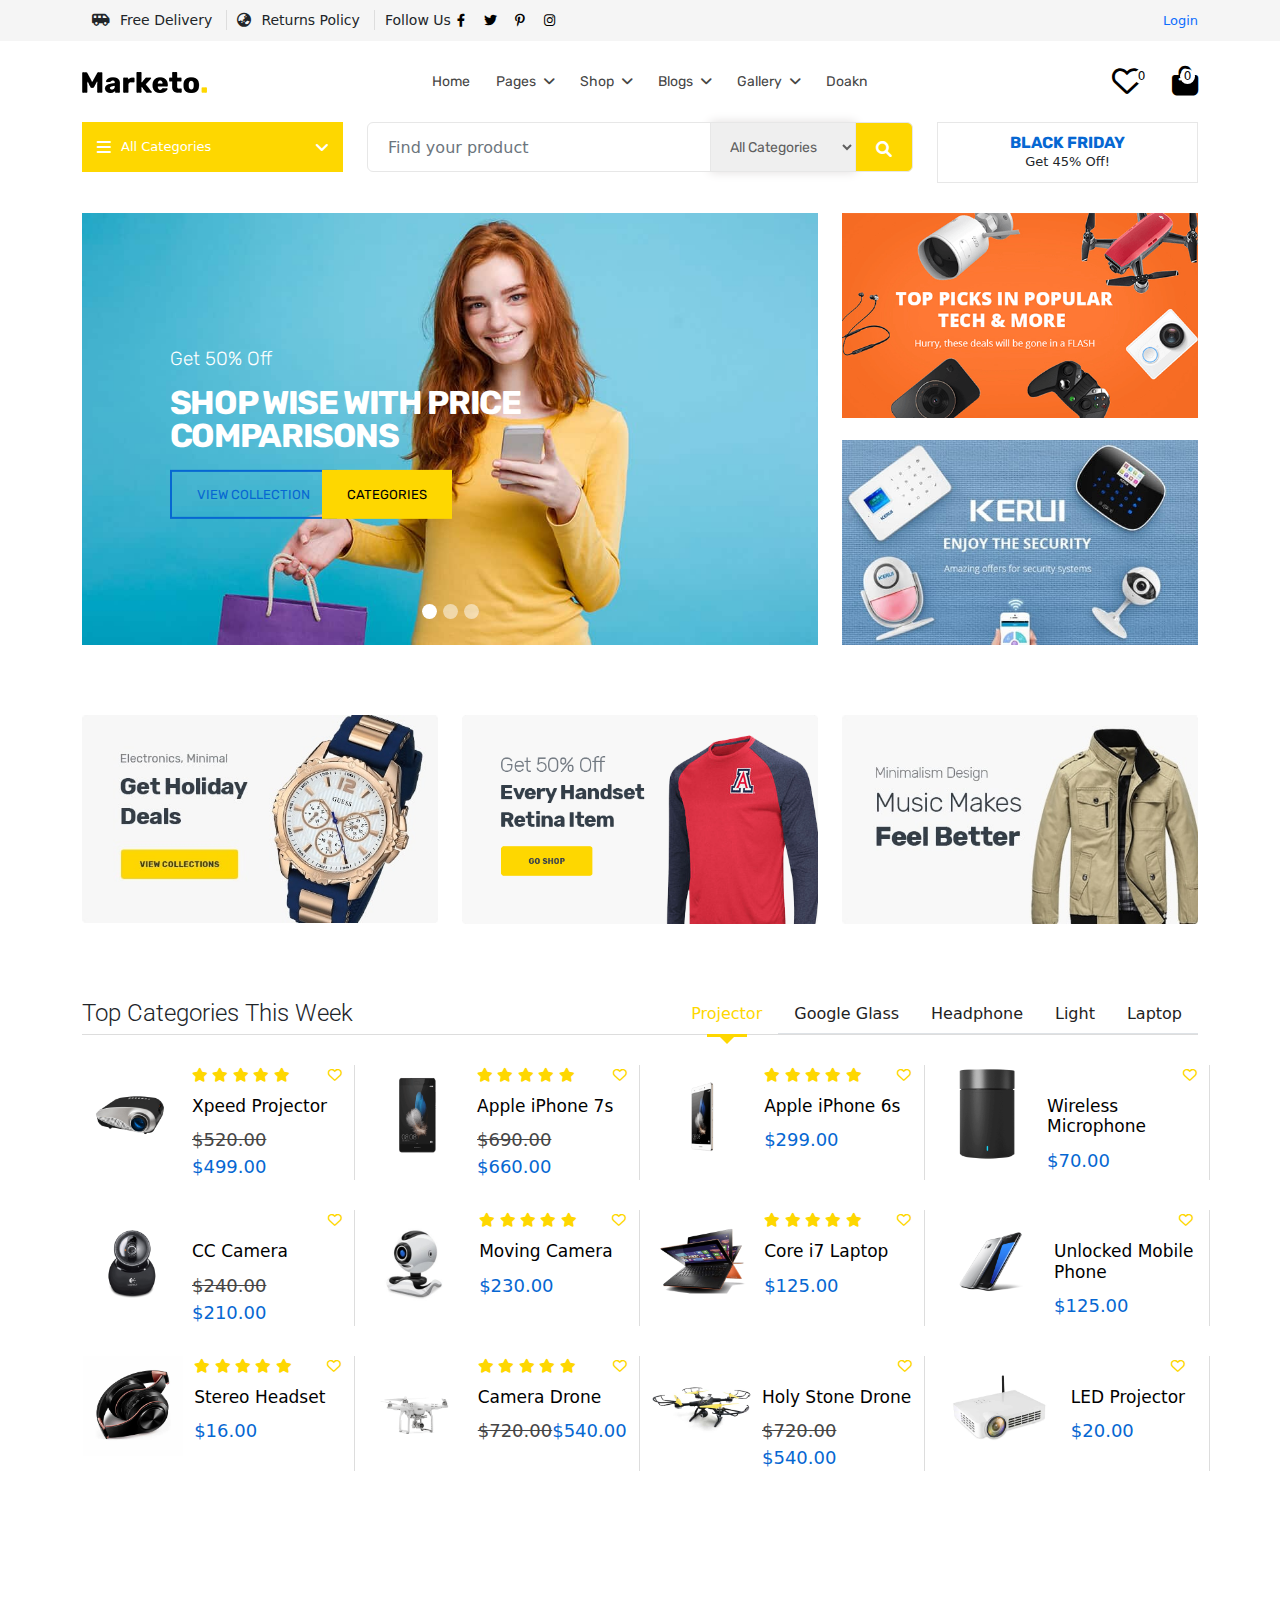
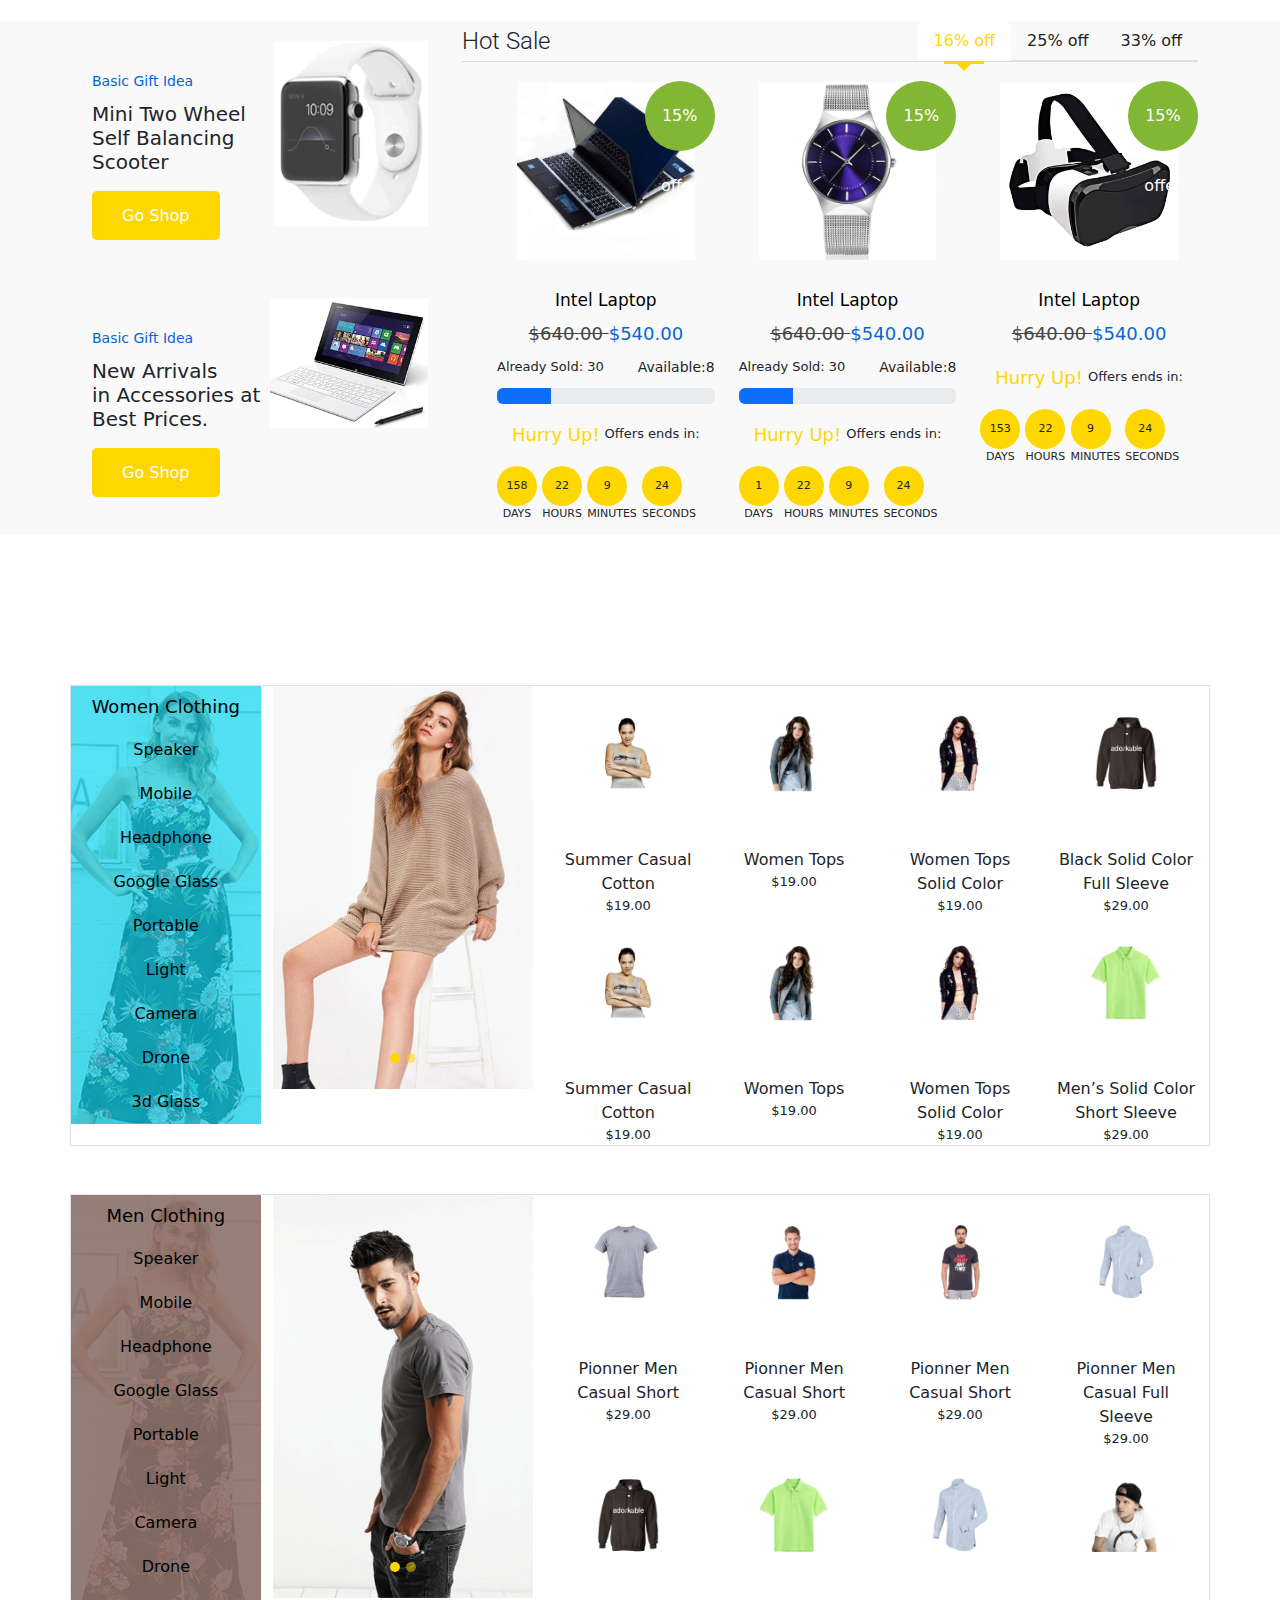
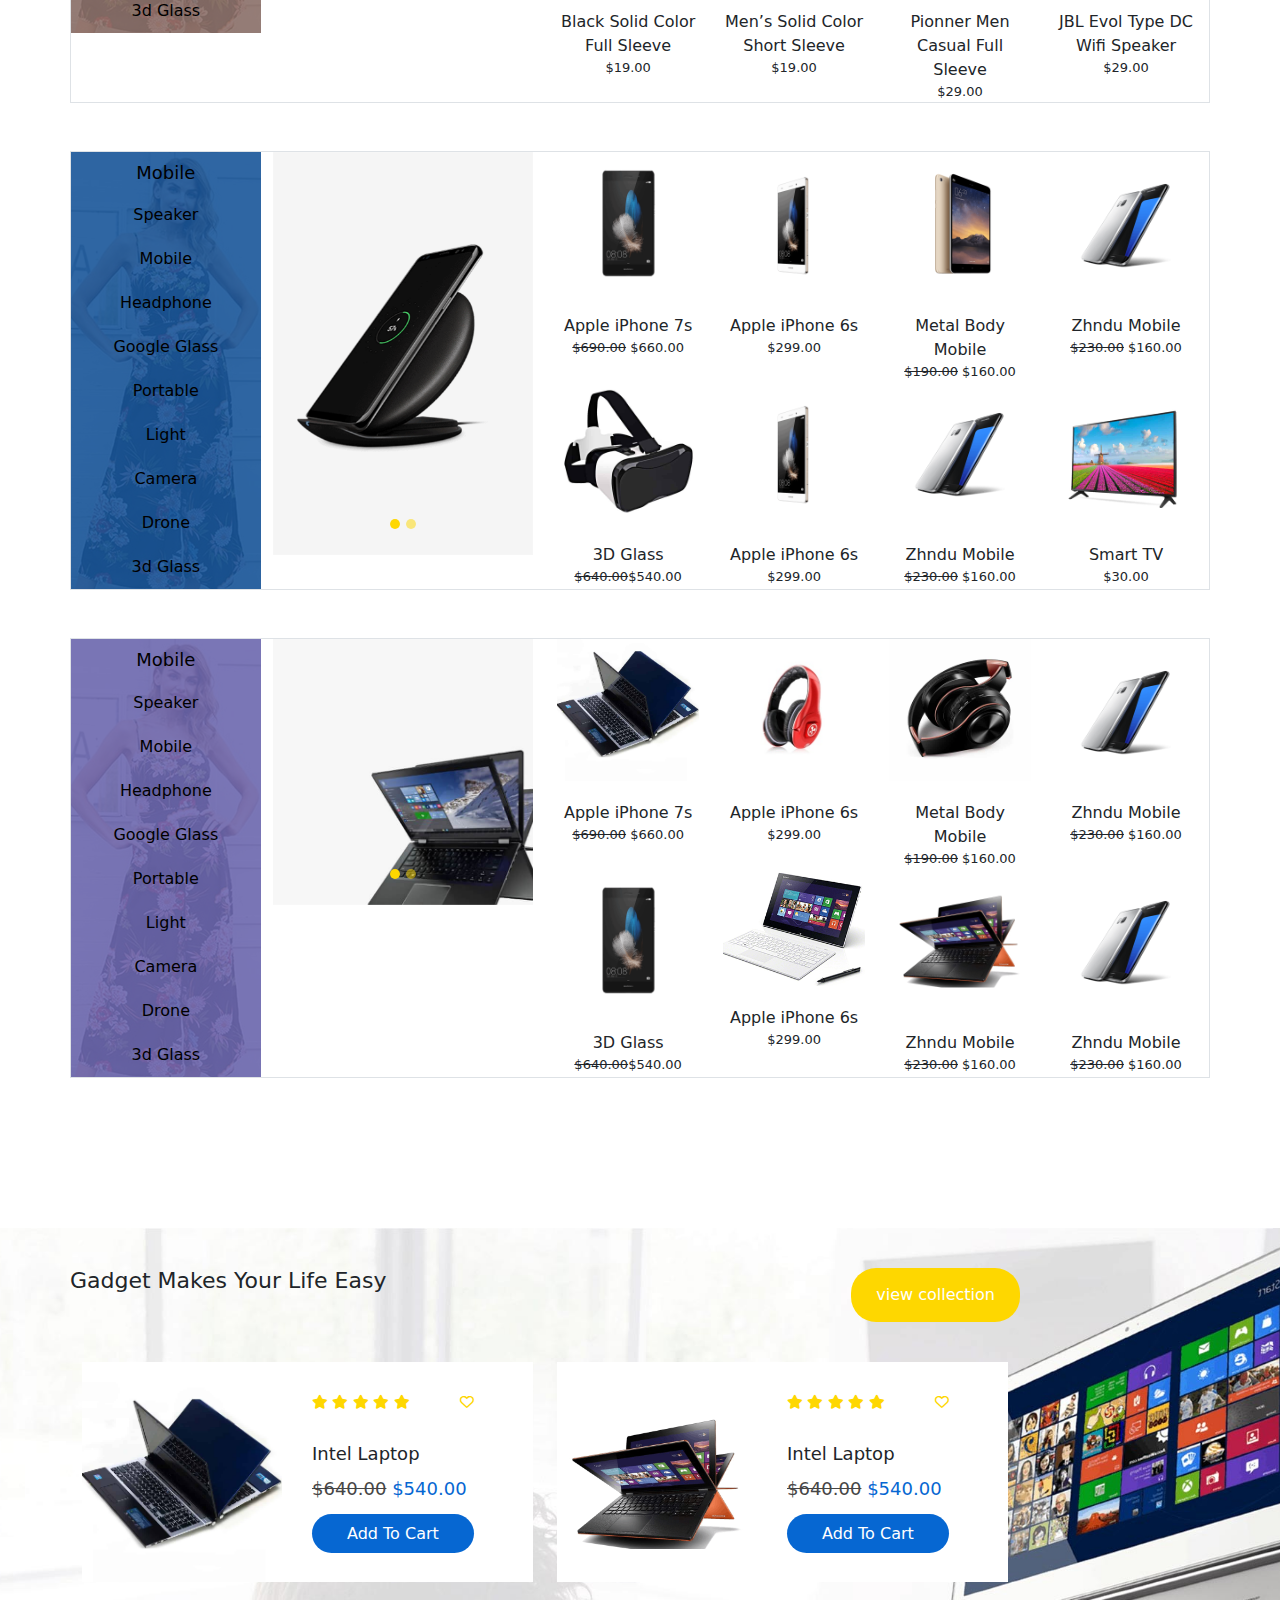
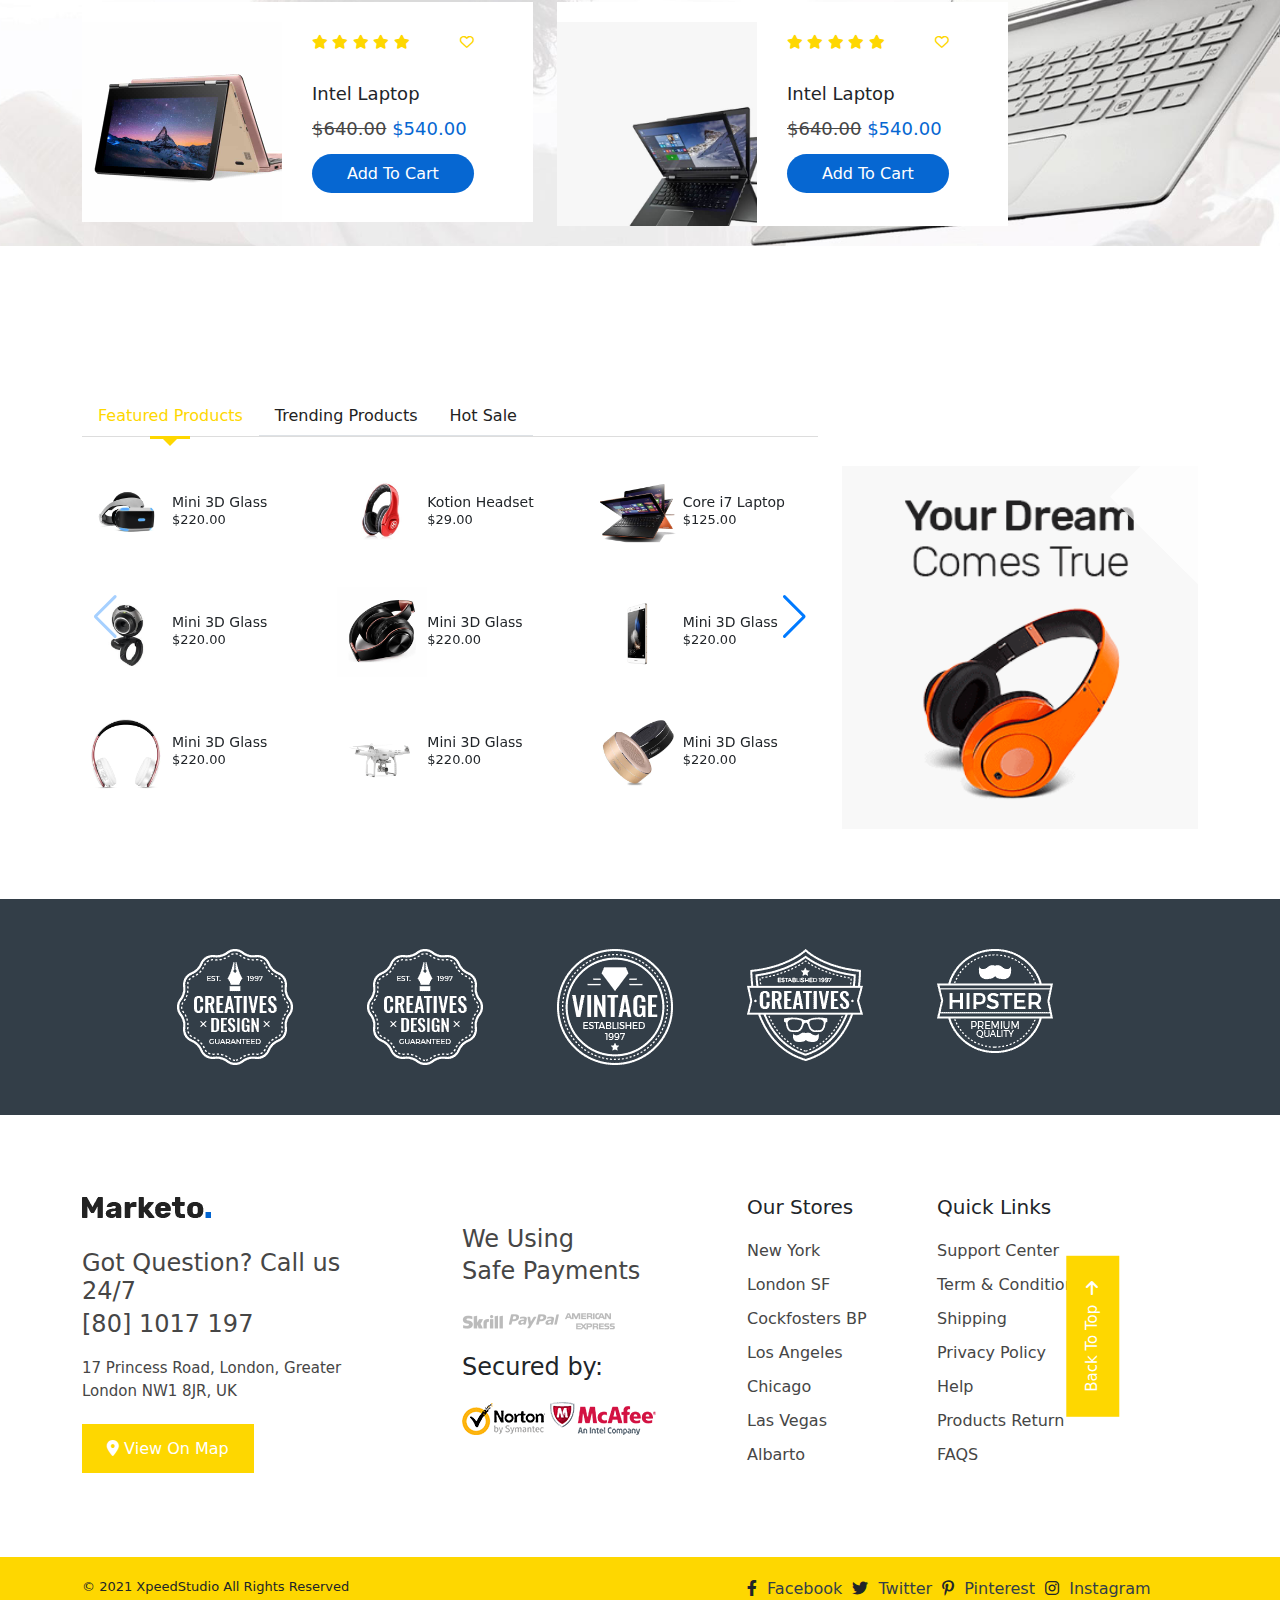
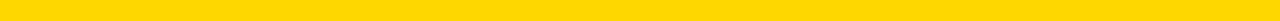
<file: index.html>
<!DOCTYPE html>
<html lang="en">

<head>
  <meta charset="UTF-8" />
  <meta http-equiv="X-UA-Compatible" content="IE=edge" />
  <meta name="viewport" content="width=device-width, initial-scale=1.0" />
  <title>Document</title>
  <link href="https://fonts.googleapis.com/css2?family=Roboto:wght@300;400&family=Rubik:wght@300;400&display=swap"
    rel="stylesheet" />
  <link rel="stylesheet" href="https://cdn.jsdelivr.net/npm/swiper/swiper-bundle.min.css" />
  <link rel="stylesheet" href="css/slick.css">
  <link rel="stylesheet" href="css/bootstrap.min.css" />
  <link rel="stylesheet" href="css/fonawsome.all.min.css" />
  <link rel="stylesheet" href="css/style.css" />
  <link rel="stylesheet" href="css/responsive.css" />
</head>

<body>
  <header id="header" class="d-none d-md-block">
    <div class="container">
      <div class="row justify-content-between align-items-center">
        <div class="col-md-10 col-lg-6">
          <div class="header_left">
            <ul>
              <li><i class="fa-solid fa-van-shuttle"></i>Free Delivery</li>
              <li><i class="fa-solid fa-earth-asia"></i>Returns Policy</li>
              <li>
                Follow Us
                <a href="#"><i class="fa-brands fa-facebook-f"></i></a>
                <a href="#"><i class="fa-brands fa-twitter"></i></a>
                <a href="#"><i class="fa-brands fa-pinterest-p"></i></a>
                <a href="#"><i class="fa-brands fa-instagram"></i></a>
              </li>
            </ul>
          </div>
        </div>
        <div class="col-md-2 col-lg-6">
          <div class="header_right">
            <p><a href="login.html">Login</a></p>
          </div>
        </div>
      </div>
    </div>
  </header>
  <!-- header menu -->
  <nav id="main_menu">
    <div class="container">
      <div class="main_menu_row">
        <div class="logo">
          <a href="index.html"><img src="images/logo.png" alt="" /></a>
        </div>
        <div class="menu d-none d-lg-block">
          <ul>
            <li>
              <a class="active" href="index.html">Home</a>
            </li>
            <li class="dropdown_menu">
              <a class="active" href="#">Pages
                <i class="fa-solid fa-angle-down"></i>
              </a>
              <ul>
                <li><a href="about  us.html">About us</a></li>
                <li><a href="contact.html">Contact</a></li>
                <li><a href="faq.html">FAQ</a></li>
                <li><a href="#">Terms and Conditions</a></li>
                <li class="dropdown_menu_2">
                  <a href="product.html">Products
                    <i class="fa-solid fa-angle-down"></i>
                  </a>
                  <ul>
                    <li><a href="#">Products Category</a></li>
                    <li><a href="#">Products Category V2</a></li>
                  </ul>
                </li>
              </ul>
            </li>
            <li class="dropdown_menu">
              <a class="active" href="shop.html">Shop
                <i class="fa-solid fa-angle-down"></i>
              </a>
              <ul>
                <li><a href="#">Shop</a></li>
                <li><a href="product details.html">Product Details</a></li>
              </ul>
            </li>
            <li class="dropdown_menu">
              <a class="active" href="#">Blogs
                <i class="fa-solid fa-angle-down"></i>
              </a>
              <ul>
                <li><a href="blog.html">blog</a></li>
                <li><a href="blog single.html">blog single</a></li>
              </ul>
            </li>
            <li class="mega_menu">
              <a class="active" href="#">Gallery
                <i class="fa-solid fa-angle-down"></i>
              </a>
              <div class="mega_menu_inner">
                <div class="mega_menu_items">
                  <h3>Theme Elements</h3>
                  <p>Pages that every website needs.</p>
                  <div class="mega_menu_links">
                    <a href="#">Accessories</a>
                    <a href="#">Camera</a>
                    <a href="#">Headphone</a>
                    <a href="#">Gamepad</a>
                    <a href="#">Laptop</a>
                    <a href="#">Mobile</a>
                  </div>
                </div>
                <div class="mega_menu_items">
                  <h3>Theme Elements</h3>
                  <p>Pages that every website needs.</p>
                  <div class="mega_menu_links">
                    <a href="#">Shop</a>
                    <a href="#">Product Details</a>
                    <a href="#">Wishlist</a>
                    <a href="#">Product Categoy</a>
                    <a href="#">Blog</a>
                    <a href="#">Blog Single</a>
                  </div>
                </div>
                <div class="mega_menu_items">
                  <h3>Theme Elements</h3>
                  <p>Pages that every website needs.</p>
                  <div class="mega_menu_links">
                    <a href="#">Product Category V2</a>
                    <a href="#">Contact</a>
                    <a href="#">Terms and Conditions</a>
                    <a href="#">FAQ</a>
                    <a href="#">About Us</a>
                    <a href="#">woocommerce-placeholder</a>
                  </div>
                </div>
                <div class="mega_menu_items">
                  <h3>Theme Elements</h3>
                  <p>Pages that every website needs.</p>
                  <h4>
                    The Apple Watch, with its inbuilt speaker <br />
                    and microphone, gives you the freedom <br />
                    to call your friends directly from your wrist. This
                    splash-resistant.
                  </h4>
                </div>
              </div>
            </li>
            <li>
              <a class="active" href="#">Doakn</a>
            </li>
          </ul>
        </div>
        <div class="mobile_menu_icon d-lg-none">
          <i class="fas fa-bars" data-bs-toggle="offcanvas" data-bs-target="#mobile_menu"
            aria-controls="offcanvasRight">
          </i>
        </div>
        <div class="header_cart_icon">
          <a href="wishlist.html">
            <i class="fa-regular fa-heart"></i>
            <span>0</span>
          </a>
          <a data-bs-toggle="offcanvas" data-bs-target="#cart_scroll" aria-controls="offcanvasRight" href="#"><i
              class="fa-solid fa-bag-shopping"></i>
            <span>0</span>
          </a>
        </div>
      </div>
    </div>
  </nav>
  <!-- cart right scrollbar -->
  <div class="offcanvas offcanvas-end" tabindex="-1" id="cart_scroll" aria-labelledby="offcanvasRightLabel">
    <div class="offcanvas-header">
      <h5 class="offcanvas-title" id="offcanvasRightLabel">Shopping cart</h5>
      <button type="button" class="btn-close" data-bs-dismiss="offcanvas" aria-label="Close"></button>
    </div>
    <div class="offcanvas-body cart_item">
      <div class="row">
        <div class="col-lg-4">
          <div class="offcanvas_img">
            <img width="100" src="images/cart item1.png" alt="" />
          </div>
        </div>
       <div class="col-lg-8">
        <div class="cart_content">
          <h3>Camera Drone <br>
          <span>1 <h3>x $540.00</h3></span></h3>
          <i class="fas fa-close ms-auto"></i>
        </div>
       </div>
      </div>
      <div class="row">
        <div class="col-lg-4">
          <div class="offcanvas_img">
            <img width="100" src="images/top cat lap2.jpg" alt="" />
          </div>
        </div>
       <div class="col-lg-8">
        <hr>
        <div class="cart_content">
          <h3>Laptop<br>
          <span>1 <h3>x $340.00</h3></span></h3>
          <i class="fas fa-close ms-auto"></i>
        </div>
       </div>
      </div>
      <div class="cart_content">
        <span class="me-1">Subtotal:</span>
        <h3>$880.00</h3>
      </div>
     <div class="cart_btn">
      <a href="viewcart.html">View Cart</a>
      <a href="checkout.html">Checkout</a>
     </div>
    </div>
  </div>
  <!-- mobile menu -->
  <div class="offcanvas offcanvas-start" tabindex="-1" id="mobile_menu" aria-labelledby="offcanvasRightLabel">
    <div class="offcanvas-header">
      <a href="#"><img src="images/logo.png" alt="" /></a>
      <button type="button" class="btn-close" data-bs-dismiss="offcanvas" aria-label="Close"></button>
    </div>
    <div class="offcanvas-body menu_items">
      <ul>
        <li><a href="">home</a></li>
        <li>
          <a data-bs-toggle="collapse" href="#page">
            Pages<i class="fa-solid fa-angle-down"></i>
          </a>
          <div class="collapse" id="page">
            <ul>
              <li><a href="about  us.html">About us</a></li>
              <li><a href="contact.html">Contact</a></li>
              <li><a href="faq.html">FAQ</a></li>
              <li><a href="#">Terms and Conditions</a></li>
            </ul>
            <a data-bs-toggle="collapse" href="#new">Product
              <i class="fa-solid fa-angle-down"></i>
            </a>
            <div class="collapse" id="new">
              <ul>
                <li><a href="product.html">Products Category</a></li>
                <li><a href="#">Products Category V2</a></li>
              </ul>
            </div>
          </div>
        </li>
        <li>
          <a data-bs-toggle="collapse" href="#shop">Shop
            <i class="fa-solid fa-angle-down"></i>
          </a>
          <div class="collapse" id="shop">
            <ul>
              <li><a href="#">About us</a></li>
              <li><a href="#">Contact</a></li>
            </ul>
          </div>
        </li>
        <li>
          <a data-bs-toggle="collapse" href="#blog">Blogs
            <i class="fa-solid fa-angle-down"></i>
          </a>
          <div class="collapse" id="blog">
            <ul>
              <li><a href="#">Products Category</a></li>
              <li><a href="#">Products Category V2</a></li>
            </ul>
          </div>
        </li>
        <li>
          <a href="#">Gallery </a>
        </li>
        <li>
          <a href="#">Doakn</a>
        </li>
      </ul>
    </div>
  </div>
  <!-- category menu -->
  <div id="categories" class="d-none d-md-block">
    <div class="container">
      <div class="row">
        <div class="col-md-3">
          <div class="all_category">
            <div class="category_icons">
              <i class="fas fa-bars"></i>
              <p>All Categories</p>
              <i class="fas fa-angle-down ms-auto"></i>
            </div>
            <div class="category_menu">
              <ul>
                <li>
                  <a href="#">Electronics
                    <i class="fas fa-angle-up"></i>
                  </a>
                </li>
                <li>
                  <a href="#">Men’s Fashion
                    <i class="fas fa-angle-up"></i>
                  </a>
                </li>
                <li>
                  <a href="#">Women’s Fashion
                    <i class="fas fa-angle-up"></i>
                  </a>
                </li>
                <li>
                  <a href="#">Office & Security
                    <i class="fas fa-angle-up"></i>
                  </a>
                </li>
                <li><a href="#">Camera</a></li>
                <li><a href="#">Drone</a></li>
                <li><a href="#">Gamepad</a></li>
                <li><a href="#">Mobile</a></li>
                <li><a href="#">Speaker</a></li>
                <li><a href="#">All Categories</a></li>
              </ul>
            </div>
          </div>
        </div>
        <div class="col-md-6">
          <div class="search_category">
            <form action="">
              <div class="input-group">
                <input type="text" class="form-control" placeholder="Find your product" />
                <select name="" id="">
                  <option>All Categories</option>
                  <option>Portable</option>
                  <option>Watch</option>
                  <option>Speaker</option>
                  <option>Projector</option>
                  <option>Mobile</option>
                  <option>Light</option>
                  <option>Laptop</option>
                  <option>Headphone</option>
                  <option>Google Glass</option>
                  <option>Gamepad</option>
                  <option>Drone</option>
                  <option>Camera</option>
                  <option>3d Glass</option>
                  <option>Uncategorized</option>
                </select>
                <button class="btn btn-outline-secondary" type="submit">
                  <i class="fas fa-search"></i>
                </button>
              </div>
            </form>
          </div>
        </div>
        <div class="col-md-3">
          <div class="discount">
            <h3>black friday</h3>
            <p>get 45% off!</p>
          </div>
        </div>
      </div>
    </div>
  </div>
  <!-- banner -->
  <section id="banner">
    <div class="container">
      <div class="row">
        <div class="col-lg-8">
          <div id="carouselExampleCaptions" class="carousel slide" data-bs-ride="false">
            <div class="carousel-indicators">
              <button type="button" data-bs-target="#carouselExampleCaptions" data-bs-slide-to="0" class="active"
                aria-current="true" aria-label="Slide 1"></button>
              <button type="button" data-bs-target="#carouselExampleCaptions" data-bs-slide-to="1"
                aria-label="Slide 2"></button>
              <button type="button" data-bs-target="#carouselExampleCaptions" data-bs-slide-to="2"
                aria-label="Slide 3"></button>
            </div>
            <div class="carousel-inner">
              <div class="carousel-item active">
                <img src="images/hero image1.jpg" class="d-block w-100" alt="...">
                <div class="carousel-caption">
                  <p>get 50% off</p>
                  <h2>SHOP WISE WITH PRICE <br> COMPARISONS</h2>
                  <div class="button">
                    <a href="#">VIEW COLLECTION</a>
                    <a href="#" class="category_button">CATEGORIES</a>
                  </div>
                </div>
              </div>
              <div class="carousel-item">
                <img src="images/hero image2.jpg" class="d-block w-100" alt="...">
                <div class="carousel-caption">
                  <p>get 50% off</p>
                  <h2>SHOP WISE WITH PRICE <br> COMPARISONS</h2>
                  <div class="button">
                    <a href="#">VIEW COLLECTION</a>
                    <a href="#" class="category_button">CATEGORIES</a>
                  </div>
                </div>
              </div>
              <div class="carousel-item">
                <img src="images/hero image1.jpg" class="d-block w-100" alt="...">
                <div class="carousel-caption">
                  <p>get 50% off</p>
                  <h2>SHOP WISE WITH PRICE <br> COMPARISONS</h2>
                  <div class="button">
                    <a href="#">VIEW COLLECTION</a>
                    <a href="#" class="category_button">CATEGORIES</a>
                  </div>
                </div>
              </div>
            </div>
          </div>
        </div>
        <div class="col-lg-4">
          <div class="banner_right">
            <a href="#">
              <img src="images/banner 2.png" alt="">
            </a>
            <a href="#">
              <img src="images/banner 3.jpg" alt="">
            </a>
          </div>
        </div>
      </div>
    </div>
  </section>
  <!-- offer banner -->
  <section id="offer_banner">
    <div class="container">
      <div class="row">
        <div class="col-md-4">
          <a href="#"><img src="images/offer_banner1.jpg" alt=""></a>
        </div>
        <div class="col-md-4">
          <a href="#"><img src="images/offer banner 2.png" alt=""></a>
        </div>
        <div class="col-md-4">
          <a href="#"><img src="images/offer banner 3.jpg" alt=""></a>
        </div>
      </div>
    </div>
  </section>
  <!-- top categories -->
  <section id="top_cat">
    <div class="container">
      <div class="row">
        <div class="col-12">
          <div class="common_tab">
            <h3>Top Categories This Week</h3>
            <ul class="nav nav-tabs nav_tab">
              <li class="nav-item">
                <button class="nav-link active" data-bs-toggle="tab" data-bs-target="#Projector"
                  type="button">Projector</button>
              </li>
              <li class="nav-item">
                <button class="nav-link" data-bs-toggle="tab" data-bs-target="#Google_Glass" type="button">Google
                  Glass</button>
              </li>
              <li class="nav-item">
                <button class="nav-link" data-bs-toggle="tab" data-bs-target="#Headphone"
                  type="button">Headphone</button>
              </li>
              <li class="nav-item">
                <button class="nav-link" data-bs-toggle="tab" data-bs-target="#Light" type="button">Light</button>
              </li>
              <li class="nav-item">
                <button class="nav-link" data-bs-toggle="tab" data-bs-target="#Laptop" type="button">Laptop</button>
              </li>
            </ul>
          </div>
          <div class="tab-content">
            <div class="tab-pane fade show active" id="Projector">
              <div class="row">
                <div class="col-lg-3 col-sm-6 col-md-4 top_cat_inner">
                  <div class="top_cat_img">
                    <img src="images/top cat pro1.png" alt="">
                  </div>
                  <div class="top_cat_content">
                    <div class="top_cat_icon">
                      <div class="star_icon">
                        <i class="fas fa-star"></i>
                        <i class="fas fa-star"></i>
                        <i class="fas fa-star"></i>
                        <i class="fas fa-star"></i>
                        <i class="fas fa-star"></i>
                      </div>
                      <div class="heart_icon">
                        <i class="fa-regular fa-heart"></i>
                      </div>
                    </div>
                    <div class="top_cat_text">
                      <a href="#">
                        <h4>Xpeed Projector</h4>
                      </a>
                      <p> <strike>$520.00</strike> $499.00</p>
                    </div>
                  </div>
                </div>
                <div class="col-lg-3 col-sm-6 col-md-4 top_cat_inner">
                  <div class="top_cat_img">
                    <img src="images/top cat pro2.png" alt="">
                  </div>
                  <div class="top_cat_content">
                    <div class="top_cat_icon">
                      <div class="star_icon">
                        <i class="fas fa-star"></i>
                        <i class="fas fa-star"></i>
                        <i class="fas fa-star"></i>
                        <i class="fas fa-star"></i>
                        <i class="fas fa-star"></i>
                      </div>
                      <div class="heart_icon">
                        <i class="fa-regular fa-heart"></i>
                      </div>
                    </div>
                    <div class="top_cat_text">
                      <a href="#">
                        <h4>Apple iPhone 7s</h4>
                      </a>
                      <p> <strike>$690.00</strike> $660.00</p>
                    </div>
                  </div>
                </div>
                <div class="col-lg-3 col-sm-6 col-md-4 top_cat_inner">
                  <div class="top_cat_img">
                    <img src="images/top cat pro3.png" alt="">
                  </div>
                  <div class="top_cat_content">
                    <div class="top_cat_icon">
                      <div class="star_icon">
                        <i class="fas fa-star"></i>
                        <i class="fas fa-star"></i>
                        <i class="fas fa-star"></i>
                        <i class="fas fa-star"></i>
                        <i class="fas fa-star"></i>
                      </div>
                      <div class="heart_icon">
                        <i class="fa-regular fa-heart"></i>
                      </div>
                    </div>
                    <div class="top_cat_text">
                      <a href="#">
                        <h4>Apple iPhone 6s</h4>
                      </a>
                      <p>$299.00</p>
                    </div>
                  </div>
                </div>
                <div class="col-lg-3 col-sm-6 col-md-4 top_cat_inner">
                  <div class="top_cat_img">
                    <img src="images/top cat pro4.png" alt="">
                  </div>
                  <div class="top_cat_content">
                    <div class="top_cat_icon">
                      <div class="star_icon">
                      </div>
                      <div class="heart_icon">
                        <i class="fa-regular fa-heart"></i>
                      </div>
                    </div>
                    <div class="top_cat_text">
                      <a href="#">
                        <h4>Wireless Microphone</h4>
                      </a>
                      <p>$70.00</p>
                    </div>
                  </div>
                </div>
                <div class="col-lg-3 col-sm-6 col-md-4 top_cat_inner">
                  <div class="top_cat_img">
                    <img src="images/top cat pro5.png" alt="">
                  </div>
                  <div class="top_cat_content">
                    <div class="top_cat_icon">
                      <div class="star_icon">
                      </div>
                      <div class="heart_icon">
                        <i class="fa-regular fa-heart"></i>
                      </div>
                    </div>
                    <div class="top_cat_text">
                      <a href="#">
                        <h4>CC Camera</h4>
                      </a>
                      <p> <strike>$240.00</strike> $210.00</p>
                    </div>
                  </div>
                </div>
                <div class="col-lg-3 col-sm-6 col-md-4 top_cat_inner">
                  <div class="top_cat_img">
                    <img src="images/top cat pro6.jpg" alt="">
                  </div>
                  <div class="top_cat_content">
                    <div class="top_cat_icon">
                      <div class="star_icon">
                        <i class="fas fa-star"></i>
                        <i class="fas fa-star"></i>
                        <i class="fas fa-star"></i>
                        <i class="fas fa-star"></i>
                        <i class="fas fa-star"></i>
                      </div>
                      <div class="heart_icon">
                        <i class="fa-regular fa-heart"></i>
                      </div>
                    </div>
                    <div class="top_cat_text">
                      <a href="#">
                        <h4>Moving Camera</h4>
                      </a>
                      <p>$230.00</p>
                    </div>
                  </div>
                </div>
                <div class="col-lg-3 col-sm-6 col-md-4 top_cat_inner">
                  <div class="top_cat_img">
                    <img src="images/top cat pro7.png" alt="">
                  </div>
                  <div class="top_cat_content">
                    <div class="top_cat_icon">
                      <div class="star_icon">
                        <i class="fas fa-star"></i>
                        <i class="fas fa-star"></i>
                        <i class="fas fa-star"></i>
                        <i class="fas fa-star"></i>
                        <i class="fas fa-star"></i>
                      </div>
                      <div class="heart_icon">
                        <i class="fa-regular fa-heart"></i>
                      </div>
                    </div>
                    <div class="top_cat_text">
                      <a href="#">
                        <h4>Core i7 Laptop</h4>
                      </a>
                      <p> $125.00</p>
                    </div>
                  </div>
                </div>
                <div class="col-lg-3 col-sm-6 col-md-4 top_cat_inner">
                  <div class="top_cat_img">
                    <img src="images/top cat pro8.png" alt="">
                  </div>
                  <div class="top_cat_content">
                    <div class="top_cat_icon">
                      <div class="star_icon">
                      </div>
                      <div class="heart_icon">
                        <i class="fa-regular fa-heart"></i>
                      </div>
                    </div>
                    <div class="top_cat_text">
                      <a href="#">
                        <h4>Unlocked Mobile <br> Phone</h4>
                      </a>
                      <p>$125.00</p>
                    </div>
                  </div>
                </div>
                <div class="col-lg-3 col-sm-6 col-md-4 top_cat_inner">
                  <div class="top_cat_img">
                    <img src="images/top cat pro9.jpg" alt="">
                  </div>
                  <div class="top_cat_content">
                    <div class="top_cat_icon">
                      <div class="star_icon">
                        <i class="fas fa-star"></i>
                        <i class="fas fa-star"></i>
                        <i class="fas fa-star"></i>
                        <i class="fas fa-star"></i>
                        <i class="fas fa-star"></i>
                      </div>
                      <div class="heart_icon">
                        <i class="fa-regular fa-heart"></i>
                      </div>
                    </div>
                    <div class="top_cat_text">
                      <a href="#">
                        <h4>Stereo Headset</h4>
                      </a>
                      <p>$16.00</p>
                    </div>
                  </div>
                </div>
                <div class="col-lg-3 col-sm-6 col-md-4 top_cat_inner">
                  <div class="top_cat_img">
                    <img src="images/top cat pro10.png" alt="">
                  </div>
                  <div class="top_cat_content">
                    <div class="top_cat_icon">
                      <div class="star_icon">
                        <i class="fas fa-star"></i>
                        <i class="fas fa-star"></i>
                        <i class="fas fa-star"></i>
                        <i class="fas fa-star"></i>
                        <i class="fas fa-star"></i>
                      </div>
                      <div class="heart_icon">
                        <i class="fa-regular fa-heart"></i>
                      </div>
                    </div>
                    <div class="top_cat_text">
                      <a href="#">
                        <h4>Camera Drone</h4>
                      </a>
                      <p> <strike> $720.00</strike>$540.00</p>
                    </div>
                  </div>
                </div>
                <div class="col-lg-3 col-sm-6 col-md-4 top_cat_inner">
                  <div class="top_cat_img">
                    <img src="images/top cat pro11.jpg" alt="">
                  </div>
                  <div class="top_cat_content">
                    <div class="top_cat_icon">
                      <div class="star_icon">
                      </div>
                      <div class="heart_icon">
                        <i class="fa-regular fa-heart"></i>
                      </div>
                    </div>
                    <div class="top_cat_text">
                      <a href="#">
                        <h4>Holy Stone Drone</h4>
                      </a>
                      <p> <strike> $720.00</strike> $540.00</p>
                    </div>
                  </div>
                </div>
                <div class="col-lg-3 col-sm-6 col-md-4 top_cat_inner">
                  <div class="top_cat_img">
                    <img src="images/top cat pro12.jpg" alt="">
                  </div>
                  <div class="top_cat_content">
                    <div class="top_cat_icon">
                      <div class="star_icon">
                      </div>
                      <div class="heart_icon">
                        <i class="fa-regular fa-heart"></i>
                      </div>
                    </div>
                    <div class="top_cat_text">
                      <a href="#">
                        <h4>LED Projector</h4>
                      </a>
                      <p>$20.00</p>
                    </div>
                  </div>
                </div>
              </div>
            </div>
            <div class="tab-pane fade" id="Google_Glass">
              <div class="row">
                <div class="col-lg-3 col-sm-6 col-md-4 top_cat_inner">
                  <div class="top_cat_img">
                    <img src="images/top cat gg1.png" alt="">
                  </div>
                  <div class="top_cat_content">
                    <div class="top_cat_icon">
                      <div class="star_icon">
                        <i class="fas fa-star"></i>
                        <i class="fas fa-star"></i>
                        <i class="fas fa-star"></i>
                        <i class="fas fa-star"></i>
                        <i class="fas fa-star"></i>
                      </div>
                      <div class="heart_icon">
                        <i class="fa-regular fa-heart"></i>
                      </div>
                    </div>
                    <div class="top_cat_text">
                      <a href="#">
                        <h4>Mini 3D Glass</h4>
                      </a>
                      <p>$220.00</p>
                    </div>
                  </div>
                </div>
                <div class="col-lg-3 col-sm-6 col-md-4 top_cat_inner">
                  <div class="top_cat_img">
                    <img src="images/top cat pro2.png" alt="">
                  </div>
                  <div class="top_cat_content">
                    <div class="top_cat_icon">
                      <div class="star_icon">
                        <i class="fas fa-star"></i>
                        <i class="fas fa-star"></i>
                        <i class="fas fa-star"></i>
                        <i class="fas fa-star"></i>
                        <i class="fas fa-star"></i>
                      </div>
                      <div class="heart_icon">
                        <i class="fa-regular fa-heart"></i>
                      </div>
                    </div>
                    <div class="top_cat_text">
                      <a href="#">
                        <h4>Apple iPhone 7s</h4>
                      </a>
                      <p> <strike>$690.00</strike> $660.00</p>
                    </div>
                  </div>
                </div>
                <div class="col-lg-3 col-sm-6 col-md-4 top_cat_inner">
                  <div class="top_cat_img">
                    <img src="images/top cat pro3.png" alt="">
                  </div>
                  <div class="top_cat_content">
                    <div class="top_cat_icon">
                      <div class="star_icon">
                        <i class="fas fa-star"></i>
                        <i class="fas fa-star"></i>
                        <i class="fas fa-star"></i>
                        <i class="fas fa-star"></i>
                        <i class="fas fa-star"></i>
                      </div>
                      <div class="heart_icon">
                        <i class="fa-regular fa-heart"></i>
                      </div>
                    </div>
                    <div class="top_cat_text">
                      <a href="#">
                        <h4>Apple iPhone 6s</h4>
                      </a>
                      <p>$299.00</p>
                    </div>
                  </div>
                </div>
                <div class="col-lg-3 col-sm-6 col-md-4 top_cat_inner">
                  <div class="top_cat_img">
                    <img src="images/top cat pro4.png" alt="">
                  </div>
                  <div class="top_cat_content">
                    <div class="top_cat_icon">
                      <div class="star_icon">
                      </div>
                      <div class="heart_icon">
                        <i class="fa-regular fa-heart"></i>
                      </div>
                    </div>
                    <div class="top_cat_text">
                      <a href="#">
                        <h4>Wireless Microphone</h4>
                      </a>
                      <p>$70.00</p>
                    </div>
                  </div>
                </div>
                <div class="col-lg-3 col-sm-6 col-md-4 top_cat_inner">
                  <div class="top_cat_img">
                    <img src="images/top cat pro5.png" alt="">
                  </div>
                  <div class="top_cat_content">
                    <div class="top_cat_icon">
                      <div class="star_icon">
                      </div>
                      <div class="heart_icon">
                        <i class="fa-regular fa-heart"></i>
                      </div>
                    </div>
                    <div class="top_cat_text">
                      <a href="#">
                        <h4>CC Camera</h4>
                      </a>
                      <p> <strike>$240.00</strike> $210.00</p>
                    </div>
                  </div>
                </div>
                <div class="col-lg-3 col-sm-6 col-md-4 top_cat_inner">
                  <div class="top_cat_img">
                    <img src="images/top cat pro6.jpg" alt="">
                  </div>
                  <div class="top_cat_content">
                    <div class="top_cat_icon">
                      <div class="star_icon">
                        <i class="fas fa-star"></i>
                        <i class="fas fa-star"></i>
                        <i class="fas fa-star"></i>
                        <i class="fas fa-star"></i>
                        <i class="fas fa-star"></i>
                      </div>
                      <div class="heart_icon">
                        <i class="fa-regular fa-heart"></i>
                      </div>
                    </div>
                    <div class="top_cat_text">
                      <a href="#">
                        <h4>Moving Camera</h4>
                      </a>
                      <p>$230.00</p>
                    </div>
                  </div>
                </div>
                <div class="col-lg-3 col-sm-6 col-md-4 top_cat_inner">
                  <div class="top_cat_img">
                    <img src="images/top cat pro7.png" alt="">
                  </div>
                  <div class="top_cat_content">
                    <div class="top_cat_icon">
                      <div class="star_icon">
                        <i class="fas fa-star"></i>
                        <i class="fas fa-star"></i>
                        <i class="fas fa-star"></i>
                        <i class="fas fa-star"></i>
                        <i class="fas fa-star"></i>
                      </div>
                      <div class="heart_icon">
                        <i class="fa-regular fa-heart"></i>
                      </div>
                    </div>
                    <div class="top_cat_text">
                      <a href="#">
                        <h4>Core i7 Laptop</h4>
                      </a>
                      <p> $125.00</p>
                    </div>
                  </div>
                </div>
                <div class="col-lg-3 col-sm-6 col-md-4 top_cat_inner">
                  <div class="top_cat_img">
                    <img src="images/top cat pro8.png" alt="">
                  </div>
                  <div class="top_cat_content">
                    <div class="top_cat_icon">
                      <div class="star_icon">
                      </div>
                      <div class="heart_icon">
                        <i class="fa-regular fa-heart"></i>
                      </div>
                    </div>
                    <div class="top_cat_text">
                      <a href="#">
                        <h4>Unlocked Mobile <br> Phone</h4>
                      </a>
                      <p>$125.00</p>
                    </div>
                  </div>
                </div>
                <div class="col-lg-3 col-sm-6 col-md-4 top_cat_inner">
                  <div class="top_cat_img">
                    <img src="images/top cat pro9.jpg" alt="">
                  </div>
                  <div class="top_cat_content">
                    <div class="top_cat_icon">
                      <div class="star_icon">
                        <i class="fas fa-star"></i>
                        <i class="fas fa-star"></i>
                        <i class="fas fa-star"></i>
                        <i class="fas fa-star"></i>
                        <i class="fas fa-star"></i>
                      </div>
                      <div class="heart_icon">
                        <i class="fa-regular fa-heart"></i>
                      </div>
                    </div>
                    <div class="top_cat_text">
                      <a href="#">
                        <h4>Stereo Headset</h4>
                      </a>
                      <p>$16.00</p>
                    </div>
                  </div>
                </div>
                <div class="col-lg-3 col-sm-6 col-md-4 top_cat_inner">
                  <div class="top_cat_img">
                    <img src="images/top cat pro10.png" alt="">
                  </div>
                  <div class="top_cat_content">
                    <div class="top_cat_icon">
                      <div class="star_icon">
                        <i class="fas fa-star"></i>
                        <i class="fas fa-star"></i>
                        <i class="fas fa-star"></i>
                        <i class="fas fa-star"></i>
                        <i class="fas fa-star"></i>
                      </div>
                      <div class="heart_icon">
                        <i class="fa-regular fa-heart"></i>
                      </div>
                    </div>
                    <div class="top_cat_text">
                      <a href="#">
                        <h4>Camera Drone</h4>
                      </a>
                      <p> <strike> $720.00</strike>$540.00</p>
                    </div>
                  </div>
                </div>
                <div class="col-lg-3 col-sm-6 col-md-4 top_cat_inner">
                  <div class="top_cat_img">
                    <img src="images/top cat pro11.jpg" alt="">
                  </div>
                  <div class="top_cat_content">
                    <div class="top_cat_icon">
                      <div class="star_icon">
                      </div>
                      <div class="heart_icon">
                        <i class="fa-regular fa-heart"></i>
                      </div>
                    </div>
                    <div class="top_cat_text">
                      <a href="#">
                        <h4>Holy Stone Drone</h4>
                      </a>
                      <p> <strike> $720.00</strike> $540.00</p>
                    </div>
                  </div>
                </div>
                <div class="col-lg-3 col-sm-6 col-md-4 top_cat_inner">
                  <div class="top_cat_img">
                    <img src="images/top cat gg12.png" alt="">
                  </div>
                  <div class="top_cat_content">
                    <div class="top_cat_icon">
                      <div class="star_icon">
                      </div>
                      <div class="heart_icon">
                        <i class="fa-regular fa-heart"></i>
                      </div>
                    </div>
                    <div class="top_cat_text">
                      <a href="#">
                        <h4>3D VR Glass</h4>
                      </a>
                      <p>$245.00</p>
                    </div>
                  </div>
                </div>
              </div>
            </div>
            <div class="tab-pane fade" id="Headphone">
              <div class="row">
                <div class="col-lg-3 col-sm-6 col-md-4 top_cat_inner">
                  <div class="top_cat_img">
                    <img src="images/top cat hd1.png" alt="">
                  </div>
                  <div class="top_cat_content">
                    <div class="top_cat_icon">
                      <div class="star_icon">
                        <i class="fas fa-star"></i>
                        <i class="fas fa-star"></i>
                        <i class="fas fa-star"></i>
                        <i class="fas fa-star"></i>
                        <i class="fa-regular fa-star"></i>
                      </div>
                      <div class="heart_icon">
                        <i class="fa-regular fa-heart"></i>
                      </div>
                    </div>
                    <div class="top_cat_text">
                      <a href="#">
                        <h4>Bevigac Gamepad</h4>
                      </a>
                      <p>$220.00</p>
                    </div>
                  </div>
                </div>
                <div class="col-lg-3 col-sm-6 col-md-4 top_cat_inner">
                  <div class="top_cat_img">
                    <img src="images/top cat hd2.png" alt="">
                  </div>
                  <div class="top_cat_content">
                    <div class="top_cat_icon">
                      <div class="star_icon">
                        <i class="fas fa-star"></i>
                        <i class="fas fa-star"></i>
                        <i class="fas fa-star"></i>
                        <i class="fas fa-star"></i>
                        <i class="fa-regular fa-star"></i>
                      </div>
                      <div class="heart_icon">
                        <i class="fa-regular fa-heart"></i>
                      </div>
                    </div>
                    <div class="top_cat_text">
                      <a href="#">
                        <h4>Headset for Phones</h4>
                      </a>
                      <p>$39.00</p>
                    </div>
                  </div>
                </div>
                <div class="col-lg-3 col-sm-6 col-md-4 top_cat_inner">
                  <div class="top_cat_img">
                    <img src="images/top cat hd3.jpg" alt="">
                  </div>
                  <div class="top_cat_content">
                    <div class="top_cat_icon">
                      <div class="star_icon">
                        <i class="fas fa-star"></i>
                        <i class="fas fa-star"></i>
                        <i class="fas fa-star"></i>
                        <i class="fas fa-star"></i>
                        <i class="fas fa-star"></i>
                      </div>
                      <div class="heart_icon">
                        <i class="fa-regular fa-heart"></i>
                      </div>
                    </div>
                    <div class="top_cat_text">
                      <a href="#">
                        <h4>Kotion Headset</h4>
                      </a>
                      <p>$29.00</p>
                    </div>
                  </div>
                </div>
                <div class="col-lg-3 col-sm-6 col-md-4 top_cat_inner">
                  <div class="top_cat_img">
                    <img src="images/top cat hd4.png" alt="">
                  </div>
                  <div class="top_cat_content">
                    <div class="top_cat_icon">
                      <div class="star_icon">
                      </div>
                      <div class="heart_icon">
                        <i class="fa-regular fa-heart"></i>
                      </div>
                    </div>
                    <div class="top_cat_text">
                      <a href="#">
                        <h4>Fuers Outdoor</h4>
                      </a>
                      <p><strike>$520.00</strike> $499.00</p>
                    </div>
                  </div>
                </div>
                <div class="col-lg-3 col-sm-6 col-md-4 top_cat_inner">
                  <div class="top_cat_img">
                    <img src="images/top cat hd5.png" alt="">
                  </div>
                  <div class="top_cat_content">
                    <div class="top_cat_icon">
                      <div class="star_icon">
                      </div>
                      <div class="heart_icon">
                        <i class="fa-regular fa-heart"></i>
                      </div>
                    </div>
                    <div class="top_cat_text">
                      <a href="#">
                        <h4>Metal Body Mobile</h4>
                      </a>
                      <p> <strike> $190.00</strike> $160.00</p>
                    </div>
                  </div>
                </div>
                <div class="col-lg-3 col-sm-6 col-md-4 top_cat_inner">
                  <div class="top_cat_img">
                    <img src="images/top cat pro9.jpg" alt="">
                  </div>
                  <div class="top_cat_content">
                    <div class="top_cat_icon">
                      <div class="star_icon">
                        <i class="fas fa-star"></i>
                        <i class="fas fa-star"></i>
                        <i class="fas fa-star"></i>
                        <i class="fas fa-star"></i>
                        <i class="fas fa-star"></i>
                      </div>
                      <div class="heart_icon">
                        <i class="fa-regular fa-heart"></i>
                      </div>
                    </div>
                    <div class="top_cat_text">
                      <a href="#">
                        <h4>Stereo Headset</h4>
                      </a>
                      <p>$16.00</p>
                    </div>
                  </div>
                </div>
                <div class="col-lg-3 col-sm-6 col-md-4 top_cat_inner">
                  <div class="top_cat_img">
                    <img src="images/top cat hd6.jpg" alt="">
                  </div>
                  <div class="top_cat_content">
                    <div class="top_cat_icon">
                      <div class="star_icon">
                        <i class="fas fa-star"></i>
                        <i class="fas fa-star"></i>
                        <i class="fas fa-star"></i>
                        <i class="fas fa-star"></i>
                        <i class="fas fa-star"></i>
                      </div>
                      <div class="heart_icon">
                        <i class="fa-regular fa-heart"></i>
                      </div>
                    </div>
                    <div class="top_cat_text">
                      <a href="#">
                        <h4>Golden Bluetooth</h4>
                      </a>
                      <p><strike>$23.00</strike> $12.00</p>
                    </div>
                  </div>
                </div>
                <div class="col-lg-3 col-sm-6 col-md-4 top_cat_inner">
                  <div class="top_cat_img">
                    <img src="images/top cat pro10.png" alt="">
                  </div>
                  <div class="top_cat_content">
                    <div class="top_cat_icon">
                      <div class="star_icon">
                        <i class="fas fa-star"></i>
                        <i class="fas fa-star"></i>
                        <i class="fas fa-star"></i>
                        <i class="fas fa-star"></i>
                        <i class="fas fa-star"></i>
                      </div>
                      <div class="heart_icon">
                        <i class="fa-regular fa-heart"></i>
                      </div>
                    </div>
                    <div class="top_cat_text">
                      <a href="#">
                        <h4>Camera Drone</h4>
                      </a>
                      <p> <strike> $720.00</strike>$540.00</p>
                    </div>
                  </div>
                </div>
                <div class="col-lg-3 col-sm-6 col-md-4 top_cat_inner">
                  <div class="top_cat_img">
                    <img src="images/top cat pro11.jpg" alt="">
                  </div>
                  <div class="top_cat_content">
                    <div class="top_cat_icon">
                      <div class="star_icon">
                      </div>
                      <div class="heart_icon">
                        <i class="fa-regular fa-heart"></i>
                      </div>
                    </div>
                    <div class="top_cat_text">
                      <a href="#">
                        <h4>Holy Stone Drone</h4>
                      </a>
                      <p> <strike> $720.00</strike> $540.00</p>
                    </div>
                  </div>
                </div>
                <div class="col-lg-3 col-sm-6 col-md-4 top_cat_inner">
                  <div class="top_cat_img">
                    <img src="images/top cat hd10.jpg" alt="">
                  </div>
                  <div class="top_cat_content">
                    <div class="top_cat_icon">
                      <div class="star_icon">
                      </div>
                      <div class="heart_icon">
                        <i class="fa-regular fa-heart"></i>
                      </div>
                    </div>
                    <div class="top_cat_text">
                      <a href="#">
                        <h4>Bluetooth Speaker</h4>
                      </a>
                      <p>$70.00</p>
                    </div>
                  </div>
                </div>
                <div class="col-lg-3 col-sm-6 col-md-4 top_cat_inner">
                  <div class="top_cat_img">
                    <img src="images/top cat hd11.jpg" alt="">
                  </div>
                  <div class="top_cat_content">
                    <div class="top_cat_icon">
                      <div class="star_icon">
                      </div>
                      <div class="heart_icon">
                        <i class="fa-regular fa-heart"></i>
                      </div>
                    </div>
                    <div class="top_cat_text">
                      <a href="#">
                        <h4>Xpeed Headset</h4>
                      </a>
                      <p> <strike> $600.00</strike> $560.00</p>
                    </div>
                  </div>
                </div>
                <div class="col-lg-3 col-sm-6 col-md-4 top_cat_inner">
                  <div class="top_cat_img">
                    <img src="images/top cat hd12.jpg" alt="">
                  </div>
                  <div class="top_cat_content">
                    <div class="top_cat_icon">
                      <div class="star_icon">
                        <i class="fas fa-star"></i>
                        <i class="fas fa-star"></i>
                        <i class="fas fa-star"></i>
                        <i class="fas fa-star"></i>
                        <i class="fas fa-star"></i>
                      </div>
                      <div class="heart_icon">
                        <i class="fa-regular fa-heart"></i>
                      </div>
                    </div>
                    <div class="top_cat_text">
                      <a href="#">
                        <h4>Gaming Headphones</h4>
                      </a>
                      <p> <strike>$69.00</strike> $42.00</p>
                    </div>
                  </div>
                </div>
              </div>
            </div>
            <div class="tab-pane fade" id="Light">
              <div class="row">
                <div class="col-lg-3 col-sm-6 col-md-4 top_cat_inner">
                  <div class="top_cat_img">
                    <img src="images/top cat pro2.png" alt="">
                  </div>
                  <div class="top_cat_content">
                    <div class="top_cat_icon">
                      <div class="star_icon">
                        <i class="fas fa-star"></i>
                        <i class="fas fa-star"></i>
                        <i class="fas fa-star"></i>
                        <i class="fas fa-star"></i>
                        <i class="fas fa-star"></i>
                      </div>
                      <div class="heart_icon">
                        <i class="fa-regular fa-heart"></i>
                      </div>
                    </div>
                    <div class="top_cat_text">
                      <a href="#">
                        <h4>Apple iPhone 7s</h4>
                      </a>
                      <p> <strike>$690.00</strike> $660.00</p>
                    </div>
                  </div>
                </div>
                <div class="col-lg-3 col-sm-6 col-md-4 top_cat_inner">
                  <div class="top_cat_img">
                    <img src="images/top cat pro3.png" alt="">
                  </div>
                  <div class="top_cat_content">
                    <div class="top_cat_icon">
                      <div class="star_icon">
                        <i class="fas fa-star"></i>
                        <i class="fas fa-star"></i>
                        <i class="fas fa-star"></i>
                        <i class="fas fa-star"></i>
                        <i class="fas fa-star"></i>
                      </div>
                      <div class="heart_icon">
                        <i class="fa-regular fa-heart"></i>
                      </div>
                    </div>
                    <div class="top_cat_text">
                      <a href="#">
                        <h4>Apple iPhone 6s</h4>
                      </a>
                      <p>$299.00</p>
                    </div>
                  </div>
                </div>
                <div class="col-lg-3 col-sm-6 col-md-4 top_cat_inner">
                  <div class="top_cat_img">
                    <img src="images/top cat pro4.png" alt="">
                  </div>
                  <div class="top_cat_content">
                    <div class="top_cat_icon">
                      <div class="star_icon">
                      </div>
                      <div class="heart_icon">
                        <i class="fa-regular fa-heart"></i>
                      </div>
                    </div>
                    <div class="top_cat_text">
                      <a href="#">
                        <h4>Wireless Microphone</h4>
                      </a>
                      <p>$70.00</p>
                    </div>
                  </div>
                </div>
                <div class="col-lg-3 col-sm-6 col-md-4 top_cat_inner">
                  <div class="top_cat_img">
                    <img src="images/top cat pro5.png" alt="">
                  </div>
                  <div class="top_cat_content">
                    <div class="top_cat_icon">
                      <div class="star_icon">
                      </div>
                      <div class="heart_icon">
                        <i class="fa-regular fa-heart"></i>
                      </div>
                    </div>
                    <div class="top_cat_text">
                      <a href="#">
                        <h4>CC Camera</h4>
                      </a>
                      <p> <strike>$240.00</strike> $210.00</p>
                    </div>
                  </div>
                </div>
                <div class="col-lg-3 col-sm-6 col-md-4 top_cat_inner">
                  <div class="top_cat_img">
                    <img src="images/top cat pro6.jpg" alt="">
                  </div>
                  <div class="top_cat_content">
                    <div class="top_cat_icon">
                      <div class="star_icon">
                        <i class="fas fa-star"></i>
                        <i class="fas fa-star"></i>
                        <i class="fas fa-star"></i>
                        <i class="fas fa-star"></i>
                        <i class="fas fa-star"></i>
                      </div>
                      <div class="heart_icon">
                        <i class="fa-regular fa-heart"></i>
                      </div>
                    </div>
                    <div class="top_cat_text">
                      <a href="#">
                        <h4>Moving Camera</h4>
                      </a>
                      <p>$230.00</p>
                    </div>
                  </div>
                </div>
                <div class="col-lg-3 col-sm-6 col-md-4 top_cat_inner">
                  <div class="top_cat_img">
                    <img src="images/top cat pro7.png" alt="">
                  </div>
                  <div class="top_cat_content">
                    <div class="top_cat_icon">
                      <div class="star_icon">
                        <i class="fas fa-star"></i>
                        <i class="fas fa-star"></i>
                        <i class="fas fa-star"></i>
                        <i class="fas fa-star"></i>
                        <i class="fas fa-star"></i>
                      </div>
                      <div class="heart_icon">
                        <i class="fa-regular fa-heart"></i>
                      </div>
                    </div>
                    <div class="top_cat_text">
                      <a href="#">
                        <h4>Core i7 Laptop</h4>
                      </a>
                      <p> $125.00</p>
                    </div>
                  </div>
                </div>
                <div class="col-lg-3 col-sm-6 col-md-4 top_cat_inner">
                  <div class="top_cat_img">
                    <img src="images/top cat pro8.png" alt="">
                  </div>
                  <div class="top_cat_content">
                    <div class="top_cat_icon">
                      <div class="star_icon">
                      </div>
                      <div class="heart_icon">
                        <i class="fa-regular fa-heart"></i>
                      </div>
                    </div>
                    <div class="top_cat_text">
                      <a href="#">
                        <h4>Unlocked Mobile <br> Phone</h4>
                      </a>
                      <p>$125.00</p>
                    </div>
                  </div>
                </div>
                <div class="col-lg-3 col-sm-6 col-md-4 top_cat_inner">
                  <div class="top_cat_img">
                    <img src="images/top cat pro9.jpg" alt="">
                  </div>
                  <div class="top_cat_content">
                    <div class="top_cat_icon">
                      <div class="star_icon">
                        <i class="fas fa-star"></i>
                        <i class="fas fa-star"></i>
                        <i class="fas fa-star"></i>
                        <i class="fas fa-star"></i>
                        <i class="fas fa-star"></i>
                      </div>
                      <div class="heart_icon">
                        <i class="fa-regular fa-heart"></i>
                      </div>
                    </div>
                    <div class="top_cat_text">
                      <a href="#">
                        <h4>Stereo Headset</h4>
                      </a>
                      <p>$16.00</p>
                    </div>
                  </div>
                </div>
                <div class="col-lg-3 col-sm-6 col-md-4 top_cat_inner">
                  <div class="top_cat_img">
                    <img src="images/top cat pro10.png" alt="">
                  </div>
                  <div class="top_cat_content">
                    <div class="top_cat_icon">
                      <div class="star_icon">
                        <i class="fas fa-star"></i>
                        <i class="fas fa-star"></i>
                        <i class="fas fa-star"></i>
                        <i class="fas fa-star"></i>
                        <i class="fas fa-star"></i>
                      </div>
                      <div class="heart_icon">
                        <i class="fa-regular fa-heart"></i>
                      </div>
                    </div>
                    <div class="top_cat_text">
                      <a href="#">
                        <h4>Camera Drone</h4>
                      </a>
                      <p> <strike> $720.00</strike>$540.00</p>
                    </div>
                  </div>
                </div>
                <div class="col-lg-3 col-sm-6 col-md-4 top_cat_inner">
                  <div class="top_cat_img">
                    <img src="images/top cat pro11.jpg" alt="">
                  </div>
                  <div class="top_cat_content">
                    <div class="top_cat_icon">
                      <div class="star_icon">
                      </div>
                      <div class="heart_icon">
                        <i class="fa-regular fa-heart"></i>
                      </div>
                    </div>
                    <div class="top_cat_text">
                      <a href="#">
                        <h4>Holy Stone Drone</h4>
                      </a>
                      <p> <strike> $720.00</strike> $540.00</p>
                    </div>
                  </div>
                </div>
                <div class="col-lg-3 col-sm-6 col-md-4 top_cat_inner">
                  <div class="top_cat_img">
                    <img src="images/top cat hd10.jpg" alt="">
                  </div>
                  <div class="top_cat_content">
                    <div class="top_cat_icon">
                      <div class="star_icon">
                      </div>
                      <div class="heart_icon">
                        <i class="fa-regular fa-heart"></i>
                      </div>
                    </div>
                    <div class="top_cat_text">
                      <a href="#">
                        <h4>Bluetooth Speaker</h4>
                      </a>
                      <p>$70.00</p>
                    </div>
                  </div>
                </div>
                <div class="col-lg-3 col-sm-6 col-md-4 top_cat_inner">
                  <div class="top_cat_img">
                    <img src="images/top cat light12.jpg" alt="">
                  </div>
                  <div class="top_cat_content">
                    <div class="top_cat_icon">
                      <div class="star_icon">
                      </div>
                      <div class="heart_icon">
                        <i class="fa-regular fa-heart"></i>
                      </div>
                    </div>
                    <div class="top_cat_text">
                      <a href="#">
                        <h4>Colorful LED Lights</h4>
                      </a>
                      <p>$90.00</p>
                    </div>
                  </div>
                </div>
              </div>
            </div>
            <div class="tab-pane fade" id="Laptop">
              <div class="row">
                <div class="col-lg-3 col-sm-6 col-md-4 top_cat_inner">
                  <div class="top_cat_img">
                    <img src="images/top cat lap1.jpg" alt="">
                  </div>
                  <div class="top_cat_content">
                    <div class="top_cat_icon">
                      <div class="star_icon">
                        <i class="fas fa-star"></i>
                        <i class="fas fa-star"></i>
                        <i class="fas fa-star"></i>
                        <i class="fas fa-star"></i>
                        <i class="fa-regular fa-star"></i>
                      </div>
                      <div class="heart_icon">
                        <i class="fa-regular fa-heart"></i>
                      </div>
                    </div>
                    <div class="top_cat_text">
                      <a href="#">
                        <h4>Xpeed Laptop V2</h4>
                      </a>
                      <p>$699.00</p>
                    </div>
                  </div>
                </div>
                <div class="col-lg-3 col-sm-6 col-md-4 top_cat_inner">
                  <div class="top_cat_img">
                    <img src="images/top cat lap2.jpg" alt="">
                  </div>
                  <div class="top_cat_content">
                    <div class="top_cat_icon">
                      <div class="star_icon">
                        <i class="fas fa-star"></i>
                        <i class="fas fa-star"></i>
                        <i class="fas fa-star"></i>
                        <i class="fas fa-star"></i>
                        <i class="fa-regular fa-star"></i>
                      </div>
                      <div class="heart_icon">
                        <i class="fa-regular fa-heart"></i>
                      </div>
                    </div>
                    <div class="top_cat_text">
                      <a href="#">
                        <h4>Xpeed Laptop</h4>
                      </a>
                      <p><strike>$640.00 </strike>$540.00</p>
                    </div>
                  </div>
                </div>
                <div class="col-lg-3 col-sm-6 col-md-4 top_cat_inner">
                  <div class="top_cat_img">
                    <img src="images/top cat lap3.png" alt="">
                  </div>
                  <div class="top_cat_content">
                    <div class="top_cat_icon">
                      <div class="star_icon">
                        <i class="fas fa-star"></i>
                        <i class="fas fa-star"></i>
                        <i class="fas fa-star"></i>
                        <i class="fas fa-star"></i>
                        <i class="fas fa-star"></i>
                      </div>
                      <div class="heart_icon">
                        <i class="fa-regular fa-heart"></i>
                      </div>
                    </div>
                    <div class="top_cat_text">
                      <a href="#">
                        <h4>Mini Game Controller</h4>
                      </a>
                      <p>$320.00</p>
                    </div>
                  </div>
                </div>
                <div class="col-lg-3 col-sm-6 col-md-4 top_cat_inner">
                  <div class="top_cat_img">
                    <img src="images/top cat lap4.png" alt="">
                  </div>
                  <div class="top_cat_content">
                    <div class="top_cat_icon">
                      <div class="star_icon">
                      </div>
                      <div class="heart_icon">
                        <i class="fa-regular fa-heart"></i>
                      </div>
                    </div>
                    <div class="top_cat_text">
                      <a href="#">
                        <h4>Fortnite Controller</h4>
                      </a>
                      <p>$170.00</p>
                    </div>
                  </div>
                </div>
                <div class="col-lg-3 col-sm-6 col-md-4 top_cat_inner">
                  <div class="top_cat_img">
                    <img src="images/top cat lap5.png" alt="">
                  </div>
                  <div class="top_cat_content">
                    <div class="top_cat_icon">
                      <div class="star_icon">
                      </div>
                      <div class="heart_icon">
                        <i class="fa-regular fa-heart"></i>
                      </div>
                    </div>
                    <div class="top_cat_text">
                      <a href="#">
                        <h4>Bluetooth Gamepad</h4>
                      </a>
                      <p> $199.00</p>
                    </div>
                  </div>
                </div>
                <div class="col-lg-3 col-sm-6 col-md-4 top_cat_inner">
                  <div class="top_cat_img">
                    <img src="images/top cat hd2.png" alt="">
                  </div>
                  <div class="top_cat_content">
                    <div class="top_cat_icon">
                      <div class="star_icon">
                        <i class="fas fa-star"></i>
                        <i class="fas fa-star"></i>
                        <i class="fas fa-star"></i>
                        <i class="fas fa-star"></i>
                        <i class="fa-regular fa-star"></i>
                      </div>
                      <div class="heart_icon">
                        <i class="fa-regular fa-heart"></i>
                      </div>
                    </div>
                    <div class="top_cat_text">
                      <a href="#">
                        <h4>Headset for Phones</h4>
                      </a>
                      <p>$39.00</p>
                    </div>
                  </div>
                </div>
                <div class="col-lg-3 col-sm-6 col-md-4 top_cat_inner">
                  <div class="top_cat_img">
                    <img src="images/top cat hd3.jpg" alt="">
                  </div>
                  <div class="top_cat_content">
                    <div class="top_cat_icon">
                      <div class="star_icon">
                        <i class="fas fa-star"></i>
                        <i class="fas fa-star"></i>
                        <i class="fas fa-star"></i>
                        <i class="fas fa-star"></i>
                        <i class="fas fa-star"></i>
                      </div>
                      <div class="heart_icon">
                        <i class="fa-regular fa-heart"></i>
                      </div>
                    </div>
                    <div class="top_cat_text">
                      <a href="#">
                        <h4>Kotion Headset</h4>
                      </a>
                      <p>$29.00</p>
                    </div>
                  </div>
                </div>
                <div class="col-lg-3 col-sm-6 col-md-4 top_cat_inner">
                  <div class="top_cat_img">
                    <img src="images/top cat lap8.png" alt="">
                  </div>
                  <div class="top_cat_content">
                    <div class="top_cat_icon">
                      <div class="star_icon">
                        <i class="fas fa-star"></i>
                        <i class="fas fa-star"></i>
                        <i class="fas fa-star"></i>
                        <i class="fas fa-star"></i>
                        <i class="fas fa-star"></i>
                      </div>
                      <div class="heart_icon">
                        <i class="fa-regular fa-heart"></i>
                      </div>
                    </div>
                    <div class="top_cat_text">
                      <a href="#">
                        <h4>Bracelet Watch</h4>
                      </a>
                      <p>$40.00</p>
                    </div>
                  </div>
                </div>
                <div class="col-lg-3 col-sm-6 col-md-4 top_cat_inner">
                  <div class="top_cat_img">
                    <img src="images/top cat lap9.png" alt="">
                  </div>
                  <div class="top_cat_content">
                    <div class="top_cat_icon">
                      <div class="star_icon">
                      </div>
                      <div class="heart_icon">
                        <i class="fa-regular fa-heart"></i>
                      </div>
                    </div>
                    <div class="top_cat_text">
                      <a href="#">
                        <h4>Goldenhour Watch</h4>
                      </a>
                      <p>$90.00</p>
                    </div>
                  </div>
                </div>
                <div class="col-lg-3 col-sm-6 col-md-4 top_cat_inner">
                  <div class="top_cat_img">
                    <img src="images/top cat lap10.png" alt="">
                  </div>
                  <div class="top_cat_content">
                    <div class="top_cat_icon">
                      <div class="star_icon">
                      </div>
                      <div class="heart_icon">
                        <i class="fa-regular fa-heart"></i>
                      </div>
                    </div>
                    <div class="top_cat_text">
                      <a href="#">
                        <h4>7th Generation</h4>
                      </a>
                      <p><strike>$560.00</strike> $520.00</p>
                    </div>
                  </div>
                </div>
                <div class="col-lg-3 col-sm-6 col-md-4 top_cat_inner">
                  <div class="top_cat_img">
                    <img src="images/top cat pro7.png" alt="">
                  </div>
                  <div class="top_cat_content">
                    <div class="top_cat_icon">
                      <div class="star_icon">
                        <i class="fas fa-star"></i>
                        <i class="fas fa-star"></i>
                        <i class="fas fa-star"></i>
                        <i class="fas fa-star"></i>
                        <i class="fas fa-star"></i>
                      </div>
                      <div class="heart_icon">
                        <i class="fa-regular fa-heart"></i>
                      </div>
                    </div>
                    <div class="top_cat_text">
                      <a href="#">
                        <h4>Core i7 Laptop</h4>
                      </a>
                      <p> $125.00</p>
                    </div>
                  </div>
                </div>
                <div class="col-lg-3 col-sm-6 col-md-4 top_cat_inner">
                  <div class="top_cat_img">
                    <img src="images/top cat lap1.jpg" alt="">
                  </div>
                  <div class="top_cat_content">
                    <div class="top_cat_icon">
                      <div class="star_icon">
                        <i class="fas fa-star"></i>
                        <i class="fas fa-star"></i>
                        <i class="fas fa-star"></i>
                        <i class="fas fa-star"></i>
                        <i class="fas fa-star"></i>
                      </div>
                      <div class="heart_icon">
                        <i class="fa-regular fa-heart"></i>
                      </div>
                    </div>
                    <div class="top_cat_text">
                      <a href="#">
                        <h4>GVOYO VBOOK V3Pro</h4>
                      </a>
                      <p> <strike>$310.00</strike> $210.00</p>
                    </div>
                  </div>
                </div>
              </div>
            </div>
          </div>
        </div>
      </div>
    </div>
  </section>
  <!-- hot sale -->
  <section id="hot_sale">
    <div class="container">
      <div class="row">
        <div class="col-lg-4 col-md-6">
          <div class="hot_sale_left">
            <div class="hot_sale_left_content">
              <p>Basic Gift Idea</p>
              <h3>Mini Two Wheel <span>Self Balancing Scooter</span></h3>
              <a href="#">Go Shop</a>
            </div>
            <div class="hot_sale_left_img">
              <img src="images/hot sale16.png" alt="">
            </div>
          </div>
          <div class="hot_sale_left">
            <div class="hot_sale_left_content">
              <p>Basic Gift Idea</p>
              <h3>New Arrivals
                <span>in Accessories at Best Prices. </span>
              </h3>
              <a href="#">Go Shop</a>
            </div>
            <div class="hot_sale_left_img">
              <img src="images/hot sale16.2.png" alt="">
            </div>
          </div>
        </div>
        <div class="col-lg-8">
          <div class="common_tab">
            <h3>Hot Sale</h3>
            <ul class="nav nav-tabs nav_tab">
              <li class="nav-item" role="presentation">
                <button class="nav-link active" data-bs-toggle="tab" data-bs-target="#off16" type="button">16%
                  off</button>
              </li>
              <li class="nav-item" role="presentation">
                <button class="nav-link" data-bs-toggle="tab" data-bs-target="#off25" type="button">25% off</button>
              </li>
              <li class="nav-item" role="presentation">
                <button class="nav-link" data-bs-toggle="tab" data-bs-target="#off33" type="button">33% off</button>
              </li>
            </ul>
          </div>
          <div class="tab-content">
            <div class="tab-pane fade show active" id="off16">
              <div class="hot_sale_right">
                <div class="row">
                  <div class="col-md-4">
                    <div class="hot_sale_right_img">
                      <img src="images/hot sale1.jpg" alt="">
                    </div>
                    <div class="hot_sale_right_content">
                      <h3>Intel Laptop</h3>
                      <p><strike>$640.00 </strike>$540.00</p>
                    </div>
                    <small>
                      <p>Already Sold: 30</p> <span> Available:8</span>
                    </small>
                    <div class="progress">
                      <div class="progress-bar" role="progressbar" aria-label="Basic example" style="width: 25%"
                        aria-valuenow="75" aria-valuemin="0" aria-valuemax="100"></div>
                    </div>
                    <div class="countdown_text">
                      <h5 id="headline">hurry up! </h5>
                      <p>Offers ends in:</p>
                    </div>
                    <div id="countdown">
                      <ul>
                        <li><span id="days"></span>days</li>
                        <li><span id="hours"></span>Hours</li>
                        <li><span id="minutes"></span>Minutes</li>
                        <li><span id="seconds"></span>Seconds</li>
                      </ul>
                    </div>
                  </div>
                  <div class="col-md-4">
                    <div class="hot_sale_right_img">
                      <img src="images/hot sale2.jpg" alt="">
                    </div>
                    <div class="hot_sale_right_content">
                      <h3>Intel Laptop</h3>
                      <p><strike>$640.00 </strike>$540.00</p>
                    </div>
                    <small>
                      <p>Already Sold: 30</p> <span> Available:8</span>
                    </small>
                    <div class="progress">
                      <div class="progress-bar" role="progressbar" aria-label="Basic example" style="width: 25%"
                        aria-valuenow="75" aria-valuemin="0" aria-valuemax="100"></div>
                    </div>
                    <div class="countdown_text">
                      <h5 id="headline">hurry up! </h5>
                      <p>Offers ends in:</p>
                    </div>
                    <div id="countdown">
                      <ul>
                        <li><span id="days2"></span>days</li>
                        <li><span id="hours2"></span>Hours</li>
                        <li><span id="minutes2"></span>Minutes</li>
                        <li><span id="seconds2"></span>Seconds</li>
                      </ul>
                    </div>
                  </div>
                  <div class="col-md-4">
                    <div class="hot_sale_right_img">
                      <img src="images/hot sale3.jpg" alt="">
                    </div>
                    <div class="hot_sale_right_content">
                      <h3>Intel Laptop</h3>
                      <p><strike>$640.00 </strike>$540.00</p>
                    </div>
                    <div class="countdown_text">
                      <h5 id="headline">hurry up! </h5>
                      <p>Offers ends in:</p>
                    </div>
                    <div id="countdown">
                      <ul>
                        <li><span id="days3"></span>days</li>
                        <li><span id="hours3"></span>Hours</li>
                        <li><span id="minutes3"></span>Minutes</li>
                        <li><span id="seconds3"></span>Seconds</li>
                      </ul>
                    </div>
                  </div>
                </div>
              </div>
            </div>
            <div class="tab-pane fade" id="off25">
              <div class="hot_sale_right">
                <div class="row">
                  <div class="col-md-4">
                    <div class="hot_sale_right_img">
                      <img src="images/top cat pro10.png " alt="">
                    </div>
                    <div class="hot_sale_right_content">
                      <h3>Intel Laptop</h3>
                      <p><strike>$640.00 </strike>$540.00</p>
                    </div>
                    <small>
                      <p>Already Sold: 30</p> <span> Available:8</span>
                    </small>
                    <div class="progress">
                      <div class="progress-bar" role="progressbar" aria-label="Basic example" style="width: 25%"
                        aria-valuenow="75" aria-valuemin="0" aria-valuemax="100"></div>
                    </div>
                    <div class="countdown_text">
                      <h5 id="headline">hurry up! </h5>
                      <p>Offers ends in:</p>
                    </div>
                    <div id="countdown">
                      <ul>
                        <li><span id="days4"></span>days</li>
                        <li><span id="hours4"></span>Hours</li>
                        <li><span id="minutes4"></span>Minutes</li>
                        <li><span id="seconds4"></span>Seconds</li>
                      </ul>
                    </div>
                  </div>
                  <div class="col-md-4">
                    <div class="hot_sale_right_img">
                      <img src="images/top cat pro11.jpg" alt="">
                    </div>
                    <div class="hot_sale_right_content">
                      <h3>Intel Laptop</h3>
                      <p><strike>$640.00 </strike>$540.00</p>
                    </div>
                    <small>
                      <p>Already Sold: 30</p> <span> Available:8</span>
                    </small>
                    <div class="progress">
                      <div class="progress-bar" role="progressbar" aria-label="Basic example" style="width: 25%"
                        aria-valuenow="75" aria-valuemin="0" aria-valuemax="100"></div>
                    </div>
                    <div class="countdown_text">
                      <h5 id="headline">hurry up! </h5>
                      <p>Offers ends in:</p>
                    </div>
                    <div id="countdown">
                      <ul>
                        <li><span id="days5"></span>days</li>
                        <li><span id="hours5"></span>Hours</li>
                        <li><span id="minutes5"></span>Minutes</li>
                        <li><span id="seconds5"></span>Seconds</li>
                      </ul>
                    </div>
                  </div>
                  <div class="col-md-4">
                    <div class="hot_sale_right_img">
                      <img src="images/hot sale25.jpg" alt="">
                    </div>
                    <div class="hot_sale_right_content">
                      <h3>Intel Laptop</h3>
                      <p><strike>$640.00 </strike>$540.00</p>
                    </div>
                    <div class="countdown_text">
                      <h5 id="headline">hurry up! </h5>
                      <p>Offers ends in:</p>
                    </div>
                    <div id="countdown">
                      <ul>
                        <li><span id="days6"></span>days</li>
                        <li><span id="hours6"></span>Hours</li>
                        <li><span id="minutes6"></span>Minutes</li>
                        <li><span id="seconds6"></span>Seconds</li>
                      </ul>
                    </div>
                  </div>
                </div>
              </div>
            </div>
            <div class="tab-pane fade" id="off33">
              <div class="hot_sale_right">
                <div class="row">
                  <div class="col-md-4">
                    <div class="hot_sale_right_img">
                      <img src="images/hot sale33.png " alt="">
                    </div>
                    <div class="hot_sale_right_content">
                      <h3>Intel Laptop</h3>
                      <p><strike>$640.00 </strike>$540.00</p>
                    </div>
                    <small>
                      <p>Already Sold: 30</p> <span> Available:8</span>
                    </small>
                    <div class="progress">
                      <div class="progress-bar" role="progressbar" aria-label="Basic example" style="width: 25%"
                        aria-valuenow="75" aria-valuemin="0" aria-valuemax="100"></div>
                    </div>
                    <div class="countdown_text">
                      <h5 id="headline">hurry up! </h5>
                      <p>Offers ends in:</p>
                    </div>
                    <div id="countdown">
                      <ul>
                        <li><span id="days7"></span>days</li>
                        <li><span id="hours7"></span>Hours</li>
                        <li><span id="minutes7"></span>Minutes</li>
                        <li><span id="seconds7"></span>Seconds</li>
                      </ul>
                    </div>
                  </div>
                  <div class="col-md-4">
                    <div class="hot_sale_right_img">
                      <img src="images/hot sale33.2.png" alt="">
                    </div>
                    <div class="hot_sale_right_content">
                      <h3>Intel Laptop</h3>
                      <p><strike>$640.00 </strike>$540.00</p>
                    </div>
                    <small>
                      <p>Already Sold: 30</p> <span> Available:8</span>
                    </small>
                    <div class="progress">
                      <div class="progress-bar" role="progressbar" aria-label="Basic example" style="width: 25%"
                        aria-valuenow="75" aria-valuemin="0" aria-valuemax="100"></div>
                    </div>
                    <div class="countdown_text">
                      <h5 id="headline">hurry up! </h5>
                      <p>Offers ends in:</p>
                    </div>
                    <div id="countdown">
                      <ul>
                        <li><span id="days8"></span>days</li>
                        <li><span id="hours8"></span>Hours</li>
                        <li><span id="minutes8"></span>Minutes</li>
                        <li><span id="seconds8"></span>Seconds</li>
                      </ul>
                    </div>
                  </div>
                  <div class="col-md-4">
                    <div class="hot_sale_right_img">
                      <img src="images/hot sale33.3.png" alt="">
                    </div>
                    <div class="hot_sale_right_content">
                      <h3>Intel Laptop</h3>
                      <p><strike>$640.00 </strike>$540.00</p>
                    </div>
                    <div class="countdown_text">
                      <h5 id="headline">hurry up! </h5>
                      <p>Offers ends in:</p>
                    </div>
                    <div id="countdown">
                      <ul>
                        <li><span id="days9"></span>days</li>
                        <li><span id="hours9"></span>Hours</li>
                        <li><span id="minutes9"></span>Minutes</li>
                        <li><span id="seconds9"></span>Seconds</li>
                      </ul>
                    </div>
                  </div>
                </div>
              </div>
            </div>
          </div>
        </div>
  </section>
  <!-- clothing -->
  <section id="clothing">
    <div class="container">
      <div class="row border">
        <div class="col-lg-2 p-0 col-md-6">
          <div class="clothing_overlay">
            <div class="clothing_text">
              <h2>women clothing</h2>
              <ul>
                <li>Speaker</li>
                <li>Mobile</li>
                <li>Headphone</li>
                <li>Google Glass</li>
                <li>Portable</li>
                <li>Light</li>
                <li>Camera</li>
                <li>Drone</li>
                <li>3d Glass</li>
              </ul>
            </div>
          </div>
        </div>
        <div class="col-lg-3 col-md-6">
          <div class="clothing_slider">
            <div id="women" class="carousel slide" data-bs-ride="true">
              <div class="carousel-indicators">
                <button type="button" data-bs-target="#women" data-bs-slide-to="0" class="active" aria-current="true"
                  aria-label="Slide 1"></button>
                <button type="button" data-bs-target="#women" data-bs-slide-to="1" aria-label="Slide 2"></button>
              </div>
              <div class="carousel-inner">
                <div class="carousel-item active">
                  <img src="images/clothing left1.jpg" class="d-block w-100" alt="...">
                </div>
                <div class="carousel-item">
                  <img src="images/clothing left2.jpg" class="d-block w-100" alt="...">
                </div>
              </div>
            </div>
          </div>
        </div>
        <div class="col-lg-7">
          <div class="clothing_items">
            <div class="row">
              <div class="col-md-3">
                <div class="women_col_img">
                  <img src="images/wc1.png" alt="">
                </div>
                <div class="women_col_text text-center">
                  <h4>Summer Casual Cotton</h4>
                  <p>$19.00</p>
                </div>
              </div>
              <div class="col-md-3">
                <div class="women_col_img">
                  <img src="images/wc2.png" alt="">
                </div>
                <div class="women_col_text text-center">
                  <h4>Women Tops</h4>
                  <p>$19.00</p>
                </div>
              </div>
              <div class="col-md-3">
                <div class="women_col_img">
                  <img src="images/wc7.png" alt="">
                </div>
                <div class="women_col_text text-center">
                  <h4>Women Tops Solid Color</h4>
                  <p>$19.00</p>
                </div>
              </div>
              <div class="col-md-3">
                <div class="women_col_img">
                  <img src="images/wc4.png" alt="">
                </div>
                <div class="women_col_text text-center">
                  <h4>Black Solid Color Full Sleeve</h4>
                  <p>$29.00</p>
                </div>
              </div>
              <div class="col-md-3">
                <div class="women_col_img">
                  <img src="images/wc1.png" alt="">
                </div>
                <div class="women_col_text text-center">
                  <h4>Summer Casual Cotton</h4>
                  <p>$19.00</p>
                </div>
              </div>
              <div class="col-md-3">
                <div class="women_col_img">
                  <img src="images/wc2.png" alt="">
                </div>
                <div class="women_col_text text-center">
                  <h4>Women Tops</h4>
                  <p>$19.00</p>
                </div>
              </div>
              <div class="col-md-3">
                <div class="women_col_img">
                  <img src="images/wc7.png" alt="">
                </div>
                <div class="women_col_text text-center">
                  <h4>Women Tops Solid Color</h4>
                  <p>$19.00</p>
                </div>
              </div>
              <div class="col-md-3">
                <div class="women_col_img">
                  <img src="images/wc8.png" alt="">
                </div>
                <div class="women_col_text text-center">
                  <h4>Men’s Solid Color Short Sleeve</h4>
                  <p>$29.00</p>
                </div>
              </div>
            </div>
          </div>
        </div>
      </div>
      <div class="row border mt-5">
        <div class="col-lg-2 p-0 col-md-6">
          <div class="clothing_overlay_men">
            <div class="clothing_text">
              <h2>men clothing</h2>
              <ul>
                <li>Speaker</li>
                <li>Mobile</li>
                <li>Headphone</li>
                <li>Google Glass</li>
                <li>Portable</li>
                <li>Light</li>
                <li>Camera</li>
                <li>Drone</li>
                <li>3d Glass</li>
              </ul>
            </div>
          </div>
        </div>
        <div class="col-lg-3 col-md-6">
          <div class="clothing_slider">
            <div id="men" class="carousel slide" data-bs-ride="true">
              <div class="carousel-indicators">
                <button type="button" data-bs-target="#men" data-bs-slide-to="0" class="active" aria-current="true"
                  aria-label="Slide 1"></button>
                <button type="button" data-bs-target="#men" data-bs-slide-to="1" aria-label="Slide 2"></button>
              </div>
              <div class="carousel-inner">
                <div class="carousel-item active">
                  <img src="images/men1.png" class="d-block w-100" alt="...">
                </div>
                <div class="carousel-item">
                  <img src="images/men2.jpg" class="d-block w-100" alt="...">
                </div>
              </div>
            </div>
          </div>
        </div>
        <div class="col-lg-7">
          <div class="clothing_items">
            <div class="row">
              <div class="col-md-3">
                <div class="women_col_img">
                  <img src="images/mc1.png" alt="">
                </div>
                <div class="women_col_text text-center">
                  <h4>Pionner Men Casual Short</h4>
                  <p>$29.00</p>
                </div>
              </div>
              <div class="col-md-3">
                <div class="women_col_img">
                  <img src="images/mc2.png" alt="">
                </div>
                <div class="women_col_text text-center">
                  <h4>Pionner Men Casual Short</h4>
                  <p>$29.00</p>
                </div>
              </div>
              <div class="col-md-3">
                <div class="women_col_img">
                  <img src="images/mc3.png" alt="">
                </div>
                <div class="women_col_text text-center">
                  <h4>Pionner Men Casual Short</h4>
                  <p>$29.00</p>
                </div>
              </div>
              <div class="col-md-3">
                <div class="women_col_img">
                  <img src="images/mc4.png" alt="">
                </div>
                <div class="women_col_text text-center">
                  <h4>Pionner Men Casual Full Sleeve</h4>
                  <p>$29.00</p>
                </div>
              </div>
              <div class="col-md-3">
                <div class="women_col_img">
                  <img src="images/wc4.png" alt="">
                </div>
                <div class="women_col_text text-center">
                  <h4>Black Solid Color Full Sleeve</h4>
                  <p>$19.00</p>
                </div>
              </div>
              <div class="col-md-3">
                <div class="women_col_img">
                  <img src="images/wc8.png" alt="">
                </div>
                <div class="women_col_text text-center">
                  <h4>Men’s Solid Color Short Sleeve</h4>
                  <p>$19.00</p>
                </div>
              </div>
              <div class="col-md-3">
                <div class="women_col_img">
                  <img src="images/mc4.png" alt="">
                </div>
                <div class="women_col_text text-center">
                  <h4>Pionner Men Casual Full Sleeve</h4>
                  <p>$29.00</p>
                </div>
              </div>
              <div class="col-md-3">
                <div class="women_col_img">
                  <img src="images/mc8.png" alt="">
                </div>
                <div class="women_col_text text-center">
                  <h4>JBL Evol Type DC Wifi Speaker</h4>
                  <p>$29.00</p>
                </div>
              </div>
            </div>
          </div>
        </div>
      </div>
      <div class="row border mt-5">
        <div class="col-lg-2 p-0 col-md-6">
          <div class="clothing_overlay_mob">
            <div class="clothing_text">
              <h2>mobile</h2>
              <ul>
                <li>Speaker</li>
                <li>Mobile</li>
                <li>Headphone</li>
                <li>Google Glass</li>
                <li>Portable</li>
                <li>Light</li>
                <li>Camera</li>
                <li>Drone</li>
                <li>3d Glass</li>
              </ul>
            </div>
          </div>
        </div>
        <div class="col-lg-3 col-md-6">
          <div class="clothing_slider">
            <div id="mobile" class="carousel slide" data-bs-ride="true">
              <div class="carousel-indicators">
                <button type="button" data-bs-target="#mobile" data-bs-slide-to="0" class="active" aria-current="true"
                  aria-label="Slide 1"></button>
                <button type="button" data-bs-target="#mobile" data-bs-slide-to="1" aria-label="Slide 2"></button>
              </div>
              <div class="carousel-inner">
                <div class="carousel-item active">
                  <img src="images/mob1.png" class="d-block w-100" alt="...">
                </div>
                <div class="carousel-item">
                  <img src="images/mob2.jpg" class="d-block w-100" alt="...">
                </div>
              </div>
            </div>
          </div>
        </div>
        <div class="col-lg-7">
          <div class="clothing_items">
            <div class="row">
              <div class="col-md-3">
                <div class="women_col_img">
                  <img src="images/top cat pro2.png" alt="">
                </div>
                <div class="women_col_text text-center">
                  <h4>Apple iPhone 7s</h4>
                  <p><strike> $690.00</strike> $660.00</p>
                </div>
              </div>
              <div class="col-md-3">
                <div class="women_col_img">
                  <img src="images/top cat pro3.png" alt="">
                </div>
                <div class="women_col_text text-center">
                  <h4>Apple iPhone 6s</h4>
                  <p>$299.00</p>
                </div>
              </div>
              <div class="col-md-3">
                <div class="women_col_img">
                  <img src="images/moc3.png" alt="">
                </div>
                <div class="women_col_text text-center">
                  <h4>Metal Body Mobile</h4>
                  <p><strike>$190.00</strike> $160.00</p>
                </div>
              </div>
              <div class="col-md-3">
                <div class="women_col_img">
                  <img src="images/top cat pro8.png" alt="">
                </div>
                <div class="women_col_text text-center">
                  <h4>Zhndu Mobile</h4>
                  <p><strike>$230.00</strike> $160.00</p>
                </div>
              </div>
              <div class="col-md-3">
                <div class="women_col_img">
                  <img src="images/hot sale3.jpg" alt="">
                </div>
                <div class="women_col_text text-center">
                  <h4>3D Glass</h4>
                  <p><strike>$640.00</strike>$540.00</p>
                </div>
              </div>
              <div class="col-md-3">
                <div class="women_col_img">
                  <img src="images/top cat pro3.png" alt="">
                </div>
                <div class="women_col_text text-center">
                  <h4>Apple iPhone 6s</h4>
                  <p>$299.00</p>
                </div>
              </div>
              <div class="col-md-3">
                <div class="women_col_img">
                  <img src="images/top cat pro8.png" alt="">
                </div>
                <div class="women_col_text text-center">
                  <h4>Zhndu Mobile</h4>
                  <p><strike>$230.00</strike> $160.00</p>
                </div>
              </div>
              <div class="col-md-3">
                <div class="women_col_img">
                  <img src="images/moc8.jpg" alt="">
                </div>
                <div class="women_col_text text-center">
                  <h4>Smart TV</h4>
                  <p>$30.00</p>
                </div>
              </div>
            </div>
          </div>
        </div>
      </div>
      <div class="row border mt-5">
        <div class="col-lg-2 p-0 col-md-6">
          <div class="clothing_overlay_com">
            <div class="clothing_text">
              <h2>mobile</h2>
              <ul>
                <li>Speaker</li>
                <li>Mobile</li>
                <li>Headphone</li>
                <li>Google Glass</li>
                <li>Portable</li>
                <li>Light</li>
                <li>Camera</li>
                <li>Drone</li>
                <li>3d Glass</li>
              </ul>
            </div>
          </div>
        </div>
        <div class="col-lg-3 col-md-6">
          <div class="clothing_slider">
            <div id="com" class="carousel slide" data-bs-ride="true">
              <div class="carousel-indicators">
                <button type="button" data-bs-target="#com" data-bs-slide-to="0" class="active" aria-current="true"
                  aria-label="Slide 1"></button>
                <button type="button" data-bs-target="#com" data-bs-slide-to="1" aria-label="Slide 2"></button>
              </div>
              <div class="carousel-inner">
                <div class="carousel-item active">
                  <img src="images/top cat lap2.jpg" class="d-block w-100" alt="...">
                </div>
                <div class="carousel-item">
                  <img src="images/top cat pro6.jpg" class="d-block w-100" alt="...">
                </div>
              </div>
            </div>
          </div>
        </div>
        <div class="col-lg-7">
          <div class="clothing_items">
            <div class="row">
              <div class="col-md-3">
                <div class="women_col_img">
                  <img src="images/hot sale1.jpg" alt="">
                </div>
                <div class="women_col_text text-center">
                  <h4>Apple iPhone 7s</h4>
                  <p><strike> $690.00</strike> $660.00</p>
                </div>
              </div>
              <div class="col-md-3">
                <div class="women_col_img">
                  <img src="images/top cat hd3.jpg" alt="">
                </div>
                <div class="women_col_text text-center">
                  <h4>Apple iPhone 6s</h4>
                  <p>$299.00</p>
                </div>
              </div>
              <div class="col-md-3">
                <div class="women_col_img">
                  <img src="images/top cat pro9.jpg" alt="">
                </div>
                <div class="women_col_text text-center">
                  <h4>Metal Body Mobile</h4>
                  <p><strike>$190.00</strike> $160.00</p>
                </div>
              </div>
              <div class="col-md-3">
                <div class="women_col_img">
                  <img src="images/top cat pro8.png" alt="">
                </div>
                <div class="women_col_text text-center">
                  <h4>Zhndu Mobile</h4>
                  <p><strike>$230.00</strike> $160.00</p>
                </div>
              </div>
              <div class="col-md-3">
                <div class="women_col_img">
                  <img src="images/top cat pro2.png" alt="">
                </div>
                <div class="women_col_text text-center">
                  <h4>3D Glass</h4>
                  <p><strike>$640.00</strike>$540.00</p>
                </div>
              </div>
              <div class="col-md-3">
                <div class="women_col_img">
                  <img src="images/hot sale16.2.png" alt="">
                </div>
                <div class="women_col_text text-center">
                  <h4>Apple iPhone 6s</h4>
                  <p>$299.00</p>
                </div>
              </div>
              <div class="col-md-3">
                <div class="women_col_img">
                  <img src="images/top cat pro7.png" alt="">
                </div>
                <div class="women_col_text text-center">
                  <h4>Zhndu Mobile</h4>
                  <p><strike>$230.00</strike> $160.00</p>
                </div>
              </div>
              <div class="col-md-3">
                <div class="women_col_img">
                  <img src="images/top cat pro8.png" alt="">
                </div>
                <div class="women_col_text text-center">
                  <h4>Zhndu Mobile</h4>
                  <p><strike>$230.00</strike> $160.00</p>
                </div>
              </div>
            </div>
          </div>
        </div>
      </div>
    </div>
  </section>
  <!-- gadget -->
  <section id="gadget">
    <div class="gadget_banner" style="background: url(images/gadget_bg.jpg);">
      <div class="container">
        <div class="row">
          <div class="col-lg-10 gadget_heading">
            <h2>Gadget Makes Your Life Easy</h2>
            <a href="#">view collection</a>
          </div>
          <div class="col-lg-10">
            <div class="row">
              <div class="col-md-6">
                <div class="gadget_inner">
                  <div class="gadget_img">
                    <img src="images/hot sale1.jpg" alt="">
                  </div>
                  <div class="gadget_text">
                    <div class="gadget_icon">
                      <div class="star_icon">
                        <i class="fas fa-star"></i>
                        <i class="fas fa-star"></i>
                        <i class="fas fa-star"></i>
                        <i class="fas fa-star"></i>
                        <i class="fas fa-star"></i>
                      </div>
                      <div class="heart_icon">
                        <i class="fa-regular fa-heart"></i>
                      </div>
                    </div>
                    <div class="gadget_content">
                      <h2>Intel Laptop</h2>
                      <p><strike>$640.00</strike> $540.00</p>
                    </div>
                    <a href="#">add to cart</a>
                  </div>
                </div>
              </div>
              <div class="col-md-6">
                <div class="gadget_inner">
                  <div class="gadget_img">
                    <img src="images/top cat pro7.png" alt="">
                  </div>
                  <div class="gadget_text">
                    <div class="gadget_icon">
                      <div class="star_icon">
                        <i class="fas fa-star"></i>
                        <i class="fas fa-star"></i>
                        <i class="fas fa-star"></i>
                        <i class="fas fa-star"></i>
                        <i class="fas fa-star"></i>
                      </div>
                      <div class="heart_icon">
                        <i class="fa-regular fa-heart"></i>
                      </div>
                    </div>
                    <div class="gadget_content">
                      <h2>Intel Laptop</h2>
                      <p><strike>$640.00</strike> $540.00</p>
                    </div>
                    <a href="#">add to cart</a>
                  </div>
                </div>
              </div>
            </div>
          </div>
          <div class="col-lg-10">
            <div class="row">
              <div class="col-md-6">
                <div class="gadget_inner">
                  <div class="gadget_img">
                    <img src="images/top cat lap1.jpg" alt="">
                  </div>
                  <div class="gadget_text">
                    <div class="gadget_icon">
                      <div class="star_icon">
                        <i class="fas fa-star"></i>
                        <i class="fas fa-star"></i>
                        <i class="fas fa-star"></i>
                        <i class="fas fa-star"></i>
                        <i class="fas fa-star"></i>
                      </div>
                      <div class="heart_icon">
                        <i class="fa-regular fa-heart"></i>
                      </div>
                    </div>
                    <div class="gadget_content">
                      <h2>Intel Laptop</h2>
                      <p><strike>$640.00</strike> $540.00</p>
                    </div>
                    <a href="#">add to cart</a>
                  </div>
                </div>
              </div>
              <div class="col-md-6">
                <div class="gadget_inner">
                  <div class="gadget_img">
                    <img src="images/top cat lap2.jpg" alt="">
                  </div>
                  <div class="gadget_text">
                    <div class="gadget_icon">
                      <div class="star_icon">
                        <i class="fas fa-star"></i>
                        <i class="fas fa-star"></i>
                        <i class="fas fa-star"></i>
                        <i class="fas fa-star"></i>
                        <i class="fas fa-star"></i>
                      </div>
                      <div class="heart_icon">
                        <i class="fa-regular fa-heart"></i>
                      </div>
                    </div>
                    <div class="gadget_content">
                      <h2>Intel Laptop</h2>
                      <p><strike>$640.00</strike> $540.00</p>
                    </div>
                    <a href="#">add to cart</a>
                  </div>
                </div>
              </div>
            </div>
          </div>
        </div>
      </div>
    </div>
  </section>
  <!-- dream -->
  <section id="dream">
    <div class="container">
      <div class="row">
        <div class="col-lg-8">
          <div class="common_tab">
            <ul class="nav nav-tabs nav_tab">
              <li class="nav-item" role="presentation">
                <button class="nav-link active" data-bs-toggle="tab" data-bs-target="#featured" type="button">Featured
                  Products</button>
              </li>
              <li class="nav-item" role="presentation">
                <button class="nav-link" data-bs-toggle="tab" data-bs-target="#Trending" type="button">Trending
                  Products</button>
              </li>
              <li class="nav-item" role="presentation">
                <button class="nav-link" data-bs-toggle="tab" data-bs-target="#Hot_Sale" type="button">Hot Sale</button>
              </li>
            </ul>
          </div>
          <div class="tab-content">
            <div class="tab-pane fade show active" id="featured">
              <!-- <div class="dream_button">
                <div class="swiper-button-next right"> </div>
                <div class="swiper-button-prev left"></div>
                </div> -->
              <div class="featured swiper dream_slider">
                <div class="row swiper-wrapper">
                  <div class="swiper-slide dream_inner">
                    <div class="dream_img">
                      <img src="images/dream fp1.png" alt="">
                    </div>
                    <div class="dream_con">
                      <h2>Mini 3D Glass</h2>
                      <p>$220.00</p>
                    </div>
                  </div>
                  <div class="swiper-slide dream_inner">
                    <div class="dream_img">
                      <img src="images/dream fp2.png" alt="">
                    </div>
                    <div class="dream_con">
                      <h2>Kotion Headset</h2>
                      <p>$29.00</p>
                    </div>
                  </div>
                  <div class="swiper-slide dream_inner">
                    <div class="dream_img">
                      <img src="images/dream fp3.png" alt="">
                    </div>
                    <div class="dream_con">
                      <h2>Core i7 Laptop</h2>
                      <p>$125.00</p>
                    </div>
                  </div>
                  <div class="swiper-slide dream_inner">
                    <div class="dream_img">
                      <img src="images/dream fp4.png" alt="">
                    </div>
                    <div class="dream_con">
                      <h2>Mini 3D Glass</h2>
                      <p>$220.00</p>
                    </div>
                  </div>
                  <div class="swiper-slide dream_inner">
                    <div class="dream_img">
                      <img src="images/dream fp5.jpg" alt="">
                    </div>
                    <div class="dream_con">
                      <h2>Mini 3D Glass</h2>
                      <p>$220.00</p>
                    </div>
                  </div>
                  <div class="swiper-slide dream_inner">
                    <div class="dream_img">
                      <img src="images/dream fp6.jpg" alt="">
                    </div>
                    <div class="dream_con">
                      <h2>Mini 3D Glass</h2>
                      <p>$220.00</p>
                    </div>
                  </div>
                  <div class="swiper-slide dream_inner">
                    <div class="dream_img">
                      <img src="images/dream fp7.png" alt="">
                    </div>
                    <div class="dream_con">
                      <h2>Mini 3D Glass</h2>
                      <p>$220.00</p>
                    </div>
                  </div>
                  <div class="swiper-slide dream_inner">
                    <div class="dream_img">
                      <img src="images/dream fp8.jpg" alt="">
                    </div>
                    <div class="dream_con">
                      <h2>Mini 3D Glass</h2>
                      <p>$220.00</p>
                    </div>
                  </div>
                  <div class="swiper-slide dream_inner">
                    <div class="dream_img">
                      <img src="images/dream fp9.jpg" alt="">
                    </div>
                    <div class="dream_con">
                      <h2>Mini 3D Glass</h2>
                      <p>$220.00</p>
                    </div>
                  </div>
                  <div class="swiper-slide dream_inner">
                    <div class="dream_img">
                      <img src="images/dream fp10.png" alt="">
                    </div>
                    <div class="dream_con">
                      <h2>Mini 3D Glass</h2>
                      <p>$220.00</p>
                    </div>
                  </div>
                  <div class="swiper-slide dream_inner">
                    <div class="dream_img">
                      <img src="images/dream fp11.jpg" alt="">
                    </div>
                    <div class="dream_con">
                      <h2>Mini 3D Glass</h2>
                      <p>$220.00</p>
                    </div>
                  </div>
                  <div class="swiper-slide dream_inner">
                    <div class="dream_img">
                      <img src="images/dream fp12.png" alt="">
                    </div>
                    <div class="dream_con">
                      <h2>Mini 3D Glass</h2>
                      <p>$220.00</p>
                    </div>
                  </div>
                </div>
                <div class="swiper-button-next right"> </div>
                <div class="swiper-button-prev left"></div>
              </div>
            </div>
            <div class="tab-pane fade" id="Trending">
              <div class="hot_sale_right">
                <div class="row">
                  <div class="swiper-slide dream_inner">
                    <div class="dream_img">
                      <img src="images/dream fp1.png" alt="">
                    </div>
                    <div class="dream_con">
                      <h2>Mini 3D Glass</h2>
                      <p>$220.00</p>
                    </div>
                  </div>
                  <div class="swiper-slide dream_inner">
                    <div class="dream_img">
                      <img src="images/dream fp2.png" alt="">
                    </div>
                    <div class="dream_con">
                      <h2>Kotion Headset</h2>
                      <p>$29.00</p>
                    </div>
                  </div>
                  <div class="swiper-slide dream_inner">
                    <div class="dream_img">
                      <img src="images/dream fp3.png" alt="">
                    </div>
                    <div class="dream_con">
                      <h2>Core i7 Laptop</h2>
                      <p>$125.00</p>
                    </div>
                  </div>
                </div>
              </div>
            </div>
            <div class="tab-pane fade" id="Hot_Sale">
              <div class="hot_sale_right">
                <div class="row">
                  <div class="swiper-slide dream_inner">
                    <div class="dream_img">
                      <img src="images/dream fp1.png" alt="">
                    </div>
                    <div class="dream_con">
                      <h2>Mini 3D Glass</h2>
                      <p>$220.00</p>
                    </div>
                  </div>
                  <div class="swiper-slide dream_inner">
                    <div class="dream_img">
                      <img src="images/dream fp2.png" alt="">
                    </div>
                    <div class="dream_con">
                      <h2>Kotion Headset</h2>
                      <p>$29.00</p>
                    </div>
                  </div>
                  <div class="swiper-slide dream_inner">
                    <div class="dream_img">
                      <img src="images/dream fp3.png" alt="">
                    </div>
                    <div class="dream_con">
                      <h2>Core i7 Laptop</h2>
                      <p>$125.00</p>
                    </div>
                  </div>
                </div>
              </div>
            </div>
          </div>
        </div>
        <div class="col-lg-4 dream_right">
          <a href="#"><img src="images/dream.png" alt=""></a>
        </div>
      </div>
    </div>
  </section>
  <!-- badge -->
  <section id="badge">
    <div class="container">
      <div class="badge_inner">
        <div class="row">
          <div class="col-6 col-sm-4 col-md-2">
            <div class="badge_img">
              <img src="images/badge1.png" alt="">
            </div>
          </div>
          <div class="col-6 col-sm-4 col-md-2">
            <div class="badge_img">
              <img src="images/badge2.png" alt="">
            </div>
          </div>
          <div class="col-6 col-sm-4 col-md-2">
            <div class="badge_img">
              <img src="images/badge3.png" alt="">
            </div>
          </div>
          <div class="col-6 col-sm-4 col-md-2">
            <div class="badge_img">
              <img src="images/badge4.png" alt="">
            </div>
          </div>
          <div class="col-6 col-sm-4 col-md-2">
            <div class="badge_img">
              <img src="images/badge5.png" alt="">
            </div>
          </div>
      </div>
      </div>
    </div>
  </section>
  <!-- footer -->
  <section id="footer">
    <div class="container">
      <div class="row">
        <div class="col-lg-4 col-sm-6">
          <div class="footer_logo">
            <img src="images/footer logo.png" alt="">
          </div>
          <div class="footer_content">
            <h3>Got Question? Call us <br> 24/7</h3>
            <span>[80] 1017 197</span>
            <p>17 Princess Road, London, Greater <br> London NW1 8JR, UK</p>
            <a href="#"><i class="fa-solid fa-location-dot"></i>  View On Map</a>
          </div>
        </div>
        <div class="col-lg-3 col-sm-6">
          <div class="footer_content">
            <h3>We Using</h3>
            <span>Safe Payments</span>
            <div class="payment_img">
              <img src="images/pay1.png" alt="">
              <img src="images/pay2.png" alt="">
              <img src="images/pay3.png" alt="">
            </div>
            <h4>Secured by:</h4>
            <div class="secure_img">
              <img src="images/sec1.png" alt="">
              <img src="images/sec2.png" alt="">
            </div>
          </div>
        </div>
        <div class="col-lg-2 col-sm-6">
          <div class="footer_ul">
            <h2>Our Stores</h2>
            <ul>
              <li>New York</li>
              <li>London SF</li>
              <li>Cockfosters BP</li>
              <li>Los Angeles</li>
              <li>Chicago</li>
              <li>Las Vegas</li>
              <li>Albarto</li>
            </ul>
          </div>
        </div>
        <div class="col-lg-3 col-sm-6">
          <div class="footer_ul">
            <h2>Quick Links</h2>
            <ul>
              <li><a href="#">Support Center</a></li>
              <li><a href="#">Term & Conditions</a></li>
              <li><a href="#">Shipping</a></li>
              <li><a href="#">Privacy Policy</a></li>
              <li><a href="#">Help</a></li>
              <li><a href="#">Products Return</a></li>
              <li><a href="#">FAQS</a></li>
            </ul>
            <div class="back_top">
              <p>Back To Top</p>   <i class="fas fa-arrow-right"></i>
            </div>
          </div>
        </div>
      </div>
    </div>
  </section>
  <!-- copyright -->
  <section id="copyright">
    <div class="container">
      <div class="row">
        <div class="col-12 col-lg-7 col-md-6">
          <div class="copyright_text">
            <p>© 2021 XpeedStudio All Rights Reserved </p>
          </div>
        </div>
        <div class="col-12 col-lg-5 col-md-6">
          <div class="copyright_icon">
            <ul>
              <li>
                <i class="fa-brands fa-facebook-f"></i>
                <a href="#">Facebook</a>
              </li>
              <li>
                <i class="fa-brands fa-twitter"></i>
                <a href="#">Twitter</a>
              </li>
              <li>
                <i class="fa-brands fa-pinterest-p"></i>
                <a href="#">Pinterest</a>
              </li>
              <li>
                <i class="fa-brands fa-instagram"></i>
                <a href="#">Instagram</a>
              </li>
            </ul>
          </div>
        </div>
      </div>
    </div>
  </section>
  <script src="jquery/bootstrap.bundle.min.js"></script>
  <script src="jquery/jquery-1.12.4.min.js"></script>
  <script src="https://cdn.jsdelivr.net/npm/swiper/swiper-bundle.min.js"></script>
  <script src="jquery/script.js"></script>
</body>
</html>
</file>
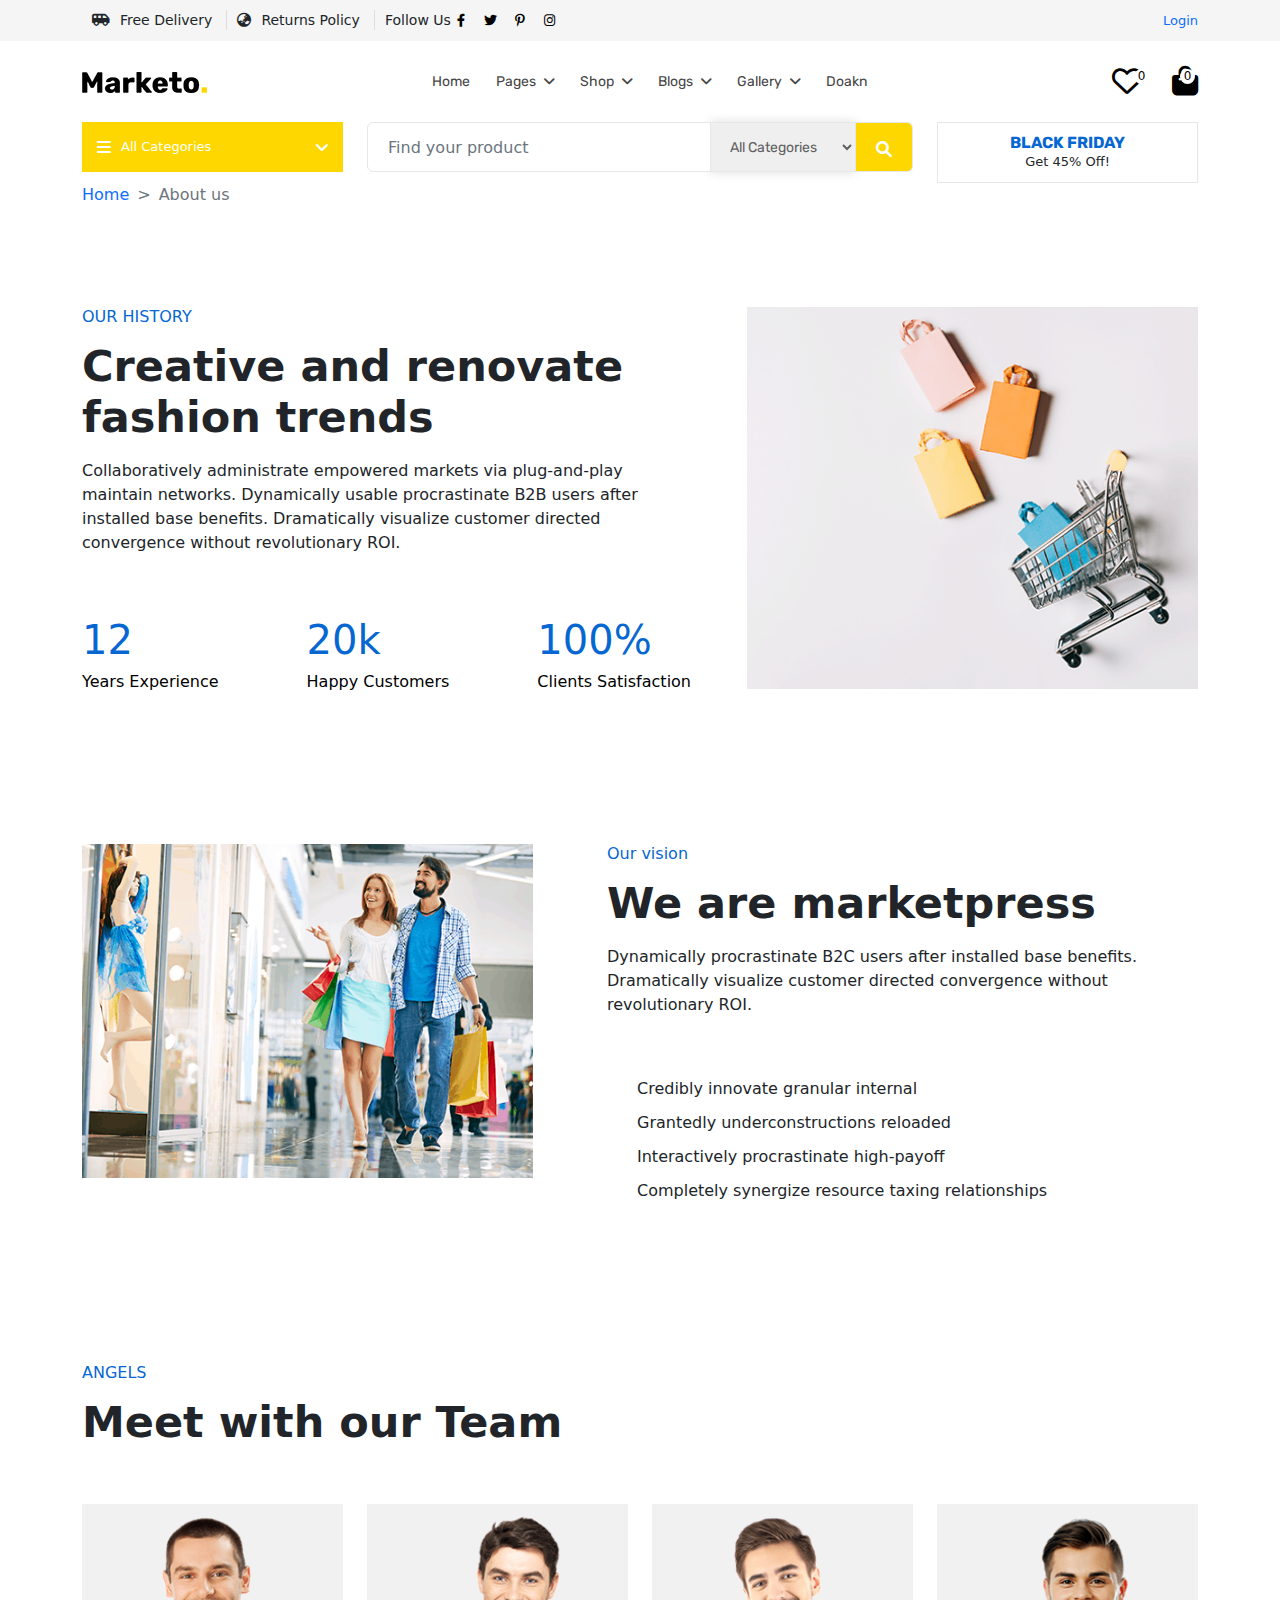
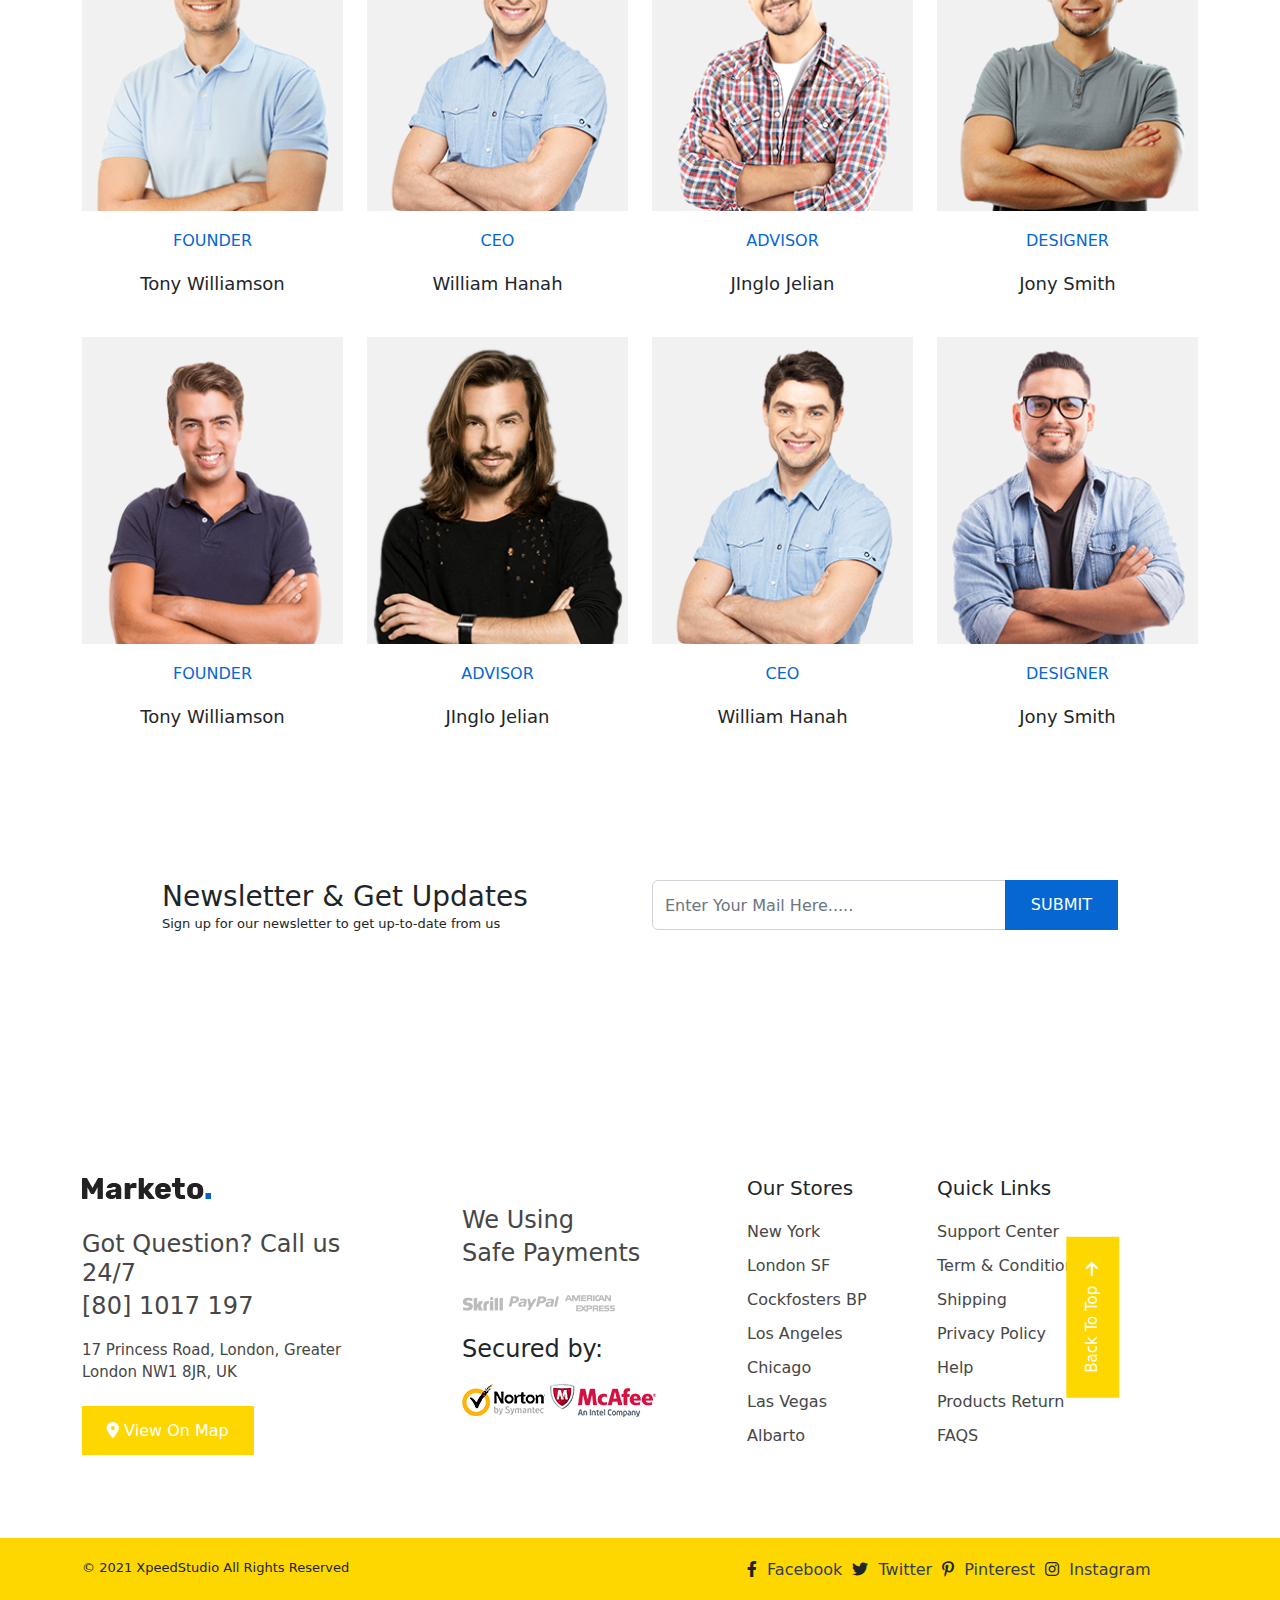
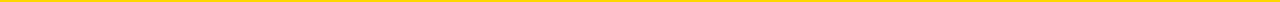
<file: about  us.html>
<!DOCTYPE html>
<html lang="en">

<head>
  <meta charset="UTF-8" />
  <meta http-equiv="X-UA-Compatible" content="IE=edge" />
  <meta name="viewport" content="width=device-width, initial-scale=1.0" />
  <title>Document</title>
  <link href="https://fonts.googleapis.com/css2?family=Roboto:wght@300;400&family=Rubik:wght@300;400&display=swap"
    rel="stylesheet" />
  <link rel="stylesheet" href="https://cdn.jsdelivr.net/npm/swiper/swiper-bundle.min.css" />
  <link rel="stylesheet" href="css/slick.css">
  <link rel="stylesheet" href="css/bootstrap.min.css" />
  <link rel="stylesheet" href="css/fonawsome.all.min.css" />
  <link rel="stylesheet" href="css/style.css" />
  <link rel="stylesheet" href="css/responsive.css" />
</head>

<body>
  <header id="header" class="d-none d-md-block">
    <div class="container">
      <div class="row justify-content-between align-items-center">
        <div class="col-md-10 col-lg-6">
          <div class="header_left">
            <ul>
              <li><i class="fa-solid fa-van-shuttle"></i>Free Delivery</li>
              <li><i class="fa-solid fa-earth-asia"></i>Returns Policy</li>
              <li>
                Follow Us
                <a href="#"><i class="fa-brands fa-facebook-f"></i></a>
                <a href="#"><i class="fa-brands fa-twitter"></i></a>
                <a href="#"><i class="fa-brands fa-pinterest-p"></i></a>
                <a href="#"><i class="fa-brands fa-instagram"></i></a>
              </li>
            </ul>
          </div>
        </div>
        <div class="col-md-2 col-lg-6">
          <div class="header_right">
            <p><a href="login.html">Login</a></p>
          </div>
        </div>
      </div>
    </div>
  </header>
  <!-- header menu -->
  <nav id="main_menu">
    <div class="container">
      <div class="main_menu_row">
        <div class="logo">
          <a href="index.html"><img src="images/logo.png" alt="" /></a>
        </div>
        <div class="menu d-none d-lg-block">
          <ul>
            <li>
              <a class="active" href="index.html">Home</a>
            </li>
            <li class="dropdown_menu">
              <a class="active" href="#">Pages
                <i class="fa-solid fa-angle-down"></i>
              </a>
              <ul>
                <li><a href="about  us.html">About us</a></li>
                <li><a href="contact.html">Contact</a></li>
                <li><a href="faq.html">FAQ</a></li>
                <li><a href="#">Terms and Conditions</a></li>
                <li class="dropdown_menu_2">
                  <a href="product.html">Products
                    <i class="fa-solid fa-angle-down"></i>
                  </a>
                  <ul>
                    <li><a href="#">Products Category</a></li>
                    <li><a href="#">Products Category V2</a></li>
                  </ul>
                </li>
              </ul>
            </li>
            <li class="dropdown_menu">
              <a class="active" href="shop.html">Shop
                <i class="fa-solid fa-angle-down"></i>
              </a>
              <ul>
                <li><a href="#">Shop</a></li>
                <li><a href="product details.html">Product Details</a></li>
              </ul>
            </li>
            <li class="dropdown_menu">
              <a class="active" href="#">Blogs
                <i class="fa-solid fa-angle-down"></i>
              </a>
              <ul>
                <li><a href="blog.html">blog</a></li>
                <li><a href="blog single.html">blog single</a></li>
              </ul>
            </li>
            <li class="mega_menu">
              <a class="active" href="#">Gallery
                <i class="fa-solid fa-angle-down"></i>
              </a>
              <div class="mega_menu_inner">
                <div class="mega_menu_items">
                  <h3>Theme Elements</h3>
                  <p>Pages that every website needs.</p>
                  <div class="mega_menu_links">
                    <a href="#">Accessories</a>
                    <a href="#">Camera</a>
                    <a href="#">Headphone</a>
                    <a href="#">Gamepad</a>
                    <a href="#">Laptop</a>
                    <a href="#">Mobile</a>
                  </div>
                </div>
                <div class="mega_menu_items">
                  <h3>Theme Elements</h3>
                  <p>Pages that every website needs.</p>
                  <div class="mega_menu_links">
                    <a href="#">Shop</a>
                    <a href="#">Product Details</a>
                    <a href="#">Wishlist</a>
                    <a href="#">Product Categoy</a>
                    <a href="#">Blog</a>
                    <a href="#">Blog Single</a>
                  </div>
                </div>
                <div class="mega_menu_items">
                  <h3>Theme Elements</h3>
                  <p>Pages that every website needs.</p>
                  <div class="mega_menu_links">
                    <a href="#">Product Category V2</a>
                    <a href="#">Contact</a>
                    <a href="#">Terms and Conditions</a>
                    <a href="#">FAQ</a>
                    <a href="#">About Us</a>
                    <a href="#">woocommerce-placeholder</a>
                  </div>
                </div>
                <div class="mega_menu_items">
                  <h3>Theme Elements</h3>
                  <p>Pages that every website needs.</p>
                  <h4>
                    The Apple Watch, with its inbuilt speaker <br />
                    and microphone, gives you the freedom <br />
                    to call your friends directly from your wrist. This
                    splash-resistant.
                  </h4>
                </div>
              </div>
            </li>
            <li>
              <a class="active" href="#">Doakn</a>
            </li>
          </ul>
        </div>
        <div class="mobile_menu_icon d-lg-none">
          <i class="fas fa-bars" data-bs-toggle="offcanvas" data-bs-target="#mobile_menu"
            aria-controls="offcanvasRight">
          </i>
        </div>
        <div class="header_cart_icon">
          <a href="wishlist.html">
            <i class="fa-regular fa-heart"></i>
            <span>0</span>
          </a>
          <a data-bs-toggle="offcanvas" data-bs-target="#cart_scroll" aria-controls="offcanvasRight" href="#"><i
              class="fa-solid fa-bag-shopping"></i>
            <span>0</span>
          </a>
        </div>
      </div>
    </div>
  </nav>
  <!-- cart right scrollbar -->
  <div class="offcanvas offcanvas-end" tabindex="-1" id="cart_scroll" aria-labelledby="offcanvasRightLabel">
    <div class="offcanvas-header">
      <h5 class="offcanvas-title" id="offcanvasRightLabel">Shopping cart</h5>
      <button type="button" class="btn-close" data-bs-dismiss="offcanvas" aria-label="Close"></button>
    </div>
    <div class="offcanvas-body cart_item">
      <div class="row">
        <div class="col-lg-4">
          <div class="offcanvas_img">
            <img width="100" src="images/cart item1.png" alt="" />
          </div>
        </div>
       <div class="col-lg-8">
        <div class="cart_content">
          <h3>Camera Drone <br>
          <span>1 <h3>x $540.00</h3></span></h3>
          <i class="fas fa-close ms-auto"></i>
        </div>
       </div>
      </div>
      <div class="row">
        <div class="col-lg-4">
          <div class="offcanvas_img">
            <img width="100" src="images/top cat lap2.jpg" alt="" />
          </div>
        </div>
       <div class="col-lg-8">
        <hr>
        <div class="cart_content">
          <h3>Laptop<br>
          <span>1 <h3>x $340.00</h3></span></h3>
          <i class="fas fa-close ms-auto"></i>
        </div>
       </div>
      </div>
      <div class="cart_content">
        <span class="me-1">Subtotal:</span>
        <h3>$880.00</h3>
      </div>
     <div class="cart_btn">
      <a href="viewcart.html">View Cart</a>
      <a href="checkout.html">Checkout</a>
     </div>
    </div>
  </div>
  <!-- mobile menu -->
  <div class="offcanvas offcanvas-start" tabindex="-1" id="mobile_menu" aria-labelledby="offcanvasRightLabel">
    <div class="offcanvas-header">
      <a href="#"><img src="images/logo.png" alt="" /></a>
      <button type="button" class="btn-close" data-bs-dismiss="offcanvas" aria-label="Close"></button>
    </div>
    <div class="offcanvas-body menu_items">
      <ul>
        <li><a href="">home</a></li>
        <li>
          <a data-bs-toggle="collapse" href="#page">
            Pages<i class="fa-solid fa-angle-down"></i>
          </a>
          <div class="collapse" id="page">
            <ul>
              <li><a href="about  us.html">About us</a></li>
              <li><a href="contact.html">Contact</a></li>
              <li><a href="faq.html">FAQ</a></li>
              <li><a href="#">Terms and Conditions</a></li>
            </ul>
            <a data-bs-toggle="collapse" href="#new">Product
              <i class="fa-solid fa-angle-down"></i>
            </a>
            <div class="collapse" id="new">
              <ul>
                <li><a href="product.html">Products Category</a></li>
                <li><a href="#">Products Category V2</a></li>
              </ul>
            </div>
          </div>
        </li>
        <li>
          <a data-bs-toggle="collapse" href="#shop">Shop
            <i class="fa-solid fa-angle-down"></i>
          </a>
          <div class="collapse" id="shop">
            <ul>
              <li><a href="#">About us</a></li>
              <li><a href="#">Contact</a></li>
            </ul>
          </div>
        </li>
        <li>
          <a data-bs-toggle="collapse" href="#blog">Blogs
            <i class="fa-solid fa-angle-down"></i>
          </a>
          <div class="collapse" id="blog">
            <ul>
              <li><a href="#">Products Category</a></li>
              <li><a href="#">Products Category V2</a></li>
            </ul>
          </div>
        </li>
        <li>
          <a href="#">Gallery </a>
        </li>
        <li>
          <a href="#">Doakn</a>
        </li>
      </ul>
    </div>
  </div>
  <!-- category menu -->
  <div id="categories" class="d-none d-md-block">
    <div class="container">
      <div class="row">
        <div class="col-md-3">
          <div class="all_category">
            <div class="category_icons">
              <i class="fas fa-bars"></i>
              <p>All Categories</p>
              <i class="fas fa-angle-down ms-auto"></i>
            </div>
            <div class="category_menu">
              <ul>
                <li>
                  <a href="#">Electronics
                    <i class="fas fa-angle-up"></i>
                  </a>
                </li>
                <li>
                  <a href="#">Men’s Fashion
                    <i class="fas fa-angle-up"></i>
                  </a>
                </li>
                <li>
                  <a href="#">Women’s Fashion
                    <i class="fas fa-angle-up"></i>
                  </a>
                </li>
                <li>
                  <a href="#">Office & Security
                    <i class="fas fa-angle-up"></i>
                  </a>
                </li>
                <li><a href="#">Camera</a></li>
                <li><a href="#">Drone</a></li>
                <li><a href="#">Gamepad</a></li>
                <li><a href="#">Mobile</a></li>
                <li><a href="#">Speaker</a></li>
                <li><a href="#">All Categories</a></li>
              </ul>
            </div>
          </div>
        </div>
        <div class="col-md-6">
          <div class="search_category">
            <form action="">
              <div class="input-group">
                <input type="text" class="form-control" placeholder="Find your product" />
                <select name="" id="">
                  <option>All Categories</option>
                  <option>Portable</option>
                  <option>Watch</option>
                  <option>Speaker</option>
                  <option>Projector</option>
                  <option>Mobile</option>
                  <option>Light</option>
                  <option>Laptop</option>
                  <option>Headphone</option>
                  <option>Google Glass</option>
                  <option>Gamepad</option>
                  <option>Drone</option>
                  <option>Camera</option>
                  <option>3d Glass</option>
                  <option>Uncategorized</option>
                </select>
                <button class="btn btn-outline-secondary" type="submit">
                  <i class="fas fa-search"></i>
                </button>
              </div>
            </form>
          </div>
        </div>
        <div class="col-md-3">
          <div class="discount">
            <h3>black friday</h3>
            <p>get 45% off!</p>
          </div>
        </div>
      </div>
    </div>
  </div>
    <!-- breadcrubms -->
    <div class="container">
      <nav style="--bs-breadcrumb-divider: '>'" aria-label="breadcrumb">
        <ol class="breadcrumb">
          <li class="breadcrumb-item"><a href="#">Home</a></li>
          <li class="breadcrumb-item active" aria-current="page">About us</li>
        </ol>
      </nav>
    </div>
    <!-- our history -->
    <section id="history" class="about_us">
      <div class="container">
        <div class="row">
          <div class="col-lg-7">
            <div class="history_content">
                <h3>OUR HISTORY</h3>
                <h2>Creative and renovate fashion trends</h2>
                <p>
                  Collaboratively administrate empowered markets via plug-and-play
                  maintain networks. Dynamically usable procrastinate B2B users
                  after installed base benefits. Dramatically visualize customer
                  directed convergence without revolutionary ROI.
                </p>
                <div class="history_text">
                    <p>12 <span>Years Experience</span></p>
                    <p>20k <span>Happy Customers</span></p>
                    <p>100% <span>Clients Satisfaction</span></p>
                </div>
              </div>
          </div>
          <div class="col-lg-5 text-center">
            <div class="history_img">
                <img src="images/about_us_1.png" alt="">
              </div>
          </div>
        </div>
      </div>
    </section>
    <!-- vision -->
    <section id="vision" class="about_us">
        <div class="container">
            <div class="row">
                <div class="col-lg-5">
                    <div class="vision_img">
                        <img src="images/about_us_2.png" alt="">
                    </div>
                </div>
                <div class="col-lg-7">
                    <div class="vision_content">
                        <h3>Our vision</h3>
                        <h2>We are marketpress</h2>
                        <p>Dynamically procrastinate B2C users after installed base benefits. Dramatically visualize customer directed convergence without revolutionary ROI.</p>
                        <ul>
                            <li>Credibly innovate granular internal</li>
                            <li>Grantedly underconstructions reloaded</li>
                            <li>Interactively procrastinate high-payoff</li>
                            <li>Completely synergize resource taxing relationships</li>
                        </ul>
                    </div>
                </div>
            </div>
        </div>
    </section>
    <!-- team -->
    <section id="team" class="about_us">
        <div class="container">
            <h3>ANGELS</h3>
            <h2>Meet with our Team</h2>
            <div class="row">
                <div class="col-lg-3 col-sm-6">
                    <div class="team_img">
                        <img src="images/at1.png" alt="">
                        <div class="overlay">
                            <i class="fa-brands fa-facebook-f"></i>
                            <i class="fa-brands fa-twitter"></i>
                            <i class="fa-brands fa-instagram"></i>
                        </div>
                    </div>
                    <div class="team_text">
                        <h3>FOUNDER</h3>
                        <p>Tony Williamson</p>
                    </div>
                </div>
                <div class="col-lg-3 col-sm-6">
                    <div class="team_img">
                        <img src="images/at2.png" alt="">
                        <div class="overlay">
                            <i class="fa-brands fa-facebook-f"></i>
                            <i class="fa-brands fa-twitter"></i>
                            <i class="fa-brands fa-instagram"></i>
                        </div>
                    </div>
                    <div class="team_text">
                        <h3>CEO</h3>
                        <p>William Hanah</p>
                    </div>
                </div>
                <div class="col-lg-3 col-sm-6">
                    <div class="team_img">
                        <img src="images/at3.png" alt="">
                        <div class="overlay">
                            <i class="fa-brands fa-facebook-f"></i>
                            <i class="fa-brands fa-twitter"></i>
                            <i class="fa-brands fa-instagram"></i>
                        </div>
                    </div>
                    <div class="team_text">
                        <h3>ADVISOR</h3>
                        <p>JInglo Jelian</p>
                    </div>
                </div>
                <div class="col-lg-3 col-sm-6">
                    <div class="team_img">
                        <img src="images/at4.png" alt="">
                        <div class="overlay">
                            <i class="fa-brands fa-facebook-f"></i>
                            <i class="fa-brands fa-twitter"></i>
                            <i class="fa-brands fa-instagram"></i>
                        </div>
                    </div>
                    <div class="team_text">
                        <h3>DESIGNER</h3>
                        <p>Jony Smith</p>
                    </div>
                </div>
                <div class="col-lg-3 col-sm-6">
                    <div class="team_img">
                        <img src="images/at5.png" alt="">
                        <div class="overlay">
                            <i class="fa-brands fa-facebook-f"></i>
                            <i class="fa-brands fa-twitter"></i>
                            <i class="fa-brands fa-instagram"></i>
                        </div>
                    </div>
                    <div class="team_text">
                        <h3>FOUNDER</h3>
                        <p>Tony Williamson</p>
                    </div>
                </div>
                <div class="col-lg-3 col-sm-6">
                    <div class="team_img">
                        <img src="images/at6.png" alt="">
                        <div class="overlay">
                            <i class="fa-brands fa-facebook-f"></i>
                            <i class="fa-brands fa-twitter"></i>
                            <i class="fa-brands fa-instagram"></i>
                        </div>
                    </div>
                    <div class="team_text">
                        <h3>ADVISOR</h3>
                        <p>JInglo Jelian</p>
                    </div>
                </div>
                <div class="col-lg-3 col-sm-6">
                    <div class="team_img">
                        <img src="images/at2.png" alt="">
                        <div class="overlay">
                            <i class="fa-brands fa-facebook-f"></i>
                            <i class="fa-brands fa-twitter"></i>
                            <i class="fa-brands fa-instagram"></i>
                        </div>
                    </div>
                    <div class="team_text">
                        <h3>CEO</h3>
                        <p>William Hanah</p>
                    </div>
                </div>
                <div class="col-lg-3 col-sm-6">
                    <div class="team_img">
                        <img src="images/at8.png" alt="">
                        <div class="overlay">
                            <i class="fa-brands fa-facebook-f"></i>
                            <i class="fa-brands fa-twitter"></i>
                            <i class="fa-brands fa-instagram"></i>
                        </div>
                    </div>
                    <div class="team_text">
                        <h3>DESIGNER</h3>
                        <p>Jony Smith</p>
                    </div>
                </div>
            </div>
        </div>
    </section>
    <!-- form -->
    <section id="form">
        <div class="container">
            <div class="row">
                <div class="col-lg-6">
                    <h3>Newsletter & Get Updates</h3>
                    <p>Sign up for our newsletter to get up-to-date from us</p>
                </div>
                <div class="col-lg-6">
                    <div class="input-group mb-3">
                        <input type="text" class="form-control" placeholder="Enter Your Mail Here....." aria-label="Recipient's username" aria-describedby="button-addon2">
                        <button class="btn btn-outline-secondary" type="button" id="button-addon2">Submit</button>
                    </div>
                </div>
            </div>
        </div>
    </section>
    <!-- footer -->
    <section id="footer">
      <div class="container">
        <div class="row">
          <div class="col-lg-4 col-sm-6">
            <div class="footer_logo">
              <img src="images/footer logo.png" alt="" />
            </div>
            <div class="footer_content">
              <h3>
                Got Question? Call us <br />
                24/7
              </h3>
              <span>[80] 1017 197</span>
              <p>
                17 Princess Road, London, Greater <br />
                London NW1 8JR, UK
              </p>
              <a href="#"
                ><i class="fa-solid fa-location-dot"></i> View On Map</a
              >
            </div>
          </div>
          <div class="col-lg-3 col-sm-6">
            <div class="footer_content">
              <h3>We Using</h3>
              <span>Safe Payments</span>
              <div class="payment_img">
                <img src="images/pay1.png" alt="" />
                <img src="images/pay2.png" alt="" />
                <img src="images/pay3.png" alt="" />
              </div>
              <h4>Secured by:</h4>
              <div class="secure_img">
                <img src="images/sec1.png" alt="" />
                <img src="images/sec2.png" alt="" />
              </div>
            </div>
          </div>
          <div class="col-lg-2 col-sm-6">
            <div class="footer_ul">
              <h2>Our Stores</h2>
              <ul>
                <li>New York</li>
                <li>London SF</li>
                <li>Cockfosters BP</li>
                <li>Los Angeles</li>
                <li>Chicago</li>
                <li>Las Vegas</li>
                <li>Albarto</li>
              </ul>
            </div>
          </div>
          <div class="col-lg-3 col-sm-6">
            <div class="footer_ul">
              <h2>Quick Links</h2>
              <ul>
                <li><a href="#">Support Center</a></li>
                <li><a href="#">Term & Conditions</a></li>
                <li><a href="#">Shipping</a></li>
                <li><a href="#">Privacy Policy</a></li>
                <li><a href="#">Help</a></li>
                <li><a href="#">Products Return</a></li>
                <li><a href="#">FAQS</a></li>
              </ul>
              <div class="back_top">
                <p>Back To Top</p>
                <i class="fas fa-arrow-right"></i>
              </div>
            </div>
          </div>
        </div>
      </div>
    </section>
 <!-- copyright -->
 <section id="copyright">
  <div class="container">
    <div class="row">
      <div class="col-12 col-lg-7 col-md-6">
        <div class="copyright_text">
          <p>© 2021 XpeedStudio All Rights Reserved </p>
        </div>
      </div>
      <div class="col-12 col-lg-5 col-md-6">
        <div class="copyright_icon">
          <ul>
            <li>
              <i class="fa-brands fa-facebook-f"></i>
              <a href="#">Facebook</a>
            </li>
            <li>
              <i class="fa-brands fa-twitter"></i>
              <a href="#">Twitter</a>
            </li>
            <li>
              <i class="fa-brands fa-pinterest-p"></i>
              <a href="#">Pinterest</a>
            </li>
            <li>
              <i class="fa-brands fa-instagram"></i>
              <a href="#">Instagram</a>
            </li>
          </ul>
        </div>
      </div>
    </div>
  </div>
</section>
    <script src="jquery/bootstrap.bundle.min.js"></script>
    <script src="jquery/jquery-1.12.4.min.js"></script>
    <script src="https://cdn.jsdelivr.net/npm/swiper/swiper-bundle.min.js"></script>
    <script src="jquery/script.js"></script>
  </body>
</html>
</file>
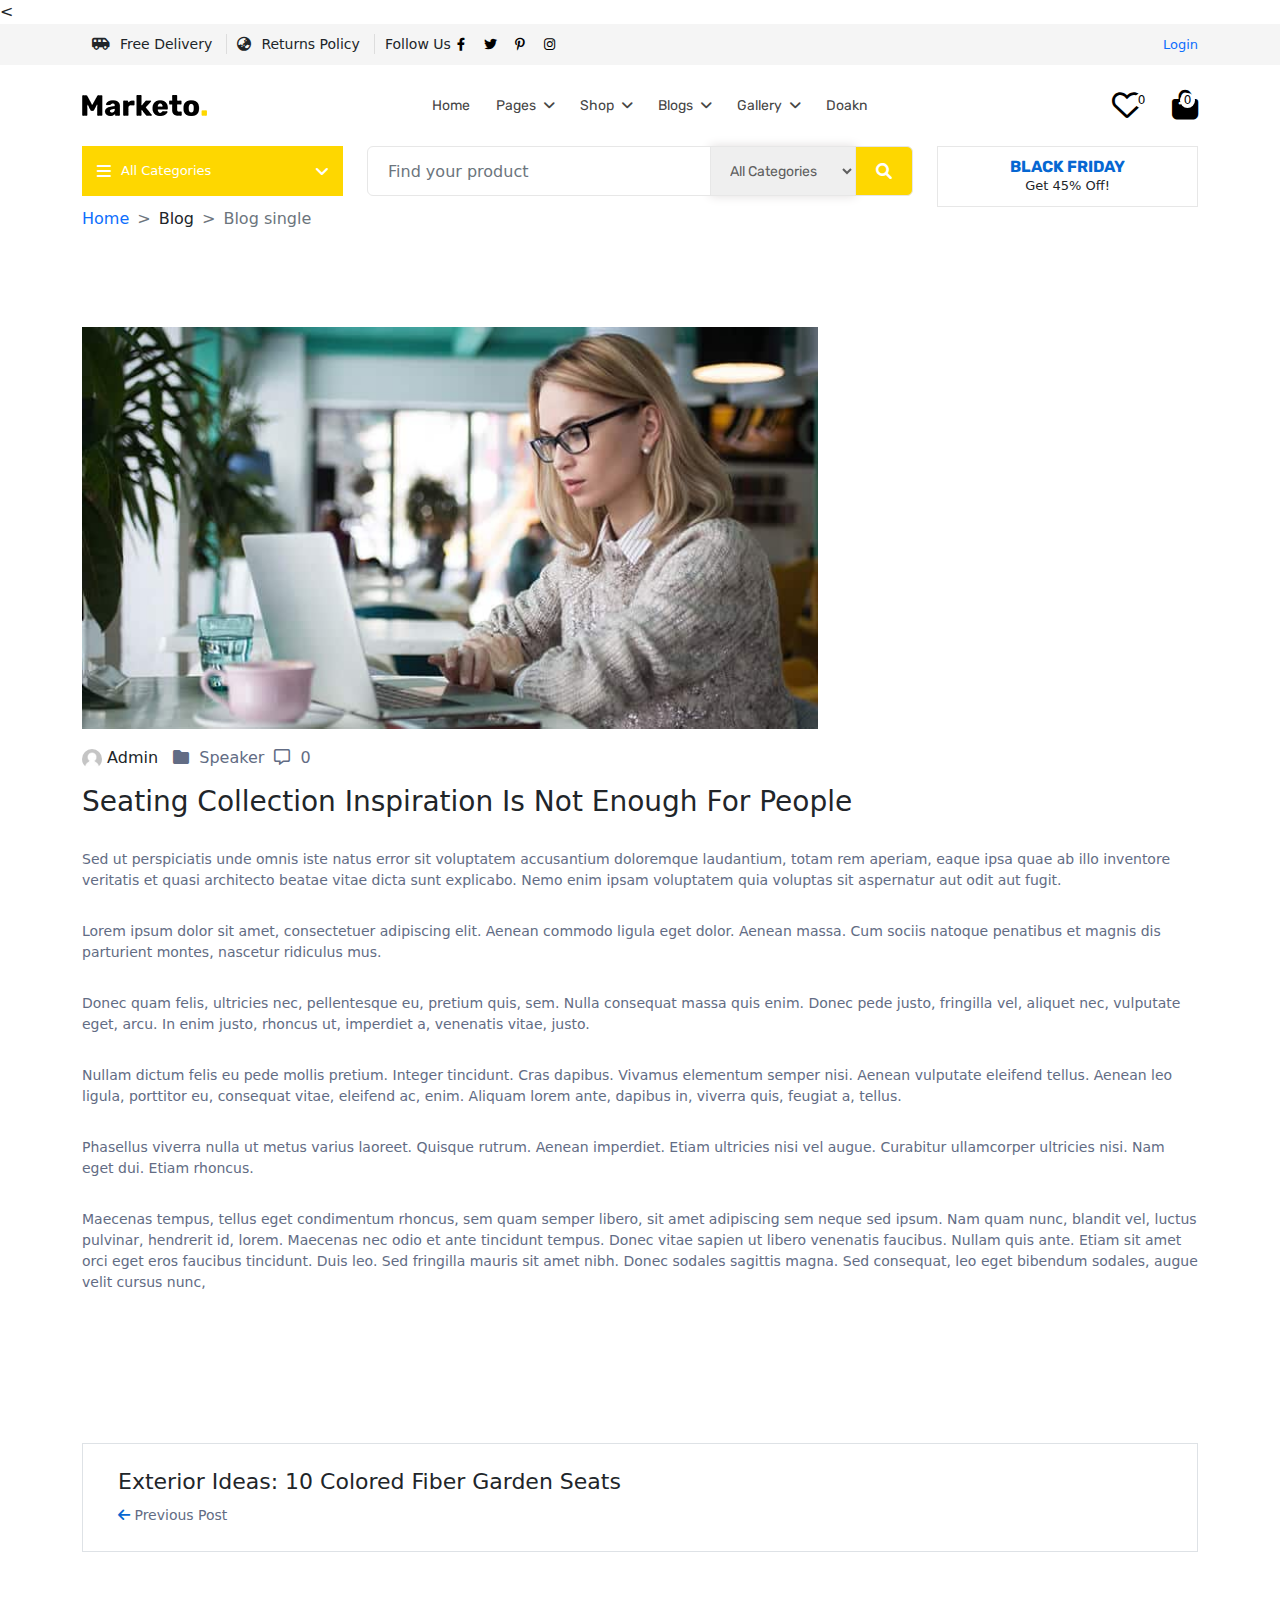
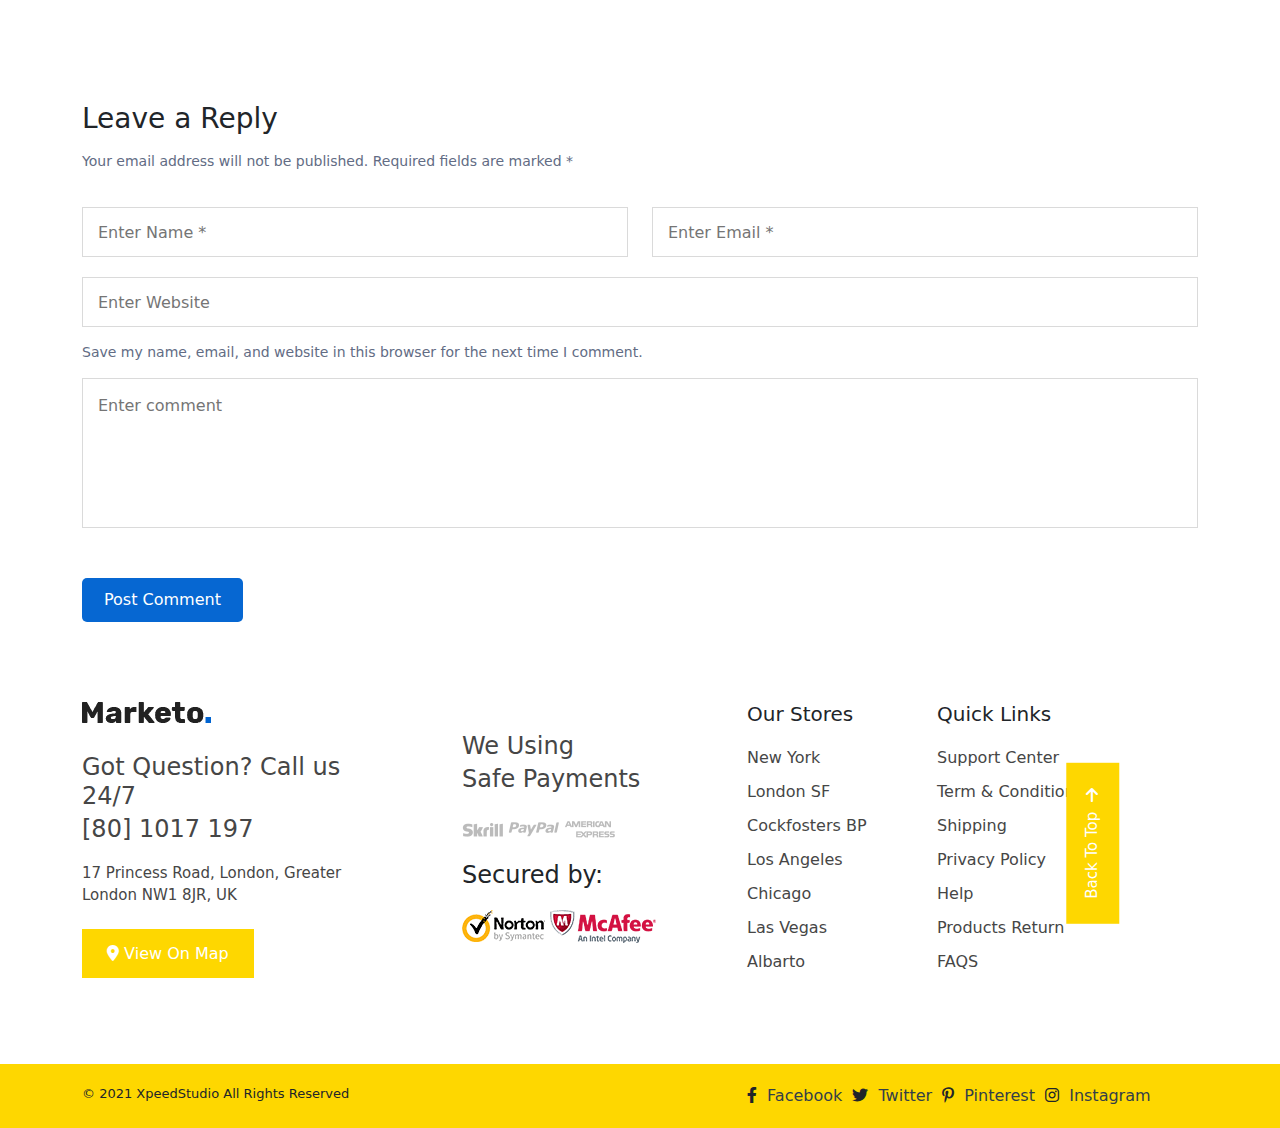
<file: blog single.html>
<<!DOCTYPE html>
<html lang="en">

<head>
  <meta charset="UTF-8" />
  <meta http-equiv="X-UA-Compatible" content="IE=edge" />
  <meta name="viewport" content="width=device-width, initial-scale=1.0" />
  <title>Document</title>
  <link href="https://fonts.googleapis.com/css2?family=Roboto:wght@300;400&family=Rubik:wght@300;400&display=swap"
    rel="stylesheet" />
  <link rel="stylesheet" href="https://cdn.jsdelivr.net/npm/swiper/swiper-bundle.min.css" />
  <link rel="stylesheet" href="css/slick.css">
  <link rel="stylesheet" href="css/bootstrap.min.css" />
  <link rel="stylesheet" href="css/fonawsome.all.min.css" />
  <link rel="stylesheet" href="css/style.css" />
  <link rel="stylesheet" href="css/responsive.css" />
</head>

<body>
  <header id="header" class="d-none d-md-block">
    <div class="container">
      <div class="row justify-content-between align-items-center">
        <div class="col-md-10 col-lg-6">
          <div class="header_left">
            <ul>
              <li><i class="fa-solid fa-van-shuttle"></i>Free Delivery</li>
              <li><i class="fa-solid fa-earth-asia"></i>Returns Policy</li>
              <li>
                Follow Us
                <a href="#"><i class="fa-brands fa-facebook-f"></i></a>
                <a href="#"><i class="fa-brands fa-twitter"></i></a>
                <a href="#"><i class="fa-brands fa-pinterest-p"></i></a>
                <a href="#"><i class="fa-brands fa-instagram"></i></a>
              </li>
            </ul>
          </div>
        </div>
        <div class="col-md-2 col-lg-6">
          <div class="header_right">
            <p><a href="login.html">Login</a></p>
          </div>
        </div>
      </div>
    </div>
  </header>
  <!-- header menu -->
  <nav id="main_menu">
    <div class="container">
      <div class="main_menu_row">
        <div class="logo">
          <a href="index.html"><img src="images/logo.png" alt="" /></a>
        </div>
        <div class="menu d-none d-lg-block">
          <ul>
            <li>
              <a class="active" href="index.html">Home</a>
            </li>
            <li class="dropdown_menu">
              <a class="active" href="#">Pages
                <i class="fa-solid fa-angle-down"></i>
              </a>
              <ul>
                <li><a href="about  us.html">About us</a></li>
                <li><a href="contact.html">Contact</a></li>
                <li><a href="faq.html">FAQ</a></li>
                <li><a href="#">Terms and Conditions</a></li>
                <li class="dropdown_menu_2">
                  <a href="product.html">Products
                    <i class="fa-solid fa-angle-down"></i>
                  </a>
                  <ul>
                    <li><a href="#">Products Category</a></li>
                    <li><a href="#">Products Category V2</a></li>
                  </ul>
                </li>
              </ul>
            </li>
            <li class="dropdown_menu">
              <a class="active" href="shop.html">Shop
                <i class="fa-solid fa-angle-down"></i>
              </a>
              <ul>
                <li><a href="#">Shop</a></li>
                <li><a href="product details.html">Product Details</a></li>
              </ul>
            </li>
            <li class="dropdown_menu">
              <a class="active" href="#">Blogs
                <i class="fa-solid fa-angle-down"></i>
              </a>
              <ul>
                <li><a href="blog.html">blog</a></li>
                <li><a href="blog single.html">blog single</a></li>
              </ul>
            </li>
            <li class="mega_menu">
              <a class="active" href="#">Gallery
                <i class="fa-solid fa-angle-down"></i>
              </a>
              <div class="mega_menu_inner">
                <div class="mega_menu_items">
                  <h3>Theme Elements</h3>
                  <p>Pages that every website needs.</p>
                  <div class="mega_menu_links">
                    <a href="#">Accessories</a>
                    <a href="#">Camera</a>
                    <a href="#">Headphone</a>
                    <a href="#">Gamepad</a>
                    <a href="#">Laptop</a>
                    <a href="#">Mobile</a>
                  </div>
                </div>
                <div class="mega_menu_items">
                  <h3>Theme Elements</h3>
                  <p>Pages that every website needs.</p>
                  <div class="mega_menu_links">
                    <a href="#">Shop</a>
                    <a href="#">Product Details</a>
                    <a href="#">Wishlist</a>
                    <a href="#">Product Categoy</a>
                    <a href="#">Blog</a>
                    <a href="#">Blog Single</a>
                  </div>
                </div>
                <div class="mega_menu_items">
                  <h3>Theme Elements</h3>
                  <p>Pages that every website needs.</p>
                  <div class="mega_menu_links">
                    <a href="#">Product Category V2</a>
                    <a href="#">Contact</a>
                    <a href="#">Terms and Conditions</a>
                    <a href="#">FAQ</a>
                    <a href="#">About Us</a>
                    <a href="#">woocommerce-placeholder</a>
                  </div>
                </div>
                <div class="mega_menu_items">
                  <h3>Theme Elements</h3>
                  <p>Pages that every website needs.</p>
                  <h4>
                    The Apple Watch, with its inbuilt speaker <br />
                    and microphone, gives you the freedom <br />
                    to call your friends directly from your wrist. This
                    splash-resistant.
                  </h4>
                </div>
              </div>
            </li>
            <li>
              <a class="active" href="#">Doakn</a>
            </li>
          </ul>
        </div>
        <div class="mobile_menu_icon d-lg-none">
          <i class="fas fa-bars" data-bs-toggle="offcanvas" data-bs-target="#mobile_menu"
            aria-controls="offcanvasRight">
          </i>
        </div>
        <div class="header_cart_icon">
          <a href="wishlist.html">
            <i class="fa-regular fa-heart"></i>
            <span>0</span>
          </a>
          <a data-bs-toggle="offcanvas" data-bs-target="#cart_scroll" aria-controls="offcanvasRight" href="#"><i
              class="fa-solid fa-bag-shopping"></i>
            <span>0</span>
          </a>
        </div>
      </div>
    </div>
  </nav>
  <!-- cart right scrollbar -->
  <div class="offcanvas offcanvas-end" tabindex="-1" id="cart_scroll" aria-labelledby="offcanvasRightLabel">
    <div class="offcanvas-header">
      <h5 class="offcanvas-title" id="offcanvasRightLabel">Shopping cart</h5>
      <button type="button" class="btn-close" data-bs-dismiss="offcanvas" aria-label="Close"></button>
    </div>
    <div class="offcanvas-body cart_item">
      <div class="row">
        <div class="col-lg-4">
          <div class="offcanvas_img">
            <img width="100" src="images/cart item1.png" alt="" />
          </div>
        </div>
       <div class="col-lg-8">
        <div class="cart_content">
          <h3>Camera Drone <br>
          <span>1 <h3>x $540.00</h3></span></h3>
          <i class="fas fa-close ms-auto"></i>
        </div>
       </div>
      </div>
      <div class="row">
        <div class="col-lg-4">
          <div class="offcanvas_img">
            <img width="100" src="images/top cat lap2.jpg" alt="" />
          </div>
        </div>
       <div class="col-lg-8">
        <hr>
        <div class="cart_content">
          <h3>Laptop<br>
          <span>1 <h3>x $340.00</h3></span></h3>
          <i class="fas fa-close ms-auto"></i>
        </div>
       </div>
      </div>
      <div class="cart_content">
        <span class="me-1">Subtotal:</span>
        <h3>$880.00</h3>
      </div>
     <div class="cart_btn">
      <a href="viewcart.html">View Cart</a>
      <a href="checkout.html">Checkout</a>
     </div>
    </div>
  </div>
  <!-- mobile menu -->
  <div class="offcanvas offcanvas-start" tabindex="-1" id="mobile_menu" aria-labelledby="offcanvasRightLabel">
    <div class="offcanvas-header">
      <a href="#"><img src="images/logo.png" alt="" /></a>
      <button type="button" class="btn-close" data-bs-dismiss="offcanvas" aria-label="Close"></button>
    </div>
    <div class="offcanvas-body menu_items">
      <ul>
        <li><a href="">home</a></li>
        <li>
          <a data-bs-toggle="collapse" href="#page">
            Pages<i class="fa-solid fa-angle-down"></i>
          </a>
          <div class="collapse" id="page">
            <ul>
              <li><a href="about  us.html">About us</a></li>
              <li><a href="contact.html">Contact</a></li>
              <li><a href="faq.html">FAQ</a></li>
              <li><a href="#">Terms and Conditions</a></li>
            </ul>
            <a data-bs-toggle="collapse" href="#new">Product
              <i class="fa-solid fa-angle-down"></i>
            </a>
            <div class="collapse" id="new">
              <ul>
                <li><a href="product.html">Products Category</a></li>
                <li><a href="#">Products Category V2</a></li>
              </ul>
            </div>
          </div>
        </li>
        <li>
          <a data-bs-toggle="collapse" href="#shop">Shop
            <i class="fa-solid fa-angle-down"></i>
          </a>
          <div class="collapse" id="shop">
            <ul>
              <li><a href="#">About us</a></li>
              <li><a href="#">Contact</a></li>
            </ul>
          </div>
        </li>
        <li>
          <a data-bs-toggle="collapse" href="#blog">Blogs
            <i class="fa-solid fa-angle-down"></i>
          </a>
          <div class="collapse" id="blog">
            <ul>
              <li><a href="#">Products Category</a></li>
              <li><a href="#">Products Category V2</a></li>
            </ul>
          </div>
        </li>
        <li>
          <a href="#">Gallery </a>
        </li>
        <li>
          <a href="#">Doakn</a>
        </li>
      </ul>
    </div>
  </div>
  <!-- category menu -->
  <div id="categories" class="d-none d-md-block">
    <div class="container">
      <div class="row">
        <div class="col-md-3">
          <div class="all_category">
            <div class="category_icons">
              <i class="fas fa-bars"></i>
              <p>All Categories</p>
              <i class="fas fa-angle-down ms-auto"></i>
            </div>
            <div class="category_menu">
              <ul>
                <li>
                  <a href="#">Electronics
                    <i class="fas fa-angle-up"></i>
                  </a>
                </li>
                <li>
                  <a href="#">Men’s Fashion
                    <i class="fas fa-angle-up"></i>
                  </a>
                </li>
                <li>
                  <a href="#">Women’s Fashion
                    <i class="fas fa-angle-up"></i>
                  </a>
                </li>
                <li>
                  <a href="#">Office & Security
                    <i class="fas fa-angle-up"></i>
                  </a>
                </li>
                <li><a href="#">Camera</a></li>
                <li><a href="#">Drone</a></li>
                <li><a href="#">Gamepad</a></li>
                <li><a href="#">Mobile</a></li>
                <li><a href="#">Speaker</a></li>
                <li><a href="#">All Categories</a></li>
              </ul>
            </div>
          </div>
        </div>
        <div class="col-md-6">
          <div class="search_category">
            <form action="">
              <div class="input-group">
                <input type="text" class="form-control" placeholder="Find your product" />
                <select name="" id="">
                  <option>All Categories</option>
                  <option>Portable</option>
                  <option>Watch</option>
                  <option>Speaker</option>
                  <option>Projector</option>
                  <option>Mobile</option>
                  <option>Light</option>
                  <option>Laptop</option>
                  <option>Headphone</option>
                  <option>Google Glass</option>
                  <option>Gamepad</option>
                  <option>Drone</option>
                  <option>Camera</option>
                  <option>3d Glass</option>
                  <option>Uncategorized</option>
                </select>
                <button class="btn btn-outline-secondary" type="submit">
                  <i class="fas fa-search"></i>
                </button>
              </div>
            </form>
          </div>
        </div>
        <div class="col-md-3">
          <div class="discount">
            <h3>black friday</h3>
            <p>get 45% off!</p>
          </div>
        </div>
      </div>
    </div>
  </div>
    <!-- breadcrubms -->
    <div class="container">
      <nav style="--bs-breadcrumb-divider: '>'" aria-label="breadcrumb">
        <ol class="breadcrumb">
          <li class="breadcrumb-item"><a href="#">Home</a></li>
          <li class="breadcrumb-item" aria-current="page">Blog</li>
          <li class="breadcrumb-item active" aria-current="page">Blog single</li>
        </ol>
      </nav>
    </div>
    <!-- blog single -->
    <section id="blog_single">
        <div class="container">
            <div class="row">
                <div class="col-lg-8">
                    <div class="blog_img">
                        <img src="images/blog1.jpg" alt="">
                    </div>
                </div>
                <div class="col-12">
                    <div class="blog_single_con">
                        <img src="images/admin.png" alt="">
                        Admin
                        <span><i class="fa-solid fa-folder"></i> Speaker
                            <i class="fa-regular fa-message"></i> 0</span>
                    </div>
                    <div class="blog_single_text">
                        <h2>Seating Collection Inspiration Is Not Enough For People</h2>
                    <p>Sed ut perspiciatis unde omnis iste natus error sit voluptatem accusantium doloremque laudantium, totam rem aperiam, eaque ipsa quae ab illo inventore veritatis et quasi architecto beatae vitae dicta sunt explicabo. Nemo enim ipsam voluptatem quia voluptas sit aspernatur aut odit aut fugit.</p>
                    <p>Lorem ipsum dolor sit amet, consectetuer adipiscing elit. Aenean commodo ligula eget dolor. Aenean massa. Cum sociis natoque penatibus et magnis dis parturient montes, nascetur ridiculus mus.</p>
                    <p>Donec quam felis, ultricies nec, pellentesque eu, pretium quis, sem. Nulla consequat massa quis enim. Donec pede justo, fringilla vel, aliquet nec, vulputate eget, arcu. In enim justo, rhoncus ut, imperdiet a, venenatis vitae, justo.</p>
                    <p>Nullam dictum felis eu pede mollis pretium. Integer tincidunt. Cras dapibus. Vivamus elementum semper nisi. Aenean vulputate eleifend tellus. Aenean leo ligula, porttitor eu, consequat vitae, eleifend ac, enim. Aliquam lorem ante, dapibus in, viverra quis, feugiat a, tellus.</p>
                    <p>Phasellus viverra nulla ut metus varius laoreet. Quisque rutrum. Aenean imperdiet. Etiam ultricies nisi vel augue. Curabitur ullamcorper ultricies nisi. Nam eget dui. Etiam rhoncus.</p>
                    <p>Maecenas tempus, tellus eget condimentum rhoncus, sem quam semper libero, sit amet adipiscing sem neque sed ipsum. Nam quam nunc, blandit vel, luctus pulvinar, hendrerit id, lorem. Maecenas nec odio et ante tincidunt tempus. Donec vitae sapien ut libero venenatis faucibus. Nullam quis ante. Etiam sit amet orci eget eros faucibus tincidunt. Duis leo. Sed fringilla mauris sit amet nibh. Donec sodales sagittis magna. Sed consequat, leo eget bibendum sodales, augue velit cursus nunc, </p>
                    </div>
                    <div class="prev_con border">
                        <h3>Exterior Ideas: 10 Colored Fiber Garden Seats</h3>
                        <p><i class="fas fa-arrow-left"></i> Previous Post</p>
                    </div>
                    <div class="blog_form">
                        <h2>Leave a Reply</h2>
                        <p>Your email address will not be published. Required fields are marked *</p>
                        <form action="">
                            <div class="row">
                                <div class="col-md-6">
                                    <input type="text" placeholder="Enter Name *">
                                </div>
                                 <div class="col-md-6">
                                    <input type="text" placeholder="Enter Email *">
                                </div>
                                <div class="col-12">
                                    <input type="text" placeholder="Enter Website">
                                </div>
                                <p> Save my name, email, and website in this browser for the next time I comment.</p>
                                <div class="col-12">
                                    <textarea name="" id="" placeholder="Enter comment"></textarea>
                                </div>
                                <div class="col-2">
                                    <button type="submit">post comment</button>
                                </div>
                            </div>
                        </form>
                    </div>
                </div>
            </div>
        </div>
    </section>
    <!-- footer -->
    <section id="footer">
        <div class="container">
          <div class="row">
            <div class="col-lg-4 col-sm-6">
              <div class="footer_logo">
                <img src="images/footer logo.png" alt="" />
              </div>
              <div class="footer_content">
                <h3>
                  Got Question? Call us <br />
                  24/7
                </h3>
                <span>[80] 1017 197</span>
                <p>
                  17 Princess Road, London, Greater <br />
                  London NW1 8JR, UK
                </p>
                <a href="#"
                  ><i class="fa-solid fa-location-dot"></i> View On Map</a
                >
              </div>
            </div>
            <div class="col-lg-3 col-sm-6">
              <div class="footer_content">
                <h3>We Using</h3>
                <span>Safe Payments</span>
                <div class="payment_img">
                  <img src="images/pay1.png" alt="" />
                  <img src="images/pay2.png" alt="" />
                  <img src="images/pay3.png" alt="" />
                </div>
                <h4>Secured by:</h4>
                <div class="secure_img">
                  <img src="images/sec1.png" alt="" />
                  <img src="images/sec2.png" alt="" />
                </div>
              </div>
            </div>
            <div class="col-lg-2 col-sm-6">
              <div class="footer_ul">
                <h2>Our Stores</h2>
                <ul>
                  <li>New York</li>
                  <li>London SF</li>
                  <li>Cockfosters BP</li>
                  <li>Los Angeles</li>
                  <li>Chicago</li>
                  <li>Las Vegas</li>
                  <li>Albarto</li>
                </ul>
              </div>
            </div>
            <div class="col-lg-3 col-sm-6">
              <div class="footer_ul">
                <h2>Quick Links</h2>
                <ul>
                  <li><a href="#">Support Center</a></li>
                  <li><a href="#">Term & Conditions</a></li>
                  <li><a href="#">Shipping</a></li>
                  <li><a href="#">Privacy Policy</a></li>
                  <li><a href="#">Help</a></li>
                  <li><a href="#">Products Return</a></li>
                  <li><a href="#">FAQS</a></li>
                </ul>
                <div class="back_top">
                  <p>Back To Top</p>
                  <i class="fas fa-arrow-right"></i>
                </div>
              </div>
            </div>
          </div>
        </div>
    </section>
     <!-- copyright -->
     <section id="copyright">
      <div class="container">
        <div class="row">
          <div class="col-12 col-lg-7 col-md-6">
            <div class="copyright_text">
              <p>© 2021 XpeedStudio All Rights Reserved </p>
            </div>
          </div>
          <div class="col-12 col-lg-5 col-md-6">
            <div class="copyright_icon">
              <ul>
                <li>
                  <i class="fa-brands fa-facebook-f"></i>
                  <a href="#">Facebook</a>
                </li>
                <li>
                  <i class="fa-brands fa-twitter"></i>
                  <a href="#">Twitter</a>
                </li>
                <li>
                  <i class="fa-brands fa-pinterest-p"></i>
                  <a href="#">Pinterest</a>
                </li>
                <li>
                  <i class="fa-brands fa-instagram"></i>
                  <a href="#">Instagram</a>
                </li>
              </ul>
            </div>
          </div>
        </div>
      </div>
    </section>
    <script src="jquery/bootstrap.bundle.min.js"></script>
    <script src="jquery/jquery-1.12.4.min.js"></script>
    <script src="https://cdn.jsdelivr.net/npm/swiper/swiper-bundle.min.js"></script>
    <script src="jquery/script.js"></script>
    </body>
  </html>
</file>
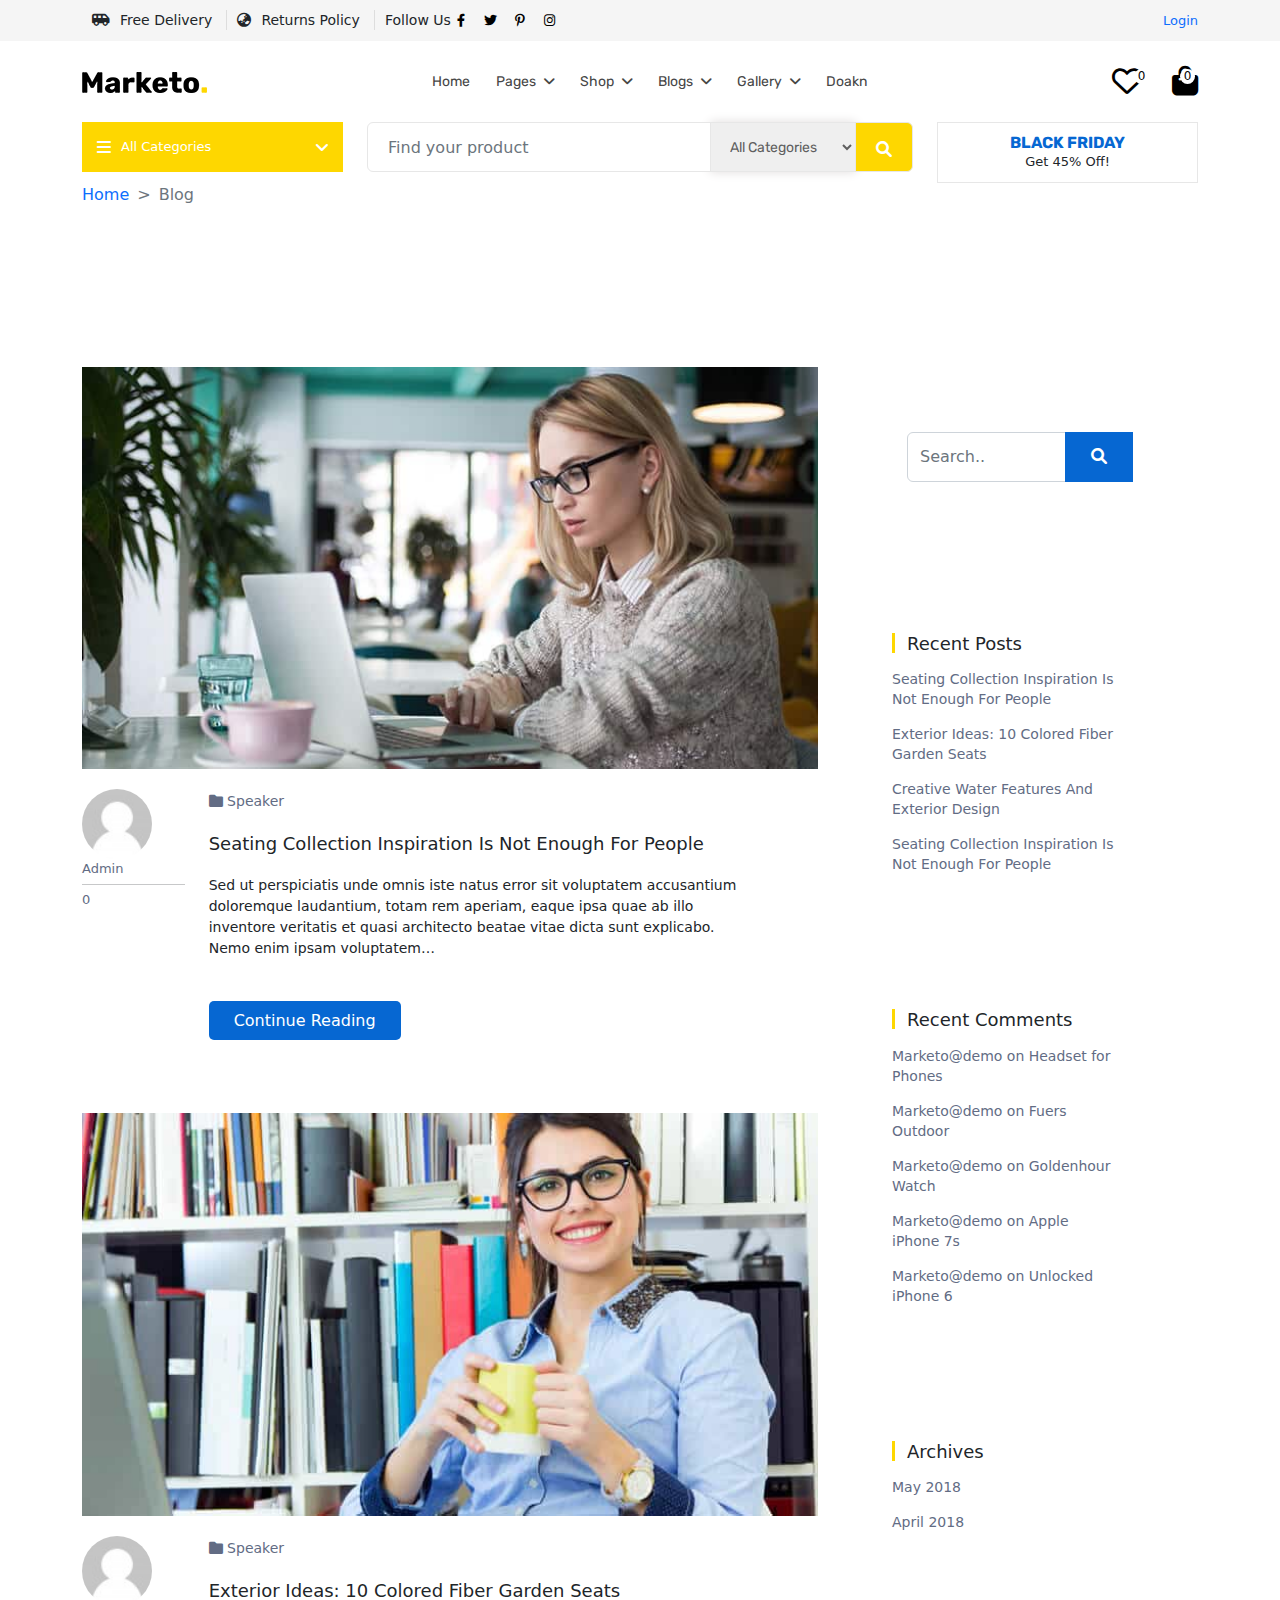
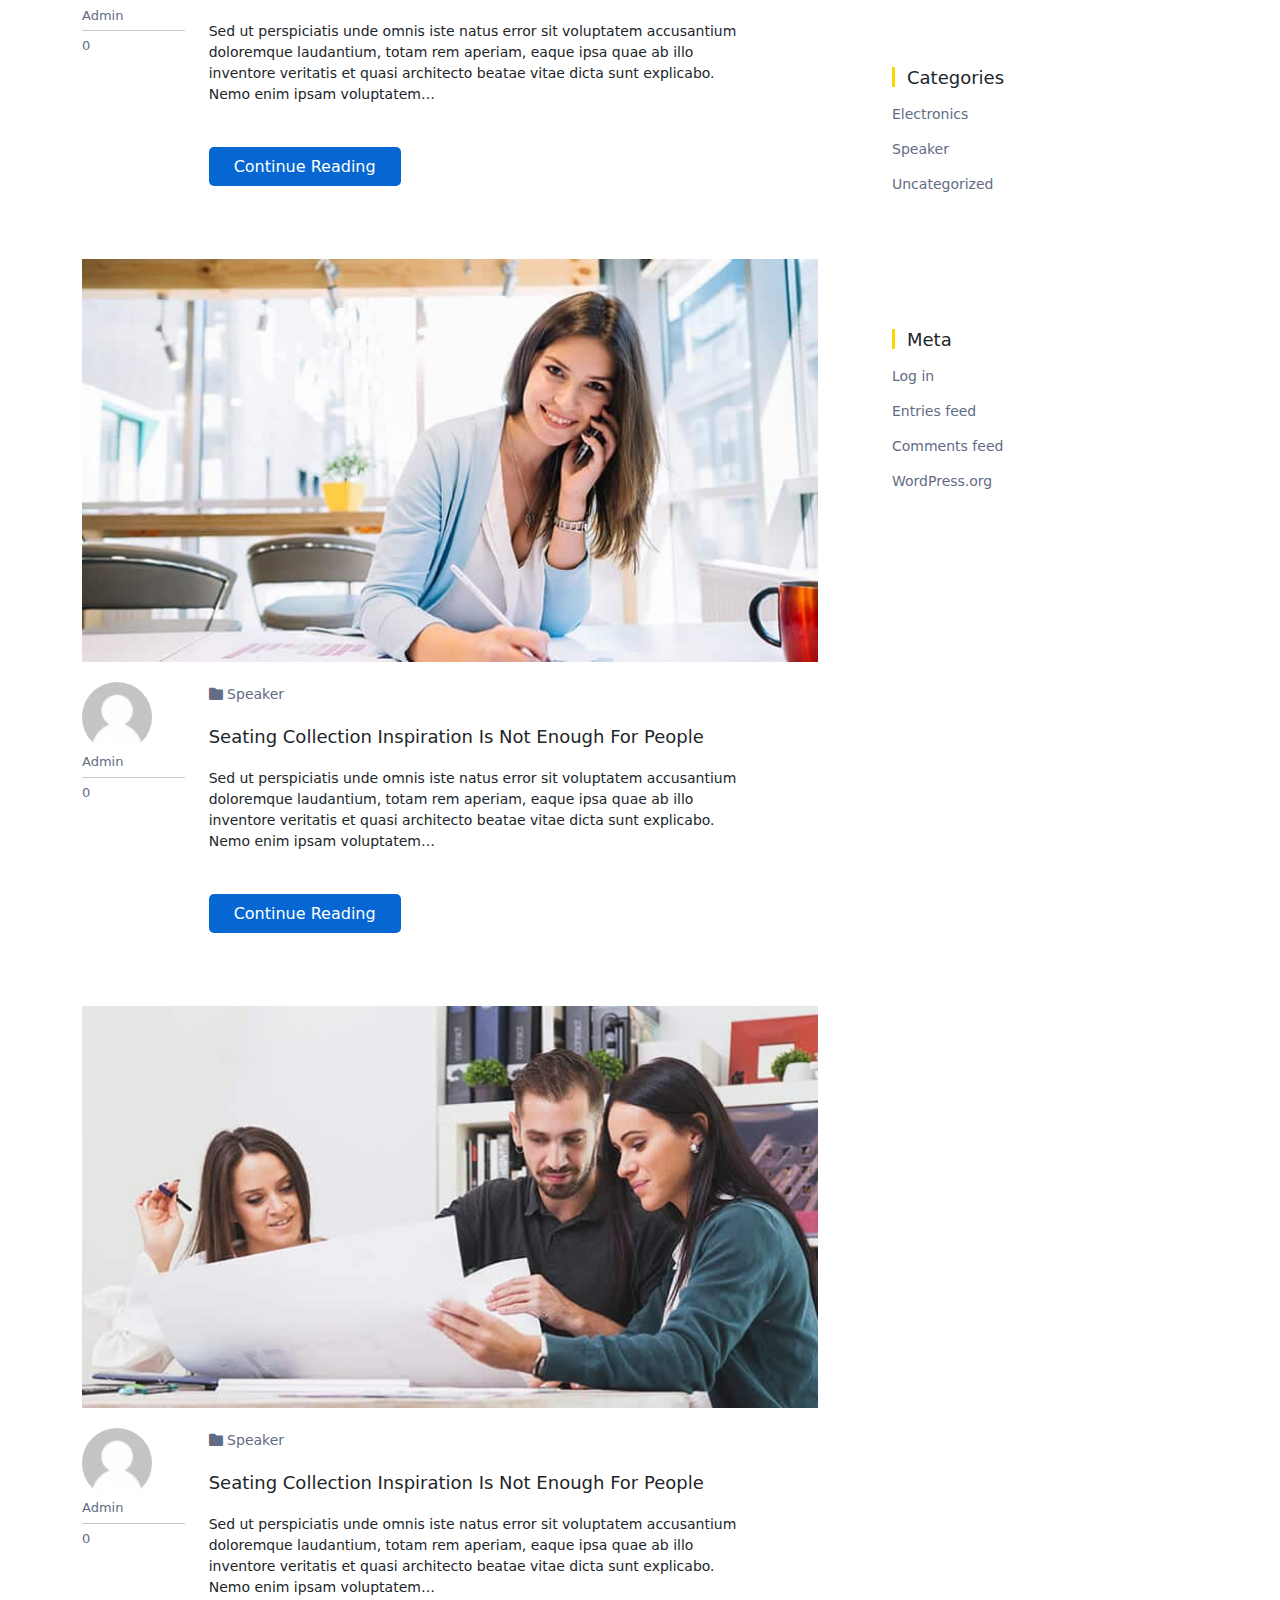
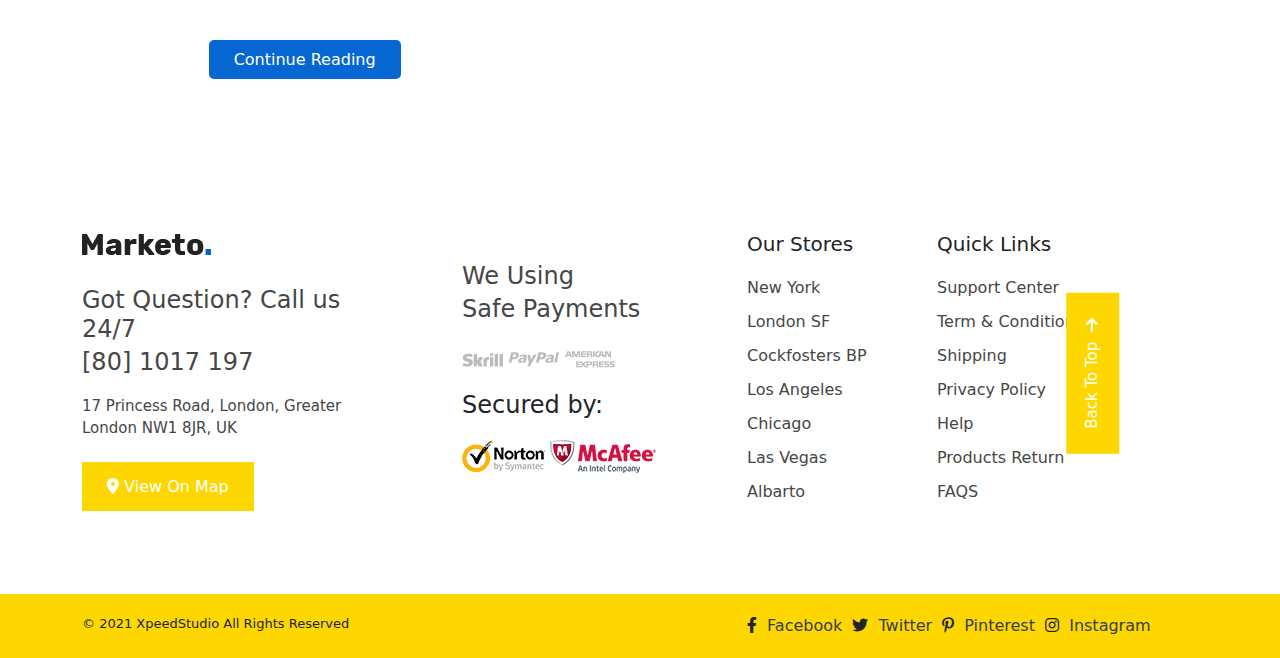
<file: blog.html>
<!DOCTYPE html>
<html lang="en">

<head>
  <meta charset="UTF-8" />
  <meta http-equiv="X-UA-Compatible" content="IE=edge" />
  <meta name="viewport" content="width=device-width, initial-scale=1.0" />
  <title>Document</title>
  <link href="https://fonts.googleapis.com/css2?family=Roboto:wght@300;400&family=Rubik:wght@300;400&display=swap"
    rel="stylesheet" />
  <link rel="stylesheet" href="https://cdn.jsdelivr.net/npm/swiper/swiper-bundle.min.css" />
  <link rel="stylesheet" href="css/slick.css">
  <link rel="stylesheet" href="css/bootstrap.min.css" />
  <link rel="stylesheet" href="css/fonawsome.all.min.css" />
  <link rel="stylesheet" href="css/style.css" />
  <link rel="stylesheet" href="css/responsive.css" />
</head>

<body>
  <header id="header" class="d-none d-md-block">
    <div class="container">
      <div class="row justify-content-between align-items-center">
        <div class="col-md-10 col-lg-6">
          <div class="header_left">
            <ul>
              <li><i class="fa-solid fa-van-shuttle"></i>Free Delivery</li>
              <li><i class="fa-solid fa-earth-asia"></i>Returns Policy</li>
              <li>
                Follow Us
                <a href="#"><i class="fa-brands fa-facebook-f"></i></a>
                <a href="#"><i class="fa-brands fa-twitter"></i></a>
                <a href="#"><i class="fa-brands fa-pinterest-p"></i></a>
                <a href="#"><i class="fa-brands fa-instagram"></i></a>
              </li>
            </ul>
          </div>
        </div>
        <div class="col-md-2 col-lg-6">
          <div class="header_right">
            <p><a href="login.html">Login</a></p>
          </div>
        </div>
      </div>
    </div>
  </header>
  <!-- header menu -->
  <nav id="main_menu">
    <div class="container">
      <div class="main_menu_row">
        <div class="logo">
          <a href="index.html"><img src="images/logo.png" alt="" /></a>
        </div>
        <div class="menu d-none d-lg-block">
          <ul>
            <li>
              <a class="active" href="index.html">Home</a>
            </li>
            <li class="dropdown_menu">
              <a class="active" href="#">Pages
                <i class="fa-solid fa-angle-down"></i>
              </a>
              <ul>
                <li><a href="about  us.html">About us</a></li>
                <li><a href="contact.html">Contact</a></li>
                <li><a href="faq.html">FAQ</a></li>
                <li><a href="#">Terms and Conditions</a></li>
                <li class="dropdown_menu_2">
                  <a href="product.html">Products
                    <i class="fa-solid fa-angle-down"></i>
                  </a>
                  <ul>
                    <li><a href="#">Products Category</a></li>
                    <li><a href="#">Products Category V2</a></li>
                  </ul>
                </li>
              </ul>
            </li>
            <li class="dropdown_menu">
              <a class="active" href="shop.html">Shop
                <i class="fa-solid fa-angle-down"></i>
              </a>
              <ul>
                <li><a href="#">Shop</a></li>
                <li><a href="product details.html">Product Details</a></li>
              </ul>
            </li>
            <li class="dropdown_menu">
              <a class="active" href="#">Blogs
                <i class="fa-solid fa-angle-down"></i>
              </a>
              <ul>
                <li><a href="blog.html">blog</a></li>
                <li><a href="blog single.html">blog single</a></li>
              </ul>
            </li>
            <li class="mega_menu">
              <a class="active" href="#">Gallery
                <i class="fa-solid fa-angle-down"></i>
              </a>
              <div class="mega_menu_inner">
                <div class="mega_menu_items">
                  <h3>Theme Elements</h3>
                  <p>Pages that every website needs.</p>
                  <div class="mega_menu_links">
                    <a href="#">Accessories</a>
                    <a href="#">Camera</a>
                    <a href="#">Headphone</a>
                    <a href="#">Gamepad</a>
                    <a href="#">Laptop</a>
                    <a href="#">Mobile</a>
                  </div>
                </div>
                <div class="mega_menu_items">
                  <h3>Theme Elements</h3>
                  <p>Pages that every website needs.</p>
                  <div class="mega_menu_links">
                    <a href="#">Shop</a>
                    <a href="#">Product Details</a>
                    <a href="#">Wishlist</a>
                    <a href="#">Product Categoy</a>
                    <a href="#">Blog</a>
                    <a href="#">Blog Single</a>
                  </div>
                </div>
                <div class="mega_menu_items">
                  <h3>Theme Elements</h3>
                  <p>Pages that every website needs.</p>
                  <div class="mega_menu_links">
                    <a href="#">Product Category V2</a>
                    <a href="#">Contact</a>
                    <a href="#">Terms and Conditions</a>
                    <a href="#">FAQ</a>
                    <a href="#">About Us</a>
                    <a href="#">woocommerce-placeholder</a>
                  </div>
                </div>
                <div class="mega_menu_items">
                  <h3>Theme Elements</h3>
                  <p>Pages that every website needs.</p>
                  <h4>
                    The Apple Watch, with its inbuilt speaker <br />
                    and microphone, gives you the freedom <br />
                    to call your friends directly from your wrist. This
                    splash-resistant.
                  </h4>
                </div>
              </div>
            </li>
            <li>
              <a class="active" href="#">Doakn</a>
            </li>
          </ul>
        </div>
        <div class="mobile_menu_icon d-lg-none">
          <i class="fas fa-bars" data-bs-toggle="offcanvas" data-bs-target="#mobile_menu"
            aria-controls="offcanvasRight">
          </i>
        </div>
        <div class="header_cart_icon">
          <a href="wishlist.html">
            <i class="fa-regular fa-heart"></i>
            <span>0</span>
          </a>
          <a data-bs-toggle="offcanvas" data-bs-target="#cart_scroll" aria-controls="offcanvasRight" href="#"><i
              class="fa-solid fa-bag-shopping"></i>
            <span>0</span>
          </a>
        </div>
      </div>
    </div>
  </nav>
  <!-- cart right scrollbar -->
  <div class="offcanvas offcanvas-end" tabindex="-1" id="cart_scroll" aria-labelledby="offcanvasRightLabel">
    <div class="offcanvas-header">
      <h5 class="offcanvas-title" id="offcanvasRightLabel">Shopping cart</h5>
      <button type="button" class="btn-close" data-bs-dismiss="offcanvas" aria-label="Close"></button>
    </div>
    <div class="offcanvas-body cart_item">
      <div class="row">
        <div class="col-lg-4">
          <div class="offcanvas_img">
            <img width="100" src="images/cart item1.png" alt="" />
          </div>
        </div>
       <div class="col-lg-8">
        <div class="cart_content">
          <h3>Camera Drone <br>
          <span>1 <h3>x $540.00</h3></span></h3>
          <i class="fas fa-close ms-auto"></i>
        </div>
       </div>
      </div>
      <div class="row">
        <div class="col-lg-4">
          <div class="offcanvas_img">
            <img width="100" src="images/top cat lap2.jpg" alt="" />
          </div>
        </div>
       <div class="col-lg-8">
        <hr>
        <div class="cart_content">
          <h3>Laptop<br>
          <span>1 <h3>x $340.00</h3></span></h3>
          <i class="fas fa-close ms-auto"></i>
        </div>
       </div>
      </div>
      <div class="cart_content">
        <span class="me-1">Subtotal:</span>
        <h3>$880.00</h3>
      </div>
     <div class="cart_btn">
      <a href="viewcart.html">View Cart</a>
      <a href="checkout.html">Checkout</a>
     </div>
    </div>
  </div>
  <!-- mobile menu -->
  <div class="offcanvas offcanvas-start" tabindex="-1" id="mobile_menu" aria-labelledby="offcanvasRightLabel">
    <div class="offcanvas-header">
      <a href="#"><img src="images/logo.png" alt="" /></a>
      <button type="button" class="btn-close" data-bs-dismiss="offcanvas" aria-label="Close"></button>
    </div>
    <div class="offcanvas-body menu_items">
      <ul>
        <li><a href="">home</a></li>
        <li>
          <a data-bs-toggle="collapse" href="#page">
            Pages<i class="fa-solid fa-angle-down"></i>
          </a>
          <div class="collapse" id="page">
            <ul>
              <li><a href="about  us.html">About us</a></li>
              <li><a href="contact.html">Contact</a></li>
              <li><a href="faq.html">FAQ</a></li>
              <li><a href="#">Terms and Conditions</a></li>
            </ul>
            <a data-bs-toggle="collapse" href="#new">Product
              <i class="fa-solid fa-angle-down"></i>
            </a>
            <div class="collapse" id="new">
              <ul>
                <li><a href="product.html">Products Category</a></li>
                <li><a href="#">Products Category V2</a></li>
              </ul>
            </div>
          </div>
        </li>
        <li>
          <a data-bs-toggle="collapse" href="#shop">Shop
            <i class="fa-solid fa-angle-down"></i>
          </a>
          <div class="collapse" id="shop">
            <ul>
              <li><a href="#">About us</a></li>
              <li><a href="#">Contact</a></li>
            </ul>
          </div>
        </li>
        <li>
          <a data-bs-toggle="collapse" href="#blog">Blogs
            <i class="fa-solid fa-angle-down"></i>
          </a>
          <div class="collapse" id="blog">
            <ul>
              <li><a href="#">Products Category</a></li>
              <li><a href="#">Products Category V2</a></li>
            </ul>
          </div>
        </li>
        <li>
          <a href="#">Gallery </a>
        </li>
        <li>
          <a href="#">Doakn</a>
        </li>
      </ul>
    </div>
  </div>
  <!-- category menu -->
  <div id="categories" class="d-none d-md-block">
    <div class="container">
      <div class="row">
        <div class="col-md-3">
          <div class="all_category">
            <div class="category_icons">
              <i class="fas fa-bars"></i>
              <p>All Categories</p>
              <i class="fas fa-angle-down ms-auto"></i>
            </div>
            <div class="category_menu">
              <ul>
                <li>
                  <a href="#">Electronics
                    <i class="fas fa-angle-up"></i>
                  </a>
                </li>
                <li>
                  <a href="#">Men’s Fashion
                    <i class="fas fa-angle-up"></i>
                  </a>
                </li>
                <li>
                  <a href="#">Women’s Fashion
                    <i class="fas fa-angle-up"></i>
                  </a>
                </li>
                <li>
                  <a href="#">Office & Security
                    <i class="fas fa-angle-up"></i>
                  </a>
                </li>
                <li><a href="#">Camera</a></li>
                <li><a href="#">Drone</a></li>
                <li><a href="#">Gamepad</a></li>
                <li><a href="#">Mobile</a></li>
                <li><a href="#">Speaker</a></li>
                <li><a href="#">All Categories</a></li>
              </ul>
            </div>
          </div>
        </div>
        <div class="col-md-6">
          <div class="search_category">
            <form action="">
              <div class="input-group">
                <input type="text" class="form-control" placeholder="Find your product" />
                <select name="" id="">
                  <option>All Categories</option>
                  <option>Portable</option>
                  <option>Watch</option>
                  <option>Speaker</option>
                  <option>Projector</option>
                  <option>Mobile</option>
                  <option>Light</option>
                  <option>Laptop</option>
                  <option>Headphone</option>
                  <option>Google Glass</option>
                  <option>Gamepad</option>
                  <option>Drone</option>
                  <option>Camera</option>
                  <option>3d Glass</option>
                  <option>Uncategorized</option>
                </select>
                <button class="btn btn-outline-secondary" type="submit">
                  <i class="fas fa-search"></i>
                </button>
              </div>
            </form>
          </div>
        </div>
        <div class="col-md-3">
          <div class="discount">
            <h3>black friday</h3>
            <p>get 45% off!</p>
          </div>
        </div>
      </div>
    </div>
  </div>
    <!-- breadcrubms -->
    <div class="container">
      <nav style="--bs-breadcrumb-divider: '>'" aria-label="breadcrumb">
        <ol class="breadcrumb">
          <li class="breadcrumb-item"><a href="#">Home</a></li>
          <li class="breadcrumb-item active" aria-current="page">Blog</li>
        </ol>
      </nav>
    </div>
    <!-- blog -->
    <section id="blog">
      <div class="container">
        <div class="row">
          <div class="col-lg-8">
            <div class="blog_inner">
              <div class="blog_img">
                <img src="images/blog1.jpg" alt="" />
              </div>
              <div class="blog_con">
                <div class="row">
                  <div class="col-lg-2">
                    <div class="blog_con_img">
                      <img src="images/admin.png" alt="" />
                      <p>admin</p>
                      <hr>
                      <p>0</p>
                    </div>
                  </div>
                  <div class="col-lg-10">
                    <div class="blog_text">
                      <span><i class="fa-solid fa-folder"></i> speaker</span>
                      <h3>
                        Seating Collection Inspiration Is Not Enough For People
                      </h3>
                      <p>Sed ut perspiciatis unde omnis iste natus error sit voluptatem accusantium doloremque laudantium, totam rem aperiam, eaque ipsa quae ab illo inventore veritatis et quasi architecto beatae vitae dicta sunt explicabo. Nemo enim ipsam voluptatem…</p>
                      <a href="blog single.html">continue reading</a>
                    </div>
                  </div>
                </div>
              </div>
            </div>
            <div class="blog_inner">
                <div class="blog_img">
                  <img src="images/blog2.jpg" alt="" />
                </div>
                <div class="blog_con">
                  <div class="row">
                    <div class="col-lg-2">
                      <div class="blog_con_img">
                        <img src="images/admin.png" alt="" />
                        <p>admin</p>
                        <hr>
                        <p>0</p>
                      </div>
                    </div>
                    <div class="col-lg-10">
                      <div class="blog_text">
                        <span><i class="fa-solid fa-folder"></i> speaker</span>
                        <h3>Exterior Ideas: 10 Colored Fiber Garden Seats</h3>
                        <p>Sed ut perspiciatis unde omnis iste natus error sit voluptatem accusantium doloremque laudantium, totam rem aperiam, eaque ipsa quae ab illo inventore veritatis et quasi architecto beatae vitae dicta sunt explicabo. Nemo enim ipsam voluptatem…</p>
                        <a href="blog single.html">continue reading</a>
                      </div>
                    </div>
                  </div>
                </div>
              </div>
              <div class="blog_inner">
                <div class="blog_img">
                  <img src="images/blog3.jpg" alt="" />
                </div>
                <div class="blog_con">
                  <div class="row">
                    <div class="col-lg-2">
                      <div class="blog_con_img">
                        <img src="images/admin.png" alt="" />
                        <p>admin</p>
                        <hr>
                        <p>0</p>
                      </div>
                    </div>
                    <div class="col-lg-10">
                      <div class="blog_text">
                        <span><i class="fa-solid fa-folder"></i> speaker</span>
                        <h3>
                          Seating Collection Inspiration Is Not Enough For People
                        </h3>
                        <p>Sed ut perspiciatis unde omnis iste natus error sit voluptatem accusantium doloremque laudantium, totam rem aperiam, eaque ipsa quae ab illo inventore veritatis et quasi architecto beatae vitae dicta sunt explicabo. Nemo enim ipsam voluptatem…</p>
                        <a href="blog single.html">continue reading</a>
                      </div>
                    </div>
                  </div>
                </div>
              </div>
              <div class="blog_inner">
                <div class="blog_img">
                  <img src="images/blog4.jpg" alt="" />
                </div>
                <div class="blog_con">
                  <div class="row">
                    <div class="col-lg-2">
                      <div class="blog_con_img">
                        <img src="images/admin.png" alt="" />
                        <p>admin</p>
                        <hr>
                        <p>0</p>
                      </div>
                    </div>
                    <div class="col-lg-10">
                      <div class="blog_text">
                        <span><i class="fa-solid fa-folder"></i> speaker</span>
                        <h3>
                          Seating Collection Inspiration Is Not Enough For People
                        </h3>
                        <p>Sed ut perspiciatis unde omnis iste natus error sit voluptatem accusantium doloremque laudantium, totam rem aperiam, eaque ipsa quae ab illo inventore veritatis et quasi architecto beatae vitae dicta sunt explicabo. Nemo enim ipsam voluptatem…</p>
                        <a href="blog single.html">continue reading</a>
                      </div>
                    </div>
                  </div>
                </div>
              </div>
          </div>
          <div class="col-lg-4">
            <div class="search_bar border-danger">
              <div class="input-group mb-3">
                <input type="text" class="form-control" placeholder="Search..">
                <button class="btn btn-outline-secondary" type="button" id="button-addon2"><i class="fas fa-search"></i></button>
              </div>
            </div>
            <div class="article border-danger">
              <ul>
                <h3>Recent Posts</h3>
                <li>Seating Collection Inspiration Is Not Enough For People</li>
                <li>Exterior Ideas: 10 Colored Fiber Garden Seats</li>
                <li>Creative Water Features And Exterior Design</li>
                <li>Seating Collection Inspiration Is Not Enough For People</li>
              </ul>
            </div>
            <div class="article border-danger">
              <ul>
                <h3>Recent Comments</h3>
                <li>Marketo@demo on Headset for Phones</li>
                <li>Marketo@demo on Fuers Outdoor</li>
                <li>Marketo@demo on Goldenhour Watch</li>
                <li>Marketo@demo on Apple iPhone 7s</li>
                <li>Marketo@demo on Unlocked iPhone 6</li>
              </ul>
            </div>
            <div class="article border-danger">
              <ul>
                <h3>Archives</h3>
                <li><a href="">May 2018</a></li>
                <li><a href="">April 2018</a></li>
              </ul>
            </div>
            <div class="article border-danger">
              <ul>
                <h3>Categories</h3>
                <li><a href="">Electronics</a></li>
                <li><a href="">Speaker</a></li>
                <li><a href="">Uncategorized</a></li>
              </ul>
            </div>
            <div class="article border-danger">
              <ul>
                <h3>Meta</h3>
                <li><a href="">Log in</a></li>
                <li><a href="">Entries feed</a></li>
                <li><a href="">Comments feed</a></li>
                <li><a href="">WordPress.org</a></li>
              </ul>
            </div>
          </div>
        </div>
      </div>
    </section>
    <!-- footer -->
    <section id="footer">
      <div class="container">
        <div class="row">
          <div class="col-lg-4 col-sm-6">
            <div class="footer_logo">
              <img src="images/footer logo.png" alt="" />
            </div>
            <div class="footer_content">
              <h3>
                Got Question? Call us <br />
                24/7
              </h3>
              <span>[80] 1017 197</span>
              <p>
                17 Princess Road, London, Greater <br />
                London NW1 8JR, UK
              </p>
              <a href="#"
                ><i class="fa-solid fa-location-dot"></i> View On Map</a
              >
            </div>
          </div>
          <div class="col-lg-3 col-sm-6">
            <div class="footer_content">
              <h3>We Using</h3>
              <span>Safe Payments</span>
              <div class="payment_img">
                <img src="images/pay1.png" alt="" />
                <img src="images/pay2.png" alt="" />
                <img src="images/pay3.png" alt="" />
              </div>
              <h4>Secured by:</h4>
              <div class="secure_img">
                <img src="images/sec1.png" alt="" />
                <img src="images/sec2.png" alt="" />
              </div>
            </div>
          </div>
          <div class="col-lg-2 col-sm-6">
            <div class="footer_ul">
              <h2>Our Stores</h2>
              <ul>
                <li>New York</li>
                <li>London SF</li>
                <li>Cockfosters BP</li>
                <li>Los Angeles</li>
                <li>Chicago</li>
                <li>Las Vegas</li>
                <li>Albarto</li>
              </ul>
            </div>
          </div>
          <div class="col-lg-3 col-sm-6">
            <div class="footer_ul">
              <h2>Quick Links</h2>
              <ul>
                <li><a href="#">Support Center</a></li>
                <li><a href="#">Term & Conditions</a></li>
                <li><a href="#">Shipping</a></li>
                <li><a href="#">Privacy Policy</a></li>
                <li><a href="#">Help</a></li>
                <li><a href="#">Products Return</a></li>
                <li><a href="#">FAQS</a></li>
              </ul>
              <div class="back_top">
                <p>Back To Top</p>
                <i class="fas fa-arrow-right"></i>
              </div>
            </div>
          </div>
        </div>
      </div>
    </section>
     <!-- copyright -->
     <section id="copyright">
      <div class="container">
        <div class="row">
          <div class="col-12 col-lg-7 col-md-6">
            <div class="copyright_text">
              <p>© 2021 XpeedStudio All Rights Reserved </p>
            </div>
          </div>
          <div class="col-12 col-lg-5 col-md-6">
            <div class="copyright_icon">
              <ul>
                <li>
                  <i class="fa-brands fa-facebook-f"></i>
                  <a href="#">Facebook</a>
                </li>
                <li>
                  <i class="fa-brands fa-twitter"></i>
                  <a href="#">Twitter</a>
                </li>
                <li>
                  <i class="fa-brands fa-pinterest-p"></i>
                  <a href="#">Pinterest</a>
                </li>
                <li>
                  <i class="fa-brands fa-instagram"></i>
                  <a href="#">Instagram</a>
                </li>
              </ul>
            </div>
          </div>
        </div>
      </div>
    </section>
    <script src="jquery/bootstrap.bundle.min.js"></script>
    <script src="jquery/jquery-1.12.4.min.js"></script>
    <script src="https://cdn.jsdelivr.net/npm/swiper/swiper-bundle.min.js"></script>
    <script src="jquery/script.js"></script>
  </body>
</html>
</file>
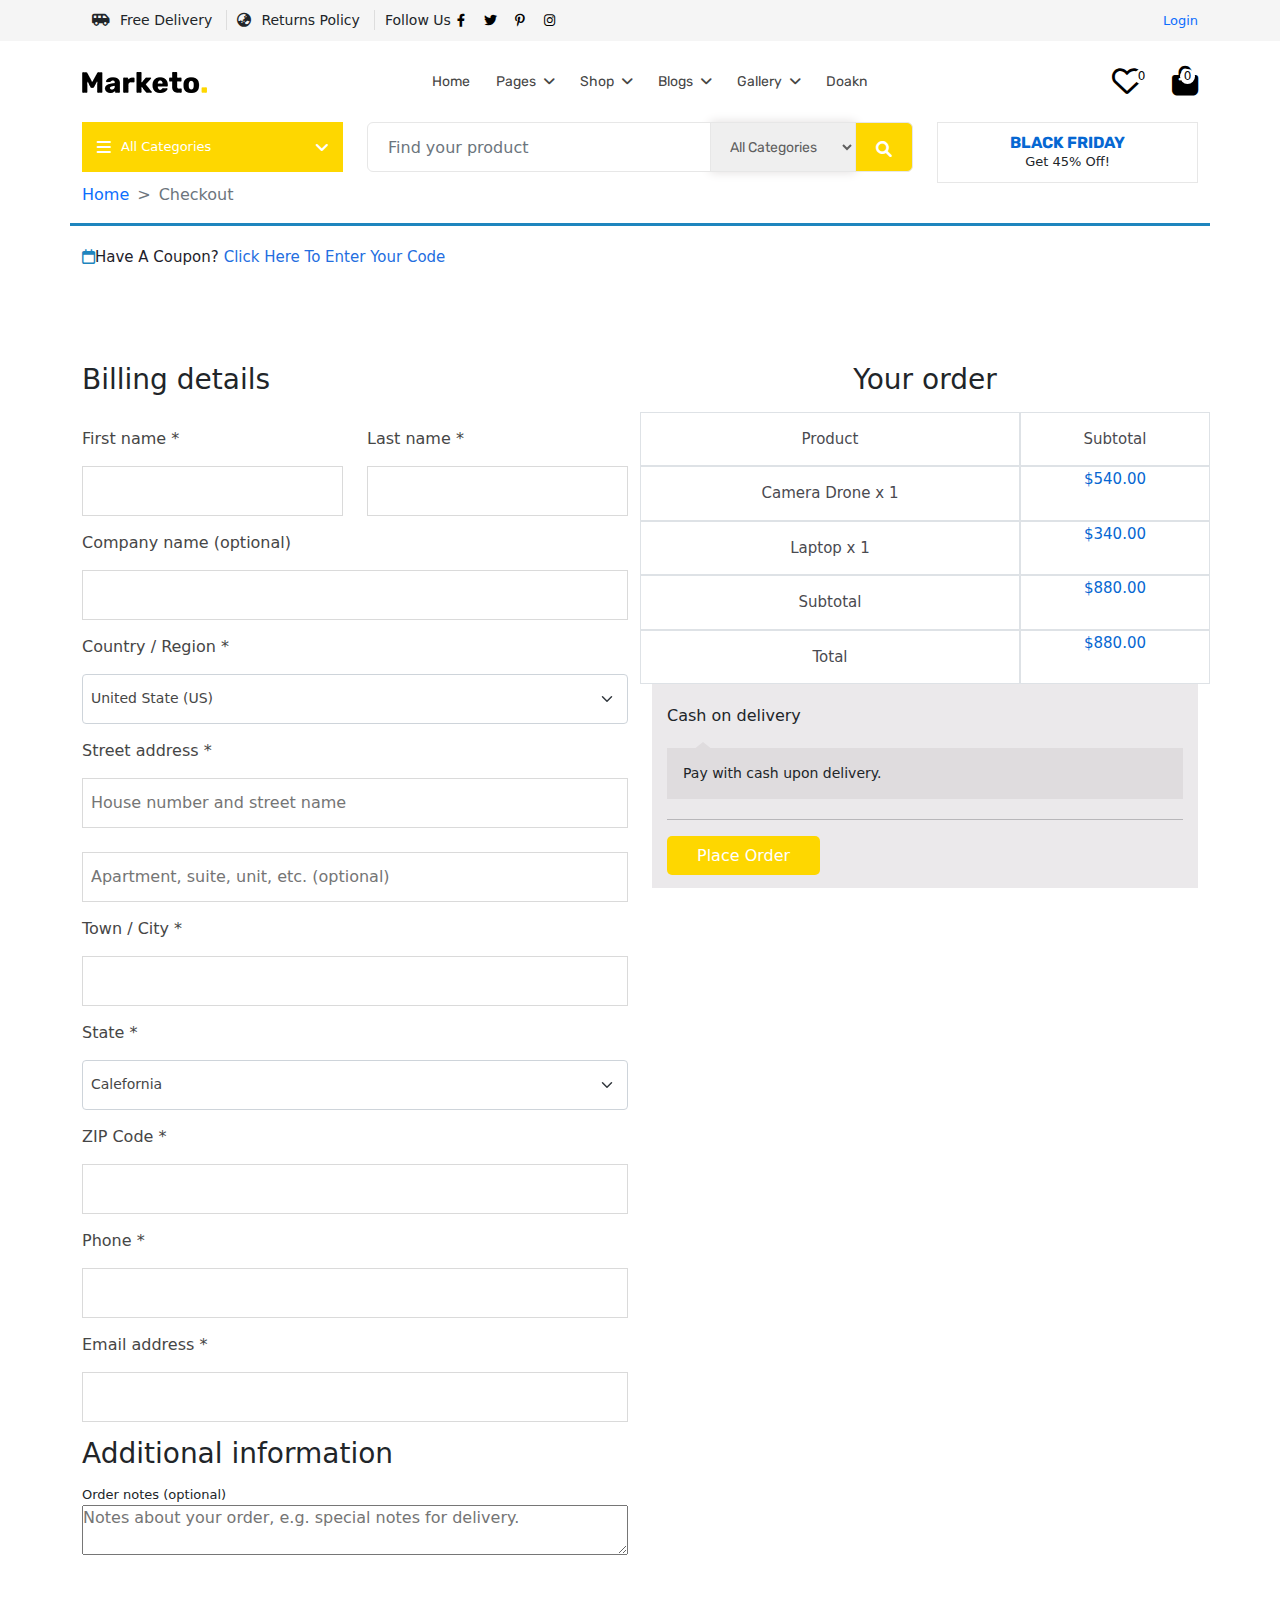
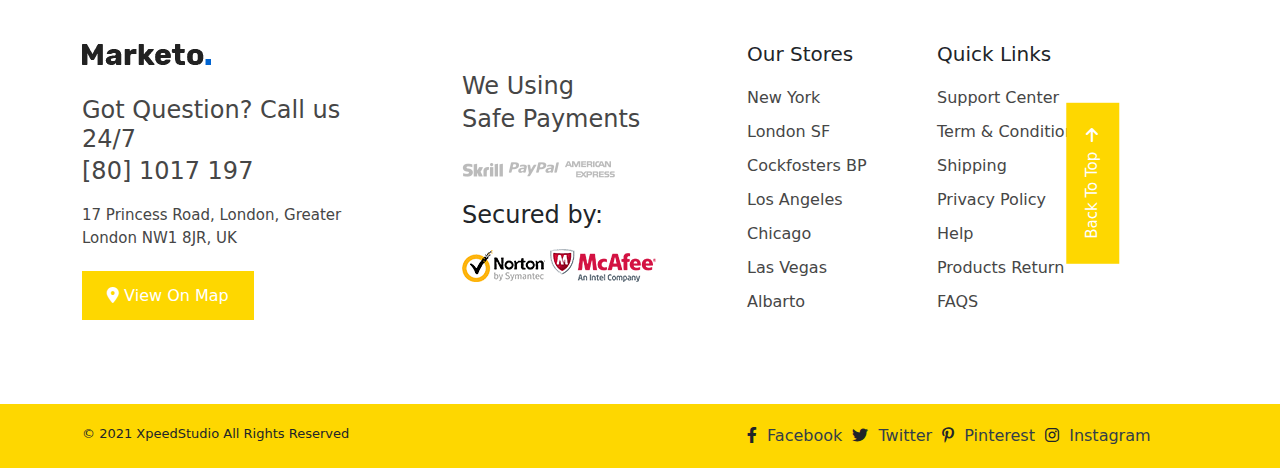
<file: checkout.html>
<!DOCTYPE html>
<html lang="en">

<head>
  <meta charset="UTF-8" />
  <meta http-equiv="X-UA-Compatible" content="IE=edge" />
  <meta name="viewport" content="width=device-width, initial-scale=1.0" />
  <title>Document</title>
  <link href="https://fonts.googleapis.com/css2?family=Roboto:wght@300;400&family=Rubik:wght@300;400&display=swap"
    rel="stylesheet" />
  <link rel="stylesheet" href="https://cdn.jsdelivr.net/npm/swiper/swiper-bundle.min.css" />
  <link rel="stylesheet" href="css/slick.css">
  <link rel="stylesheet" href="css/bootstrap.min.css" />
  <link rel="stylesheet" href="css/fonawsome.all.min.css" />
  <link rel="stylesheet" href="css/style.css" />
  <link rel="stylesheet" href="css/responsive.css" />
</head>

<body>
  <header id="header" class="d-none d-md-block">
    <div class="container">
      <div class="row justify-content-between align-items-center">
        <div class="col-md-10 col-lg-6">
          <div class="header_left">
            <ul>
              <li><i class="fa-solid fa-van-shuttle"></i>Free Delivery</li>
              <li><i class="fa-solid fa-earth-asia"></i>Returns Policy</li>
              <li>
                Follow Us
                <a href="#"><i class="fa-brands fa-facebook-f"></i></a>
                <a href="#"><i class="fa-brands fa-twitter"></i></a>
                <a href="#"><i class="fa-brands fa-pinterest-p"></i></a>
                <a href="#"><i class="fa-brands fa-instagram"></i></a>
              </li>
            </ul>
          </div>
        </div>
        <div class="col-md-2 col-lg-6">
          <div class="header_right">
            <p><a href="login.html">Login</a></p>
          </div>
        </div>
      </div>
    </div>
  </header>
  <!-- header menu -->
  <nav id="main_menu">
    <div class="container">
      <div class="main_menu_row">
        <div class="logo">
          <a href="index.html"><img src="images/logo.png" alt="" /></a>
        </div>
        <div class="menu d-none d-lg-block">
          <ul>
            <li>
              <a class="active" href="index.html">Home</a>
            </li>
            <li class="dropdown_menu">
              <a class="active" href="#">Pages
                <i class="fa-solid fa-angle-down"></i>
              </a>
              <ul>
                <li><a href="about  us.html">About us</a></li>
                <li><a href="contact.html">Contact</a></li>
                <li><a href="faq.html">FAQ</a></li>
                <li><a href="#">Terms and Conditions</a></li>
                <li class="dropdown_menu_2">
                  <a href="product.html">Products
                    <i class="fa-solid fa-angle-down"></i>
                  </a>
                  <ul>
                    <li><a href="#">Products Category</a></li>
                    <li><a href="#">Products Category V2</a></li>
                  </ul>
                </li>
              </ul>
            </li>
            <li class="dropdown_menu">
              <a class="active" href="shop.html">Shop
                <i class="fa-solid fa-angle-down"></i>
              </a>
              <ul>
                <li><a href="#">Shop</a></li>
                <li><a href="product details.html">Product Details</a></li>
              </ul>
            </li>
            <li class="dropdown_menu">
              <a class="active" href="#">Blogs
                <i class="fa-solid fa-angle-down"></i>
              </a>
              <ul>
                <li><a href="blog.html">blog</a></li>
                <li><a href="blog single.html">blog single</a></li>
              </ul>
            </li>
            <li class="mega_menu">
              <a class="active" href="#">Gallery
                <i class="fa-solid fa-angle-down"></i>
              </a>
              <div class="mega_menu_inner">
                <div class="mega_menu_items">
                  <h3>Theme Elements</h3>
                  <p>Pages that every website needs.</p>
                  <div class="mega_menu_links">
                    <a href="#">Accessories</a>
                    <a href="#">Camera</a>
                    <a href="#">Headphone</a>
                    <a href="#">Gamepad</a>
                    <a href="#">Laptop</a>
                    <a href="#">Mobile</a>
                  </div>
                </div>
                <div class="mega_menu_items">
                  <h3>Theme Elements</h3>
                  <p>Pages that every website needs.</p>
                  <div class="mega_menu_links">
                    <a href="#">Shop</a>
                    <a href="#">Product Details</a>
                    <a href="#">Wishlist</a>
                    <a href="#">Product Categoy</a>
                    <a href="#">Blog</a>
                    <a href="#">Blog Single</a>
                  </div>
                </div>
                <div class="mega_menu_items">
                  <h3>Theme Elements</h3>
                  <p>Pages that every website needs.</p>
                  <div class="mega_menu_links">
                    <a href="#">Product Category V2</a>
                    <a href="#">Contact</a>
                    <a href="#">Terms and Conditions</a>
                    <a href="#">FAQ</a>
                    <a href="#">About Us</a>
                    <a href="#">woocommerce-placeholder</a>
                  </div>
                </div>
                <div class="mega_menu_items">
                  <h3>Theme Elements</h3>
                  <p>Pages that every website needs.</p>
                  <h4>
                    The Apple Watch, with its inbuilt speaker <br />
                    and microphone, gives you the freedom <br />
                    to call your friends directly from your wrist. This
                    splash-resistant.
                  </h4>
                </div>
              </div>
            </li>
            <li>
              <a class="active" href="#">Doakn</a>
            </li>
          </ul>
        </div>
        <div class="mobile_menu_icon d-lg-none">
          <i class="fas fa-bars" data-bs-toggle="offcanvas" data-bs-target="#mobile_menu"
            aria-controls="offcanvasRight">
          </i>
        </div>
        <div class="header_cart_icon">
          <a href="wishlist.html">
            <i class="fa-regular fa-heart"></i>
            <span>0</span>
          </a>
          <a data-bs-toggle="offcanvas" data-bs-target="#cart_scroll" aria-controls="offcanvasRight" href="#"><i
              class="fa-solid fa-bag-shopping"></i>
            <span>0</span>
          </a>
        </div>
      </div>
    </div>
  </nav>
  <!-- cart right scrollbar -->
  <div class="offcanvas offcanvas-end" tabindex="-1" id="cart_scroll" aria-labelledby="offcanvasRightLabel">
    <div class="offcanvas-header">
      <h5 class="offcanvas-title" id="offcanvasRightLabel">Shopping cart</h5>
      <button type="button" class="btn-close" data-bs-dismiss="offcanvas" aria-label="Close"></button>
    </div>
    <div class="offcanvas-body cart_item">
      <div class="row">
        <div class="col-lg-4">
          <div class="offcanvas_img">
            <img width="100" src="images/cart item1.png" alt="" />
          </div>
        </div>
       <div class="col-lg-8">
        <div class="cart_content">
          <h3>Camera Drone <br>
          <span>1 <h3>x $540.00</h3></span></h3>
          <i class="fas fa-close ms-auto"></i>
        </div>
       </div>
      </div>
      <div class="row">
        <div class="col-lg-4">
          <div class="offcanvas_img">
            <img width="100" src="images/top cat lap2.jpg" alt="" />
          </div>
        </div>
       <div class="col-lg-8">
        <hr>
        <div class="cart_content">
          <h3>Laptop<br>
          <span>1 <h3>x $340.00</h3></span></h3>
          <i class="fas fa-close ms-auto"></i>
        </div>
       </div>
      </div>
      <div class="cart_content">
        <span class="me-1">Subtotal:</span>
        <h3>$880.00</h3>
      </div>
     <div class="cart_btn">
      <a href="viewcart.html">View Cart</a>
      <a href="checkout.html">Checkout</a>
     </div>
    </div>
  </div>
  <!-- mobile menu -->
  <div class="offcanvas offcanvas-start" tabindex="-1" id="mobile_menu" aria-labelledby="offcanvasRightLabel">
    <div class="offcanvas-header">
      <a href="#"><img src="images/logo.png" alt="" /></a>
      <button type="button" class="btn-close" data-bs-dismiss="offcanvas" aria-label="Close"></button>
    </div>
    <div class="offcanvas-body menu_items">
      <ul>
        <li><a href="">home</a></li>
        <li>
          <a data-bs-toggle="collapse" href="#page">
            Pages<i class="fa-solid fa-angle-down"></i>
          </a>
          <div class="collapse" id="page">
            <ul>
              <li><a href="about  us.html">About us</a></li>
              <li><a href="contact.html">Contact</a></li>
              <li><a href="faq.html">FAQ</a></li>
              <li><a href="#">Terms and Conditions</a></li>
            </ul>
            <a data-bs-toggle="collapse" href="#new">Product
              <i class="fa-solid fa-angle-down"></i>
            </a>
            <div class="collapse" id="new">
              <ul>
                <li><a href="product.html">Products Category</a></li>
                <li><a href="#">Products Category V2</a></li>
              </ul>
            </div>
          </div>
        </li>
        <li>
          <a data-bs-toggle="collapse" href="#shop">Shop
            <i class="fa-solid fa-angle-down"></i>
          </a>
          <div class="collapse" id="shop">
            <ul>
              <li><a href="#">About us</a></li>
              <li><a href="#">Contact</a></li>
            </ul>
          </div>
        </li>
        <li>
          <a data-bs-toggle="collapse" href="#blog">Blogs
            <i class="fa-solid fa-angle-down"></i>
          </a>
          <div class="collapse" id="blog">
            <ul>
              <li><a href="#">Products Category</a></li>
              <li><a href="#">Products Category V2</a></li>
            </ul>
          </div>
        </li>
        <li>
          <a href="#">Gallery </a>
        </li>
        <li>
          <a href="#">Doakn</a>
        </li>
      </ul>
    </div>
  </div>
  <!-- category menu -->
  <div id="categories" class="d-none d-md-block">
    <div class="container">
      <div class="row">
        <div class="col-md-3">
          <div class="all_category">
            <div class="category_icons">
              <i class="fas fa-bars"></i>
              <p>All Categories</p>
              <i class="fas fa-angle-down ms-auto"></i>
            </div>
            <div class="category_menu">
              <ul>
                <li>
                  <a href="#">Electronics
                    <i class="fas fa-angle-up"></i>
                  </a>
                </li>
                <li>
                  <a href="#">Men’s Fashion
                    <i class="fas fa-angle-up"></i>
                  </a>
                </li>
                <li>
                  <a href="#">Women’s Fashion
                    <i class="fas fa-angle-up"></i>
                  </a>
                </li>
                <li>
                  <a href="#">Office & Security
                    <i class="fas fa-angle-up"></i>
                  </a>
                </li>
                <li><a href="#">Camera</a></li>
                <li><a href="#">Drone</a></li>
                <li><a href="#">Gamepad</a></li>
                <li><a href="#">Mobile</a></li>
                <li><a href="#">Speaker</a></li>
                <li><a href="#">All Categories</a></li>
              </ul>
            </div>
          </div>
        </div>
        <div class="col-md-6">
          <div class="search_category">
            <form action="">
              <div class="input-group">
                <input type="text" class="form-control" placeholder="Find your product" />
                <select name="" id="">
                  <option>All Categories</option>
                  <option>Portable</option>
                  <option>Watch</option>
                  <option>Speaker</option>
                  <option>Projector</option>
                  <option>Mobile</option>
                  <option>Light</option>
                  <option>Laptop</option>
                  <option>Headphone</option>
                  <option>Google Glass</option>
                  <option>Gamepad</option>
                  <option>Drone</option>
                  <option>Camera</option>
                  <option>3d Glass</option>
                  <option>Uncategorized</option>
                </select>
                <button class="btn btn-outline-secondary" type="submit">
                  <i class="fas fa-search"></i>
                </button>
              </div>
            </form>
          </div>
        </div>
        <div class="col-md-3">
          <div class="discount">
            <h3>black friday</h3>
            <p>get 45% off!</p>
          </div>
        </div>
      </div>
    </div>
  </div>
  <!-- breadcrubms -->
  <div class="container">
    <nav style="--bs-breadcrumb-divider: '>'" aria-label="breadcrumb">
      <ol class="breadcrumb">
        <li class="breadcrumb-item"><a href="#">Home</a></li>
        <li class="breadcrumb-item active" aria-current="page">Checkout</li>
      </ol>
    </nav>
  </div>
  <!-- checkout -->
  <section id="checkout">
    <div class="container">
        <div class="row">
            <div class="checkout_header">
                <i class="fa-regular fa-calendar"></i>
                <span>have a coupon?</span>
                <p>click here to enter your code</p>
            </div>
            <div class="col-lg-6">
                <h2>Billing details</h2>
                <form action="">
                    <div class="checkout_form">
                        <div class="row">
                            <div class="col-lg-6">
                                <label for="">First name *</label>
                                <input type="text" name="" id="">
                            </div>
                            <div class="col-lg-6">
                                <label for="">Last name *</label>
                                <input type="text" name="" id="">
                            </div>
                            <div class="col-lg-12">
                                <label for="">Company name (optional)</label>
                                <input type="text">
                            </div>
                            <div class="col-lg-12">
                                <label for="">Country / Region *</label>
                                <select class="form-select form-select-sm" aria-label=".form-select-sm example">
                                    <option selected>United State (US)</option>
                                    <option>United Kindom</option>
                                    <option>United State (US) Minor Outlying Islands</option>
                                    <option>Uruguay</option>
                                </select>
                            </div>
                            <div class="col-lg-12">
                                <label for="">Street address *</label>
                                <input type="text" placeholder="House number and street name" class="ps-2"> <br>
                               <br> <input type="text" placeholder="Apartment, suite, unit, etc. (optional)" class="ps-2">
                            </div>
                            <div class="col-lg-12">
                                <label for="">Town / City *</label>
                                <input type="text">
                            </div>
                            <div class="col-lg-12">
                                <label for="">State *</label>
                                <select class="form-select form-select-sm" aria-label=".form-select-sm example">
                                    <option selected>Calefornia</option>
                                    <option>Alaska</option>
                                    <option>Arkansas</option>
                                    <option>Colorado</option>
                                </select>
                            </div>
                            <div class="col-lg-12">
                                <label for="">ZIP Code *</label>
                                <input type="text">
                            </div>
                            <div class="col-lg-12">
                                <label for="">Phone *</label>
                                <input type="text">
                            </div>
                            <div class="col-lg-12">
                                <label for="">Email address *</label>
                                <input type="text">
                            </div>
                            <div class="col-lg-12">
                                <h2>Additional information</h2>
                                <p>Order notes (optional)</p>
                                <textarea placeholder="Notes about your order, e.g. special notes for delivery."></textarea>
                            </div>
                        </div>
                    </div>
                </form>
            </div>
            <div class="col-lg-6">
                <div class="checkout_right text-center">
                    <h2>Your order</h2>
                <div class="row">
                    <div class="col-lg-8 border">
                        <p>Product</p>
                    </div>
                    <div class="col-lg-4 border">
                        <p>Subtotal</p>
                    </div>
                    <div class="col-lg-8 border">
                        <p>Camera Drone x 1</p>
                    </div>
                    <div class="col-lg-4 border">
                        <span>$540.00</span>
                    </div>
                    <div class="col-lg-8 border">
                        <p>Laptop x 1</p>
                    </div>
                    <div class="col-lg-4 border">
                        <span>$340.00</span>
                    </div>
                    <div class="col-lg-8 border">
                        <p>Subtotal</p>
                    </div>
                    <div class="col-lg-4 border">
                        <span>$880.00</span>
                    </div>
                    <div class="col-lg-8 border">
                        <p>Total</p>
                    </div>
                    <div class="col-lg-4 border">
                        <span>$880.00</span>
                    </div>
                </div>
                </div>
                <div class="checkout_cart">
                    <span>Cash on delivery</span>
                    <small class="ps-3">Pay with cash upon delivery.</small>
                    <hr class="mb-4">
                    <a href="#">Place Order</a>
                </div>
            </div>
        </div>
    </div>
  </section>
  <!-- footer -->
  <section id="footer">
    <div class="container">
      <div class="row">
        <div class="col-lg-4 col-sm-6">
          <div class="footer_logo">
            <img src="images/footer logo.png" alt="" />
          </div>
          <div class="footer_content">
            <h3>
              Got Question? Call us <br />
              24/7
            </h3>
            <span>[80] 1017 197</span>
            <p>
              17 Princess Road, London, Greater <br />
              London NW1 8JR, UK
            </p>
            <a href="#"><i class="fa-solid fa-location-dot"></i> View On Map</a>
          </div>
        </div>
        <div class="col-lg-3 col-sm-6">
          <div class="footer_content">
            <h3>We Using</h3>
            <span>Safe Payments</span>
            <div class="payment_img">
              <img src="images/pay1.png" alt="" />
              <img src="images/pay2.png" alt="" />
              <img src="images/pay3.png" alt="" />
            </div>
            <h4>Secured by:</h4>
            <div class="secure_img">
              <img src="images/sec1.png" alt="" />
              <img src="images/sec2.png" alt="" />
            </div>
          </div>
        </div>
        <div class="col-lg-2 col-sm-6">
          <div class="footer_ul">
            <h2>Our Stores</h2>
            <ul>
              <li>New York</li>
              <li>London SF</li>
              <li>Cockfosters BP</li>
              <li>Los Angeles</li>
              <li>Chicago</li>
              <li>Las Vegas</li>
              <li>Albarto</li>
            </ul>
          </div>
        </div>
        <div class="col-lg-3 col-sm-6">
          <div class="footer_ul">
            <h2>Quick Links</h2>
            <ul>
              <li><a href="#">Support Center</a></li>
              <li><a href="#">Term & Conditions</a></li>
              <li><a href="#">Shipping</a></li>
              <li><a href="#">Privacy Policy</a></li>
              <li><a href="#">Help</a></li>
              <li><a href="#">Products Return</a></li>
              <li><a href="#">FAQS</a></li>
            </ul>
            <div class="back_top">
              <p>Back To Top</p>
              <i class="fas fa-arrow-right"></i>
            </div>
          </div>
        </div>
      </div>
    </div>
  </section>
 <!-- copyright -->
 <section id="copyright">
  <div class="container">
    <div class="row">
      <div class="col-12 col-lg-7 col-md-6">
        <div class="copyright_text">
          <p>© 2021 XpeedStudio All Rights Reserved </p>
        </div>
      </div>
      <div class="col-12 col-lg-5 col-md-6">
        <div class="copyright_icon">
          <ul>
            <li>
              <i class="fa-brands fa-facebook-f"></i>
              <a href="#">Facebook</a>
            </li>
            <li>
              <i class="fa-brands fa-twitter"></i>
              <a href="#">Twitter</a>
            </li>
            <li>
              <i class="fa-brands fa-pinterest-p"></i>
              <a href="#">Pinterest</a>
            </li>
            <li>
              <i class="fa-brands fa-instagram"></i>
              <a href="#">Instagram</a>
            </li>
          </ul>
        </div>
      </div>
    </div>
  </div>
</section>
  <script src="jquery/bootstrap.bundle.min.js"></script>
  <script src="jquery/jquery-1.12.4.min.js"></script>
  <script src="https://cdn.jsdelivr.net/npm/swiper/swiper-bundle.min.js"></script>
  <script src="jquery/slick.min.js"></script>
  <script src="jquery/script.js"></script>
</body>

</html>
</file>
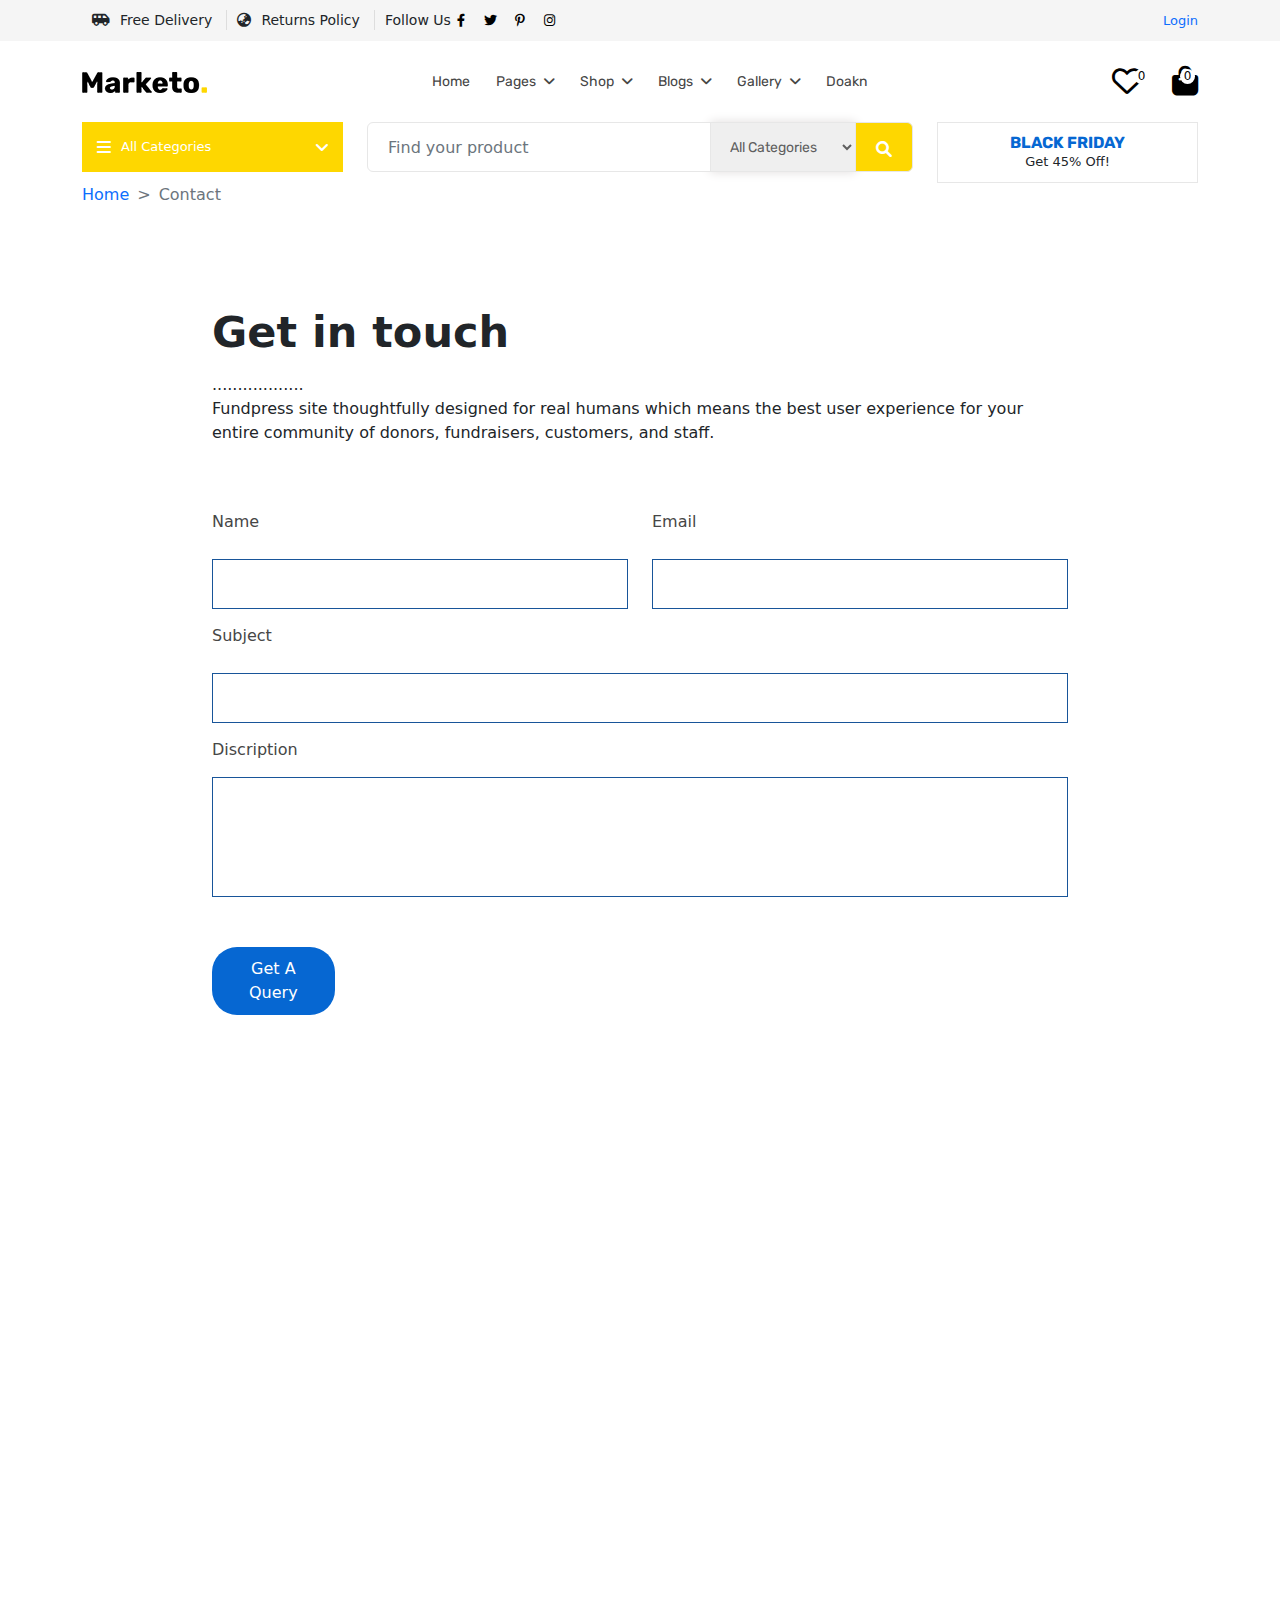
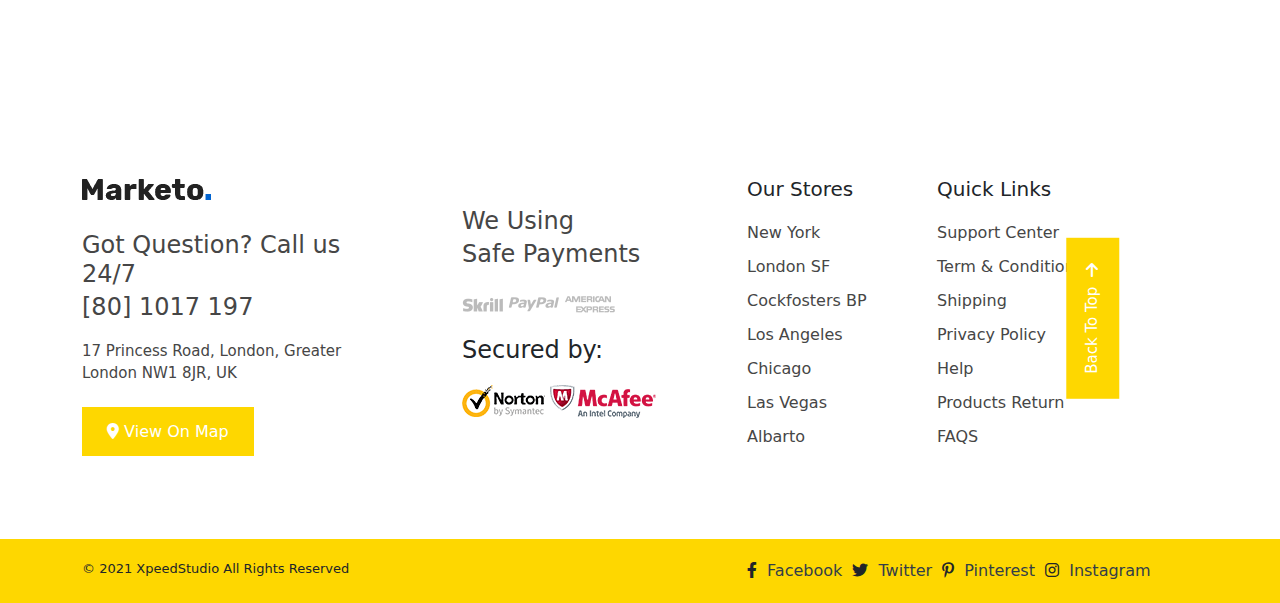
<file: contact.html>
<!DOCTYPE html>
<html lang="en">

<head>
  <meta charset="UTF-8" />
  <meta http-equiv="X-UA-Compatible" content="IE=edge" />
  <meta name="viewport" content="width=device-width, initial-scale=1.0" />
  <title>Document</title>
  <link href="https://fonts.googleapis.com/css2?family=Roboto:wght@300;400&family=Rubik:wght@300;400&display=swap"
    rel="stylesheet" />
  <link rel="stylesheet" href="https://cdn.jsdelivr.net/npm/swiper/swiper-bundle.min.css" />
  <link rel="stylesheet" href="css/slick.css">
  <link rel="stylesheet" href="css/bootstrap.min.css" />
  <link rel="stylesheet" href="css/fonawsome.all.min.css" />
  <link rel="stylesheet" href="css/style.css" />
  <link rel="stylesheet" href="css/responsive.css" />
</head>

<body>
  <header id="header" class="d-none d-md-block">
    <div class="container">
      <div class="row justify-content-between align-items-center">
        <div class="col-md-10 col-lg-6">
          <div class="header_left">
            <ul>
              <li><i class="fa-solid fa-van-shuttle"></i>Free Delivery</li>
              <li><i class="fa-solid fa-earth-asia"></i>Returns Policy</li>
              <li>
                Follow Us
                <a href="#"><i class="fa-brands fa-facebook-f"></i></a>
                <a href="#"><i class="fa-brands fa-twitter"></i></a>
                <a href="#"><i class="fa-brands fa-pinterest-p"></i></a>
                <a href="#"><i class="fa-brands fa-instagram"></i></a>
              </li>
            </ul>
          </div>
        </div>
        <div class="col-md-2 col-lg-6">
          <div class="header_right">
            <p><a href="login.html">Login</a></p>
          </div>
        </div>
      </div>
    </div>
  </header>
  <!-- header menu -->
  <nav id="main_menu">
    <div class="container">
      <div class="main_menu_row">
        <div class="logo">
          <a href="index.html"><img src="images/logo.png" alt="" /></a>
        </div>
        <div class="menu d-none d-lg-block">
          <ul>
            <li>
              <a class="active" href="index.html">Home</a>
            </li>
            <li class="dropdown_menu">
              <a class="active" href="#">Pages
                <i class="fa-solid fa-angle-down"></i>
              </a>
              <ul>
                <li><a href="about  us.html">About us</a></li>
                <li><a href="contact.html">Contact</a></li>
                <li><a href="faq.html">FAQ</a></li>
                <li><a href="#">Terms and Conditions</a></li>
                <li class="dropdown_menu_2">
                  <a href="product.html">Products
                    <i class="fa-solid fa-angle-down"></i>
                  </a>
                  <ul>
                    <li><a href="#">Products Category</a></li>
                    <li><a href="#">Products Category V2</a></li>
                  </ul>
                </li>
              </ul>
            </li>
            <li class="dropdown_menu">
              <a class="active" href="shop.html">Shop
                <i class="fa-solid fa-angle-down"></i>
              </a>
              <ul>
                <li><a href="#">Shop</a></li>
                <li><a href="product details.html">Product Details</a></li>
              </ul>
            </li>
            <li class="dropdown_menu">
              <a class="active" href="#">Blogs
                <i class="fa-solid fa-angle-down"></i>
              </a>
              <ul>
                <li><a href="blog.html">blog</a></li>
                <li><a href="blog single.html">blog single</a></li>
              </ul>
            </li>
            <li class="mega_menu">
              <a class="active" href="#">Gallery
                <i class="fa-solid fa-angle-down"></i>
              </a>
              <div class="mega_menu_inner">
                <div class="mega_menu_items">
                  <h3>Theme Elements</h3>
                  <p>Pages that every website needs.</p>
                  <div class="mega_menu_links">
                    <a href="#">Accessories</a>
                    <a href="#">Camera</a>
                    <a href="#">Headphone</a>
                    <a href="#">Gamepad</a>
                    <a href="#">Laptop</a>
                    <a href="#">Mobile</a>
                  </div>
                </div>
                <div class="mega_menu_items">
                  <h3>Theme Elements</h3>
                  <p>Pages that every website needs.</p>
                  <div class="mega_menu_links">
                    <a href="#">Shop</a>
                    <a href="#">Product Details</a>
                    <a href="#">Wishlist</a>
                    <a href="#">Product Categoy</a>
                    <a href="#">Blog</a>
                    <a href="#">Blog Single</a>
                  </div>
                </div>
                <div class="mega_menu_items">
                  <h3>Theme Elements</h3>
                  <p>Pages that every website needs.</p>
                  <div class="mega_menu_links">
                    <a href="#">Product Category V2</a>
                    <a href="#">Contact</a>
                    <a href="#">Terms and Conditions</a>
                    <a href="#">FAQ</a>
                    <a href="#">About Us</a>
                    <a href="#">woocommerce-placeholder</a>
                  </div>
                </div>
                <div class="mega_menu_items">
                  <h3>Theme Elements</h3>
                  <p>Pages that every website needs.</p>
                  <h4>
                    The Apple Watch, with its inbuilt speaker <br />
                    and microphone, gives you the freedom <br />
                    to call your friends directly from your wrist. This
                    splash-resistant.
                  </h4>
                </div>
              </div>
            </li>
            <li>
              <a class="active" href="#">Doakn</a>
            </li>
          </ul>
        </div>
        <div class="mobile_menu_icon d-lg-none">
          <i class="fas fa-bars" data-bs-toggle="offcanvas" data-bs-target="#mobile_menu"
            aria-controls="offcanvasRight">
          </i>
        </div>
        <div class="header_cart_icon">
          <a href="wishlist.html">
            <i class="fa-regular fa-heart"></i>
            <span>0</span>
          </a>
          <a data-bs-toggle="offcanvas" data-bs-target="#cart_scroll" aria-controls="offcanvasRight" href="#"><i
              class="fa-solid fa-bag-shopping"></i>
            <span>0</span>
          </a>
        </div>
      </div>
    </div>
  </nav>
  <!-- cart right scrollbar -->
  <div class="offcanvas offcanvas-end" tabindex="-1" id="cart_scroll" aria-labelledby="offcanvasRightLabel">
    <div class="offcanvas-header">
      <h5 class="offcanvas-title" id="offcanvasRightLabel">Shopping cart</h5>
      <button type="button" class="btn-close" data-bs-dismiss="offcanvas" aria-label="Close"></button>
    </div>
    <div class="offcanvas-body cart_item">
      <div class="row">
        <div class="col-lg-4">
          <div class="offcanvas_img">
            <img width="100" src="images/cart item1.png" alt="" />
          </div>
        </div>
       <div class="col-lg-8">
        <div class="cart_content">
          <h3>Camera Drone <br>
          <span>1 <h3>x $540.00</h3></span></h3>
          <i class="fas fa-close ms-auto"></i>
        </div>
       </div>
      </div>
      <div class="row">
        <div class="col-lg-4">
          <div class="offcanvas_img">
            <img width="100" src="images/top cat lap2.jpg" alt="" />
          </div>
        </div>
       <div class="col-lg-8">
        <hr>
        <div class="cart_content">
          <h3>Laptop<br>
          <span>1 <h3>x $340.00</h3></span></h3>
          <i class="fas fa-close ms-auto"></i>
        </div>
       </div>
      </div>
      <div class="cart_content">
        <span class="me-1">Subtotal:</span>
        <h3>$880.00</h3>
      </div>
     <div class="cart_btn">
      <a href="viewcart.html">View Cart</a>
      <a href="checkout.html">Checkout</a>
     </div>
    </div>
  </div>
  <!-- mobile menu -->
  <div class="offcanvas offcanvas-start" tabindex="-1" id="mobile_menu" aria-labelledby="offcanvasRightLabel">
    <div class="offcanvas-header">
      <a href="#"><img src="images/logo.png" alt="" /></a>
      <button type="button" class="btn-close" data-bs-dismiss="offcanvas" aria-label="Close"></button>
    </div>
    <div class="offcanvas-body menu_items">
      <ul>
        <li><a href="">home</a></li>
        <li>
          <a data-bs-toggle="collapse" href="#page">
            Pages<i class="fa-solid fa-angle-down"></i>
          </a>
          <div class="collapse" id="page">
            <ul>
              <li><a href="about  us.html">About us</a></li>
              <li><a href="contact.html">Contact</a></li>
              <li><a href="faq.html">FAQ</a></li>
              <li><a href="#">Terms and Conditions</a></li>
            </ul>
            <a data-bs-toggle="collapse" href="#new">Product
              <i class="fa-solid fa-angle-down"></i>
            </a>
            <div class="collapse" id="new">
              <ul>
                <li><a href="product.html">Products Category</a></li>
                <li><a href="#">Products Category V2</a></li>
              </ul>
            </div>
          </div>
        </li>
        <li>
          <a data-bs-toggle="collapse" href="#shop">Shop
            <i class="fa-solid fa-angle-down"></i>
          </a>
          <div class="collapse" id="shop">
            <ul>
              <li><a href="#">About us</a></li>
              <li><a href="#">Contact</a></li>
            </ul>
          </div>
        </li>
        <li>
          <a data-bs-toggle="collapse" href="#blog">Blogs
            <i class="fa-solid fa-angle-down"></i>
          </a>
          <div class="collapse" id="blog">
            <ul>
              <li><a href="#">Products Category</a></li>
              <li><a href="#">Products Category V2</a></li>
            </ul>
          </div>
        </li>
        <li>
          <a href="#">Gallery </a>
        </li>
        <li>
          <a href="#">Doakn</a>
        </li>
      </ul>
    </div>
  </div>
  <!-- category menu -->
  <div id="categories" class="d-none d-md-block">
    <div class="container">
      <div class="row">
        <div class="col-md-3">
          <div class="all_category">
            <div class="category_icons">
              <i class="fas fa-bars"></i>
              <p>All Categories</p>
              <i class="fas fa-angle-down ms-auto"></i>
            </div>
            <div class="category_menu">
              <ul>
                <li>
                  <a href="#">Electronics
                    <i class="fas fa-angle-up"></i>
                  </a>
                </li>
                <li>
                  <a href="#">Men’s Fashion
                    <i class="fas fa-angle-up"></i>
                  </a>
                </li>
                <li>
                  <a href="#">Women’s Fashion
                    <i class="fas fa-angle-up"></i>
                  </a>
                </li>
                <li>
                  <a href="#">Office & Security
                    <i class="fas fa-angle-up"></i>
                  </a>
                </li>
                <li><a href="#">Camera</a></li>
                <li><a href="#">Drone</a></li>
                <li><a href="#">Gamepad</a></li>
                <li><a href="#">Mobile</a></li>
                <li><a href="#">Speaker</a></li>
                <li><a href="#">All Categories</a></li>
              </ul>
            </div>
          </div>
        </div>
        <div class="col-md-6">
          <div class="search_category">
            <form action="">
              <div class="input-group">
                <input type="text" class="form-control" placeholder="Find your product" />
                <select name="" id="">
                  <option>All Categories</option>
                  <option>Portable</option>
                  <option>Watch</option>
                  <option>Speaker</option>
                  <option>Projector</option>
                  <option>Mobile</option>
                  <option>Light</option>
                  <option>Laptop</option>
                  <option>Headphone</option>
                  <option>Google Glass</option>
                  <option>Gamepad</option>
                  <option>Drone</option>
                  <option>Camera</option>
                  <option>3d Glass</option>
                  <option>Uncategorized</option>
                </select>
                <button class="btn btn-outline-secondary" type="submit">
                  <i class="fas fa-search"></i>
                </button>
              </div>
            </form>
          </div>
        </div>
        <div class="col-md-3">
          <div class="discount">
            <h3>black friday</h3>
            <p>get 45% off!</p>
          </div>
        </div>
      </div>
    </div>
  </div>

    <!-- breadcrubms -->
    <div class="container">
      <nav style="--bs-breadcrumb-divider: '>'" aria-label="breadcrumb">
        <ol class="breadcrumb">
          <li class="breadcrumb-item"><a href="#">Home</a></li>
          <li class="breadcrumb-item active" aria-current="page">Contact</li>
        </ol>
      </nav>
    </div>
    <!-- contact form -->
    <section id="contact_form" class="about_us">
        <div class="container">
            <h2>Get in touch</h2>
            <span>..................</span>
            <p>Fundpress site thoughtfully designed for real humans which means the best user experience for your entire community of donors, fundraisers, customers, and staff.</p>
            <form action="">
                <div class="row">
                    <div class="col-lg-6">
                        <label for="">Name</label>
                        <input type="text">
                    </div>
                    <div class="col-lg-6">
                        <label for="">Email</label>
                        <input type="text">
                    </div>
                    <div class="col-12">
                        <label for="">Subject</label>
                        <input type="text">
                    </div>
                    <div class="col-12">
                        <label for="">Discription</label>
                        <textarea name="" id=""></textarea>
                    </div>
                    <div class="col-lg-2">
                        <button type="submit">Get A Query</button>
                    </div>
                </div>
            </form>
        </div>
    </section>
    <!-- map -->
    <section id="map">
        <iframe src="https://www.google.com/maps/embed?pb=!1m18!1m12!1m3!1d2483.541150996235!2d-0.11952151573557147!3d51.50328726207521!2m3!1f0!2f0!3f0!3m2!1i1024!2i768!4f13.1!3m3!1m2!1s0x487604b900d26973%3A0x4291f3172409ea92!2slastminute.com%20London%20Eye!5e0!3m2!1sen!2sbd!4v1662035206035!5m2!1sen!2sbd" width="100%" height="575" style="border:0;" allowfullscreen="" loading="lazy" referrerpolicy="no-referrer-when-downgrade"></iframe>
    </section>
    <!-- footer -->
    <section id="footer">
      <div class="container">
        <div class="row">
          <div class="col-lg-4 col-sm-6">
            <div class="footer_logo">
              <img src="images/footer logo.png" alt="" />
            </div>
            <div class="footer_content">
              <h3>
                Got Question? Call us <br />
                24/7
              </h3>
              <span>[80] 1017 197</span>
              <p>
                17 Princess Road, London, Greater <br />
                London NW1 8JR, UK
              </p>
              <a href="#"
                ><i class="fa-solid fa-location-dot"></i> View On Map</a
              >
            </div>
          </div>
          <div class="col-lg-3 col-sm-6">
            <div class="footer_content">
              <h3>We Using</h3>
              <span>Safe Payments</span>
              <div class="payment_img">
                <img src="images/pay1.png" alt="" />
                <img src="images/pay2.png" alt="" />
                <img src="images/pay3.png" alt="" />
              </div>
              <h4>Secured by:</h4>
              <div class="secure_img">
                <img src="images/sec1.png" alt="" />
                <img src="images/sec2.png" alt="" />
              </div>
            </div>
          </div>
          <div class="col-lg-2 col-sm-6">
            <div class="footer_ul">
              <h2>Our Stores</h2>
              <ul>
                <li>New York</li>
                <li>London SF</li>
                <li>Cockfosters BP</li>
                <li>Los Angeles</li>
                <li>Chicago</li>
                <li>Las Vegas</li>
                <li>Albarto</li>
              </ul>
            </div>
          </div>
          <div class="col-lg-3 col-sm-6">
            <div class="footer_ul">
              <h2>Quick Links</h2>
              <ul>
                <li><a href="#">Support Center</a></li>
                <li><a href="#">Term & Conditions</a></li>
                <li><a href="#">Shipping</a></li>
                <li><a href="#">Privacy Policy</a></li>
                <li><a href="#">Help</a></li>
                <li><a href="#">Products Return</a></li>
                <li><a href="#">FAQS</a></li>
              </ul>
              <div class="back_top">
                <p>Back To Top</p>
                <i class="fas fa-arrow-right"></i>
              </div>
            </div>
          </div>
        </div>
      </div>
    </section>
     <!-- copyright -->
     <section id="copyright">
      <div class="container">
        <div class="row">
          <div class="col-12 col-lg-7 col-md-6">
            <div class="copyright_text">
              <p>© 2021 XpeedStudio All Rights Reserved </p>
            </div>
          </div>
          <div class="col-12 col-lg-5 col-md-6">
            <div class="copyright_icon">
              <ul>
                <li>
                  <i class="fa-brands fa-facebook-f"></i>
                  <a href="#">Facebook</a>
                </li>
                <li>
                  <i class="fa-brands fa-twitter"></i>
                  <a href="#">Twitter</a>
                </li>
                <li>
                  <i class="fa-brands fa-pinterest-p"></i>
                  <a href="#">Pinterest</a>
                </li>
                <li>
                  <i class="fa-brands fa-instagram"></i>
                  <a href="#">Instagram</a>
                </li>
              </ul>
            </div>
          </div>
        </div>
      </div>
    </section>
    <script src="jquery/bootstrap.bundle.min.js"></script>
    <script src="jquery/jquery-1.12.4.min.js"></script>
    <script src="https://cdn.jsdelivr.net/npm/swiper/swiper-bundle.min.js"></script>
    <script src="jquery/script.js"></script>
  </body>
</html>
</file>
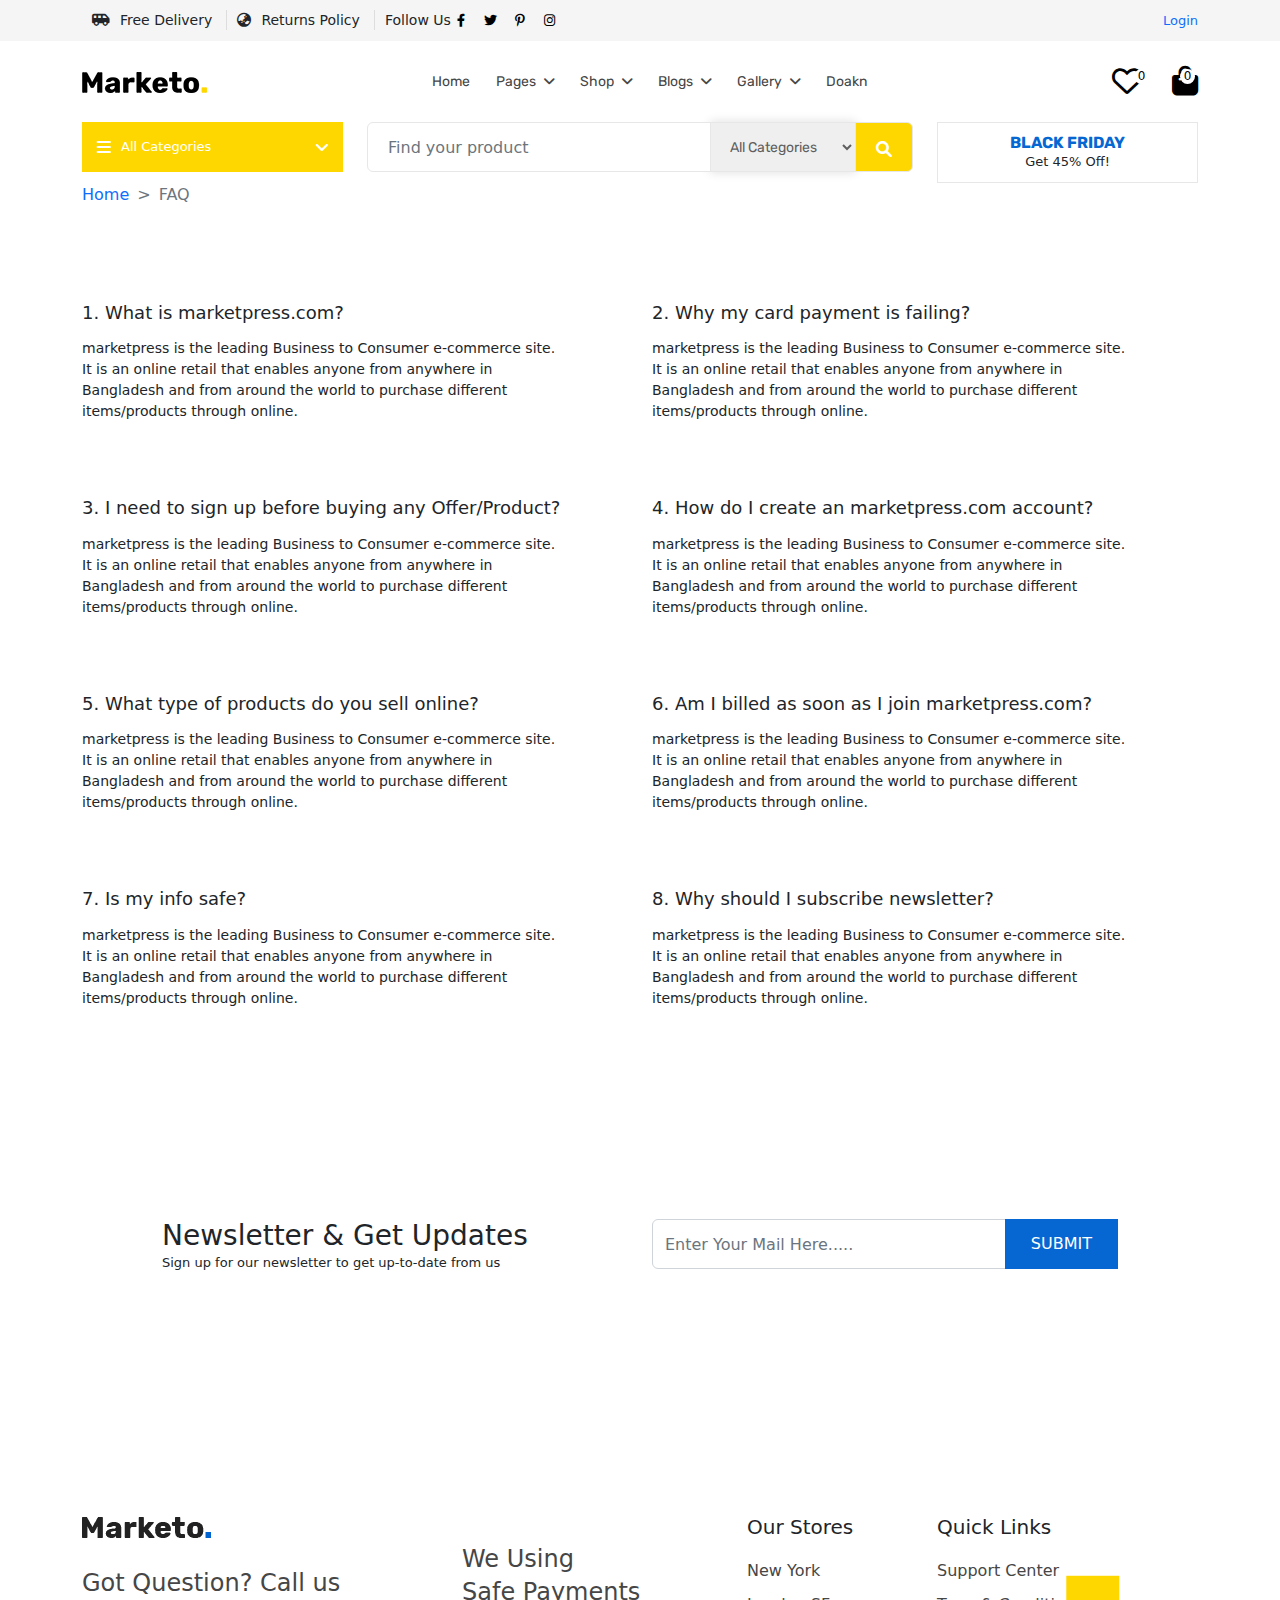
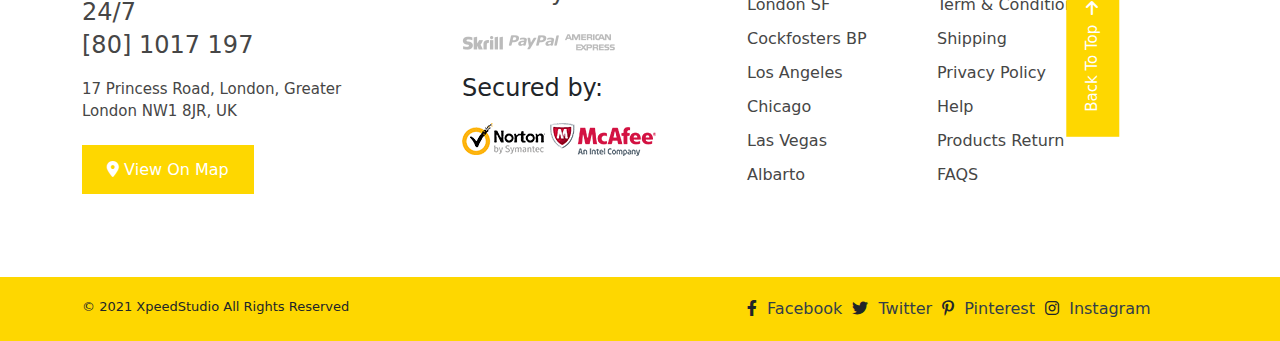
<file: faq.html>
<!DOCTYPE html>
<html lang="en">

<head>
  <meta charset="UTF-8" />
  <meta http-equiv="X-UA-Compatible" content="IE=edge" />
  <meta name="viewport" content="width=device-width, initial-scale=1.0" />
  <title>Document</title>
  <link href="https://fonts.googleapis.com/css2?family=Roboto:wght@300;400&family=Rubik:wght@300;400&display=swap"
    rel="stylesheet" />
  <link rel="stylesheet" href="https://cdn.jsdelivr.net/npm/swiper/swiper-bundle.min.css" />
  <link rel="stylesheet" href="css/slick.css">
  <link rel="stylesheet" href="css/bootstrap.min.css" />
  <link rel="stylesheet" href="css/fonawsome.all.min.css" />
  <link rel="stylesheet" href="css/style.css" />
  <link rel="stylesheet" href="css/responsive.css" />
</head>

<body>
  <header id="header" class="d-none d-md-block">
    <div class="container">
      <div class="row justify-content-between align-items-center">
        <div class="col-md-10 col-lg-6">
          <div class="header_left">
            <ul>
              <li><i class="fa-solid fa-van-shuttle"></i>Free Delivery</li>
              <li><i class="fa-solid fa-earth-asia"></i>Returns Policy</li>
              <li>
                Follow Us
                <a href="#"><i class="fa-brands fa-facebook-f"></i></a>
                <a href="#"><i class="fa-brands fa-twitter"></i></a>
                <a href="#"><i class="fa-brands fa-pinterest-p"></i></a>
                <a href="#"><i class="fa-brands fa-instagram"></i></a>
              </li>
            </ul>
          </div>
        </div>
        <div class="col-md-2 col-lg-6">
          <div class="header_right">
            <p><a href="login.html">Login</a></p>
          </div>
        </div>
      </div>
    </div>
  </header>
  <!-- header menu -->
  <nav id="main_menu">
    <div class="container">
      <div class="main_menu_row">
        <div class="logo">
          <a href="index.html"><img src="images/logo.png" alt="" /></a>
        </div>
        <div class="menu d-none d-lg-block">
          <ul>
            <li>
              <a class="active" href="index.html">Home</a>
            </li>
            <li class="dropdown_menu">
              <a class="active" href="#">Pages
                <i class="fa-solid fa-angle-down"></i>
              </a>
              <ul>
                <li><a href="about  us.html">About us</a></li>
                <li><a href="contact.html">Contact</a></li>
                <li><a href="faq.html">FAQ</a></li>
                <li><a href="#">Terms and Conditions</a></li>
                <li class="dropdown_menu_2">
                  <a href="product.html">Products
                    <i class="fa-solid fa-angle-down"></i>
                  </a>
                  <ul>
                    <li><a href="#">Products Category</a></li>
                    <li><a href="#">Products Category V2</a></li>
                  </ul>
                </li>
              </ul>
            </li>
            <li class="dropdown_menu">
              <a class="active" href="shop.html">Shop
                <i class="fa-solid fa-angle-down"></i>
              </a>
              <ul>
                <li><a href="#">Shop</a></li>
                <li><a href="product details.html">Product Details</a></li>
              </ul>
            </li>
            <li class="dropdown_menu">
              <a class="active" href="#">Blogs
                <i class="fa-solid fa-angle-down"></i>
              </a>
              <ul>
                <li><a href="blog.html">blog</a></li>
                <li><a href="blog single.html">blog single</a></li>
              </ul>
            </li>
            <li class="mega_menu">
              <a class="active" href="#">Gallery
                <i class="fa-solid fa-angle-down"></i>
              </a>
              <div class="mega_menu_inner">
                <div class="mega_menu_items">
                  <h3>Theme Elements</h3>
                  <p>Pages that every website needs.</p>
                  <div class="mega_menu_links">
                    <a href="#">Accessories</a>
                    <a href="#">Camera</a>
                    <a href="#">Headphone</a>
                    <a href="#">Gamepad</a>
                    <a href="#">Laptop</a>
                    <a href="#">Mobile</a>
                  </div>
                </div>
                <div class="mega_menu_items">
                  <h3>Theme Elements</h3>
                  <p>Pages that every website needs.</p>
                  <div class="mega_menu_links">
                    <a href="#">Shop</a>
                    <a href="#">Product Details</a>
                    <a href="#">Wishlist</a>
                    <a href="#">Product Categoy</a>
                    <a href="#">Blog</a>
                    <a href="#">Blog Single</a>
                  </div>
                </div>
                <div class="mega_menu_items">
                  <h3>Theme Elements</h3>
                  <p>Pages that every website needs.</p>
                  <div class="mega_menu_links">
                    <a href="#">Product Category V2</a>
                    <a href="#">Contact</a>
                    <a href="#">Terms and Conditions</a>
                    <a href="#">FAQ</a>
                    <a href="#">About Us</a>
                    <a href="#">woocommerce-placeholder</a>
                  </div>
                </div>
                <div class="mega_menu_items">
                  <h3>Theme Elements</h3>
                  <p>Pages that every website needs.</p>
                  <h4>
                    The Apple Watch, with its inbuilt speaker <br />
                    and microphone, gives you the freedom <br />
                    to call your friends directly from your wrist. This
                    splash-resistant.
                  </h4>
                </div>
              </div>
            </li>
            <li>
              <a class="active" href="#">Doakn</a>
            </li>
          </ul>
        </div>
        <div class="mobile_menu_icon d-lg-none">
          <i class="fas fa-bars" data-bs-toggle="offcanvas" data-bs-target="#mobile_menu"
            aria-controls="offcanvasRight">
          </i>
        </div>
        <div class="header_cart_icon">
          <a href="wishlist.html">
            <i class="fa-regular fa-heart"></i>
            <span>0</span>
          </a>
          <a data-bs-toggle="offcanvas" data-bs-target="#cart_scroll" aria-controls="offcanvasRight" href="#"><i
              class="fa-solid fa-bag-shopping"></i>
            <span>0</span>
          </a>
        </div>
      </div>
    </div>
  </nav>
  <!-- cart right scrollbar -->
  <div class="offcanvas offcanvas-end" tabindex="-1" id="cart_scroll" aria-labelledby="offcanvasRightLabel">
    <div class="offcanvas-header">
      <h5 class="offcanvas-title" id="offcanvasRightLabel">Shopping cart</h5>
      <button type="button" class="btn-close" data-bs-dismiss="offcanvas" aria-label="Close"></button>
    </div>
    <div class="offcanvas-body cart_item">
      <div class="row">
        <div class="col-lg-4">
          <div class="offcanvas_img">
            <img width="100" src="images/cart item1.png" alt="" />
          </div>
        </div>
       <div class="col-lg-8">
        <div class="cart_content">
          <h3>Camera Drone <br>
          <span>1 <h3>x $540.00</h3></span></h3>
          <i class="fas fa-close ms-auto"></i>
        </div>
       </div>
      </div>
      <div class="row">
        <div class="col-lg-4">
          <div class="offcanvas_img">
            <img width="100" src="images/top cat lap2.jpg" alt="" />
          </div>
        </div>
       <div class="col-lg-8">
        <hr>
        <div class="cart_content">
          <h3>Laptop<br>
          <span>1 <h3>x $340.00</h3></span></h3>
          <i class="fas fa-close ms-auto"></i>
        </div>
       </div>
      </div>
      <div class="cart_content">
        <span class="me-1">Subtotal:</span>
        <h3>$880.00</h3>
      </div>
     <div class="cart_btn">
      <a href="viewcart.html">View Cart</a>
      <a href="checkout.html">Checkout</a>
     </div>
    </div>
  </div>
  <!-- mobile menu -->
  <div class="offcanvas offcanvas-start" tabindex="-1" id="mobile_menu" aria-labelledby="offcanvasRightLabel">
    <div class="offcanvas-header">
      <a href="#"><img src="images/logo.png" alt="" /></a>
      <button type="button" class="btn-close" data-bs-dismiss="offcanvas" aria-label="Close"></button>
    </div>
    <div class="offcanvas-body menu_items">
      <ul>
        <li><a href="">home</a></li>
        <li>
          <a data-bs-toggle="collapse" href="#page">
            Pages<i class="fa-solid fa-angle-down"></i>
          </a>
          <div class="collapse" id="page">
            <ul>
              <li><a href="about  us.html">About us</a></li>
              <li><a href="contact.html">Contact</a></li>
              <li><a href="faq.html">FAQ</a></li>
              <li><a href="#">Terms and Conditions</a></li>
            </ul>
            <a data-bs-toggle="collapse" href="#new">Product
              <i class="fa-solid fa-angle-down"></i>
            </a>
            <div class="collapse" id="new">
              <ul>
                <li><a href="product.html">Products Category</a></li>
                <li><a href="#">Products Category V2</a></li>
              </ul>
            </div>
          </div>
        </li>
        <li>
          <a data-bs-toggle="collapse" href="#shop">Shop
            <i class="fa-solid fa-angle-down"></i>
          </a>
          <div class="collapse" id="shop">
            <ul>
              <li><a href="#">About us</a></li>
              <li><a href="#">Contact</a></li>
            </ul>
          </div>
        </li>
        <li>
          <a data-bs-toggle="collapse" href="#blog">Blogs
            <i class="fa-solid fa-angle-down"></i>
          </a>
          <div class="collapse" id="blog">
            <ul>
              <li><a href="#">Products Category</a></li>
              <li><a href="#">Products Category V2</a></li>
            </ul>
          </div>
        </li>
        <li>
          <a href="#">Gallery </a>
        </li>
        <li>
          <a href="#">Doakn</a>
        </li>
      </ul>
    </div>
  </div>
  <!-- category menu -->
  <div id="categories" class="d-none d-md-block">
    <div class="container">
      <div class="row">
        <div class="col-md-3">
          <div class="all_category">
            <div class="category_icons">
              <i class="fas fa-bars"></i>
              <p>All Categories</p>
              <i class="fas fa-angle-down ms-auto"></i>
            </div>
            <div class="category_menu">
              <ul>
                <li>
                  <a href="#">Electronics
                    <i class="fas fa-angle-up"></i>
                  </a>
                </li>
                <li>
                  <a href="#">Men’s Fashion
                    <i class="fas fa-angle-up"></i>
                  </a>
                </li>
                <li>
                  <a href="#">Women’s Fashion
                    <i class="fas fa-angle-up"></i>
                  </a>
                </li>
                <li>
                  <a href="#">Office & Security
                    <i class="fas fa-angle-up"></i>
                  </a>
                </li>
                <li><a href="#">Camera</a></li>
                <li><a href="#">Drone</a></li>
                <li><a href="#">Gamepad</a></li>
                <li><a href="#">Mobile</a></li>
                <li><a href="#">Speaker</a></li>
                <li><a href="#">All Categories</a></li>
              </ul>
            </div>
          </div>
        </div>
        <div class="col-md-6">
          <div class="search_category">
            <form action="">
              <div class="input-group">
                <input type="text" class="form-control" placeholder="Find your product" />
                <select name="" id="">
                  <option>All Categories</option>
                  <option>Portable</option>
                  <option>Watch</option>
                  <option>Speaker</option>
                  <option>Projector</option>
                  <option>Mobile</option>
                  <option>Light</option>
                  <option>Laptop</option>
                  <option>Headphone</option>
                  <option>Google Glass</option>
                  <option>Gamepad</option>
                  <option>Drone</option>
                  <option>Camera</option>
                  <option>3d Glass</option>
                  <option>Uncategorized</option>
                </select>
                <button class="btn btn-outline-secondary" type="submit">
                  <i class="fas fa-search"></i>
                </button>
              </div>
            </form>
          </div>
        </div>
        <div class="col-md-3">
          <div class="discount">
            <h3>black friday</h3>
            <p>get 45% off!</p>
          </div>
        </div>
      </div>
    </div>
  </div>
       <!-- breadcrubms -->
    <div class="container">
        <nav style="--bs-breadcrumb-divider: '>'" aria-label="breadcrumb">
          <ol class="breadcrumb">
            <li class="breadcrumb-item"><a href="#">Home</a></li>
            <li class="breadcrumb-item active" aria-current="page">FAQ</li>
          </ol>
        </nav>
    </div>
    <!-- QnA -->
    <section id="QnA">
        <div class="container">
            <div class="row">
                <div class="col-lg-6">
                    <h3>1. What is marketpress.com?</h3>
                    <p>marketpress is the leading Business to Consumer e-commerce site. It is an online retail that enables anyone from anywhere in Bangladesh and from around the world to purchase different items/products through online.</p>
                </div>
                <div class="col-lg-6">
                    <h3>2. Why my card payment is failing?</h3>
                    <p>marketpress is the leading Business to Consumer e-commerce site. It is an online retail that enables anyone from anywhere in Bangladesh and from around the world to purchase different items/products through online.</p>
                </div>
                <div class="col-lg-6">
                    <h3>3. I need to sign up before buying any Offer/Product?</h3>
                    <p>marketpress is the leading Business to Consumer e-commerce site. It is an online retail that enables anyone from anywhere in Bangladesh and from around the world to purchase different items/products through online.</p>
                </div>
                <div class="col-lg-6">
                    <h3>4. How do I create an marketpress.com account?</h3>
                    <p>marketpress is the leading Business to Consumer e-commerce site. It is an online retail that enables anyone from anywhere in Bangladesh and from around the world to purchase different items/products through online.</p>
                </div>
                <div class="col-lg-6">
                    <h3>5. What type of products do you sell online?</h3>
                    <p>marketpress is the leading Business to Consumer e-commerce site. It is an online retail that enables anyone from anywhere in Bangladesh and from around the world to purchase different items/products through online.</p>
                </div>
                <div class="col-lg-6">
                    <h3>6. Am I billed as soon as I join marketpress.com?</h3>
                    <p>marketpress is the leading Business to Consumer e-commerce site. It is an online retail that enables anyone from anywhere in Bangladesh and from around the world to purchase different items/products through online.</p>
                </div>
                <div class="col-lg-6">
                    <h3>7. Is my info safe?</h3>
                    <p>marketpress is the leading Business to Consumer e-commerce site. It is an online retail that enables anyone from anywhere in Bangladesh and from around the world to purchase different items/products through online.</p>
                </div>
                <div class="col-lg-6">
                    <h3>8. Why should I subscribe newsletter?</h3>
                    <p>marketpress is the leading Business to Consumer e-commerce site. It is an online retail that enables anyone from anywhere in Bangladesh and from around the world to purchase different items/products through online.</p>
                </div>
            </div>
        </div>
    </section>
    <!-- form -->
    <section id="form">
        <div class="container">
            <div class="row">
                <div class="col-lg-6">
                    <h3>Newsletter & Get Updates</h3>
                    <p>Sign up for our newsletter to get up-to-date from us</p>
                </div>
                <div class="col-lg-6">
                    <div class="input-group mb-3">
                        <input type="text" class="form-control" placeholder="Enter Your Mail Here....." aria-label="Recipient's username" aria-describedby="button-addon2">
                        <button class="btn btn-outline-secondary" type="button" id="button-addon2">Submit</button>
                    </div>
                </div>
            </div>
        </div>
    </section>
    <!-- footer -->
    <section id="footer">
      <div class="container">
        <div class="row">
          <div class="col-lg-4 col-sm-6">
            <div class="footer_logo">
              <img src="images/footer logo.png" alt="" />
            </div>
            <div class="footer_content">
              <h3>
                Got Question? Call us <br />
                24/7
              </h3>
              <span>[80] 1017 197</span>
              <p>
                17 Princess Road, London, Greater <br />
                London NW1 8JR, UK
              </p>
              <a href="#"
                ><i class="fa-solid fa-location-dot"></i> View On Map</a
              >
            </div>
          </div>
          <div class="col-lg-3 col-sm-6">
            <div class="footer_content">
              <h3>We Using</h3>
              <span>Safe Payments</span>
              <div class="payment_img">
                <img src="images/pay1.png" alt="" />
                <img src="images/pay2.png" alt="" />
                <img src="images/pay3.png" alt="" />
              </div>
              <h4>Secured by:</h4>
              <div class="secure_img">
                <img src="images/sec1.png" alt="" />
                <img src="images/sec2.png" alt="" />
              </div>
            </div>
          </div>
          <div class="col-lg-2 col-sm-6">
            <div class="footer_ul">
              <h2>Our Stores</h2>
              <ul>
                <li>New York</li>
                <li>London SF</li>
                <li>Cockfosters BP</li>
                <li>Los Angeles</li>
                <li>Chicago</li>
                <li>Las Vegas</li>
                <li>Albarto</li>
              </ul>
            </div>
          </div>
          <div class="col-lg-3 col-sm-6">
            <div class="footer_ul">
              <h2>Quick Links</h2>
              <ul>
                <li><a href="#">Support Center</a></li>
                <li><a href="#">Term & Conditions</a></li>
                <li><a href="#">Shipping</a></li>
                <li><a href="#">Privacy Policy</a></li>
                <li><a href="#">Help</a></li>
                <li><a href="#">Products Return</a></li>
                <li><a href="#">FAQS</a></li>
              </ul>
              <div class="back_top">
                <p>Back To Top</p>
                <i class="fas fa-arrow-right"></i>
              </div>
            </div>
          </div>
        </div>
      </div>
    </section>
    <!-- copyright -->
    <section id="copyright">
      <div class="container">
        <div class="row">
          <div class="col-12 col-lg-7 col-md-6">
            <div class="copyright_text">
              <p>© 2021 XpeedStudio All Rights Reserved </p>
            </div>
          </div>
          <div class="col-12 col-lg-5 col-md-6">
            <div class="copyright_icon">
              <ul>
                <li>
                  <i class="fa-brands fa-facebook-f"></i>
                  <a href="#">Facebook</a>
                </li>
                <li>
                  <i class="fa-brands fa-twitter"></i>
                  <a href="#">Twitter</a>
                </li>
                <li>
                  <i class="fa-brands fa-pinterest-p"></i>
                  <a href="#">Pinterest</a>
                </li>
                <li>
                  <i class="fa-brands fa-instagram"></i>
                  <a href="#">Instagram</a>
                </li>
              </ul>
            </div>
          </div>
        </div>
      </div>
    </section>
    <script src="jquery/bootstrap.bundle.min.js"></script>
    <script src="jquery/jquery-1.12.4.min.js"></script>
    <script src="https://cdn.jsdelivr.net/npm/swiper/swiper-bundle.min.js"></script>
    <script src="jquery/script.js"></script>
  </body>
</html>
</file>
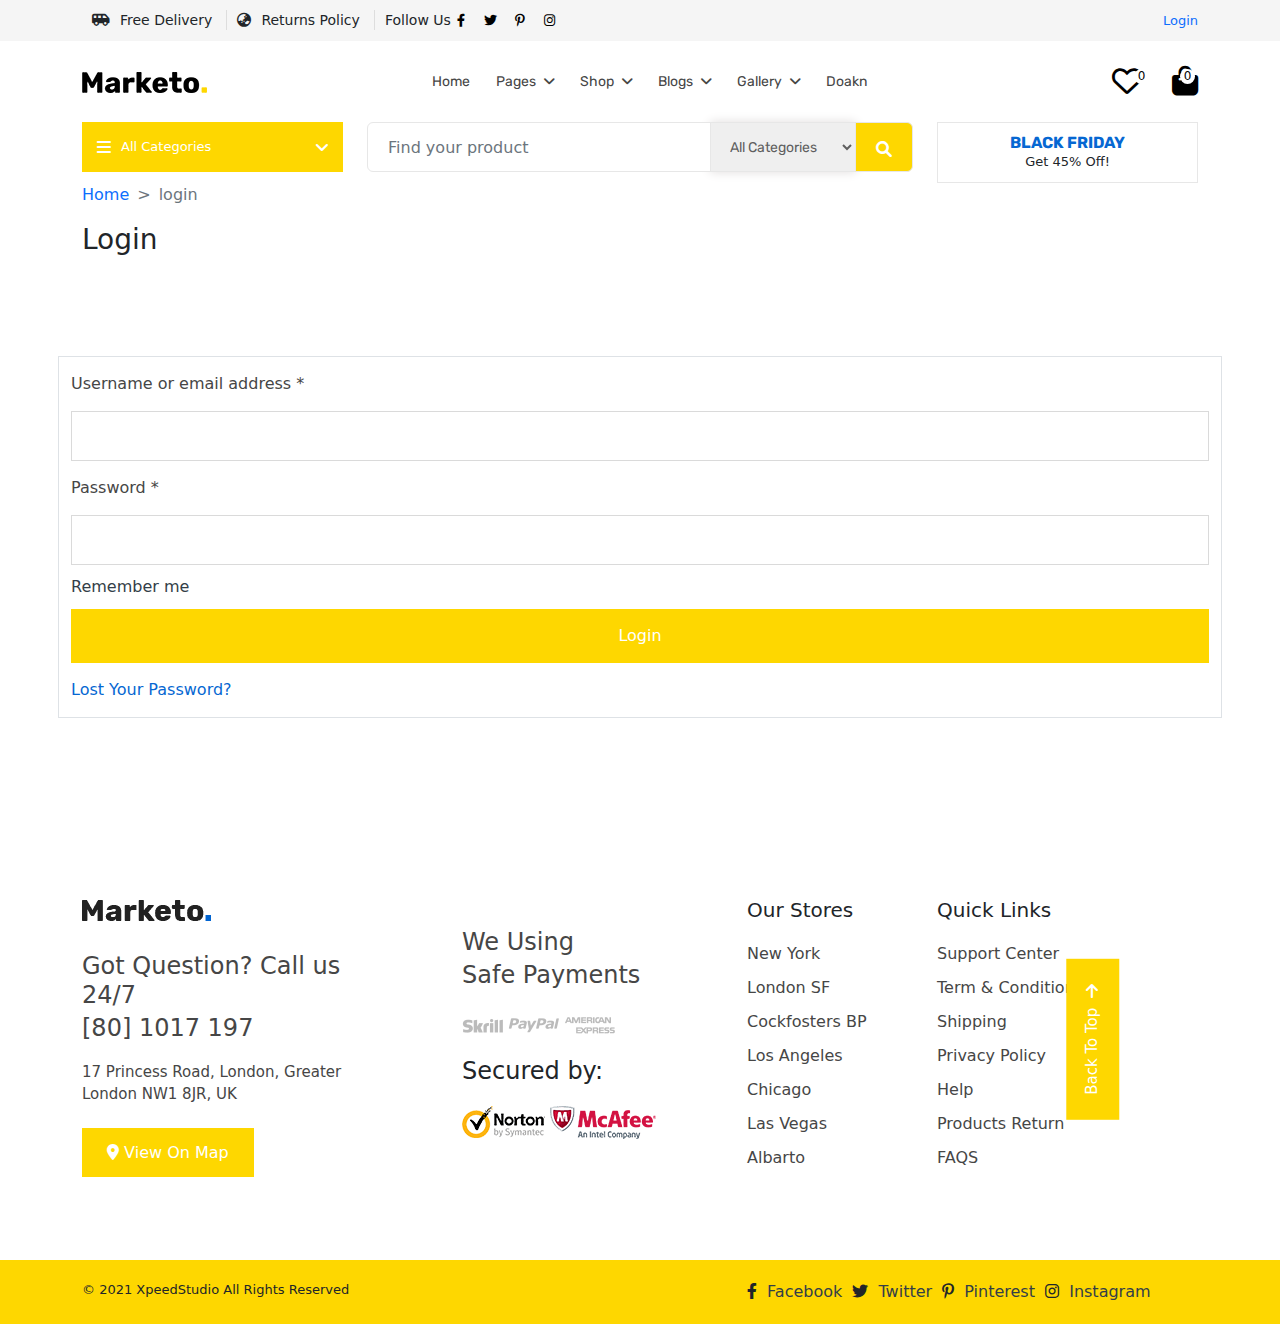
<file: login.html>
<!DOCTYPE html>
<html lang="en">

<head>
  <meta charset="UTF-8" />
  <meta http-equiv="X-UA-Compatible" content="IE=edge" />
  <meta name="viewport" content="width=device-width, initial-scale=1.0" />
  <title>Document</title>
  <link href="https://fonts.googleapis.com/css2?family=Roboto:wght@300;400&family=Rubik:wght@300;400&display=swap"
    rel="stylesheet" />
  <link rel="stylesheet" href="https://cdn.jsdelivr.net/npm/swiper/swiper-bundle.min.css" />
  <link rel="stylesheet" href="css/slick.css">
  <link rel="stylesheet" href="css/bootstrap.min.css" />
  <link rel="stylesheet" href="css/fonawsome.all.min.css" />
  <link rel="stylesheet" href="css/style.css" />
  <link rel="stylesheet" href="css/responsive.css" />
</head>

<body>
  <header id="header" class="d-none d-md-block">
    <div class="container">
      <div class="row justify-content-between align-items-center">
        <div class="col-md-10 col-lg-6">
          <div class="header_left">
            <ul>
              <li><i class="fa-solid fa-van-shuttle"></i>Free Delivery</li>
              <li><i class="fa-solid fa-earth-asia"></i>Returns Policy</li>
              <li>
                Follow Us
                <a href="#"><i class="fa-brands fa-facebook-f"></i></a>
                <a href="#"><i class="fa-brands fa-twitter"></i></a>
                <a href="#"><i class="fa-brands fa-pinterest-p"></i></a>
                <a href="#"><i class="fa-brands fa-instagram"></i></a>
              </li>
            </ul>
          </div>
        </div>
        <div class="col-md-2 col-lg-6">
          <div class="header_right">
            <p><a href="login.html">Login</a></p>
          </div>
        </div>
      </div>
    </div>
  </header>
  <!-- header menu -->
  <nav id="main_menu">
    <div class="container">
      <div class="main_menu_row">
        <div class="logo">
          <a href="index.html"><img src="images/logo.png" alt="" /></a>
        </div>
        <div class="menu d-none d-lg-block">
          <ul>
            <li>
              <a class="active" href="index.html">Home</a>
            </li>
            <li class="dropdown_menu">
              <a class="active" href="#">Pages
                <i class="fa-solid fa-angle-down"></i>
              </a>
              <ul>
                <li><a href="about  us.html">About us</a></li>
                <li><a href="contact.html">Contact</a></li>
                <li><a href="faq.html">FAQ</a></li>
                <li><a href="#">Terms and Conditions</a></li>
                <li class="dropdown_menu_2">
                  <a href="product.html">Products
                    <i class="fa-solid fa-angle-down"></i>
                  </a>
                  <ul>
                    <li><a href="#">Products Category</a></li>
                    <li><a href="#">Products Category V2</a></li>
                  </ul>
                </li>
              </ul>
            </li>
            <li class="dropdown_menu">
              <a class="active" href="shop.html">Shop
                <i class="fa-solid fa-angle-down"></i>
              </a>
              <ul>
                <li><a href="#">Shop</a></li>
                <li><a href="product details.html">Product Details</a></li>
              </ul>
            </li>
            <li class="dropdown_menu">
              <a class="active" href="#">Blogs
                <i class="fa-solid fa-angle-down"></i>
              </a>
              <ul>
                <li><a href="blog.html">blog</a></li>
                <li><a href="blog single.html">blog single</a></li>
              </ul>
            </li>
            <li class="mega_menu">
              <a class="active" href="#">Gallery
                <i class="fa-solid fa-angle-down"></i>
              </a>
              <div class="mega_menu_inner">
                <div class="mega_menu_items">
                  <h3>Theme Elements</h3>
                  <p>Pages that every website needs.</p>
                  <div class="mega_menu_links">
                    <a href="#">Accessories</a>
                    <a href="#">Camera</a>
                    <a href="#">Headphone</a>
                    <a href="#">Gamepad</a>
                    <a href="#">Laptop</a>
                    <a href="#">Mobile</a>
                  </div>
                </div>
                <div class="mega_menu_items">
                  <h3>Theme Elements</h3>
                  <p>Pages that every website needs.</p>
                  <div class="mega_menu_links">
                    <a href="#">Shop</a>
                    <a href="#">Product Details</a>
                    <a href="#">Wishlist</a>
                    <a href="#">Product Categoy</a>
                    <a href="#">Blog</a>
                    <a href="#">Blog Single</a>
                  </div>
                </div>
                <div class="mega_menu_items">
                  <h3>Theme Elements</h3>
                  <p>Pages that every website needs.</p>
                  <div class="mega_menu_links">
                    <a href="#">Product Category V2</a>
                    <a href="#">Contact</a>
                    <a href="#">Terms and Conditions</a>
                    <a href="#">FAQ</a>
                    <a href="#">About Us</a>
                    <a href="#">woocommerce-placeholder</a>
                  </div>
                </div>
                <div class="mega_menu_items">
                  <h3>Theme Elements</h3>
                  <p>Pages that every website needs.</p>
                  <h4>
                    The Apple Watch, with its inbuilt speaker <br />
                    and microphone, gives you the freedom <br />
                    to call your friends directly from your wrist. This
                    splash-resistant.
                  </h4>
                </div>
              </div>
            </li>
            <li>
              <a class="active" href="#">Doakn</a>
            </li>
          </ul>
        </div>
        <div class="mobile_menu_icon d-lg-none">
          <i class="fas fa-bars" data-bs-toggle="offcanvas" data-bs-target="#mobile_menu"
            aria-controls="offcanvasRight">
          </i>
        </div>
        <div class="header_cart_icon">
          <a href="wishlist.html">
            <i class="fa-regular fa-heart"></i>
            <span>0</span>
          </a>
          <a data-bs-toggle="offcanvas" data-bs-target="#cart_scroll" aria-controls="offcanvasRight" href="#"><i
              class="fa-solid fa-bag-shopping"></i>
            <span>0</span>
          </a>
        </div>
      </div>
    </div>
  </nav>
  <!-- cart right scrollbar -->
  <div class="offcanvas offcanvas-end" tabindex="-1" id="cart_scroll" aria-labelledby="offcanvasRightLabel">
    <div class="offcanvas-header">
      <h5 class="offcanvas-title" id="offcanvasRightLabel">Shopping cart</h5>
      <button type="button" class="btn-close" data-bs-dismiss="offcanvas" aria-label="Close"></button>
    </div>
    <div class="offcanvas-body cart_item">
      <div class="row">
        <div class="col-lg-4">
          <div class="offcanvas_img">
            <img width="100" src="images/cart item1.png" alt="" />
          </div>
        </div>
       <div class="col-lg-8">
        <div class="cart_content">
          <h3>Camera Drone <br>
          <span>1 <h3>x $540.00</h3></span></h3>
          <i class="fas fa-close ms-auto"></i>
        </div>
       </div>
      </div>
      <div class="row">
        <div class="col-lg-4">
          <div class="offcanvas_img">
            <img width="100" src="images/top cat lap2.jpg" alt="" />
          </div>
        </div>
       <div class="col-lg-8">
        <hr>
        <div class="cart_content">
          <h3>Laptop<br>
          <span>1 <h3>x $340.00</h3></span></h3>
          <i class="fas fa-close ms-auto"></i>
        </div>
       </div>
      </div>
      <div class="cart_content">
        <span class="me-1">Subtotal:</span>
        <h3>$880.00</h3>
      </div>
     <div class="cart_btn">
      <a href="viewcart.html">View Cart</a>
      <a href="checkout.html">Checkout</a>
     </div>
    </div>
  </div>
  <!-- mobile menu -->
  <div class="offcanvas offcanvas-start" tabindex="-1" id="mobile_menu" aria-labelledby="offcanvasRightLabel">
    <div class="offcanvas-header">
      <a href="#"><img src="images/logo.png" alt="" /></a>
      <button type="button" class="btn-close" data-bs-dismiss="offcanvas" aria-label="Close"></button>
    </div>
    <div class="offcanvas-body menu_items">
      <ul>
        <li><a href="">home</a></li>
        <li>
          <a data-bs-toggle="collapse" href="#page">
            Pages<i class="fa-solid fa-angle-down"></i>
          </a>
          <div class="collapse" id="page">
            <ul>
              <li><a href="about  us.html">About us</a></li>
              <li><a href="contact.html">Contact</a></li>
              <li><a href="faq.html">FAQ</a></li>
              <li><a href="#">Terms and Conditions</a></li>
            </ul>
            <a data-bs-toggle="collapse" href="#new">Product
              <i class="fa-solid fa-angle-down"></i>
            </a>
            <div class="collapse" id="new">
              <ul>
                <li><a href="product.html">Products Category</a></li>
                <li><a href="#">Products Category V2</a></li>
              </ul>
            </div>
          </div>
        </li>
        <li>
          <a data-bs-toggle="collapse" href="#shop">Shop
            <i class="fa-solid fa-angle-down"></i>
          </a>
          <div class="collapse" id="shop">
            <ul>
              <li><a href="#">About us</a></li>
              <li><a href="#">Contact</a></li>
            </ul>
          </div>
        </li>
        <li>
          <a data-bs-toggle="collapse" href="#blog">Blogs
            <i class="fa-solid fa-angle-down"></i>
          </a>
          <div class="collapse" id="blog">
            <ul>
              <li><a href="#">Products Category</a></li>
              <li><a href="#">Products Category V2</a></li>
            </ul>
          </div>
        </li>
        <li>
          <a href="#">Gallery </a>
        </li>
        <li>
          <a href="#">Doakn</a>
        </li>
      </ul>
    </div>
  </div>
  <!-- category menu -->
  <div id="categories" class="d-none d-md-block">
    <div class="container">
      <div class="row">
        <div class="col-md-3">
          <div class="all_category">
            <div class="category_icons">
              <i class="fas fa-bars"></i>
              <p>All Categories</p>
              <i class="fas fa-angle-down ms-auto"></i>
            </div>
            <div class="category_menu">
              <ul>
                <li>
                  <a href="#">Electronics
                    <i class="fas fa-angle-up"></i>
                  </a>
                </li>
                <li>
                  <a href="#">Men’s Fashion
                    <i class="fas fa-angle-up"></i>
                  </a>
                </li>
                <li>
                  <a href="#">Women’s Fashion
                    <i class="fas fa-angle-up"></i>
                  </a>
                </li>
                <li>
                  <a href="#">Office & Security
                    <i class="fas fa-angle-up"></i>
                  </a>
                </li>
                <li><a href="#">Camera</a></li>
                <li><a href="#">Drone</a></li>
                <li><a href="#">Gamepad</a></li>
                <li><a href="#">Mobile</a></li>
                <li><a href="#">Speaker</a></li>
                <li><a href="#">All Categories</a></li>
              </ul>
            </div>
          </div>
        </div>
        <div class="col-md-6">
          <div class="search_category">
            <form action="">
              <div class="input-group">
                <input type="text" class="form-control" placeholder="Find your product" />
                <select name="" id="">
                  <option>All Categories</option>
                  <option>Portable</option>
                  <option>Watch</option>
                  <option>Speaker</option>
                  <option>Projector</option>
                  <option>Mobile</option>
                  <option>Light</option>
                  <option>Laptop</option>
                  <option>Headphone</option>
                  <option>Google Glass</option>
                  <option>Gamepad</option>
                  <option>Drone</option>
                  <option>Camera</option>
                  <option>3d Glass</option>
                  <option>Uncategorized</option>
                </select>
                <button class="btn btn-outline-secondary" type="submit">
                  <i class="fas fa-search"></i>
                </button>
              </div>
            </form>
          </div>
        </div>
        <div class="col-md-3">
          <div class="discount">
            <h3>black friday</h3>
            <p>get 45% off!</p>
          </div>
        </div>
      </div>
    </div>
  </div>
  <!-- breadcrubms -->
  <div class="container">
    <nav style="--bs-breadcrumb-divider: '>'" aria-label="breadcrumb">
      <ol class="breadcrumb">
        <li class="breadcrumb-item"><a href="#">Home</a></li>
        <li class="breadcrumb-item active" aria-current="page">login</li>
      </ol>
    </nav>
  </div>
  <!-- login -->
  <section id="login">
    <div class="container">
        <div class="row">
            <h2>Login</h2>
            <form action="">
                <div class="row border">
                    <div class="col-12">
                        <label for="">Username or email address *</label>
                        <input type="text">
                    </div>
                    <div class="col-12">
                        <label for="">Password *</label>
                        <input type="text">
                    </div>
                    <p>Remember me</p>
                    <div class="col-12">
                        <button type="submit">Login</button>
                    </div>

                    <a href="">Lost Your Password?</a>
                </div>
            </form>
        </div>
    </div>
  </section>
  <!-- footer -->
  <section id="footer">
    <div class="container">
      <div class="row">
        <div class="col-lg-4 col-sm-6">
          <div class="footer_logo">
            <img src="images/footer logo.png" alt="" />
          </div>
          <div class="footer_content">
            <h3>
              Got Question? Call us <br />
              24/7
            </h3>
            <span>[80] 1017 197</span>
            <p>
              17 Princess Road, London, Greater <br />
              London NW1 8JR, UK
            </p>
            <a href="#"><i class="fa-solid fa-location-dot"></i> View On Map</a>
          </div>
        </div>
        <div class="col-lg-3 col-sm-6">
          <div class="footer_content">
            <h3>We Using</h3>
            <span>Safe Payments</span>
            <div class="payment_img">
              <img src="images/pay1.png" alt="" />
              <img src="images/pay2.png" alt="" />
              <img src="images/pay3.png" alt="" />
            </div>
            <h4>Secured by:</h4>
            <div class="secure_img">
              <img src="images/sec1.png" alt="" />
              <img src="images/sec2.png" alt="" />
            </div>
          </div>
        </div>
        <div class="col-lg-2 col-sm-6">
          <div class="footer_ul">
            <h2>Our Stores</h2>
            <ul>
              <li>New York</li>
              <li>London SF</li>
              <li>Cockfosters BP</li>
              <li>Los Angeles</li>
              <li>Chicago</li>
              <li>Las Vegas</li>
              <li>Albarto</li>
            </ul>
          </div>
        </div>
        <div class="col-lg-3 col-sm-6">
          <div class="footer_ul">
            <h2>Quick Links</h2>
            <ul>
              <li><a href="#">Support Center</a></li>
              <li><a href="#">Term & Conditions</a></li>
              <li><a href="#">Shipping</a></li>
              <li><a href="#">Privacy Policy</a></li>
              <li><a href="#">Help</a></li>
              <li><a href="#">Products Return</a></li>
              <li><a href="#">FAQS</a></li>
            </ul>
            <div class="back_top">
              <p>Back To Top</p>
              <i class="fas fa-arrow-right"></i>
            </div>
          </div>
        </div>
      </div>
    </div>
  </section>
  <!-- copyright -->
  <!-- copyright -->
  <section id="copyright">
    <div class="container">
      <div class="row">
        <div class="col-12 col-lg-7 col-md-6">
          <div class="copyright_text">
            <p>© 2021 XpeedStudio All Rights Reserved </p>
          </div>
        </div>
        <div class="col-12 col-lg-5 col-md-6">
          <div class="copyright_icon">
            <ul>
              <li>
                <i class="fa-brands fa-facebook-f"></i>
                <a href="#">Facebook</a>
              </li>
              <li>
                <i class="fa-brands fa-twitter"></i>
                <a href="#">Twitter</a>
              </li>
              <li>
                <i class="fa-brands fa-pinterest-p"></i>
                <a href="#">Pinterest</a>
              </li>
              <li>
                <i class="fa-brands fa-instagram"></i>
                <a href="#">Instagram</a>
              </li>
            </ul>
          </div>
        </div>
      </div>
    </div>
  </section>
  <script src="jquery/bootstrap.bundle.min.js"></script>
  <script src="jquery/jquery-1.12.4.min.js"></script>
  <script src="https://cdn.jsdelivr.net/npm/swiper/swiper-bundle.min.js"></script>
  <script src="jquery/slick.min.js"></script>
  <script src="jquery/script.js"></script>
</body>

</html>
</file>
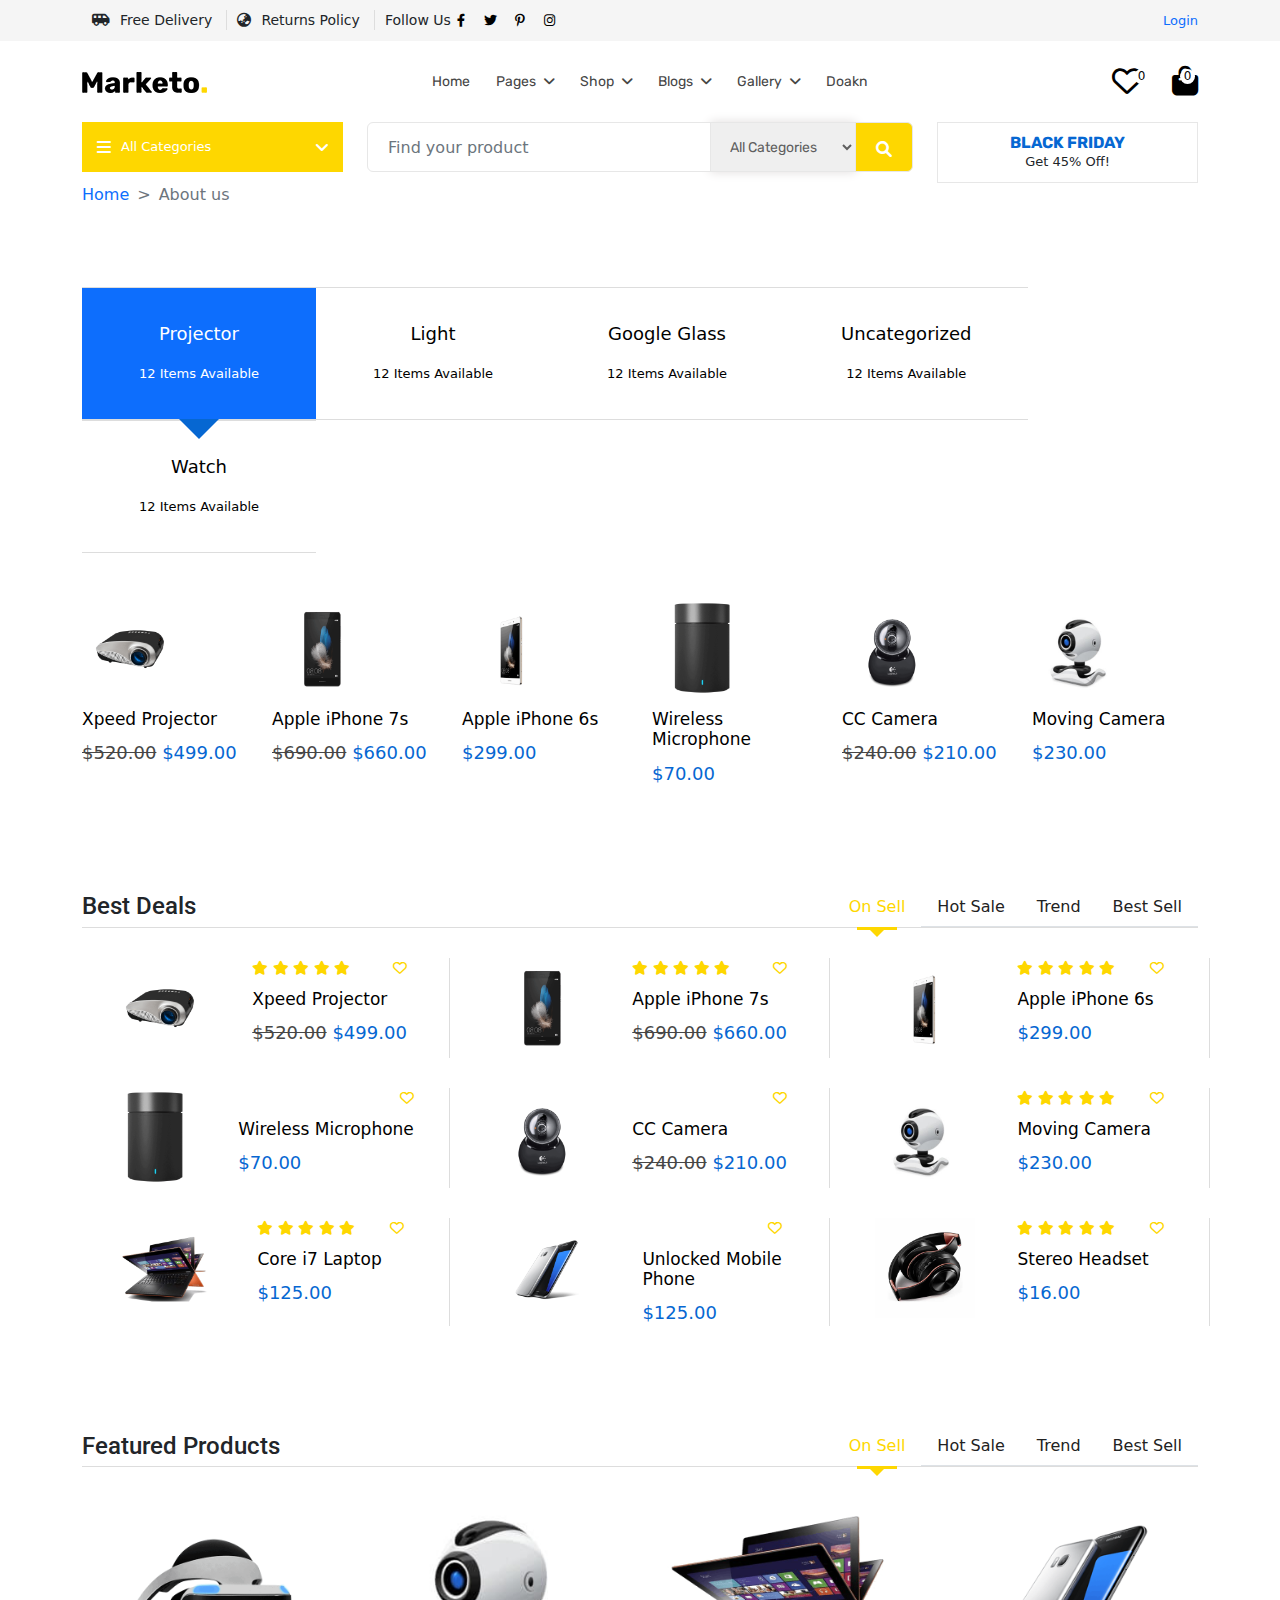
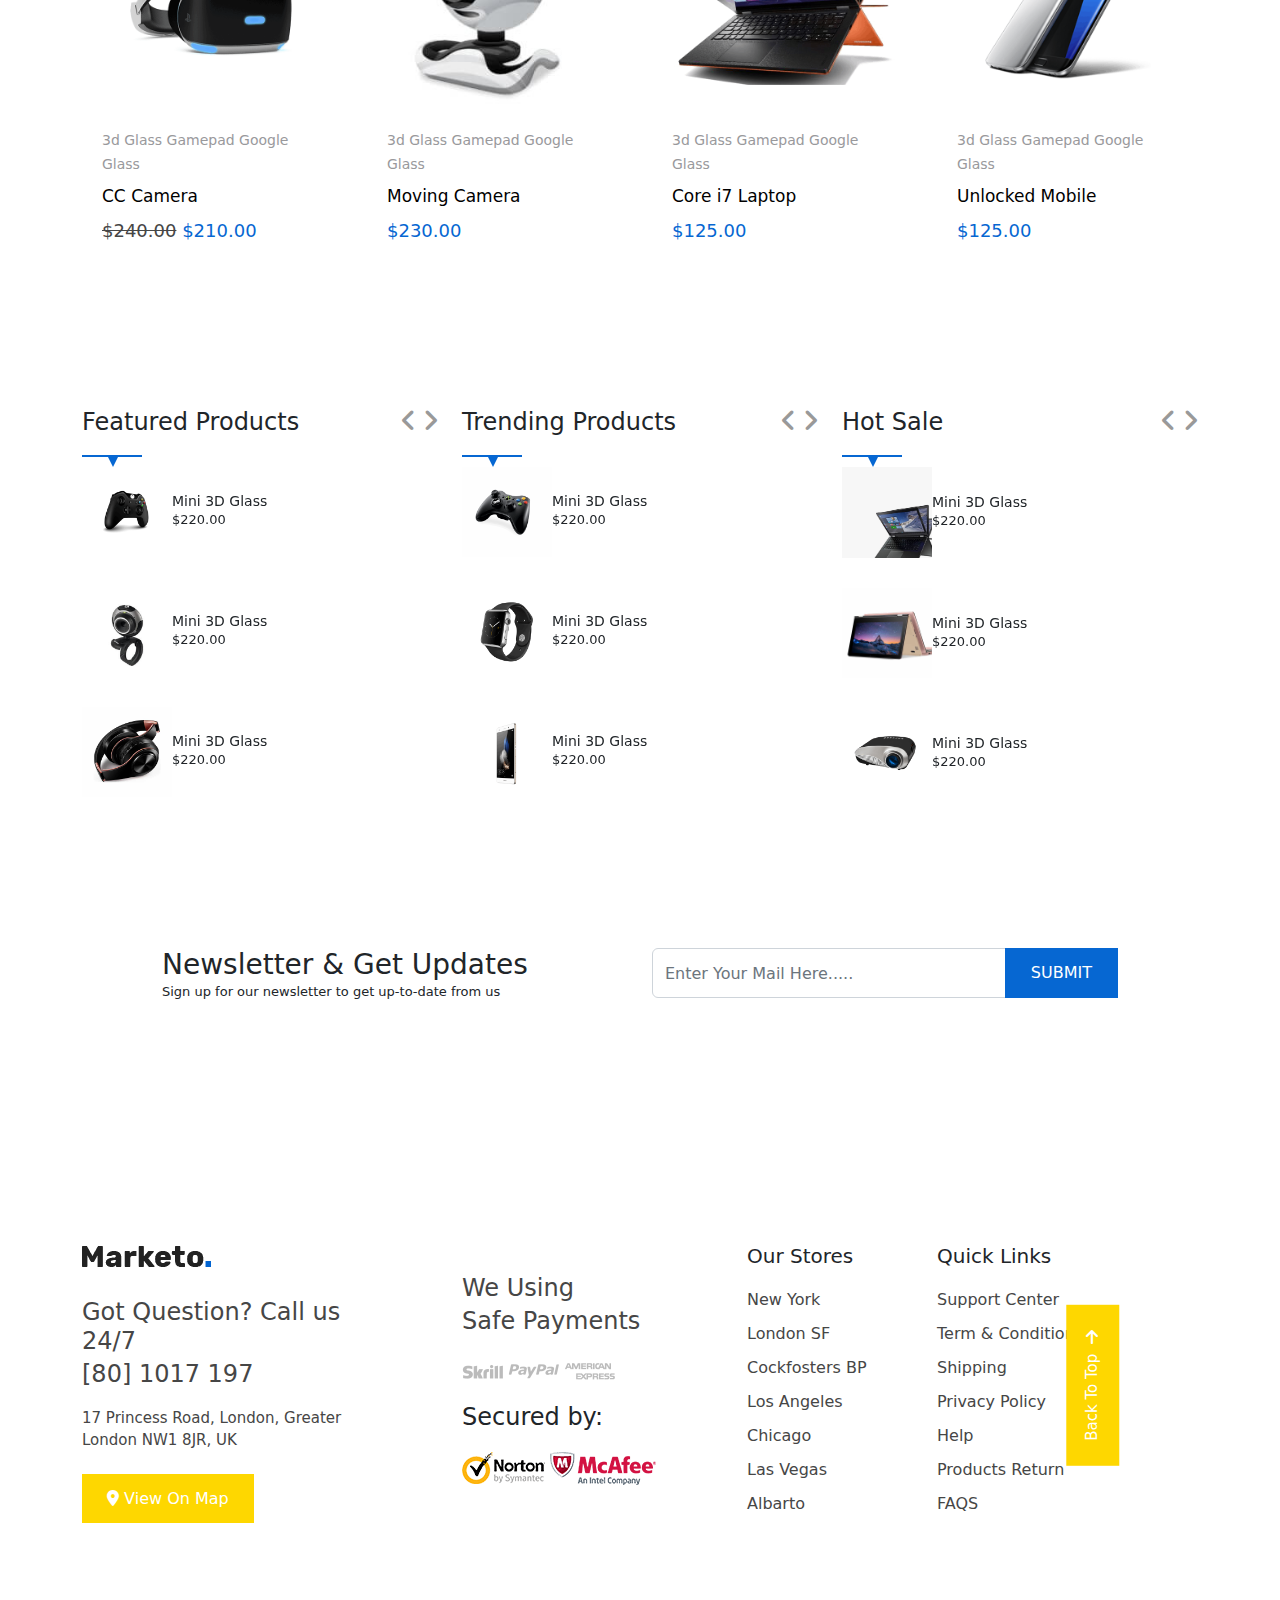
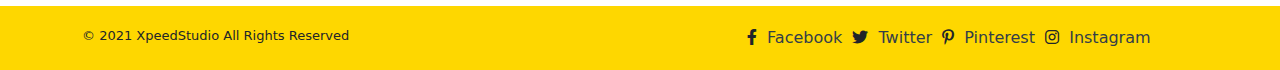
<file: product.html>
<!DOCTYPE html>
<html lang="en">

<head>
  <meta charset="UTF-8" />
  <meta http-equiv="X-UA-Compatible" content="IE=edge" />
  <meta name="viewport" content="width=device-width, initial-scale=1.0" />
  <title>Document</title>
  <link href="https://fonts.googleapis.com/css2?family=Roboto:wght@300;400&family=Rubik:wght@300;400&display=swap"
    rel="stylesheet" />
  <link rel="stylesheet" href="https://cdn.jsdelivr.net/npm/swiper/swiper-bundle.min.css" />
  <link rel="stylesheet" href="css/slick.css">
  <link rel="stylesheet" href="css/bootstrap.min.css" />
  <link rel="stylesheet" href="css/fonawsome.all.min.css" />
  <link rel="stylesheet" href="css/style.css" />
  <link rel="stylesheet" href="css/responsive.css" />
</head>

<body>
  <header id="header" class="d-none d-md-block">
    <div class="container">
      <div class="row justify-content-between align-items-center">
        <div class="col-md-10 col-lg-6">
          <div class="header_left">
            <ul>
              <li><i class="fa-solid fa-van-shuttle"></i>Free Delivery</li>
              <li><i class="fa-solid fa-earth-asia"></i>Returns Policy</li>
              <li>
                Follow Us
                <a href="#"><i class="fa-brands fa-facebook-f"></i></a>
                <a href="#"><i class="fa-brands fa-twitter"></i></a>
                <a href="#"><i class="fa-brands fa-pinterest-p"></i></a>
                <a href="#"><i class="fa-brands fa-instagram"></i></a>
              </li>
            </ul>
          </div>
        </div>
        <div class="col-md-2 col-lg-6">
          <div class="header_right">
            <p><a href="login.html">Login</a></p>
          </div>
        </div>
      </div>
    </div>
  </header>
  <!-- header menu -->
  <nav id="main_menu">
    <div class="container">
      <div class="main_menu_row">
        <div class="logo">
          <a href="index.html"><img src="images/logo.png" alt="" /></a>
        </div>
        <div class="menu d-none d-lg-block">
          <ul>
            <li>
              <a class="active" href="index.html">Home</a>
            </li>
            <li class="dropdown_menu">
              <a class="active" href="#">Pages
                <i class="fa-solid fa-angle-down"></i>
              </a>
              <ul>
                <li><a href="about  us.html">About us</a></li>
                <li><a href="contact.html">Contact</a></li>
                <li><a href="faq.html">FAQ</a></li>
                <li><a href="#">Terms and Conditions</a></li>
                <li class="dropdown_menu_2">
                  <a href="product.html">Products
                    <i class="fa-solid fa-angle-down"></i>
                  </a>
                  <ul>
                    <li><a href="#">Products Category</a></li>
                    <li><a href="#">Products Category V2</a></li>
                  </ul>
                </li>
              </ul>
            </li>
            <li class="dropdown_menu">
              <a class="active" href="shop.html">Shop
                <i class="fa-solid fa-angle-down"></i>
              </a>
              <ul>
                <li><a href="#">Shop</a></li>
                <li><a href="product details.html">Product Details</a></li>
              </ul>
            </li>
            <li class="dropdown_menu">
              <a class="active" href="#">Blogs
                <i class="fa-solid fa-angle-down"></i>
              </a>
              <ul>
                <li><a href="blog.html">blog</a></li>
                <li><a href="blog single.html">blog single</a></li>
              </ul>
            </li>
            <li class="mega_menu">
              <a class="active" href="#">Gallery
                <i class="fa-solid fa-angle-down"></i>
              </a>
              <div class="mega_menu_inner">
                <div class="mega_menu_items">
                  <h3>Theme Elements</h3>
                  <p>Pages that every website needs.</p>
                  <div class="mega_menu_links">
                    <a href="#">Accessories</a>
                    <a href="#">Camera</a>
                    <a href="#">Headphone</a>
                    <a href="#">Gamepad</a>
                    <a href="#">Laptop</a>
                    <a href="#">Mobile</a>
                  </div>
                </div>
                <div class="mega_menu_items">
                  <h3>Theme Elements</h3>
                  <p>Pages that every website needs.</p>
                  <div class="mega_menu_links">
                    <a href="#">Shop</a>
                    <a href="#">Product Details</a>
                    <a href="#">Wishlist</a>
                    <a href="#">Product Categoy</a>
                    <a href="#">Blog</a>
                    <a href="#">Blog Single</a>
                  </div>
                </div>
                <div class="mega_menu_items">
                  <h3>Theme Elements</h3>
                  <p>Pages that every website needs.</p>
                  <div class="mega_menu_links">
                    <a href="#">Product Category V2</a>
                    <a href="#">Contact</a>
                    <a href="#">Terms and Conditions</a>
                    <a href="#">FAQ</a>
                    <a href="#">About Us</a>
                    <a href="#">woocommerce-placeholder</a>
                  </div>
                </div>
                <div class="mega_menu_items">
                  <h3>Theme Elements</h3>
                  <p>Pages that every website needs.</p>
                  <h4>
                    The Apple Watch, with its inbuilt speaker <br />
                    and microphone, gives you the freedom <br />
                    to call your friends directly from your wrist. This
                    splash-resistant.
                  </h4>
                </div>
              </div>
            </li>
            <li>
              <a class="active" href="#">Doakn</a>
            </li>
          </ul>
        </div>
        <div class="mobile_menu_icon d-lg-none">
          <i class="fas fa-bars" data-bs-toggle="offcanvas" data-bs-target="#mobile_menu"
            aria-controls="offcanvasRight">
          </i>
        </div>
        <div class="header_cart_icon">
          <a href="wishlist.html">
            <i class="fa-regular fa-heart"></i>
            <span>0</span>
          </a>
          <a data-bs-toggle="offcanvas" data-bs-target="#cart_scroll" aria-controls="offcanvasRight" href="#"><i
              class="fa-solid fa-bag-shopping"></i>
            <span>0</span>
          </a>
        </div>
      </div>
    </div>
  </nav>
  <!-- cart right scrollbar -->
  <div class="offcanvas offcanvas-end" tabindex="-1" id="cart_scroll" aria-labelledby="offcanvasRightLabel">
    <div class="offcanvas-header">
      <h5 class="offcanvas-title" id="offcanvasRightLabel">Shopping cart</h5>
      <button type="button" class="btn-close" data-bs-dismiss="offcanvas" aria-label="Close"></button>
    </div>
    <div class="offcanvas-body cart_item">
      <div class="row">
        <div class="col-lg-4">
          <div class="offcanvas_img">
            <img width="100" src="images/cart item1.png" alt="" />
          </div>
        </div>
       <div class="col-lg-8">
        <div class="cart_content">
          <h3>Camera Drone <br>
          <span>1 <h3>x $540.00</h3></span></h3>
          <i class="fas fa-close ms-auto"></i>
        </div>
       </div>
      </div>
      <div class="row">
        <div class="col-lg-4">
          <div class="offcanvas_img">
            <img width="100" src="images/top cat lap2.jpg" alt="" />
          </div>
        </div>
       <div class="col-lg-8">
        <hr>
        <div class="cart_content">
          <h3>Laptop<br>
          <span>1 <h3>x $340.00</h3></span></h3>
          <i class="fas fa-close ms-auto"></i>
        </div>
       </div>
      </div>
      <div class="cart_content">
        <span class="me-1">Subtotal:</span>
        <h3>$880.00</h3>
      </div>
     <div class="cart_btn">
      <a href="viewcart.html">View Cart</a>
      <a href="checkout.html">Checkout</a>
     </div>
    </div>
  </div>
  <!-- mobile menu -->
  <div class="offcanvas offcanvas-start" tabindex="-1" id="mobile_menu" aria-labelledby="offcanvasRightLabel">
    <div class="offcanvas-header">
      <a href="#"><img src="images/logo.png" alt="" /></a>
      <button type="button" class="btn-close" data-bs-dismiss="offcanvas" aria-label="Close"></button>
    </div>
    <div class="offcanvas-body menu_items">
      <ul>
        <li><a href="">home</a></li>
        <li>
          <a data-bs-toggle="collapse" href="#page">
            Pages<i class="fa-solid fa-angle-down"></i>
          </a>
          <div class="collapse" id="page">
            <ul>
              <li><a href="about  us.html">About us</a></li>
              <li><a href="contact.html">Contact</a></li>
              <li><a href="faq.html">FAQ</a></li>
              <li><a href="#">Terms and Conditions</a></li>
            </ul>
            <a data-bs-toggle="collapse" href="#new">Product
              <i class="fa-solid fa-angle-down"></i>
            </a>
            <div class="collapse" id="new">
              <ul>
                <li><a href="product.html">Products Category</a></li>
                <li><a href="#">Products Category V2</a></li>
              </ul>
            </div>
          </div>
        </li>
        <li>
          <a data-bs-toggle="collapse" href="#shop">Shop
            <i class="fa-solid fa-angle-down"></i>
          </a>
          <div class="collapse" id="shop">
            <ul>
              <li><a href="#">About us</a></li>
              <li><a href="#">Contact</a></li>
            </ul>
          </div>
        </li>
        <li>
          <a data-bs-toggle="collapse" href="#blog">Blogs
            <i class="fa-solid fa-angle-down"></i>
          </a>
          <div class="collapse" id="blog">
            <ul>
              <li><a href="#">Products Category</a></li>
              <li><a href="#">Products Category V2</a></li>
            </ul>
          </div>
        </li>
        <li>
          <a href="#">Gallery </a>
        </li>
        <li>
          <a href="#">Doakn</a>
        </li>
      </ul>
    </div>
  </div>
  <!-- category menu -->
  <div id="categories" class="d-none d-md-block">
    <div class="container">
      <div class="row">
        <div class="col-md-3">
          <div class="all_category">
            <div class="category_icons">
              <i class="fas fa-bars"></i>
              <p>All Categories</p>
              <i class="fas fa-angle-down ms-auto"></i>
            </div>
            <div class="category_menu">
              <ul>
                <li>
                  <a href="#">Electronics
                    <i class="fas fa-angle-up"></i>
                  </a>
                </li>
                <li>
                  <a href="#">Men’s Fashion
                    <i class="fas fa-angle-up"></i>
                  </a>
                </li>
                <li>
                  <a href="#">Women’s Fashion
                    <i class="fas fa-angle-up"></i>
                  </a>
                </li>
                <li>
                  <a href="#">Office & Security
                    <i class="fas fa-angle-up"></i>
                  </a>
                </li>
                <li><a href="#">Camera</a></li>
                <li><a href="#">Drone</a></li>
                <li><a href="#">Gamepad</a></li>
                <li><a href="#">Mobile</a></li>
                <li><a href="#">Speaker</a></li>
                <li><a href="#">All Categories</a></li>
              </ul>
            </div>
          </div>
        </div>
        <div class="col-md-6">
          <div class="search_category">
            <form action="">
              <div class="input-group">
                <input type="text" class="form-control" placeholder="Find your product" />
                <select name="" id="">
                  <option>All Categories</option>
                  <option>Portable</option>
                  <option>Watch</option>
                  <option>Speaker</option>
                  <option>Projector</option>
                  <option>Mobile</option>
                  <option>Light</option>
                  <option>Laptop</option>
                  <option>Headphone</option>
                  <option>Google Glass</option>
                  <option>Gamepad</option>
                  <option>Drone</option>
                  <option>Camera</option>
                  <option>3d Glass</option>
                  <option>Uncategorized</option>
                </select>
                <button class="btn btn-outline-secondary" type="submit">
                  <i class="fas fa-search"></i>
                </button>
              </div>
            </form>
          </div>
        </div>
        <div class="col-md-3">
          <div class="discount">
            <h3>black friday</h3>
            <p>get 45% off!</p>
          </div>
        </div>
      </div>
    </div>
  </div>
  <!-- breadcrubms -->
  <div class="container">
    <nav style="--bs-breadcrumb-divider: '>'" aria-label="breadcrumb">
      <ol class="breadcrumb">
        <li class="breadcrumb-item"><a href="#">Home</a></li>
        <li class="breadcrumb-item active" aria-current="page">About us</li>
      </ol>
    </nav>
  </div>
  <!-- tabs -->
  <section id="product_cat">
    <div class="container">
      <ul class="nav nav-pills mb-3" id="pills-tab" role="tablist">
        <li class="nav-item" role="presentation">
          <button class="nav-link active" id="pills-home-tab" data-bs-toggle="pill" data-bs-target="#projector">
            <h2>projector</h2>
            <p>12 items available</p>
          </button>
        </li>
        <li class="nav-item" role="presentation">
          <button class="nav-link" id="pills-profile-tab" data-bs-toggle="pill" data-bs-target="#light">
            <h2>light</h2>
            <p>12 items available</p>
          </button>
        </li>
        <li class="nav-item" role="presentation">
          <button class="nav-link" id="pills-profile-tab" data-bs-toggle="pill" data-bs-target="#google_glass">
            <h2>google glass</h2>
            <p>12 items available</p>
          </button>
        </li>
        <li class="nav-item" role="presentation">
          <button class="nav-link" id="pills-profile-tab" data-bs-toggle="pill" data-bs-target="#Uncategorized">
            <h2>Uncategorized</h2>
            <p>12 items available</p>
          </button>
        </li>
        <li class="nav-item" role="presentation">
          <button class="nav-link" id="pills-profile-tab" data-bs-toggle="pill" data-bs-target="#watch">
            <h2>watch</h2>
            <p>12 items available</p>
          </button>
        </li>
      </ul>
      <div class="tab-content" id="pills-tabContent">
        <div class="tab-pane fade show active" id="projector">
          <div class="row">
            <div class="col-lg-2 col-6 col-md-4 pro_inner">
              <div class="top_cat_img">
                <img src="images/top cat pro1.png" alt="" />
              </div>
              <div class="top_cat_text">
                <a href="#">
                  <h4>Xpeed Projector</h4>
                </a>
                <p><strike>$520.00</strike> $499.00</p>
              </div>
            </div>
            <div class="col-lg-2 col-6 col-md-4 pro_inner">
              <div class="top_cat_img">
                <img src="images/top cat pro2.png" alt="" />
              </div>
              <div class="top_cat_text">
                <a href="#">
                  <h4>Apple iPhone 7s</h4>
                </a>
                <p><strike>$690.00</strike> $660.00</p>
              </div>
            </div>
            <div class="col-lg-2 col-6 col-md-4 pro_inner">
              <div class="top_cat_img">
                <img src="images/top cat pro3.png" alt="" />
              </div>
              <div class="top_cat_text">
                <a href="#">
                  <h4>Apple iPhone 6s</h4>
                </a>
                <p>$299.00</p>
              </div>
            </div>
            <div class="col-lg-2 col-6 col-md-4 pro_inner">
              <div class="top_cat_img">
                <img src="images/top cat pro4.png" alt="" />
              </div>
              <div class="top_cat_text">
                <a href="#">
                  <h4>Wireless Microphone</h4>
                </a>
                <p>$70.00</p>
              </div>
            </div>
            <div class="col-lg-2 col-6 col-md-4 pro_inner">
              <div class="top_cat_img">
                <img src="images/top cat pro5.png" alt="" />
              </div>
              <div class="top_cat_text">
                <a href="#">
                  <h4>CC Camera</h4>
                </a>
                <p><strike>$240.00</strike> $210.00</p>
              </div>
            </div>
            <div class="col-lg-2 col-6 col-md-4 pro_inner">
              <div class="top_cat_img">
                <img src="images/top cat pro6.jpg" alt="" />
              </div>
              <div class="top_cat_text">
                <a href="#">
                  <h4>Moving Camera</h4>
                </a>
                <p>$230.00</p>
              </div>
            </div>
          </div>
        </div>
        <div class="tab-pane fade" id="light">
          <div class="row">
            <div class="col-lg-2 col-6 col-md-4 pro_inner">
              <div class="top_cat_img">
                <img src="images/top cat pro2.png" alt="" />
              </div>
              <div class="top_cat_text">
                <a href="#">
                  <h4>Apple iPhone 7s</h4>
                </a>
                <p><strike>$690.00</strike> $660.00</p>
              </div>
            </div>
            <div class="col-lg-2 col-6 col-md-4 pro_inner">
              <div class="top_cat_img">
                <img src="images/top cat pro3.png" alt="" />
              </div>
              <div class="top_cat_text">
                <a href="#">
                  <h4>Apple iPhone 6s</h4>
                </a>
                <p>$299.00</p>
              </div>
            </div>
            <div class="col-lg-2 col-6 col-md-4 pro_inner">
              <div class="top_cat_img">
                <img src="images/top cat pro4.png" alt="" />
              </div>
              <div class="top_cat_text">
                <a href="#">
                  <h4>Wireless Microphone</h4>
                </a>
                <p>$70.00</p>
              </div>
            </div>
            <div class="col-lg-2 col-6 col-md-4 pro_inner">
              <div class="top_cat_img">
                <img src="images/top cat pro5.png" alt="" />
              </div>
              <div class="top_cat_text">
                <a href="#">
                  <h4>CC Camera</h4>
                </a>
                <p><strike>$240.00</strike> $210.00</p>
              </div>
            </div>
            <div class="col-lg-2 col-6 col-md-4 pro_inner">
              <div class="top_cat_img">
                <img src="images/top cat pro6.jpg" alt="" />
              </div>
              <div class="top_cat_text">
                <a href="#">
                  <h4>Moving Camera</h4>
                </a>
                <p>$230.00</p>
              </div>
            </div>
            <div class="col-lg-2 col-6 col-md-4 pro_inner">
              <div class="top_cat_img">
                <img src="images/top cat pro7.png" alt="" />
              </div>
              <div class="top_cat_text">
                <a href="#">
                  <h4>Xpeed Projector</h4>
                </a>
                <p><strike>$520.00</strike> $499.00</p>
              </div>
            </div>
          </div>
        </div>
        <div class="tab-pane fade" id="google_glass">
          <div class="row">
            <div class="col-lg-2 col-6 col-md-4 pro_inner">
              <div class="top_cat_img">
                <img src="images/top cat pro1.png" alt="" />
              </div>
              <div class="top_cat_text">
                <a href="#">
                  <h4>Xpeed Projector</h4>
                </a>
                <p><strike>$520.00</strike> $499.00</p>
              </div>
            </div>
            <div class="col-lg-2 col-6 col-md-4 pro_inner">
              <div class="top_cat_img">
                <img src="images/top cat lap10.png" alt="" />
              </div>
              <div class="top_cat_text">
                <a href="#">
                  <h4>Apple iPhone 7s</h4>
                </a>
                <p><strike>$690.00</strike> $660.00</p>
              </div>
            </div>
            <div class="col-lg-2 col-6 col-md-4 pro_inner">
              <div class="top_cat_img">
                <img src="images/top cat lap1.jpg" alt="" />
              </div>
              <div class="top_cat_text">
                <a href="#">
                  <h4>Apple iPhone 6s</h4>
                </a>
                <p>$299.00</p>
              </div>
            </div>
            <div class="col-lg-2 col-6 col-md-4 pro_inner">
              <div class="top_cat_img">
                <img src="images/top cat gg1.png" alt="" />
              </div>
              <div class="top_cat_text">
                <a href="#">
                  <h4>Wireless Microphone</h4>
                </a>
                <p>$70.00</p>
              </div>
            </div>
            <div class="col-lg-2 col-6 col-md-4 pro_inner">
              <div class="top_cat_img">
                <img src="images/top cat pro9.jpg" alt="" />
              </div>
              <div class="top_cat_text">
                <a href="#">
                  <h4>CC Camera</h4>
                </a>
                <p><strike>$240.00</strike> $210.00</p>
              </div>
            </div>
            <div class="col-lg-2 col-6 col-md-4 pro_inner">
              <div class="top_cat_img">
                <img src="images/top cat hd1.png" alt="" />
              </div>
              <div class="top_cat_text">
                <a href="#">
                  <h4>Moving Camera</h4>
                </a>
                <p>$230.00</p>
              </div>
            </div>
          </div>
        </div>
        <div class="tab-pane fade" id="Uncategorized">
          <div class="row">
            <div class="col-lg-2 col-6 col-md-4 pro_inner">
              <div class="top_cat_img">
                <img src="images/top cat lap4.png" alt="" />
              </div>
              <div class="top_cat_text">
                <a href="#">
                  <h4>Xpeed Projector</h4>
                </a>
                <p><strike>$520.00</strike> $499.00</p>
              </div>
            </div>
            <div class="col-lg-2 col-6 col-md-4 pro_inner">
              <div class="top_cat_img">
                <img src="images/top cat hd1.png" alt="" />
              </div>
              <div class="top_cat_text">
                <a href="#">
                  <h4>Apple iPhone 7s</h4>
                </a>
                <p><strike>$690.00</strike> $660.00</p>
              </div>
            </div>
            <div class="col-lg-2 col-6 col-md-4 pro_inner">
              <div class="top_cat_img">
                <img src="images/top cat hd5.png" alt="" />
              </div>
              <div class="top_cat_text">
                <a href="#">
                  <h4>Apple iPhone 6s</h4>
                </a>
                <p>$299.00</p>
              </div>
            </div>
            <div class="col-lg-2 col-6 col-md-4 pro_inner">
              <div class="top_cat_img">
                <img src="images/top cat gg12.png" alt="" />
              </div>
              <div class="top_cat_text">
                <a href="#">
                  <h4>Wireless Microphone</h4>
                </a>
                <p>$70.00</p>
              </div>
            </div>
            <div class="col-lg-2 col-6 col-md-4 pro_inner">
              <div class="top_cat_img">
                <img src="images/top cat lap9.png" alt="" />
              </div>
              <div class="top_cat_text">
                <a href="#">
                  <h4>CC Camera</h4>
                </a>
                <p><strike>$240.00</strike> $210.00</p>
              </div>
            </div>
            <div class="col-lg-2 col-6 col-md-4 pro_inner">
              <div class="top_cat_img">
                <img src="images/top cat light12.jpg" alt="" />
              </div>
              <div class="top_cat_text">
                <a href="#">
                  <h4>Moving Camera</h4>
                </a>
                <p>$230.00</p>
              </div>
            </div>
          </div>
        </div>
        <div class="tab-pane fade" id="watch">
          <div class="row">
            <div class="col-lg-2 col-6 col-md-4 pro_inner">
              <div class="top_cat_img">
                <img src="images/top cat pro2.png" alt="" />
              </div>
              <div class="top_cat_text">
                <a href="#">
                  <h4>Xpeed Projector</h4>
                </a>
                <p><strike>$520.00</strike> $499.00</p>
              </div>
            </div>
            <div class="col-lg-2 col-6 col-md-4 pro_inner">
              <div class="top_cat_img">
                <img src="images/top cat lap10.png" alt="" />
              </div>
              <div class="top_cat_text">
                <a href="#">
                  <h4>Apple iPhone 7s</h4>
                </a>
                <p><strike>$690.00</strike> $660.00</p>
              </div>
            </div>
            <div class="col-lg-2 col-6 col-md-4 pro_inner">
              <div class="top_cat_img">
                <img src="images/top cat hd2.png" alt="" />
              </div>
              <div class="top_cat_text">
                <a href="#">
                  <h4>Apple iPhone 6s</h4>
                </a>
                <p>$299.00</p>
              </div>
            </div>
            <div class="col-lg-2 col-6 col-md-4 pro_inner">
              <div class="top_cat_img">
                <img src="images/top cat gg1.png" alt="" />
              </div>
              <div class="top_cat_text">
                <a href="#">
                  <h4>Wireless Microphone</h4>
                </a>
                <p>$70.00</p>
              </div>
            </div>
            <div class="col-lg-2 col-6 col-md-4 pro_inner">
              <div class="top_cat_img">
                <img src="images/top cat pro9.jpg" alt="" />
              </div>
              <div class="top_cat_text">
                <a href="#">
                  <h4>CC Camera</h4>
                </a>
                <p><strike>$240.00</strike> $210.00</p>
              </div>
            </div>
            <div class="col-lg-2 col-6 col-md-4 pro_inner">
              <div class="top_cat_img">
                <img src="images/top cat hd1.png" alt="" />
              </div>
              <div class="top_cat_text">
                <a href="#">
                  <h4>Moving Camera</h4>
                </a>
                <p>$230.00</p>
              </div>
            </div>
          </div>
        </div>
      </div>
    </div>
  </section>
  <!-- best deal -->
  <section id="best_deal">
    <div class="container">
      <div class="row">
        <div class="col-12">
          <div class="common_tab">
            <h3>Best deals</h3>
            <ul class="nav nav-tabs nav_tab">
              <li class="nav-item">
                <button class="nav-link active" data-bs-toggle="tab" data-bs-target="#on_sell" type="button">on
                  sell</button>
              </li>
              <li class="nav-item">
                <button class="nav-link" data-bs-toggle="tab" data-bs-target="#hot_Sale" type="button">hot sale</button>
              </li>
              <li class="nav-item">
                <button class="nav-link" data-bs-toggle="tab" data-bs-target="#trend" type="button">trend</button>
              </li>
              <li class="nav-item">
                <button class="nav-link" data-bs-toggle="tab" data-bs-target="#best_sell" type="button">best
                  sell</button>
              </li>
            </ul>
          </div>
          <div class="tab-content">
            <div class="tab-pane fade show active" id="on_sell">
              <div class="row ">
                <div class="col-lg-4 col-sm-6 col-md-4 top_cat_inner">
                  <div class="top_cat_img">
                    <img src="images/top cat pro1.png" alt="">
                  </div>
                  <div class="top_cat_content">
                    <div class="top_cat_icon">
                      <div class="star_icon">
                        <i class="fas fa-star"></i>
                        <i class="fas fa-star"></i>
                        <i class="fas fa-star"></i>
                        <i class="fas fa-star"></i>
                        <i class="fas fa-star"></i>
                      </div>
                      <div class="heart_icon">
                        <i class="fa-regular fa-heart"></i>
                      </div>
                    </div>
                    <div class="top_cat_text">
                      <a href="#">
                        <h4>Xpeed Projector</h4>
                      </a>
                      <p> <strike>$520.00</strike> $499.00</p>
                    </div>
                  </div>
                </div>
                <div class="col-lg-4 col-sm-6 col-md-4 top_cat_inner">
                  <div class="top_cat_img">
                    <img src="images/top cat pro2.png" alt="">
                  </div>
                  <div class="top_cat_content">
                    <div class="top_cat_icon">
                      <div class="star_icon">
                        <i class="fas fa-star"></i>
                        <i class="fas fa-star"></i>
                        <i class="fas fa-star"></i>
                        <i class="fas fa-star"></i>
                        <i class="fas fa-star"></i>
                      </div>
                      <div class="heart_icon">
                        <i class="fa-regular fa-heart"></i>
                      </div>
                    </div>
                    <div class="top_cat_text">
                      <a href="#">
                        <h4>Apple iPhone 7s</h4>
                      </a>
                      <p> <strike>$690.00</strike> $660.00</p>
                    </div>
                  </div>
                </div>
                <div class="col-lg-4 col-sm-6 col-md-4 top_cat_inner">
                  <div class="top_cat_img">
                    <img src="images/top cat pro3.png" alt="">
                  </div>
                  <div class="top_cat_content">
                    <div class="top_cat_icon">
                      <div class="star_icon">
                        <i class="fas fa-star"></i>
                        <i class="fas fa-star"></i>
                        <i class="fas fa-star"></i>
                        <i class="fas fa-star"></i>
                        <i class="fas fa-star"></i>
                      </div>
                      <div class="heart_icon">
                        <i class="fa-regular fa-heart"></i>
                      </div>
                    </div>
                    <div class="top_cat_text">
                      <a href="#">
                        <h4>Apple iPhone 6s</h4>
                      </a>
                      <p>$299.00</p>
                    </div>
                  </div>
                </div>
                <div class="col-lg-4 col-sm-6 col-md-4 top_cat_inner">
                  <div class="top_cat_img">
                    <img src="images/top cat pro4.png" alt="">
                  </div>
                  <div class="top_cat_content">
                    <div class="top_cat_icon">
                      <div class="star_icon">
                      </div>
                      <div class="heart_icon">
                        <i class="fa-regular fa-heart"></i>
                      </div>
                    </div>
                    <div class="top_cat_text">
                      <a href="#">
                        <h4>Wireless Microphone</h4>
                      </a>
                      <p>$70.00</p>
                    </div>
                  </div>
                </div>
                <div class="col-lg-4 col-sm-6 col-md-4 top_cat_inner">
                  <div class="top_cat_img">
                    <img src="images/top cat pro5.png" alt="">
                  </div>
                  <div class="top_cat_content">
                    <div class="top_cat_icon">
                      <div class="star_icon">
                      </div>
                      <div class="heart_icon">
                        <i class="fa-regular fa-heart"></i>
                      </div>
                    </div>
                    <div class="top_cat_text">
                      <a href="#">
                        <h4>CC Camera</h4>
                      </a>
                      <p> <strike>$240.00</strike> $210.00</p>
                    </div>
                  </div>
                </div>
                <div class="col-lg-4 col-sm-6 col-md-4 top_cat_inner">
                  <div class="top_cat_img">
                    <img src="images/top cat pro6.jpg" alt="">
                  </div>
                  <div class="top_cat_content">
                    <div class="top_cat_icon">
                      <div class="star_icon">
                        <i class="fas fa-star"></i>
                        <i class="fas fa-star"></i>
                        <i class="fas fa-star"></i>
                        <i class="fas fa-star"></i>
                        <i class="fas fa-star"></i>
                      </div>
                      <div class="heart_icon">
                        <i class="fa-regular fa-heart"></i>
                      </div>
                    </div>
                    <div class="top_cat_text">
                      <a href="#">
                        <h4>Moving Camera</h4>
                      </a>
                      <p>$230.00</p>
                    </div>
                  </div>
                </div>
                <div class="col-lg-4 col-sm-6 col-md-4 top_cat_inner">
                  <div class="top_cat_img">
                    <img src="images/top cat pro7.png" alt="">
                  </div>
                  <div class="top_cat_content">
                    <div class="top_cat_icon">
                      <div class="star_icon">
                        <i class="fas fa-star"></i>
                        <i class="fas fa-star"></i>
                        <i class="fas fa-star"></i>
                        <i class="fas fa-star"></i>
                        <i class="fas fa-star"></i>
                      </div>
                      <div class="heart_icon">
                        <i class="fa-regular fa-heart"></i>
                      </div>
                    </div>
                    <div class="top_cat_text">
                      <a href="#">
                        <h4>Core i7 Laptop</h4>
                      </a>
                      <p> $125.00</p>
                    </div>
                  </div>
                </div>
                <div class="col-lg-4 col-sm-6 col-md-4 top_cat_inner">
                  <div class="top_cat_img">
                    <img src="images/top cat pro8.png" alt="">
                  </div>
                  <div class="top_cat_content">
                    <div class="top_cat_icon">
                      <div class="star_icon">
                      </div>
                      <div class="heart_icon">
                        <i class="fa-regular fa-heart"></i>
                      </div>
                    </div>
                    <div class="top_cat_text">
                      <a href="#">
                        <h4>Unlocked Mobile <br> Phone</h4>
                      </a>
                      <p>$125.00</p>
                    </div>
                  </div>
                </div>
                <div class="col-lg-4 col-sm-6 col-md-4 top_cat_inner">
                  <div class="top_cat_img">
                    <img src="images/top cat pro9.jpg" alt="">
                  </div>
                  <div class="top_cat_content">
                    <div class="top_cat_icon">
                      <div class="star_icon">
                        <i class="fas fa-star"></i>
                        <i class="fas fa-star"></i>
                        <i class="fas fa-star"></i>
                        <i class="fas fa-star"></i>
                        <i class="fas fa-star"></i>
                      </div>
                      <div class="heart_icon">
                        <i class="fa-regular fa-heart"></i>
                      </div>
                    </div>
                    <div class="top_cat_text">
                      <a href="#">
                        <h4>Stereo Headset</h4>
                      </a>
                      <p>$16.00</p>
                    </div>
                  </div>
                </div>
              </div>
            </div>
            <div class="tab-pane fade" id="hot_Sale">
              <div class="row">
                <div class="col-lg-4 col-sm-6 col-md-4 top_cat_inner">
                  <div class="top_cat_img">
                    <img src="images/top cat gg1.png" alt="">
                  </div>
                  <div class="top_cat_content">
                    <div class="top_cat_icon">
                      <div class="star_icon">
                        <i class="fas fa-star"></i>
                        <i class="fas fa-star"></i>
                        <i class="fas fa-star"></i>
                        <i class="fas fa-star"></i>
                        <i class="fas fa-star"></i>
                      </div>
                      <div class="heart_icon">
                        <i class="fa-regular fa-heart"></i>
                      </div>
                    </div>
                    <div class="top_cat_text">
                      <a href="#">
                        <h4>Mini 3D Glass</h4>
                      </a>
                      <p>$220.00</p>
                    </div>
                  </div>
                </div>
              </div>
              <div class="row">
                <div class="col-lg-4 col-sm-6 col-md-4 top_cat_inner">
                  <div class="top_cat_img">
                    <img src="images/top cat pro2.png" alt="">
                  </div>
                  <div class="top_cat_content">
                    <div class="top_cat_icon">
                      <div class="star_icon">
                        <i class="fas fa-star"></i>
                        <i class="fas fa-star"></i>
                        <i class="fas fa-star"></i>
                        <i class="fas fa-star"></i>
                        <i class="fas fa-star"></i>
                      </div>
                      <div class="heart_icon">
                        <i class="fa-regular fa-heart"></i>
                      </div>
                    </div>
                    <div class="top_cat_text">
                      <a href="#">
                        <h4>Apple iPhone 7s</h4>
                      </a>
                      <p> <strike>$690.00</strike> $660.00</p>
                    </div>
                  </div>
                </div>
              </div>
              <div class="row">
                <div class="col-lg-4 col-sm-6 col-md-4 top_cat_inner">
                  <div class="top_cat_img">
                    <img src="images/top cat pro3.png" alt="">
                  </div>
                  <div class="top_cat_content">
                    <div class="top_cat_icon">
                      <div class="star_icon">
                        <i class="fas fa-star"></i>
                        <i class="fas fa-star"></i>
                        <i class="fas fa-star"></i>
                        <i class="fas fa-star"></i>
                        <i class="fas fa-star"></i>
                      </div>
                      <div class="heart_icon">
                        <i class="fa-regular fa-heart"></i>
                      </div>
                    </div>
                    <div class="top_cat_text">
                      <a href="#">
                        <h4>Apple iPhone 6s</h4>
                      </a>
                      <p>$299.00</p>
                    </div>
                  </div>
                </div>
              </div>
            </div>
            <div class="tab-pane fade" id="trend">
              <div class="row">
                <div class="col-lg-4 col-sm-6 col-md-4 top_cat_inner">
                  <div class="top_cat_img">
                    <img src="images/top cat hd1.png" alt="">
                  </div>
                  <div class="top_cat_content">
                    <div class="top_cat_icon">
                      <div class="star_icon">
                        <i class="fas fa-star"></i>
                        <i class="fas fa-star"></i>
                        <i class="fas fa-star"></i>
                        <i class="fas fa-star"></i>
                        <i class="fa-regular fa-star"></i>
                      </div>
                      <div class="heart_icon">
                        <i class="fa-regular fa-heart"></i>
                      </div>
                    </div>
                    <div class="top_cat_text">
                      <a href="#">
                        <h4>Bevigac Gamepad</h4>
                      </a>
                      <p>$220.00</p>
                    </div>
                  </div>
                </div>
              </div>
              <div class="row">
                <div class="col-lg-4 col-sm-6 col-md-4 top_cat_inner">
                  <div class="top_cat_img">
                    <img src="images/top cat hd2.png" alt="">
                  </div>
                  <div class="top_cat_content">
                    <div class="top_cat_icon">
                      <div class="star_icon">
                        <i class="fas fa-star"></i>
                        <i class="fas fa-star"></i>
                        <i class="fas fa-star"></i>
                        <i class="fas fa-star"></i>
                        <i class="fa-regular fa-star"></i>
                      </div>
                      <div class="heart_icon">
                        <i class="fa-regular fa-heart"></i>
                      </div>
                    </div>
                    <div class="top_cat_text">
                      <a href="#">
                        <h4>Headset for Phones</h4>
                      </a>
                      <p>$39.00</p>
                    </div>
                  </div>
                </div>
              </div>
              <div class="row">
                <div class="col-lg-4 col-sm-6 col-md-4 top_cat_inner">
                  <div class="top_cat_img">
                    <img src="images/top cat hd3.jpg" alt="">
                  </div>
                  <div class="top_cat_content">
                    <div class="top_cat_icon">
                      <div class="star_icon">
                        <i class="fas fa-star"></i>
                        <i class="fas fa-star"></i>
                        <i class="fas fa-star"></i>
                        <i class="fas fa-star"></i>
                        <i class="fas fa-star"></i>
                      </div>
                      <div class="heart_icon">
                        <i class="fa-regular fa-heart"></i>
                      </div>
                    </div>
                    <div class="top_cat_text">
                      <a href="#">
                        <h4>Kotion Headset</h4>
                      </a>
                      <p>$29.00</p>
                    </div>
                  </div>
                </div>
              </div>
            </div>
            <div class="tab-pane fade" id="best_sell">
              <div class="row">
                <div class="col-lg-4 col-sm-6 col-md-4 top_cat_inner">
                  <div class="top_cat_img">
                    <img src="images/top cat pro2.png" alt="">
                  </div>
                  <div class="top_cat_content">
                    <div class="top_cat_icon">
                      <div class="star_icon">
                        <i class="fas fa-star"></i>
                        <i class="fas fa-star"></i>
                        <i class="fas fa-star"></i>
                        <i class="fas fa-star"></i>
                        <i class="fas fa-star"></i>
                      </div>
                      <div class="heart_icon">
                        <i class="fa-regular fa-heart"></i>
                      </div>
                    </div>
                    <div class="top_cat_text">
                      <a href="#">
                        <h4>Apple iPhone 7s</h4>
                      </a>
                      <p> <strike>$690.00</strike> $660.00</p>
                    </div>
                  </div>
                </div>
              </div>
              <div class="row">
                <div class="col-lg-4 col-sm-6 col-md-4 top_cat_inner">
                  <div class="top_cat_img">
                    <img src="images/top cat pro3.png" alt="">
                  </div>
                  <div class="top_cat_content">
                    <div class="top_cat_icon">
                      <div class="star_icon">
                        <i class="fas fa-star"></i>
                        <i class="fas fa-star"></i>
                        <i class="fas fa-star"></i>
                        <i class="fas fa-star"></i>
                        <i class="fas fa-star"></i>
                      </div>
                      <div class="heart_icon">
                        <i class="fa-regular fa-heart"></i>
                      </div>
                    </div>
                    <div class="top_cat_text">
                      <a href="#">
                        <h4>Apple iPhone 6s</h4>
                      </a>
                      <p>$299.00</p>
                    </div>
                  </div>
                </div>
              </div>
              <div class="row">
                <div class="col-lg-4 col-sm-6 col-md-4 top_cat_inner">
                  <div class="top_cat_img">
                    <img src="images/top cat pro4.png" alt="">
                  </div>
                  <div class="top_cat_content">
                    <div class="top_cat_icon">
                      <div class="star_icon">
                      </div>
                      <div class="heart_icon">
                        <i class="fa-regular fa-heart"></i>
                      </div>
                    </div>
                    <div class="top_cat_text">
                      <a href="#">
                        <h4>Wireless Microphone</h4>
                      </a>
                      <p>$70.00</p>
                    </div>
                  </div>
                </div>
              </div>
            </div>
          </div>
        </div>
      </div>
    </div>
  </section>
  <!-- featured -->
  <section id="fpro">
    <div class="container">
      <div class="row">
        <div class="col-12">
          <div class="common_tab">
            <h3>featured products</h3>
            <ul class="nav nav-tabs nav_tab">
              <li class="nav-item">
                <button class="nav-link active" data-bs-toggle="tab" data-bs-target="#fpon_sell" type="button">on
                  sell</button>
              </li>
              <li class="nav-item">
                <button class="nav-link" data-bs-toggle="tab" data-bs-target="#fphot_Sale" type="button">hot
                  sale</button>
              </li>
              <li class="nav-item">
                <button class="nav-link" data-bs-toggle="tab" data-bs-target="#fptrend" type="button">trend</button>
              </li>
              <li class="nav-item">
                <button class="nav-link" data-bs-toggle="tab" data-bs-target="#fpbest_sell" type="button">best
                  sell</button>
              </li>
            </ul>
          </div>
          <div class="tab-content">
            <div class="tab-pane fade show active" id="fpon_sell">
              <div class="row ">
                <div class="col-lg-3 col-sm-6 col-md-3 fpro_inner">
                  <div class="fp_img">
                    <img src="images/top cat gg1.png" alt="">
                    <div class="overly">
                      <div class="star_icon">
                        <i class="fas fa-star"></i>
                        <i class="fas fa-star"></i>
                        <i class="fas fa-star"></i>
                        <i class="fas fa-star"></i>
                        <i class="fas fa-star"></i>
                      </div>
                      <div class="heart_icon">
                        <i class="fa-regular fa-heart"></i>
                      </div>
                    </div>
                  </div>
                  <div class="fp_text">
                    <small>3d Glass Gamepad Google Glass</small>
                    <a href="#">
                      <h4>CC Camera</h4>
                    </a>
                    <p> <strike>$240.00</strike> $210.00</p>
                    <span><i class="fa-solid fa-basket-shopping"></i> add to cart</span>
                  </div>
                </div>
                <div class="col-lg-3 col-sm-6 col-md-3 fpro_inner">
                  <div class="fp_img">
                    <img src="images/top cat pro6.jpg" alt="">
                    <div class="overly">
                      <div class="star_icon">
                        <i class="fas fa-star"></i>
                        <i class="fas fa-star"></i>
                        <i class="fas fa-star"></i>
                        <i class="fas fa-star"></i>
                        <i class="fas fa-star"></i>
                      </div>
                      <div class="heart_icon">
                        <i class="fa-regular fa-heart"></i>
                      </div>
                    </div>
                  </div>
                  <div class="fp_text">
                    <small>3d Glass Gamepad Google Glass</small>
                    <a href="#">
                      <h4>Moving Camera</h4>
                    </a>
                    <p>$230.00</p>
                    <span><i class="fa-solid fa-basket-shopping"></i> add to cart</span>
                  </div>
                </div>
                <div class="col-lg-3 col-sm-6 col-md-3 fpro_inner">
                  <div class="fp_img">
                    <img src="images/top cat pro7.png" alt="">
                    <div class="overly">
                      <div class="star_icon">
                        <i class="fas fa-star"></i>
                        <i class="fas fa-star"></i>
                        <i class="fas fa-star"></i>
                        <i class="fas fa-star"></i>
                        <i class="fas fa-star"></i>
                      </div>
                      <div class="heart_icon">
                        <i class="fa-regular fa-heart"></i>
                      </div>
                    </div>
                  </div>
                  <div class="fp_text">
                    <small>3d Glass Gamepad Google Glass</small>
                    <a href="#">
                      <h4>Core i7 Laptop</h4>
                    </a>
                    <p> $125.00</p>
                    <span><i class="fa-solid fa-basket-shopping"></i> add to cart</span>
                  </div>
                </div>
                <div class="col-lg-3 col-sm-6 col-md-3 fpro_inner">
                  <div class="fp_img">
                    <img src="images/top cat pro8.png" alt="">
                    <div class="overly">
                      <div class="star_icon">
                        <i class="fas fa-star"></i>
                        <i class="fas fa-star"></i>
                        <i class="fas fa-star"></i>
                        <i class="fas fa-star"></i>
                        <i class="fas fa-star"></i>
                      </div>
                      <div class="heart_icon">
                        <i class="fa-regular fa-heart"></i>
                      </div>
                    </div>
                  </div>
                  <div class="fp_text">
                    <small>3d Glass Gamepad Google Glass</small>
                    <a href="#">
                      <h4>Unlocked Mobile</h4>
                    </a>
                    <p>$125.00</p>
                    <span><i class="fa-solid fa-basket-shopping"></i> add to cart</span>
                  </div>
                </div>
              </div>
            </div>
            <div class="tab-pane fade" id="fphot_Sale">
              <div class="row">
                <div class="col-lg-3 col-sm-6 col-md-3 fpro_inner">
                  <div class="fp_img">
                    <img src="images/top cat gg1.png" alt="">
                    <div class="overly">
                      <div class="star_icon">
                        <i class="fas fa-star"></i>
                        <i class="fas fa-star"></i>
                        <i class="fas fa-star"></i>
                        <i class="fas fa-star"></i>
                        <i class="fas fa-star"></i>
                      </div>
                      <div class="heart_icon">
                        <i class="fa-regular fa-heart"></i>
                      </div>
                    </div>
                  </div>
                  <div class="fp_text">
                    <small>3d Glass Gamepad Google Glass</small>
                    <a href="#">
                      <h4>Mini 3D Glass</h4>
                    </a>
                    <p>$220.00</p>
                    <span><i class="fa-solid fa-basket-shopping"></i> add to cart</span>
                  </div>
                </div>
                <div class="col-lg-3 col-sm-6 col-md-3 fpro_inner">
                  <div class="fp_img">
                    <img src="images/top cat pro2.png" alt="">
                    <div class="overly">
                      <div class="star_icon">
                        <i class="fas fa-star"></i>
                        <i class="fas fa-star"></i>
                        <i class="fas fa-star"></i>
                        <i class="fas fa-star"></i>
                        <i class="fas fa-star"></i>
                      </div>
                      <div class="heart_icon">
                        <i class="fa-regular fa-heart"></i>
                      </div>
                    </div>
                  </div>
                  <div class="fp_text">
                    <small>3d Glass Gamepad Google Glass</small>
                    <a href="#">
                      <h4>Apple iPhone 7s</h4>
                    </a>
                    <p> <strike>$690.00</strike> $660.00</p>
                    <span><i class="fa-solid fa-basket-shopping"></i> add to cart</span>
                  </div>
                </div>
                <div class="col-lg-3 col-sm-6 col-md-3 fpro_inner">
                  <div class="fp_img">
                    <img src="images/top cat pro3.png" alt="">
                    <div class="overly">
                      <div class="star_icon">
                        <i class="fas fa-star"></i>
                        <i class="fas fa-star"></i>
                        <i class="fas fa-star"></i>
                        <i class="fas fa-star"></i>
                        <i class="fas fa-star"></i>
                      </div>
                      <div class="heart_icon">
                        <i class="fa-regular fa-heart"></i>
                      </div>
                    </div>
                  </div>
                  <div class="fp_text">
                    <small>3d Glass Gamepad Google Glass</small>
                    <a href="#">
                      <h4>Apple iPhone 6s</h4>
                    </a>
                    <p>$299.00</p>
                    <span><i class="fa-solid fa-basket-shopping"></i> add to cart</span>
                  </div>
                </div>
                <div class="col-lg-3 col-sm-6 col-md-3 fpro_inner">
                  <div class="fp_img">
                    <img src="images/top cat pro6.jpg" alt="">
                    <div class="overly">
                      <div class="star_icon">
                        <i class="fas fa-star"></i>
                        <i class="fas fa-star"></i>
                        <i class="fas fa-star"></i>
                        <i class="fas fa-star"></i>
                        <i class="fas fa-star"></i>
                      </div>
                      <div class="heart_icon">
                        <i class="fa-regular fa-heart"></i>
                      </div>
                    </div>
                  </div>
                  <div class="fp_text">
                    <small>3d Glass Gamepad Google Glass</small>
                    <a href="#">
                      <h4>Moving Camera</h4>
                    </a>
                    <p>$230.00</p>
                    <span><i class="fa-solid fa-basket-shopping"></i> add to cart</span>
                  </div>
                </div>
              </div>
            </div>
            <div class="tab-pane fade" id="fptrend">
              <div class="row">
                <div class="col-lg-3 col-sm-6 col-md-3 fpro_inner">
                  <div class="fp_img">
                    <img src="images/top cat hd1.png" alt="">
                    <div class="overly">
                      <div class="star_icon">
                        <i class="fas fa-star"></i>
                        <i class="fas fa-star"></i>
                        <i class="fas fa-star"></i>
                        <i class="fas fa-star"></i>
                        <i class="fas fa-star"></i>
                      </div>
                      <div class="heart_icon">
                        <i class="fa-regular fa-heart"></i>
                      </div>
                    </div>
                  </div>
                  <div class="fp_text">
                    <small>3d Glass Gamepad Google Glass</small>
                    <a href="#">
                      <h4>Bevigac Gamepad</h4>
                    </a>
                    <p>$220.00</p>
                    <span><i class="fa-solid fa-basket-shopping"></i> add to cart</span>
                  </div>
                </div>
                <div class="col-lg-3 col-sm-6 col-md-3 fpro_inner">
                  <div class="fp_img">
                    <img src="images/top cat hd2.png" alt="">
                    <div class="overly">
                      <div class="star_icon">
                        <i class="fas fa-star"></i>
                        <i class="fas fa-star"></i>
                        <i class="fas fa-star"></i>
                        <i class="fas fa-star"></i>
                        <i class="fas fa-star"></i>
                      </div>
                      <div class="heart_icon">
                        <i class="fa-regular fa-heart"></i>
                      </div>
                    </div>
                  </div>
                  <div class="fp_text">
                    <small>3d Glass Gamepad Google Glass</small>
                    <a href="#">
                      <h4>Headset for Phones</h4>
                    </a>
                    <p>$39.00</p>
                    <span><i class="fa-solid fa-basket-shopping"></i> add to cart</span>
                  </div>
                </div>
                <div class="col-lg-3 col-sm-6 col-md-3 fpro_inner">
                  <div class="fp_img">
                    <img src="images/top cat hd3.jpg" alt="">
                    <div class="overly">
                      <div class="star_icon">
                        <i class="fas fa-star"></i>
                        <i class="fas fa-star"></i>
                        <i class="fas fa-star"></i>
                        <i class="fas fa-star"></i>
                        <i class="fas fa-star"></i>
                      </div>
                      <div class="heart_icon">
                        <i class="fa-regular fa-heart"></i>
                      </div>
                    </div>
                  </div>
                  <div class="fp_text">
                    <small>3d Glass Gamepad Google Glass</small>
                    <a href="#">
                      <h4>Kotion Headset</h4>
                    </a>
                    <p>$29.00</p>
                    <span><i class="fa-solid fa-basket-shopping"></i> add to cart</span>
                  </div>
                </div>
                <div class="col-lg-3 col-sm-6 col-md-3 fpro_inner">
                  <div class="fp_img">
                    <img src="images/top cat pro11.jpg" alt="">
                    <div class="overly">
                      <div class="star_icon">
                        <i class="fas fa-star"></i>
                        <i class="fas fa-star"></i>
                        <i class="fas fa-star"></i>
                        <i class="fas fa-star"></i>
                        <i class="fas fa-star"></i>
                      </div>
                      <div class="heart_icon">
                        <i class="fa-regular fa-heart"></i>
                      </div>
                    </div>
                  </div>
                  <div class="fp_text">
                    <small>3d Glass Gamepad Google Glass</small>
                    <a href="#">
                      <h4>Core i7 Laptop</h4>
                    </a>
                    <p> $125.00</p>
                    <span><i class="fa-solid fa-basket-shopping"></i> add to cart</span>
                  </div>
                </div>
              </div>
            </div>
            <div class="tab-pane fade" id="fpbest_sell">
              <div class="row">
                <div class="col-lg-3 col-sm-6 col-md-3 fpro_inner">
                  <div class="fp_img">
                    <img src="images/top cat pro2.png" alt="">
                    <div class="overly">
                      <div class="star_icon">
                        <i class="fas fa-star"></i>
                        <i class="fas fa-star"></i>
                        <i class="fas fa-star"></i>
                        <i class="fas fa-star"></i>
                        <i class="fas fa-star"></i>
                      </div>
                      <div class="heart_icon">
                        <i class="fa-regular fa-heart"></i>
                      </div>
                    </div>
                  </div>
                  <div class="fp_text">
                    <small>3d Glass Gamepad Google Glass</small>
                    <a href="#">
                      <h4>Apple iPhone 7s</h4>
                    </a>
                    <p> $660.00</p>
                    <span><i class="fa-solid fa-basket-shopping"></i> add to cart</span>
                  </div>
                </div>
                <div class="col-lg-3 col-sm-6 col-md-3 fpro_inner">
                  <div class="fp_img">
                    <img src="images/top cat pro3.png" alt="">
                    <div class="overly">
                      <div class="star_icon">
                        <i class="fas fa-star"></i>
                        <i class="fas fa-star"></i>
                        <i class="fas fa-star"></i>
                        <i class="fas fa-star"></i>
                        <i class="fas fa-star"></i>
                      </div>
                      <div class="heart_icon">
                        <i class="fa-regular fa-heart"></i>
                      </div>
                    </div>
                  </div>
                  <div class="fp_text">
                    <small>3d Glass Gamepad Google Glass</small>
                    <a href="#">
                      <h4>Apple iPhone 6s</h4>
                    </a>
                    <p>$299.00</p>
                    <span><i class="fa-solid fa-basket-shopping"></i> add to cart</span>
                  </div>
                </div>
                <div class="col-lg-3 col-sm-6 col-md-3 fpro_inner">
                  <div class="fp_img">
                    <img src="images/top cat hd10.jpg" alt="">
                    <div class="overly">
                      <div class="star_icon">
                        <i class="fas fa-star"></i>
                        <i class="fas fa-star"></i>
                        <i class="fas fa-star"></i>
                        <i class="fas fa-star"></i>
                        <i class="fas fa-star"></i>
                      </div>
                      <div class="heart_icon">
                        <i class="fa-regular fa-heart"></i>
                      </div>
                    </div>
                  </div>
                  <div class="fp_text">
                    <small>3d Glass Gamepad Google Glass</small>
                    <a href="#">
                      <h4>Wireless Microphone</h4>
                    </a>
                    <p>$70.00</p>
                    <span><i class="fa-solid fa-basket-shopping"></i> add to cart</span>
                  </div>
                </div>
                <div class="col-lg-3 col-sm-6 col-md-3 fpro_inner">
                  <div class="fp_img">
                    <img src="images/top cat pro8.png" alt="">
                    <div class="overly">
                      <div class="star_icon">
                        <i class="fas fa-star"></i>
                        <i class="fas fa-star"></i>
                        <i class="fas fa-star"></i>
                        <i class="fas fa-star"></i>
                        <i class="fas fa-star"></i>
                      </div>
                      <div class="heart_icon">
                        <i class="fa-regular fa-heart"></i>
                      </div>
                    </div>
                  </div>
                  <div class="fp_text">
                    <small>3d Glass Gamepad Google Glass</small>
                    <a href="#">
                      <h4>Unlocked Mobile <br> Phone</h4>
                    </a>
                    <p>$125.00</p>
                    <span><i class="fa-solid fa-basket-shopping"></i> add to cart</span>
                  </div>
                </div>
              </div>
            </div>
          </div>
        </div>
      </div>
    </div>
  </section>
  <!-- tabs with slider -->
 <section id="product_slider">
  <div class="container">
    <div class="row">
      <div class="col-md-4">
        <div class="pro_header">
          <h2>Featured Products</h2>
        </div>
        <div class="pro_slider">
          <div class="row">
            <div class=" dream_inner">
              <div class="dream_img">
                <img src="images/dream fp4.png" alt="">
              </div>
              <div class="dream_con">
                <h2>Mini 3D Glass</h2>
                <p>$220.00</p>
              </div>
             </div>
             <div class=" dream_inner">
              <div class="dream_img">
                <img src="images/dream fp5.jpg" alt="">
              </div>
              <div class="dream_con">
                <h2>Mini 3D Glass</h2>
                <p>$220.00</p>
              </div>
             </div>
              <div class=" dream_inner">
              <div class="dream_img">
                <img src="images/dream fp6.jpg" alt="">
              </div>
              <div class="dream_con">
                <h2>Mini 3D Glass</h2>
                <p>$220.00</p>
              </div>
             </div>
          </div>
          <div class="row">
            <div class=" dream_inner">
              <div class="dream_img">
                <img src="images/dream fp4.png" alt="">
              </div>
              <div class="dream_con">
                <h2>Mini 3D Glass</h2>
                <p>$220.00</p>
              </div>
             </div>
             <div class=" dream_inner">
              <div class="dream_img">
                <img src="images/dream fp5.jpg" alt="">
              </div>
              <div class="dream_con">
                <h2>Mini 3D Glass</h2>
                <p>$220.00</p>
              </div>
             </div>
              <div class=" dream_inner">
              <div class="dream_img">
                <img src="images/dream fp6.jpg" alt="">
              </div>
              <div class="dream_con">
                <h2>Mini 3D Glass</h2>
                <p>$220.00</p>
              </div>
             </div>
          </div>
        </div>
      </div>
      <div class="col-md-4">
        <div class="pro_header">
          <h2>trending Products</h2>
        </div>
        <div class="pro_slider">
          <div class="row">
            <div class=" dream_inner">
              <div class="dream_img">
                <img src="images/top cat hd1.png" alt="">
              </div>
              <div class="dream_con">
                <h2>Mini 3D Glass</h2>
                <p>$220.00</p>
              </div>
             </div>
             <div class=" dream_inner">
              <div class="dream_img">
                <img src="images/top cat lap8.png" alt="">
              </div>
              <div class="dream_con">
                <h2>Mini 3D Glass</h2>
                <p>$220.00</p>
              </div>
             </div>
              <div class=" dream_inner">
              <div class="dream_img">
                <img src="images/dream fp7.png" alt="">
              </div>
              <div class="dream_con">
                <h2>Mini 3D Glass</h2>
                <p>$220.00</p>
              </div>
             </div>
          </div>
          <div class="row">
            <div class=" dream_inner">
              <div class="dream_img">
                <img src="images/top cat gg1.png" alt="">
              </div>
              <div class="dream_con">
                <h2>Mini 3D Glass</h2>
                <p>$220.00</p>
              </div>
             </div>
             <div class=" dream_inner">
              <div class="dream_img">
                <img src="images/top cat lap1.jpg" alt="">
              </div>
              <div class="dream_con">
                <h2>Mini 3D Glass</h2>
                <p>$220.00</p>
              </div>
             </div>
              <div class=" dream_inner">
              <div class="dream_img">
                <img src="images/top cat lap8.png" alt="">
              </div>
              <div class="dream_con">
                <h2>Mini 3D Glass</h2>
                <p>$220.00</p>
              </div>
             </div>
          </div>
        </div>
      </div>
      <div class="col-md-4">
        <div class="pro_header">
          <h2>hot sale</h2>
        </div>
        <div class="pro_slider">
          <div class="row">
            <div class=" dream_inner">
              <div class="dream_img">
                <img src="images/top cat lap2.jpg" alt="">
              </div>
              <div class="dream_con">
                <h2>Mini 3D Glass</h2>
                <p>$220.00</p>
              </div>
             </div>
             <div class=" dream_inner">
              <div class="dream_img">
                <img src="images/top cat lap1.jpg" alt="">
              </div>
              <div class="dream_con">
                <h2>Mini 3D Glass</h2>
                <p>$220.00</p>
              </div>
             </div>
              <div class=" dream_inner">
              <div class="dream_img">
                <img src="images/top cat pro1.png" alt="">
              </div>
              <div class="dream_con">
                <h2>Mini 3D Glass</h2>
                <p>$220.00</p>
              </div>
             </div>
          </div>
          <div class="row">
            <div class=" dream_inner">
              <div class="dream_img">
                <img src="images/top cat lap9.png" alt="">
              </div>
              <div class="dream_con">
                <h2>Mini 3D Glass</h2>
                <p>$220.00</p>
              </div>
             </div>
             <div class=" dream_inner">
              <div class="dream_img">
                <img src="images/top cat pro4.png" alt="">
              </div>
              <div class="dream_con">
                <h2>Mini 3D Glass</h2>
                <p>$220.00</p>
              </div>
             </div>
              <div class=" dream_inner">
              <div class="dream_img">
                <img src="images/dream fp6.jpg" alt="">
              </div>
              <div class="dream_con">
                <h2>Mini 3D Glass</h2>
                <p>$220.00</p>
              </div>
             </div>
          </div>
        </div>
      </div>
    </div>
  </div>
 </section>
  <!-- form -->
  <section id="form">
    <div class="container">
      <div class="row">
        <div class="col-lg-6">
          <h3>Newsletter & Get Updates</h3>
          <p>Sign up for our newsletter to get up-to-date from us</p>
        </div>
        <div class="col-lg-6">
          <div class="input-group mb-3">
            <input type="text" class="form-control" placeholder="Enter Your Mail Here....."
              aria-label="Recipient's username" aria-describedby="button-addon2">
            <button class="btn btn-outline-secondary" type="button" id="button-addon2">Submit</button>
          </div>
        </div>
      </div>
    </div>
  </section>
  <!-- footer -->
  <section id="footer">
    <div class="container">
      <div class="row">
        <div class="col-lg-4 col-sm-6">
          <div class="footer_logo">
            <img src="images/footer logo.png" alt="" />
          </div>
          <div class="footer_content">
            <h3>
              Got Question? Call us <br />
              24/7
            </h3>
            <span>[80] 1017 197</span>
            <p>
              17 Princess Road, London, Greater <br />
              London NW1 8JR, UK
            </p>
            <a href="#"><i class="fa-solid fa-location-dot"></i> View On Map</a>
          </div>
        </div>
        <div class="col-lg-3 col-sm-6">
          <div class="footer_content">
            <h3>We Using</h3>
            <span>Safe Payments</span>
            <div class="payment_img">
              <img src="images/pay1.png" alt="" />
              <img src="images/pay2.png" alt="" />
              <img src="images/pay3.png" alt="" />
            </div>
            <h4>Secured by:</h4>
            <div class="secure_img">
              <img src="images/sec1.png" alt="" />
              <img src="images/sec2.png" alt="" />
            </div>
          </div>
        </div>
        <div class="col-lg-2 col-sm-6">
          <div class="footer_ul">
            <h2>Our Stores</h2>
            <ul>
              <li>New York</li>
              <li>London SF</li>
              <li>Cockfosters BP</li>
              <li>Los Angeles</li>
              <li>Chicago</li>
              <li>Las Vegas</li>
              <li>Albarto</li>
            </ul>
          </div>
        </div>
        <div class="col-lg-3 col-sm-6">
          <div class="footer_ul">
            <h2>Quick Links</h2>
            <ul>
              <li><a href="#">Support Center</a></li>
              <li><a href="#">Term & Conditions</a></li>
              <li><a href="#">Shipping</a></li>
              <li><a href="#">Privacy Policy</a></li>
              <li><a href="#">Help</a></li>
              <li><a href="#">Products Return</a></li>
              <li><a href="#">FAQS</a></li>
            </ul>
            <div class="back_top">
              <p>Back To Top</p>
              <i class="fas fa-arrow-right"></i>
            </div>
          </div>
        </div>
      </div>
    </div>
  </section>
 <!-- copyright -->
 <section id="copyright">
  <div class="container">
    <div class="row">
      <div class="col-12 col-lg-7 col-md-6">
        <div class="copyright_text">
          <p>© 2021 XpeedStudio All Rights Reserved </p>
        </div>
      </div>
      <div class="col-12 col-lg-5 col-md-6">
        <div class="copyright_icon">
          <ul>
            <li>
              <i class="fa-brands fa-facebook-f"></i>
              <a href="#">Facebook</a>
            </li>
            <li>
              <i class="fa-brands fa-twitter"></i>
              <a href="#">Twitter</a>
            </li>
            <li>
              <i class="fa-brands fa-pinterest-p"></i>
              <a href="#">Pinterest</a>
            </li>
            <li>
              <i class="fa-brands fa-instagram"></i>
              <a href="#">Instagram</a>
            </li>
          </ul>
        </div>
      </div>
    </div>
  </div>
</section>
  <script src="jquery/bootstrap.bundle.min.js"></script>
  <script src="jquery/jquery-1.12.4.min.js"></script>
  <script src="https://cdn.jsdelivr.net/npm/swiper/swiper-bundle.min.js"></script>
  <script src="jquery/slick.min.js"></script>
  <script src="jquery/script.js"></script>
</body>

</html>
</file>
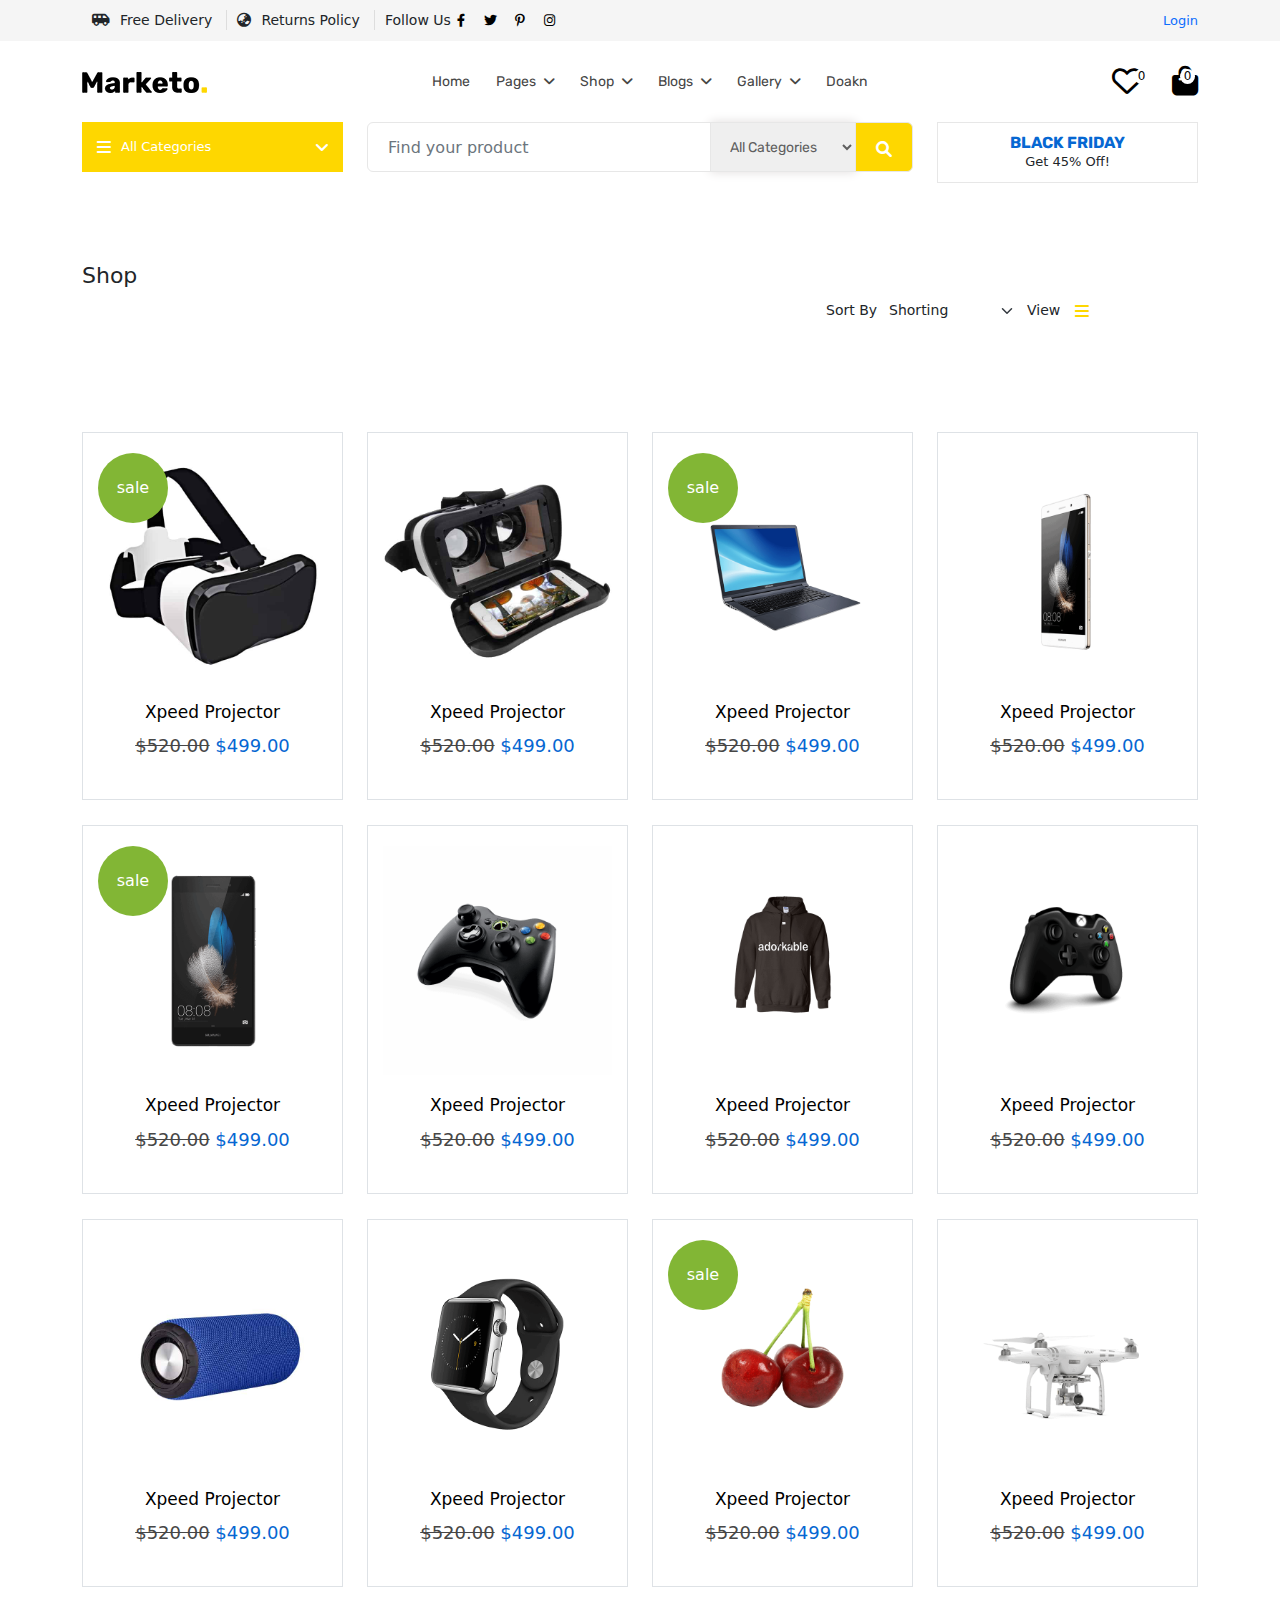
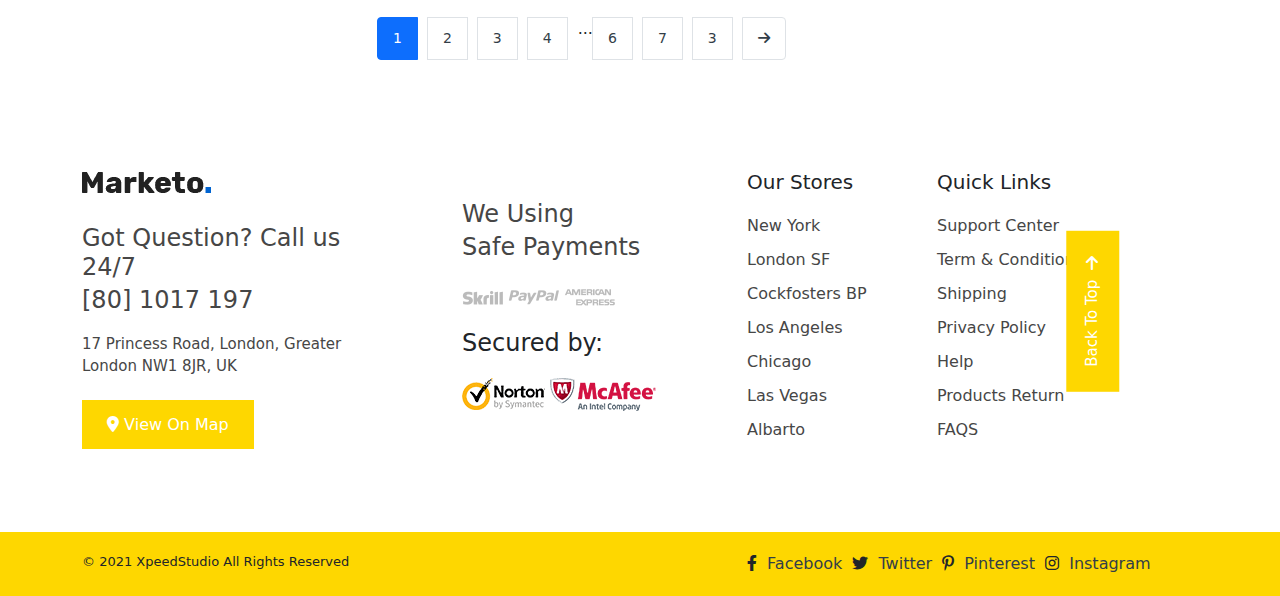
<file: shop.html>
<!DOCTYPE html>
<html lang="en">

<head>
  <meta charset="UTF-8" />
  <meta http-equiv="X-UA-Compatible" content="IE=edge" />
  <meta name="viewport" content="width=device-width, initial-scale=1.0" />
  <title>Document</title>
  <link href="https://fonts.googleapis.com/css2?family=Roboto:wght@300;400&family=Rubik:wght@300;400&display=swap"
    rel="stylesheet" />
  <link rel="stylesheet" href="https://cdn.jsdelivr.net/npm/swiper/swiper-bundle.min.css" />
  <link rel="stylesheet" href="css/slick.css">
  <link rel="stylesheet" href="css/bootstrap.min.css" />
  <link rel="stylesheet" href="css/fonawsome.all.min.css" />
  <link rel="stylesheet" href="css/style.css" />
  <link rel="stylesheet" href="css/responsive.css" />
</head>

<body>
  <header id="header" class="d-none d-md-block">
    <div class="container">
      <div class="row justify-content-between align-items-center">
        <div class="col-md-10 col-lg-6">
          <div class="header_left">
            <ul>
              <li><i class="fa-solid fa-van-shuttle"></i>Free Delivery</li>
              <li><i class="fa-solid fa-earth-asia"></i>Returns Policy</li>
              <li>
                Follow Us
                <a href="#"><i class="fa-brands fa-facebook-f"></i></a>
                <a href="#"><i class="fa-brands fa-twitter"></i></a>
                <a href="#"><i class="fa-brands fa-pinterest-p"></i></a>
                <a href="#"><i class="fa-brands fa-instagram"></i></a>
              </li>
            </ul>
          </div>
        </div>
        <div class="col-md-2 col-lg-6">
          <div class="header_right">
            <p><a href="login.html">Login</a></p>
          </div>
        </div>
      </div>
    </div>
  </header>
  <!-- header menu -->
  <nav id="main_menu">
    <div class="container">
      <div class="main_menu_row">
        <div class="logo">
          <a href="index.html"><img src="images/logo.png" alt="" /></a>
        </div>
        <div class="menu d-none d-lg-block">
          <ul>
            <li>
              <a class="active" href="index.html">Home</a>
            </li>
            <li class="dropdown_menu">
              <a class="active" href="#">Pages
                <i class="fa-solid fa-angle-down"></i>
              </a>
              <ul>
                <li><a href="about  us.html">About us</a></li>
                <li><a href="contact.html">Contact</a></li>
                <li><a href="faq.html">FAQ</a></li>
                <li><a href="#">Terms and Conditions</a></li>
                <li class="dropdown_menu_2">
                  <a href="product.html">Products
                    <i class="fa-solid fa-angle-down"></i>
                  </a>
                  <ul>
                    <li><a href="#">Products Category</a></li>
                    <li><a href="#">Products Category V2</a></li>
                  </ul>
                </li>
              </ul>
            </li>
            <li class="dropdown_menu">
              <a class="active" href="shop.html">Shop
                <i class="fa-solid fa-angle-down"></i>
              </a>
              <ul>
                <li><a href="#">Shop</a></li>
                <li><a href="product details.html">Product Details</a></li>
              </ul>
            </li>
            <li class="dropdown_menu">
              <a class="active" href="#">Blogs
                <i class="fa-solid fa-angle-down"></i>
              </a>
              <ul>
                <li><a href="blog.html">blog</a></li>
                <li><a href="blog single.html">blog single</a></li>
              </ul>
            </li>
            <li class="mega_menu">
              <a class="active" href="#">Gallery
                <i class="fa-solid fa-angle-down"></i>
              </a>
              <div class="mega_menu_inner">
                <div class="mega_menu_items">
                  <h3>Theme Elements</h3>
                  <p>Pages that every website needs.</p>
                  <div class="mega_menu_links">
                    <a href="#">Accessories</a>
                    <a href="#">Camera</a>
                    <a href="#">Headphone</a>
                    <a href="#">Gamepad</a>
                    <a href="#">Laptop</a>
                    <a href="#">Mobile</a>
                  </div>
                </div>
                <div class="mega_menu_items">
                  <h3>Theme Elements</h3>
                  <p>Pages that every website needs.</p>
                  <div class="mega_menu_links">
                    <a href="#">Shop</a>
                    <a href="#">Product Details</a>
                    <a href="#">Wishlist</a>
                    <a href="#">Product Categoy</a>
                    <a href="#">Blog</a>
                    <a href="#">Blog Single</a>
                  </div>
                </div>
                <div class="mega_menu_items">
                  <h3>Theme Elements</h3>
                  <p>Pages that every website needs.</p>
                  <div class="mega_menu_links">
                    <a href="#">Product Category V2</a>
                    <a href="#">Contact</a>
                    <a href="#">Terms and Conditions</a>
                    <a href="#">FAQ</a>
                    <a href="#">About Us</a>
                    <a href="#">woocommerce-placeholder</a>
                  </div>
                </div>
                <div class="mega_menu_items">
                  <h3>Theme Elements</h3>
                  <p>Pages that every website needs.</p>
                  <h4>
                    The Apple Watch, with its inbuilt speaker <br />
                    and microphone, gives you the freedom <br />
                    to call your friends directly from your wrist. This
                    splash-resistant.
                  </h4>
                </div>
              </div>
            </li>
            <li>
              <a class="active" href="#">Doakn</a>
            </li>
          </ul>
        </div>
        <div class="mobile_menu_icon d-lg-none">
          <i class="fas fa-bars" data-bs-toggle="offcanvas" data-bs-target="#mobile_menu"
            aria-controls="offcanvasRight">
          </i>
        </div>
        <div class="header_cart_icon">
          <a href="wishlist.html">
            <i class="fa-regular fa-heart"></i>
            <span>0</span>
          </a>
          <a data-bs-toggle="offcanvas" data-bs-target="#cart_scroll" aria-controls="offcanvasRight" href="#"><i
              class="fa-solid fa-bag-shopping"></i>
            <span>0</span>
          </a>
        </div>
      </div>
    </div>
  </nav>
  <!-- cart right scrollbar -->
  <div class="offcanvas offcanvas-end" tabindex="-1" id="cart_scroll" aria-labelledby="offcanvasRightLabel">
    <div class="offcanvas-header">
      <h5 class="offcanvas-title" id="offcanvasRightLabel">Shopping cart</h5>
      <button type="button" class="btn-close" data-bs-dismiss="offcanvas" aria-label="Close"></button>
    </div>
    <div class="offcanvas-body cart_item">
      <div class="row">
        <div class="col-lg-4">
          <div class="offcanvas_img">
            <img width="100" src="images/cart item1.png" alt="" />
          </div>
        </div>
       <div class="col-lg-8">
        <div class="cart_content">
          <h3>Camera Drone <br>
          <span>1 <h3>x $540.00</h3></span></h3>
          <i class="fas fa-close ms-auto"></i>
        </div>
       </div>
      </div>
      <div class="row">
        <div class="col-lg-4">
          <div class="offcanvas_img">
            <img width="100" src="images/top cat lap2.jpg" alt="" />
          </div>
        </div>
       <div class="col-lg-8">
        <hr>
        <div class="cart_content">
          <h3>Laptop<br>
          <span>1 <h3>x $340.00</h3></span></h3>
          <i class="fas fa-close ms-auto"></i>
        </div>
       </div>
      </div>
      <div class="cart_content">
        <span class="me-1">Subtotal:</span>
        <h3>$880.00</h3>
      </div>
     <div class="cart_btn">
      <a href="viewcart.html">View Cart</a>
      <a href="checkout.html">Checkout</a>
     </div>
    </div>
  </div>
  <!-- mobile menu -->
  <div class="offcanvas offcanvas-start" tabindex="-1" id="mobile_menu" aria-labelledby="offcanvasRightLabel">
    <div class="offcanvas-header">
      <a href="#"><img src="images/logo.png" alt="" /></a>
      <button type="button" class="btn-close" data-bs-dismiss="offcanvas" aria-label="Close"></button>
    </div>
    <div class="offcanvas-body menu_items">
      <ul>
        <li><a href="">home</a></li>
        <li>
          <a data-bs-toggle="collapse" href="#page">
            Pages<i class="fa-solid fa-angle-down"></i>
          </a>
          <div class="collapse" id="page">
            <ul>
              <li><a href="about  us.html">About us</a></li>
              <li><a href="contact.html">Contact</a></li>
              <li><a href="faq.html">FAQ</a></li>
              <li><a href="#">Terms and Conditions</a></li>
            </ul>
            <a data-bs-toggle="collapse" href="#new">Product
              <i class="fa-solid fa-angle-down"></i>
            </a>
            <div class="collapse" id="new">
              <ul>
                <li><a href="product.html">Products Category</a></li>
                <li><a href="#">Products Category V2</a></li>
              </ul>
            </div>
          </div>
        </li>
        <li>
          <a data-bs-toggle="collapse" href="#shop">Shop
            <i class="fa-solid fa-angle-down"></i>
          </a>
          <div class="collapse" id="shop">
            <ul>
              <li><a href="#">About us</a></li>
              <li><a href="#">Contact</a></li>
            </ul>
          </div>
        </li>
        <li>
          <a data-bs-toggle="collapse" href="#blog">Blogs
            <i class="fa-solid fa-angle-down"></i>
          </a>
          <div class="collapse" id="blog">
            <ul>
              <li><a href="#">Products Category</a></li>
              <li><a href="#">Products Category V2</a></li>
            </ul>
          </div>
        </li>
        <li>
          <a href="#">Gallery </a>
        </li>
        <li>
          <a href="#">Doakn</a>
        </li>
      </ul>
    </div>
  </div>
  <!-- category menu -->
  <div id="categories" class="d-none d-md-block">
    <div class="container">
      <div class="row">
        <div class="col-md-3">
          <div class="all_category">
            <div class="category_icons">
              <i class="fas fa-bars"></i>
              <p>All Categories</p>
              <i class="fas fa-angle-down ms-auto"></i>
            </div>
            <div class="category_menu">
              <ul>
                <li>
                  <a href="#">Electronics
                    <i class="fas fa-angle-up"></i>
                  </a>
                </li>
                <li>
                  <a href="#">Men’s Fashion
                    <i class="fas fa-angle-up"></i>
                  </a>
                </li>
                <li>
                  <a href="#">Women’s Fashion
                    <i class="fas fa-angle-up"></i>
                  </a>
                </li>
                <li>
                  <a href="#">Office & Security
                    <i class="fas fa-angle-up"></i>
                  </a>
                </li>
                <li><a href="#">Camera</a></li>
                <li><a href="#">Drone</a></li>
                <li><a href="#">Gamepad</a></li>
                <li><a href="#">Mobile</a></li>
                <li><a href="#">Speaker</a></li>
                <li><a href="#">All Categories</a></li>
              </ul>
            </div>
          </div>
        </div>
        <div class="col-md-6">
          <div class="search_category">
            <form action="">
              <div class="input-group">
                <input type="text" class="form-control" placeholder="Find your product" />
                <select name="" id="">
                  <option>All Categories</option>
                  <option>Portable</option>
                  <option>Watch</option>
                  <option>Speaker</option>
                  <option>Projector</option>
                  <option>Mobile</option>
                  <option>Light</option>
                  <option>Laptop</option>
                  <option>Headphone</option>
                  <option>Google Glass</option>
                  <option>Gamepad</option>
                  <option>Drone</option>
                  <option>Camera</option>
                  <option>3d Glass</option>
                  <option>Uncategorized</option>
                </select>
                <button class="btn btn-outline-secondary" type="submit">
                  <i class="fas fa-search"></i>
                </button>
              </div>
            </form>
          </div>
        </div>
        <div class="col-md-3">
          <div class="discount">
            <h3>black friday</h3>
            <p>get 45% off!</p>
          </div>
        </div>
      </div>
    </div>
  </div>
    <!-- shop -->
    <section id="shop">
        <div class="container">
            <div class="row">
                <div class="shop_header">
                    <h2>Shop</h2>
                    <div class="col-lg-4 ms-auto">
                        <form action="">
                            <h3>sort by</h3>
                            <select class="form-select" aria-label="Default select example">
                                <option>Shorting</option>
                                <option>Popularity</option>
                                <option>Avarage Rating</option>
                                <option>newness</option>
                                <option>Price:high to low</option>
                                <option>Price:low to high</option>
                            </select>
                            <h3>view</h3>
                            <a href="">
                              <i class="fas fa-bars"></i>
                            </a>
                        </form>
                    </div>
                </div>
                <div class="col-12">
                  <div class="row">
                    <div class="col-lg-3 col-6 col-md-4">
                      <div class="shop_inner">
                        <div class="shop_img sale">
                          <img src="images/shop1.jpg" alt="" />
                          <div class="overlay">
                            <i class="fa-solid fa-cart-shopping"></i>
                            <i class="fa-solid fa-eye"></i>
                            <i class="fa-regular fa-heart"></i>
                            <i class="fa-solid fa-code-compare"></i>
                          </div>
                        </div>
                        <div class="top_cat_text shop_text">
                          <a href="#">
                            <h4>Xpeed Projector</h4>
                          </a>
                          <p><strike>$520.00</strike> $499.00</p>
                      <div class="hidden_text">
                        <p>Pellentesque habitant morbi tristique senectus et netus et malesuada fames ac turpis egestas. Vestibulum tortor quam, feugiat vitae, ultricies eget,…</p>
                      </div>
                        </div>
                      </div>
                    </div>
                    <div class="col-lg-3 col-6 col-md-4">
                      <div class="shop_inner">
                        <div class="shop_img">
                          <img src="images/shop2.jpg" alt="" />
                          <div class="overlay">
                            <i class="fa-solid fa-cart-shopping"></i>
                            <i class="fa-solid fa-eye"></i>
                            <i class="fa-regular fa-heart"></i>
                            <i class="fa-solid fa-code-compare"></i>
                          </div>
                        </div>
                        <div class="top_cat_text shop_text">
                          <a href="#">
                            <h4>Xpeed Projector</h4>
                          </a>
                          <p><strike>$520.00</strike> $499.00</p>
                      <div class="hidden_text">
                        <p>Pellentesque habitant morbi tristique senectus et netus et malesuada fames ac turpis egestas. Vestibulum tortor quam, feugiat vitae, ultricies eget,…</p>
                      </div>
                        </div>
                      </div>
                    </div>
                    <div class="col-lg-3 col-6 col-md-4">
                      <div class="shop_inner">
                        <div class="shop_img sale">
                          <img src="images/shop3.png" alt="" />
                          <div class="overlay">
                            <i class="fa-solid fa-cart-shopping"></i>
                            <i class="fa-solid fa-eye"></i>
                            <i class="fa-regular fa-heart"></i>
                            <i class="fa-solid fa-code-compare"></i>
                          </div>
                        </div>
                        <div class="top_cat_text shop_text">
                          <a href="#">
                            <h4>Xpeed Projector</h4>
                          </a>
                          <p><strike>$520.00</strike> $499.00</p>
                      <div class="hidden_text">
                        <p>Pellentesque habitant morbi tristique senectus et netus et malesuada fames ac turpis egestas. Vestibulum tortor quam, feugiat vitae, ultricies eget,…</p>
                      </div>
                        </div>
                      </div>
                    </div>
                    <div class="col-lg-3 col-6 col-md-4">
                      <div class="shop_inner">
                        <div class="shop_img">
                          <img src="images/shop4.png" alt="" />
                          <div class="overlay">
                            <i class="fa-solid fa-cart-shopping"></i>
                            <i class="fa-solid fa-eye"></i>
                            <i class="fa-regular fa-heart"></i>
                            <i class="fa-solid fa-code-compare"></i>
                          </div>
                        </div>
                        <div class="top_cat_text shop_text">
                          <a href="#">
                            <h4>Xpeed Projector</h4>
                          </a>
                          <p><strike>$520.00</strike> $499.00</p>
                      <div class="hidden_text">
                        <p>Pellentesque habitant morbi tristique senectus et netus et malesuada fames ac turpis egestas. Vestibulum tortor quam, feugiat vitae, ultricies eget,…</p>
                      </div>
                        </div>
                      </div>
                    </div>
                  </div>
                  <div class="row">
                    <div class="col-lg-3 col-6 col-md-4">
                      <div class="shop_inner">
                        <div class="shop_img sale">
                          <img src="images/shop5.png" alt="" />
                          <div class="overlay">
                            <i class="fa-solid fa-cart-shopping"></i>
                            <i class="fa-solid fa-eye"></i>
                            <i class="fa-regular fa-heart"></i>
                            <i class="fa-solid fa-code-compare"></i>
                          </div>
                        </div>
                        <div class="top_cat_text shop_text">
                          <a href="#">
                            <h4>Xpeed Projector</h4>
                          </a>
                          <p><strike>$520.00</strike> $499.00</p>
                      <div class="hidden_text">
                        <p>Pellentesque habitant morbi tristique senectus et netus et malesuada fames ac turpis egestas. Vestibulum tortor quam, feugiat vitae, ultricies eget,…</p>
                      </div>
                        </div>
                      </div>
                    </div>
                    <div class="col-lg-3 col-6 col-md-4">
                      <div class="shop_inner">
                        <div class="shop_img">
                          <img src="images/shop6.png" alt="" />
                          <div class="overlay">
                            <i class="fa-solid fa-cart-shopping"></i>
                            <i class="fa-solid fa-eye"></i>
                            <i class="fa-regular fa-heart"></i>
                            <i class="fa-solid fa-code-compare"></i>
                          </div>
                        </div>
                        <div class="top_cat_text shop_text">
                          <a href="#">
                            <h4>Xpeed Projector</h4>
                          </a>
                          <p><strike>$520.00</strike> $499.00</p>
                      <div class="hidden_text">
                        <p>Pellentesque habitant morbi tristique senectus et netus et malesuada fames ac turpis egestas. Vestibulum tortor quam, feugiat vitae, ultricies eget,…</p>
                      </div>
                        </div>
                      </div>
                    </div>
                    <div class="col-lg-3 col-6 col-md-4">
                      <div class="shop_inner">
                        <div class="shop_img">
                          <img src="images/shop8.png" alt="" />
                          <div class="overlay">
                            <i class="fa-solid fa-cart-shopping"></i>
                            <i class="fa-solid fa-eye"></i>
                            <i class="fa-regular fa-heart"></i>
                            <i class="fa-solid fa-code-compare"></i>
                          </div>
                        </div>
                        <div class="top_cat_text shop_text">
                          <a href="#">
                            <h4>Xpeed Projector</h4>
                          </a>
                          <p><strike>$520.00</strike> $499.00</p>
                      <div class="hidden_text">
                        <p>Pellentesque habitant morbi tristique senectus et netus et malesuada fames ac turpis egestas. Vestibulum tortor quam, feugiat vitae, ultricies eget,…</p>
                      </div>
                        </div>
                      </div>
                    </div>
                    <div class="col-lg-3 col-6 col-md-4">
                      <div class="shop_inner">
                        <div class="shop_img">
                          <img src="images/shop9.png" alt="" />
                          <div class="overlay">
                            <i class="fa-solid fa-cart-shopping"></i>
                            <i class="fa-solid fa-eye"></i>
                            <i class="fa-regular fa-heart"></i>
                            <i class="fa-solid fa-code-compare"></i>
                          </div>
                        </div>
                        <div class="top_cat_text shop_text">
                          <a href="#">
                            <h4>Xpeed Projector</h4>
                          </a>
                          <p><strike>$520.00</strike> $499.00</p>
                      <div class="hidden_text">
                        <p>Pellentesque habitant morbi tristique senectus et netus et malesuada fames ac turpis egestas. Vestibulum tortor quam, feugiat vitae, ultricies eget,…</p>
                      </div>
                        </div>
                      </div>
                    </div>
                  </div>
                  <div class="row">
                    <div class="col-lg-3 col-6 col-md-4">
                      <div class="shop_inner">
                        <div class="shop_img">
                          <img src="images/shop10.jpg" alt="" />
                          <div class="overlay">
                            <i class="fa-solid fa-cart-shopping"></i>
                            <i class="fa-solid fa-eye"></i>
                            <i class="fa-regular fa-heart"></i>
                            <i class="fa-solid fa-code-compare"></i>
                          </div>
                        </div>
                        <div class="top_cat_text shop_text">
                          <a href="#">
                            <h4>Xpeed Projector</h4>
                          </a>
                          <p><strike>$520.00</strike> $499.00</p>
                      <div class="hidden_text">
                        <p>Pellentesque habitant morbi tristique senectus et netus et malesuada fames ac turpis egestas. Vestibulum tortor quam, feugiat vitae, ultricies eget,…</p>
                      </div>
                        </div>
                      </div>
                    </div>
                    <div class="col-lg-3 col-6 col-md-4">
                      <div class="shop_inner">
                        <div class="shop_img">
                          <img src="images/shop11.png" alt="" />
                          <div class="overlay">
                            <i class="fa-solid fa-cart-shopping"></i>
                            <i class="fa-solid fa-eye"></i>
                            <i class="fa-regular fa-heart"></i>
                            <i class="fa-solid fa-code-compare"></i>
                          </div>
                        </div>
                        <div class="top_cat_text shop_text">
                          <a href="#">
                            <h4>Xpeed Projector</h4>
                          </a>
                          <p><strike>$520.00</strike> $499.00</p>
                      <div class="hidden_text">
                        <p>Pellentesque habitant morbi tristique senectus et netus et malesuada fames ac turpis egestas. Vestibulum tortor quam, feugiat vitae, ultricies eget,…</p>
                      </div>
                        </div>
                      </div>
                    </div>
                    <div class="col-lg-3 col-6 col-md-4">
                      <div class="shop_inner">
                        <div class="shop_img sale">
                          <img src="images/shop7.png" alt="" />
                          <div class="overlay">
                            <i class="fa-solid fa-cart-shopping"></i>
                            <i class="fa-solid fa-eye"></i>
                            <i class="fa-regular fa-heart"></i>
                            <i class="fa-solid fa-code-compare"></i>
                          </div>
                        </div>
                        <div class="top_cat_text shop_text">
                          <a href="#">
                            <h4>Xpeed Projector</h4>
                          </a>
                          <p><strike>$520.00</strike> $499.00</p>
                      <div class="hidden_text">
                        <p>Pellentesque habitant morbi tristique senectus et netus et malesuada fames ac turpis egestas. Vestibulum tortor quam, feugiat vitae, ultricies eget,…</p>
                      </div>
                        </div>
                      </div>
                    </div>
                    <div class="col-lg-3 col-6 col-md-4">
                      <div class="shop_inner">
                        <div class="shop_img">
                          <img src="images/shop12.png" alt="" />
                          <div class="overlay">
                            <i class="fa-solid fa-cart-shopping"></i>
                            <i class="fa-solid fa-eye"></i>
                            <i class="fa-regular fa-heart"></i>
                            <i class="fa-solid fa-code-compare"></i>
                          </div>
                        </div>
                        <div class="top_cat_text shop_text">
                          <a href="#">
                            <h4>Xpeed Projector</h4>
                          </a>
                          <p><strike>$520.00</strike> $499.00</p>
                      <div class="hidden_text">
                        <p>Pellentesque habitant morbi tristique senectus et netus et malesuada fames ac turpis egestas. Vestibulum tortor quam, feugiat vitae, ultricies eget,…</p>
                      </div>
                        </div>
                      </div>
                    </div>
                  </div>
                </div>
                <div class="col-lg-6 m-auto">
                  <div class="shop_pagination">
                    <nav aria-label="...">
                      <ul class="pagination pagination-sm">
                        <li class="page-item active" aria-current="page">
                          <span class="page-link">1</span>
                        </li>
                        <li class="page-item"><a class="page-link" href="#">2</a></li>
                        <li class="page-item"><a class="page-link" href="#">3</a></li>
                        <li class="page-item"><a class="page-link" href="#">4</a></li>   
                           ...
                       <li class="page-item"><a class="page-link" href="#">6</a></li>
                       <li class="page-item"><a class="page-link" href="#">7</a></li>
                        <li class="page-item"><a class="page-link" href="#">3</a></li>
                        <li class="page-item"><a class="page-link" href=""><i class="fas fa-arrow-right"></i></a></li>
                      </ul>
                    </nav>
                  </div>
                </div>
            </div>
        </div>
    </section>
    <!-- footer -->
    <section id="footer">
        <div class="container">
          <div class="row">
            <div class="col-lg-4 col-sm-6">
              <div class="footer_logo">
                <img src="images/footer logo.png" alt="" />
              </div>
              <div class="footer_content">
                <h3>
                  Got Question? Call us <br />
                  24/7
                </h3>
                <span>[80] 1017 197</span>
                <p>
                  17 Princess Road, London, Greater <br />
                  London NW1 8JR, UK
                </p>
                <a href="#"
                  ><i class="fa-solid fa-location-dot"></i> View On Map</a
                >
              </div>
            </div>
            <div class="col-lg-3 col-sm-6">
              <div class="footer_content">
                <h3>We Using</h3>
                <span>Safe Payments</span>
                <div class="payment_img">
                  <img src="images/pay1.png" alt="" />
                  <img src="images/pay2.png" alt="" />
                  <img src="images/pay3.png" alt="" />
                </div>
                <h4>Secured by:</h4>
                <div class="secure_img">
                  <img src="images/sec1.png" alt="" />
                  <img src="images/sec2.png" alt="" />
                </div>
              </div>
            </div>
            <div class="col-lg-2 col-sm-6">
              <div class="footer_ul">
                <h2>Our Stores</h2>
                <ul>
                  <li>New York</li>
                  <li>London SF</li>
                  <li>Cockfosters BP</li>
                  <li>Los Angeles</li>
                  <li>Chicago</li>
                  <li>Las Vegas</li>
                  <li>Albarto</li>
                </ul>
              </div>
            </div>
            <div class="col-lg-3 col-sm-6">
              <div class="footer_ul">
                <h2>Quick Links</h2>
                <ul>
                  <li><a href="#">Support Center</a></li>
                  <li><a href="#">Term & Conditions</a></li>
                  <li><a href="#">Shipping</a></li>
                  <li><a href="#">Privacy Policy</a></li>
                  <li><a href="#">Help</a></li>
                  <li><a href="#">Products Return</a></li>
                  <li><a href="#">FAQS</a></li>
                </ul>
                <div class="back_top">
                  <p>Back To Top</p>
                  <i class="fas fa-arrow-right"></i>
                </div>
              </div>
            </div>
          </div>
        </div>
    </section>
 <!-- copyright -->
 <section id="copyright">
  <div class="container">
    <div class="row">
      <div class="col-12 col-lg-7 col-md-6">
        <div class="copyright_text">
          <p>© 2021 XpeedStudio All Rights Reserved </p>
        </div>
      </div>
      <div class="col-12 col-lg-5 col-md-6">
        <div class="copyright_icon">
          <ul>
            <li>
              <i class="fa-brands fa-facebook-f"></i>
              <a href="#">Facebook</a>
            </li>
            <li>
              <i class="fa-brands fa-twitter"></i>
              <a href="#">Twitter</a>
            </li>
            <li>
              <i class="fa-brands fa-pinterest-p"></i>
              <a href="#">Pinterest</a>
            </li>
            <li>
              <i class="fa-brands fa-instagram"></i>
              <a href="#">Instagram</a>
            </li>
          </ul>
        </div>
      </div>
    </div>
  </div>
</section>
    <script src="jquery/bootstrap.bundle.min.js"></script>
    <script src="jquery/jquery-1.12.4.min.js"></script>
    <script src="https://cdn.jsdelivr.net/npm/swiper/swiper-bundle.min.js"></script>
    <script src="jquery/script.js"></script>
    </body>
  </html>
</file>
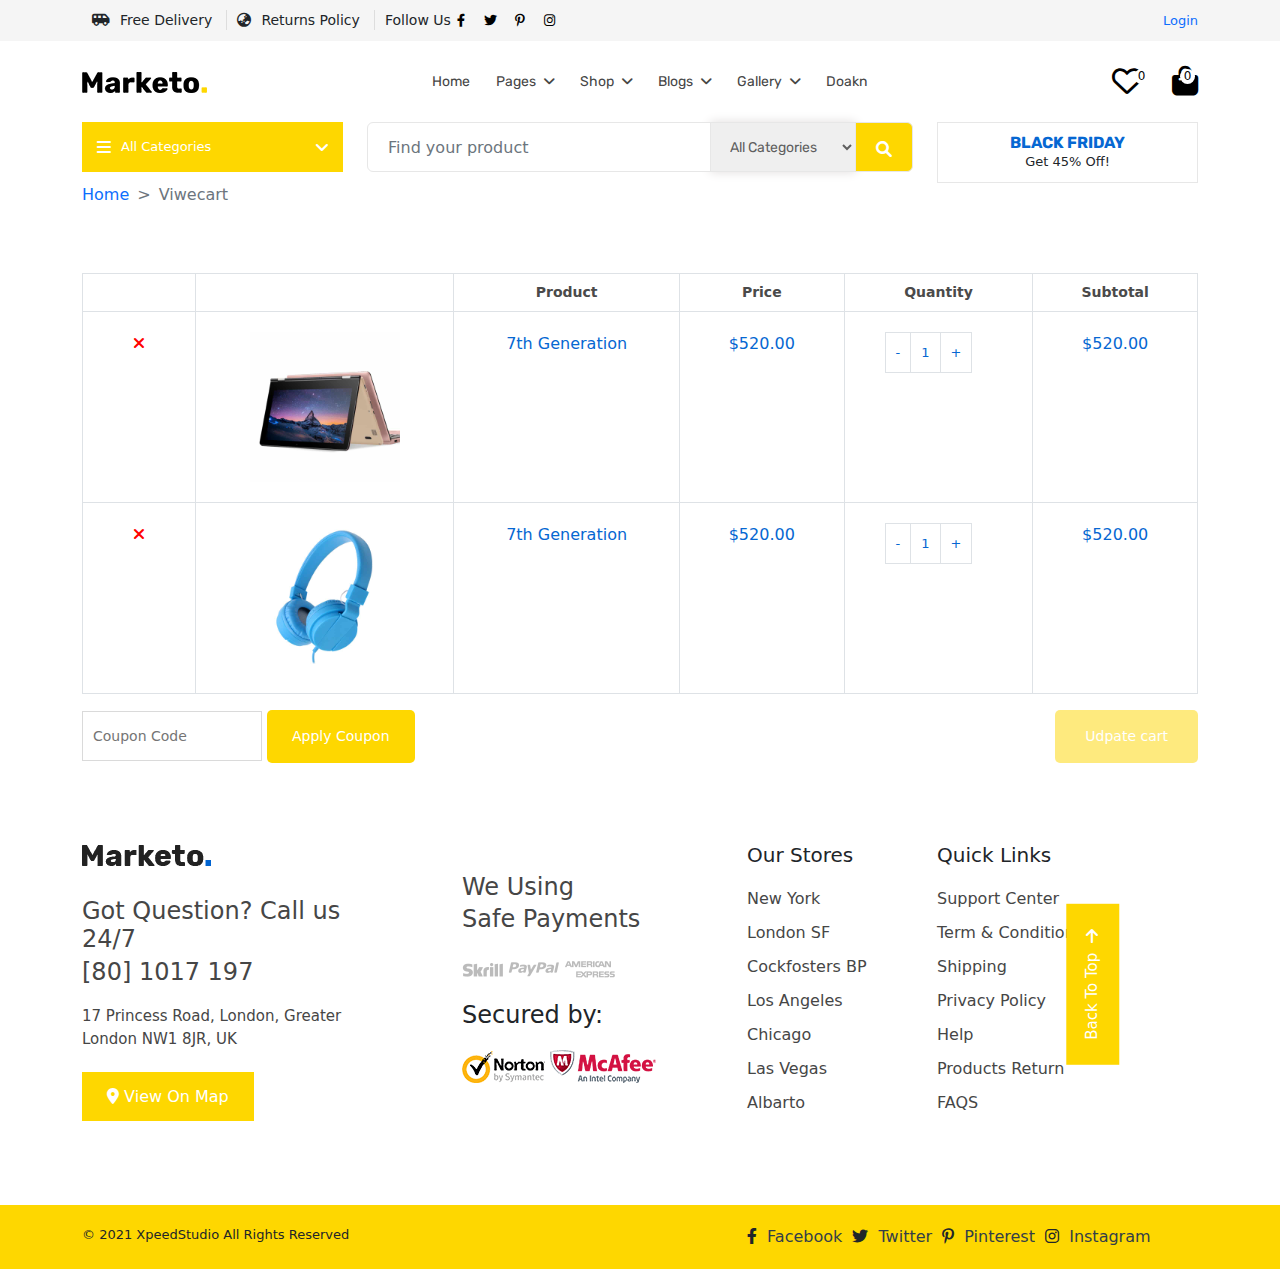
<file: viewcart.html>
<!DOCTYPE html>
<html lang="en">

<head>
  <meta charset="UTF-8" />
  <meta http-equiv="X-UA-Compatible" content="IE=edge" />
  <meta name="viewport" content="width=device-width, initial-scale=1.0" />
  <title>Document</title>
  <link href="https://fonts.googleapis.com/css2?family=Roboto:wght@300;400&family=Rubik:wght@300;400&display=swap"
    rel="stylesheet" />
  <link rel="stylesheet" href="https://cdn.jsdelivr.net/npm/swiper/swiper-bundle.min.css" />
  <link rel="stylesheet" href="css/slick.css">
  <link rel="stylesheet" href="css/bootstrap.min.css" />
  <link rel="stylesheet" href="css/fonawsome.all.min.css" />
  <link rel="stylesheet" href="css/style.css" />
  <link rel="stylesheet" href="css/responsive.css" />
</head>

<body>
  <header id="header" class="d-none d-md-block">
    <div class="container">
      <div class="row justify-content-between align-items-center">
        <div class="col-md-10 col-lg-6">
          <div class="header_left">
            <ul>
              <li><i class="fa-solid fa-van-shuttle"></i>Free Delivery</li>
              <li><i class="fa-solid fa-earth-asia"></i>Returns Policy</li>
              <li>
                Follow Us
                <a href="#"><i class="fa-brands fa-facebook-f"></i></a>
                <a href="#"><i class="fa-brands fa-twitter"></i></a>
                <a href="#"><i class="fa-brands fa-pinterest-p"></i></a>
                <a href="#"><i class="fa-brands fa-instagram"></i></a>
              </li>
            </ul>
          </div>
        </div>
        <div class="col-md-2 col-lg-6">
          <div class="header_right">
            <p><a href="login.html">Login</a></p>
          </div>
        </div>
      </div>
    </div>
  </header>
  <!-- header menu -->
  <nav id="main_menu">
    <div class="container">
      <div class="main_menu_row">
        <div class="logo">
          <a href="index.html"><img src="images/logo.png" alt="" /></a>
        </div>
        <div class="menu d-none d-lg-block">
          <ul>
            <li>
              <a class="active" href="index.html">Home</a>
            </li>
            <li class="dropdown_menu">
              <a class="active" href="#">Pages
                <i class="fa-solid fa-angle-down"></i>
              </a>
              <ul>
                <li><a href="about  us.html">About us</a></li>
                <li><a href="contact.html">Contact</a></li>
                <li><a href="faq.html">FAQ</a></li>
                <li><a href="#">Terms and Conditions</a></li>
                <li class="dropdown_menu_2">
                  <a href="product.html">Products
                    <i class="fa-solid fa-angle-down"></i>
                  </a>
                  <ul>
                    <li><a href="#">Products Category</a></li>
                    <li><a href="#">Products Category V2</a></li>
                  </ul>
                </li>
              </ul>
            </li>
            <li class="dropdown_menu">
              <a class="active" href="shop.html">Shop
                <i class="fa-solid fa-angle-down"></i>
              </a>
              <ul>
                <li><a href="#">Shop</a></li>
                <li><a href="product details.html">Product Details</a></li>
              </ul>
            </li>
            <li class="dropdown_menu">
              <a class="active" href="#">Blogs
                <i class="fa-solid fa-angle-down"></i>
              </a>
              <ul>
                <li><a href="blog.html">blog</a></li>
                <li><a href="blog single.html">blog single</a></li>
              </ul>
            </li>
            <li class="mega_menu">
              <a class="active" href="#">Gallery
                <i class="fa-solid fa-angle-down"></i>
              </a>
              <div class="mega_menu_inner">
                <div class="mega_menu_items">
                  <h3>Theme Elements</h3>
                  <p>Pages that every website needs.</p>
                  <div class="mega_menu_links">
                    <a href="#">Accessories</a>
                    <a href="#">Camera</a>
                    <a href="#">Headphone</a>
                    <a href="#">Gamepad</a>
                    <a href="#">Laptop</a>
                    <a href="#">Mobile</a>
                  </div>
                </div>
                <div class="mega_menu_items">
                  <h3>Theme Elements</h3>
                  <p>Pages that every website needs.</p>
                  <div class="mega_menu_links">
                    <a href="#">Shop</a>
                    <a href="#">Product Details</a>
                    <a href="#">Wishlist</a>
                    <a href="#">Product Categoy</a>
                    <a href="#">Blog</a>
                    <a href="#">Blog Single</a>
                  </div>
                </div>
                <div class="mega_menu_items">
                  <h3>Theme Elements</h3>
                  <p>Pages that every website needs.</p>
                  <div class="mega_menu_links">
                    <a href="#">Product Category V2</a>
                    <a href="#">Contact</a>
                    <a href="#">Terms and Conditions</a>
                    <a href="#">FAQ</a>
                    <a href="#">About Us</a>
                    <a href="#">woocommerce-placeholder</a>
                  </div>
                </div>
                <div class="mega_menu_items">
                  <h3>Theme Elements</h3>
                  <p>Pages that every website needs.</p>
                  <h4>
                    The Apple Watch, with its inbuilt speaker <br />
                    and microphone, gives you the freedom <br />
                    to call your friends directly from your wrist. This
                    splash-resistant.
                  </h4>
                </div>
              </div>
            </li>
            <li>
              <a class="active" href="#">Doakn</a>
            </li>
          </ul>
        </div>
        <div class="mobile_menu_icon d-lg-none">
          <i class="fas fa-bars" data-bs-toggle="offcanvas" data-bs-target="#mobile_menu"
            aria-controls="offcanvasRight">
          </i>
        </div>
        <div class="header_cart_icon">
          <a href="wishlist.html">
            <i class="fa-regular fa-heart"></i>
            <span>0</span>
          </a>
          <a data-bs-toggle="offcanvas" data-bs-target="#cart_scroll" aria-controls="offcanvasRight" href="#"><i
              class="fa-solid fa-bag-shopping"></i>
            <span>0</span>
          </a>
        </div>
      </div>
    </div>
  </nav>
  <!-- cart right scrollbar -->
  <div class="offcanvas offcanvas-end" tabindex="-1" id="cart_scroll" aria-labelledby="offcanvasRightLabel">
    <div class="offcanvas-header">
      <h5 class="offcanvas-title" id="offcanvasRightLabel">Shopping cart</h5>
      <button type="button" class="btn-close" data-bs-dismiss="offcanvas" aria-label="Close"></button>
    </div>
    <div class="offcanvas-body cart_item">
      <div class="row">
        <div class="col-lg-4">
          <div class="offcanvas_img">
            <img width="100" src="images/cart item1.png" alt="" />
          </div>
        </div>
       <div class="col-lg-8">
        <div class="cart_content">
          <h3>Camera Drone <br>
          <span>1 <h3>x $540.00</h3></span></h3>
          <i class="fas fa-close ms-auto"></i>
        </div>
       </div>
      </div>
      <div class="row">
        <div class="col-lg-4">
          <div class="offcanvas_img">
            <img width="100" src="images/top cat lap2.jpg" alt="" />
          </div>
        </div>
       <div class="col-lg-8">
        <hr>
        <div class="cart_content">
          <h3>Laptop<br>
          <span>1 <h3>x $340.00</h3></span></h3>
          <i class="fas fa-close ms-auto"></i>
        </div>
       </div>
      </div>
      <div class="cart_content">
        <span class="me-1">Subtotal:</span>
        <h3>$880.00</h3>
      </div>
     <div class="cart_btn">
      <a href="viewcart.html">View Cart</a>
      <a href="checkout.html">Checkout</a>
     </div>
    </div>
  </div>
  <!-- mobile menu -->
  <div class="offcanvas offcanvas-start" tabindex="-1" id="mobile_menu" aria-labelledby="offcanvasRightLabel">
    <div class="offcanvas-header">
      <a href="#"><img src="images/logo.png" alt="" /></a>
      <button type="button" class="btn-close" data-bs-dismiss="offcanvas" aria-label="Close"></button>
    </div>
    <div class="offcanvas-body menu_items">
      <ul>
        <li><a href="">home</a></li>
        <li>
          <a data-bs-toggle="collapse" href="#page">
            Pages<i class="fa-solid fa-angle-down"></i>
          </a>
          <div class="collapse" id="page">
            <ul>
              <li><a href="about  us.html">About us</a></li>
              <li><a href="contact.html">Contact</a></li>
              <li><a href="faq.html">FAQ</a></li>
              <li><a href="#">Terms and Conditions</a></li>
            </ul>
            <a data-bs-toggle="collapse" href="#new">Product
              <i class="fa-solid fa-angle-down"></i>
            </a>
            <div class="collapse" id="new">
              <ul>
                <li><a href="product.html">Products Category</a></li>
                <li><a href="#">Products Category V2</a></li>
              </ul>
            </div>
          </div>
        </li>
        <li>
          <a data-bs-toggle="collapse" href="#shop">Shop
            <i class="fa-solid fa-angle-down"></i>
          </a>
          <div class="collapse" id="shop">
            <ul>
              <li><a href="#">About us</a></li>
              <li><a href="#">Contact</a></li>
            </ul>
          </div>
        </li>
        <li>
          <a data-bs-toggle="collapse" href="#blog">Blogs
            <i class="fa-solid fa-angle-down"></i>
          </a>
          <div class="collapse" id="blog">
            <ul>
              <li><a href="#">Products Category</a></li>
              <li><a href="#">Products Category V2</a></li>
            </ul>
          </div>
        </li>
        <li>
          <a href="#">Gallery </a>
        </li>
        <li>
          <a href="#">Doakn</a>
        </li>
      </ul>
    </div>
  </div>
  <!-- category menu -->
  <div id="categories" class="d-none d-md-block">
    <div class="container">
      <div class="row">
        <div class="col-md-3">
          <div class="all_category">
            <div class="category_icons">
              <i class="fas fa-bars"></i>
              <p>All Categories</p>
              <i class="fas fa-angle-down ms-auto"></i>
            </div>
            <div class="category_menu">
              <ul>
                <li>
                  <a href="#">Electronics
                    <i class="fas fa-angle-up"></i>
                  </a>
                </li>
                <li>
                  <a href="#">Men’s Fashion
                    <i class="fas fa-angle-up"></i>
                  </a>
                </li>
                <li>
                  <a href="#">Women’s Fashion
                    <i class="fas fa-angle-up"></i>
                  </a>
                </li>
                <li>
                  <a href="#">Office & Security
                    <i class="fas fa-angle-up"></i>
                  </a>
                </li>
                <li><a href="#">Camera</a></li>
                <li><a href="#">Drone</a></li>
                <li><a href="#">Gamepad</a></li>
                <li><a href="#">Mobile</a></li>
                <li><a href="#">Speaker</a></li>
                <li><a href="#">All Categories</a></li>
              </ul>
            </div>
          </div>
        </div>
        <div class="col-md-6">
          <div class="search_category">
            <form action="">
              <div class="input-group">
                <input type="text" class="form-control" placeholder="Find your product" />
                <select name="" id="">
                  <option>All Categories</option>
                  <option>Portable</option>
                  <option>Watch</option>
                  <option>Speaker</option>
                  <option>Projector</option>
                  <option>Mobile</option>
                  <option>Light</option>
                  <option>Laptop</option>
                  <option>Headphone</option>
                  <option>Google Glass</option>
                  <option>Gamepad</option>
                  <option>Drone</option>
                  <option>Camera</option>
                  <option>3d Glass</option>
                  <option>Uncategorized</option>
                </select>
                <button class="btn btn-outline-secondary" type="submit">
                  <i class="fas fa-search"></i>
                </button>
              </div>
            </form>
          </div>
        </div>
        <div class="col-md-3">
          <div class="discount">
            <h3>black friday</h3>
            <p>get 45% off!</p>
          </div>
        </div>
      </div>
    </div>
  </div>
  <!-- breadcrubms -->
  <div class="container">
    <nav style="--bs-breadcrumb-divider: '>'" aria-label="breadcrumb">
      <ol class="breadcrumb">
        <li class="breadcrumb-item"><a href="#">Home</a></li>
        <li class="breadcrumb-item active" aria-current="page">Viwecart</li>
      </ol>
    </nav>
  </div>
  <!-- cart -->
  <section id="cart">
    <div class="container">
        <div class="row">
            <div>
                <table class="text-center table">
                    <thead>
                        <tr>
                            <th></th>
                            <th class="td_img"></th>
                            <th>Product</th>
                            <th>Price</th>
                            <th>Quantity</th>
                            <th>Subtotal</th>	
                        </tr>
                    </thead>
                    <tbody>
                        <tr>
                            <td>
                                <i class="fas fa-close"></i>
                            </td>
                            <td class="td_img"><img src="images/top cat lap1.jpg" alt=""></td>
                            <td>7th Generation</td>
                            <td>$520.00</td>
                            <td><p>-</p><p>1</p><p>+</p></td>
                            <td>$520.00</td>
                        </tr>
                    </tbody>
                    <tbody>
                        <tr>
                            <td>
                                <i class="fas fa-close"></i>
                            </td>
                            <td class="td_img"><img src="images/top cat hd11.jpg" alt=""></td>
                            <td>7th Generation</td>
                            <td>$520.00</td>
                            <td><p>-</p><p>1</p><p>+</p></td>
                            <td>$520.00</td>
                        </tr>
                    </tbody>
                </table>
                
                <div class="coupon">
                    <input type="text" placeholder="Coupon Code">
                    <a href="#">Apply Coupon</a>
                    <button class="ms-auto">Udpate cart</button>
                </div>
            </div>
        </div>
    </div>
  </section>
  <!-- footer -->
  <section id="footer">
    <div class="container">
      <div class="row">
        <div class="col-lg-4 col-sm-6">
          <div class="footer_logo">
            <img src="images/footer logo.png" alt="" />
          </div>
          <div class="footer_content">
            <h3>
              Got Question? Call us <br />
              24/7
            </h3>
            <span>[80] 1017 197</span>
            <p>
              17 Princess Road, London, Greater <br />
              London NW1 8JR, UK
            </p>
            <a href="#"><i class="fa-solid fa-location-dot"></i> View On Map</a>
          </div>
        </div>
        <div class="col-lg-3 col-sm-6">
          <div class="footer_content">
            <h3>We Using</h3>
            <span>Safe Payments</span>
            <div class="payment_img">
              <img src="images/pay1.png" alt="" />
              <img src="images/pay2.png" alt="" />
              <img src="images/pay3.png" alt="" />
            </div>
            <h4>Secured by:</h4>
            <div class="secure_img">
              <img src="images/sec1.png" alt="" />
              <img src="images/sec2.png" alt="" />
            </div>
          </div>
        </div>
        <div class="col-lg-2 col-sm-6">
          <div class="footer_ul">
            <h2>Our Stores</h2>
            <ul>
              <li>New York</li>
              <li>London SF</li>
              <li>Cockfosters BP</li>
              <li>Los Angeles</li>
              <li>Chicago</li>
              <li>Las Vegas</li>
              <li>Albarto</li>
            </ul>
          </div>
        </div>
        <div class="col-lg-3 col-sm-6">
          <div class="footer_ul">
            <h2>Quick Links</h2>
            <ul>
              <li><a href="#">Support Center</a></li>
              <li><a href="#">Term & Conditions</a></li>
              <li><a href="#">Shipping</a></li>
              <li><a href="#">Privacy Policy</a></li>
              <li><a href="#">Help</a></li>
              <li><a href="#">Products Return</a></li>
              <li><a href="#">FAQS</a></li>
            </ul>
            <div class="back_top">
              <p>Back To Top</p>
              <i class="fas fa-arrow-right"></i>
            </div>
          </div>
        </div>
      </div>
    </div>
  </section>
 <!-- copyright -->
 <section id="copyright">
  <div class="container">
    <div class="row">
      <div class="col-12 col-lg-7 col-md-6">
        <div class="copyright_text">
          <p>© 2021 XpeedStudio All Rights Reserved </p>
        </div>
      </div>
      <div class="col-12 col-lg-5 col-md-6">
        <div class="copyright_icon">
          <ul>
            <li>
              <i class="fa-brands fa-facebook-f"></i>
              <a href="#">Facebook</a>
            </li>
            <li>
              <i class="fa-brands fa-twitter"></i>
              <a href="#">Twitter</a>
            </li>
            <li>
              <i class="fa-brands fa-pinterest-p"></i>
              <a href="#">Pinterest</a>
            </li>
            <li>
              <i class="fa-brands fa-instagram"></i>
              <a href="#">Instagram</a>
            </li>
          </ul>
        </div>
      </div>
    </div>
  </div>
</section>
  <script src="jquery/bootstrap.bundle.min.js"></script>
  <script src="jquery/jquery-1.12.4.min.js"></script>
  <script src="https://cdn.jsdelivr.net/npm/swiper/swiper-bundle.min.js"></script>
  <script src="jquery/slick.min.js"></script>
  <script src="jquery/script.js"></script>
</body>

</html>
</file>
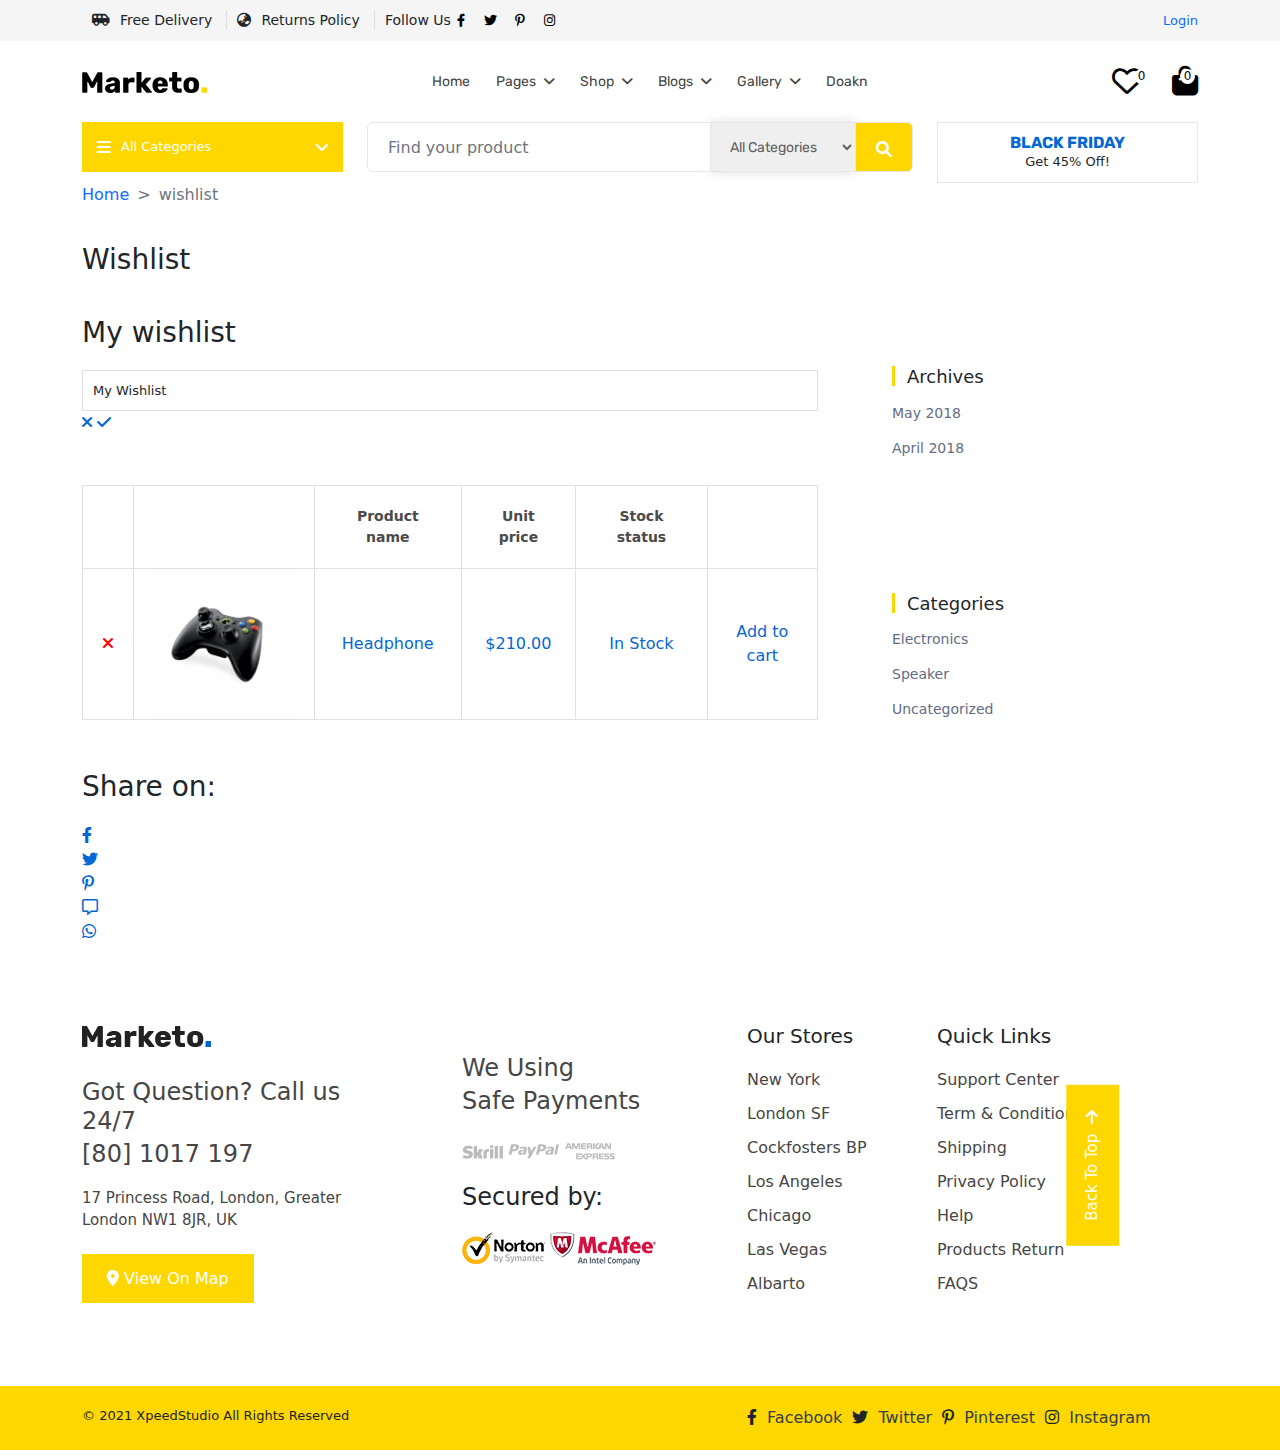
<file: wishlist.html>
<!DOCTYPE html>
<html lang="en">

<head>
  <meta charset="UTF-8" />
  <meta http-equiv="X-UA-Compatible" content="IE=edge" />
  <meta name="viewport" content="width=device-width, initial-scale=1.0" />
  <title>Document</title>
  <link href="https://fonts.googleapis.com/css2?family=Roboto:wght@300;400&family=Rubik:wght@300;400&display=swap"
    rel="stylesheet" />
  <link rel="stylesheet" href="https://cdn.jsdelivr.net/npm/swiper/swiper-bundle.min.css" />
  <link rel="stylesheet" href="css/slick.css">
  <link rel="stylesheet" href="css/bootstrap.min.css" />
  <link rel="stylesheet" href="css/fonawsome.all.min.css" />
  <link rel="stylesheet" href="css/style.css" />
  <link rel="stylesheet" href="css/responsive.css" />
</head>

<body>
  <header id="header" class="d-none d-md-block">
    <div class="container">
      <div class="row justify-content-between align-items-center">
        <div class="col-md-10 col-lg-6">
          <div class="header_left">
            <ul>
              <li><i class="fa-solid fa-van-shuttle"></i>Free Delivery</li>
              <li><i class="fa-solid fa-earth-asia"></i>Returns Policy</li>
              <li>
                Follow Us
                <a href="#"><i class="fa-brands fa-facebook-f"></i></a>
                <a href="#"><i class="fa-brands fa-twitter"></i></a>
                <a href="#"><i class="fa-brands fa-pinterest-p"></i></a>
                <a href="#"><i class="fa-brands fa-instagram"></i></a>
              </li>
            </ul>
          </div>
        </div>
        <div class="col-md-2 col-lg-6">
          <div class="header_right">
            <p><a href="login.html">Login</a></p>
          </div>
        </div>
      </div>
    </div>
  </header>
  <!-- header menu -->
  <nav id="main_menu">
    <div class="container">
      <div class="main_menu_row">
        <div class="logo">
          <a href="index.html"><img src="images/logo.png" alt="" /></a>
        </div>
        <div class="menu d-none d-lg-block">
          <ul>
            <li>
              <a class="active" href="index.html">Home</a>
            </li>
            <li class="dropdown_menu">
              <a class="active" href="#">Pages
                <i class="fa-solid fa-angle-down"></i>
              </a>
              <ul>
                <li><a href="about  us.html">About us</a></li>
                <li><a href="contact.html">Contact</a></li>
                <li><a href="faq.html">FAQ</a></li>
                <li><a href="#">Terms and Conditions</a></li>
                <li class="dropdown_menu_2">
                  <a href="product.html">Products
                    <i class="fa-solid fa-angle-down"></i>
                  </a>
                  <ul>
                    <li><a href="#">Products Category</a></li>
                    <li><a href="#">Products Category V2</a></li>
                  </ul>
                </li>
              </ul>
            </li>
            <li class="dropdown_menu">
              <a class="active" href="shop.html">Shop
                <i class="fa-solid fa-angle-down"></i>
              </a>
              <ul>
                <li><a href="#">Shop</a></li>
                <li><a href="product details.html">Product Details</a></li>
              </ul>
            </li>
            <li class="dropdown_menu">
              <a class="active" href="#">Blogs
                <i class="fa-solid fa-angle-down"></i>
              </a>
              <ul>
                <li><a href="blog.html">blog</a></li>
                <li><a href="blog single.html">blog single</a></li>
              </ul>
            </li>
            <li class="mega_menu">
              <a class="active" href="#">Gallery
                <i class="fa-solid fa-angle-down"></i>
              </a>
              <div class="mega_menu_inner">
                <div class="mega_menu_items">
                  <h3>Theme Elements</h3>
                  <p>Pages that every website needs.</p>
                  <div class="mega_menu_links">
                    <a href="#">Accessories</a>
                    <a href="#">Camera</a>
                    <a href="#">Headphone</a>
                    <a href="#">Gamepad</a>
                    <a href="#">Laptop</a>
                    <a href="#">Mobile</a>
                  </div>
                </div>
                <div class="mega_menu_items">
                  <h3>Theme Elements</h3>
                  <p>Pages that every website needs.</p>
                  <div class="mega_menu_links">
                    <a href="#">Shop</a>
                    <a href="#">Product Details</a>
                    <a href="#">Wishlist</a>
                    <a href="#">Product Categoy</a>
                    <a href="#">Blog</a>
                    <a href="#">Blog Single</a>
                  </div>
                </div>
                <div class="mega_menu_items">
                  <h3>Theme Elements</h3>
                  <p>Pages that every website needs.</p>
                  <div class="mega_menu_links">
                    <a href="#">Product Category V2</a>
                    <a href="#">Contact</a>
                    <a href="#">Terms and Conditions</a>
                    <a href="#">FAQ</a>
                    <a href="#">About Us</a>
                    <a href="#">woocommerce-placeholder</a>
                  </div>
                </div>
                <div class="mega_menu_items">
                  <h3>Theme Elements</h3>
                  <p>Pages that every website needs.</p>
                  <h4>
                    The Apple Watch, with its inbuilt speaker <br />
                    and microphone, gives you the freedom <br />
                    to call your friends directly from your wrist. This
                    splash-resistant.
                  </h4>
                </div>
              </div>
            </li>
            <li>
              <a class="active" href="#">Doakn</a>
            </li>
          </ul>
        </div>
        <div class="mobile_menu_icon d-lg-none">
          <i class="fas fa-bars" data-bs-toggle="offcanvas" data-bs-target="#mobile_menu"
            aria-controls="offcanvasRight">
          </i>
        </div>
        <div class="header_cart_icon">
          <a href="wishlist.html">
            <i class="fa-regular fa-heart"></i>
            <span>0</span>
          </a>
          <a data-bs-toggle="offcanvas" data-bs-target="#cart_scroll" aria-controls="offcanvasRight" href="#"><i
              class="fa-solid fa-bag-shopping"></i>
            <span>0</span>
          </a>
        </div>
      </div>
    </div>
  </nav>
  <!-- cart right scrollbar -->
  <div class="offcanvas offcanvas-end" tabindex="-1" id="cart_scroll" aria-labelledby="offcanvasRightLabel">
    <div class="offcanvas-header">
      <h5 class="offcanvas-title" id="offcanvasRightLabel">Shopping cart</h5>
      <button type="button" class="btn-close" data-bs-dismiss="offcanvas" aria-label="Close"></button>
    </div>
    <div class="offcanvas-body cart_item">
      <div class="row">
        <div class="col-lg-4">
          <div class="offcanvas_img">
            <img width="100" src="images/cart item1.png" alt="" />
          </div>
        </div>
       <div class="col-lg-8">
        <div class="cart_content">
          <h3>Camera Drone <br>
          <span>1 <h3>x $540.00</h3></span></h3>
          <i class="fas fa-close ms-auto"></i>
        </div>
       </div>
      </div>
      <div class="row">
        <div class="col-lg-4">
          <div class="offcanvas_img">
            <img width="100" src="images/top cat lap2.jpg" alt="" />
          </div>
        </div>
       <div class="col-lg-8">
        <hr>
        <div class="cart_content">
          <h3>Laptop<br>
          <span>1 <h3>x $340.00</h3></span></h3>
          <i class="fas fa-close ms-auto"></i>
        </div>
       </div>
      </div>
      <div class="cart_content">
        <span class="me-1">Subtotal:</span>
        <h3>$880.00</h3>
      </div>
     <div class="cart_btn">
      <a href="viewcart.html">View Cart</a>
      <a href="checkout.html">Checkout</a>
     </div>
    </div>
  </div>
  <!-- mobile menu -->
  <div class="offcanvas offcanvas-start" tabindex="-1" id="mobile_menu" aria-labelledby="offcanvasRightLabel">
    <div class="offcanvas-header">
      <a href="#"><img src="images/logo.png" alt="" /></a>
      <button type="button" class="btn-close" data-bs-dismiss="offcanvas" aria-label="Close"></button>
    </div>
    <div class="offcanvas-body menu_items">
      <ul>
        <li><a href="">home</a></li>
        <li>
          <a data-bs-toggle="collapse" href="#page">
            Pages<i class="fa-solid fa-angle-down"></i>
          </a>
          <div class="collapse" id="page">
            <ul>
              <li><a href="about  us.html">About us</a></li>
              <li><a href="contact.html">Contact</a></li>
              <li><a href="faq.html">FAQ</a></li>
              <li><a href="#">Terms and Conditions</a></li>
            </ul>
            <a data-bs-toggle="collapse" href="#new">Product
              <i class="fa-solid fa-angle-down"></i>
            </a>
            <div class="collapse" id="new">
              <ul>
                <li><a href="product.html">Products Category</a></li>
                <li><a href="#">Products Category V2</a></li>
              </ul>
            </div>
          </div>
        </li>
        <li>
          <a data-bs-toggle="collapse" href="#shop">Shop
            <i class="fa-solid fa-angle-down"></i>
          </a>
          <div class="collapse" id="shop">
            <ul>
              <li><a href="#">About us</a></li>
              <li><a href="#">Contact</a></li>
            </ul>
          </div>
        </li>
        <li>
          <a data-bs-toggle="collapse" href="#blog">Blogs
            <i class="fa-solid fa-angle-down"></i>
          </a>
          <div class="collapse" id="blog">
            <ul>
              <li><a href="#">Products Category</a></li>
              <li><a href="#">Products Category V2</a></li>
            </ul>
          </div>
        </li>
        <li>
          <a href="#">Gallery </a>
        </li>
        <li>
          <a href="#">Doakn</a>
        </li>
      </ul>
    </div>
  </div>
  <!-- category menu -->
  <div id="categories" class="d-none d-md-block">
    <div class="container">
      <div class="row">
        <div class="col-md-3">
          <div class="all_category">
            <div class="category_icons">
              <i class="fas fa-bars"></i>
              <p>All Categories</p>
              <i class="fas fa-angle-down ms-auto"></i>
            </div>
            <div class="category_menu">
              <ul>
                <li>
                  <a href="#">Electronics
                    <i class="fas fa-angle-up"></i>
                  </a>
                </li>
                <li>
                  <a href="#">Men’s Fashion
                    <i class="fas fa-angle-up"></i>
                  </a>
                </li>
                <li>
                  <a href="#">Women’s Fashion
                    <i class="fas fa-angle-up"></i>
                  </a>
                </li>
                <li>
                  <a href="#">Office & Security
                    <i class="fas fa-angle-up"></i>
                  </a>
                </li>
                <li><a href="#">Camera</a></li>
                <li><a href="#">Drone</a></li>
                <li><a href="#">Gamepad</a></li>
                <li><a href="#">Mobile</a></li>
                <li><a href="#">Speaker</a></li>
                <li><a href="#">All Categories</a></li>
              </ul>
            </div>
          </div>
        </div>
        <div class="col-md-6">
          <div class="search_category">
            <form action="">
              <div class="input-group">
                <input type="text" class="form-control" placeholder="Find your product" />
                <select name="" id="">
                  <option>All Categories</option>
                  <option>Portable</option>
                  <option>Watch</option>
                  <option>Speaker</option>
                  <option>Projector</option>
                  <option>Mobile</option>
                  <option>Light</option>
                  <option>Laptop</option>
                  <option>Headphone</option>
                  <option>Google Glass</option>
                  <option>Gamepad</option>
                  <option>Drone</option>
                  <option>Camera</option>
                  <option>3d Glass</option>
                  <option>Uncategorized</option>
                </select>
                <button class="btn btn-outline-secondary" type="submit">
                  <i class="fas fa-search"></i>
                </button>
              </div>
            </form>
          </div>
        </div>
        <div class="col-md-3">
          <div class="discount">
            <h3>black friday</h3>
            <p>get 45% off!</p>
          </div>
        </div>
      </div>
    </div>
  </div>
  <!-- breadcrubms -->
  <div class="container">
    <nav style="--bs-breadcrumb-divider: '>'" aria-label="breadcrumb">
      <ol class="breadcrumb">
        <li class="breadcrumb-item"><a href="#">Home</a></li>
        <li class="breadcrumb-item active" aria-current="page">wishlist</li>
      </ol>
    </nav>
  </div>
  <!-- wishlist -->
  <section id="wishlist">
    <div class="container">
        <div class="row">
            <h2>Wishlist</h2>
            <div class="col-lg-8">
                <div class="row">
                  <div class="col-12">
                    <h2>My wishlist</h2>
                  <p class="d-block border">my wishlist</p>
                  <i class="fas fa-close" style="color: #0667D2;"></i>
                  <i class="fas fa-check" style="color: #0667D2;"></i>
                  <table class="text-center">
                      <thead>
                          <tr>
                              <th></th>
                              <th class="td_img"></th>
                              <th>Product name</th>
                              <th>Unit price</th>
                              <th>Stock status</th>
                              <th></th>
                          </tr>
                      </thead>
                      <tbody>
                          <tr>
                              <td><i class="fas fa-close"></i></td>
                              <td class="td_img"><img src="images/top cat hd1.png" alt=""></td>
                              <td>Headphone</td>
                              <td>$210.00</td>
                              <td>In Stock</td>
                              <td>Add to cart</td>
                          </tr>
                      </tbody>
                  </table>
                  <h2>Share on:</h2>
                  <ul>
                    <li><i class="fa-brands fa-facebook-f"></i></li>
                    <li><i class="fa-brands fa-twitter"></i></li>
                    <li><i class="fa-brands fa-pinterest-p"></i></li>
                    <li><i class="fa-regular fa-message"></i></li>
                    <li><i class="fa-brands fa-whatsapp"></i></li>
                  </ul>
                  </div>
                </div>
            </div>
            <div class="col-lg-4">
                <div class="article border-danger">
                  <ul>
                    <h3>Archives</h3>
                    <li><a href="">May 2018</a></li>
                    <li><a href="">April 2018</a></li>
                  </ul>
                </div>
                <div class="article border-danger">
                  <ul>
                    <h3>Categories</h3>
                    <li><a href="">Electronics</a></li>
                    <li><a href="">Speaker</a></li>
                    <li><a href="">Uncategorized</a></li>
                  </ul>
                </div>
            </div>
        </div>
    </div>
  </section>
  <!-- footer -->
  <section id="footer">
    <div class="container">
      <div class="row">
        <div class="col-lg-4 col-sm-6">
          <div class="footer_logo">
            <img src="images/footer logo.png" alt="" />
          </div>
          <div class="footer_content">
            <h3>
              Got Question? Call us <br />
              24/7
            </h3>
            <span>[80] 1017 197</span>
            <p>
              17 Princess Road, London, Greater <br />
              London NW1 8JR, UK
            </p>
            <a href="#"><i class="fa-solid fa-location-dot"></i> View On Map</a>
          </div>
        </div>
        <div class="col-lg-3 col-sm-6">
          <div class="footer_content">
            <h3>We Using</h3>
            <span>Safe Payments</span>
            <div class="payment_img">
              <img src="images/pay1.png" alt="" />
              <img src="images/pay2.png" alt="" />
              <img src="images/pay3.png" alt="" />
            </div>
            <h4>Secured by:</h4>
            <div class="secure_img">
              <img src="images/sec1.png" alt="" />
              <img src="images/sec2.png" alt="" />
            </div>
          </div>
        </div>
        <div class="col-lg-2 col-sm-6">
          <div class="footer_ul">
            <h2>Our Stores</h2>
            <ul>
              <li>New York</li>
              <li>London SF</li>
              <li>Cockfosters BP</li>
              <li>Los Angeles</li>
              <li>Chicago</li>
              <li>Las Vegas</li>
              <li>Albarto</li>
            </ul>
          </div>
        </div>
        <div class="col-lg-3 col-sm-6">
          <div class="footer_ul">
            <h2>Quick Links</h2>
            <ul>
              <li><a href="#">Support Center</a></li>
              <li><a href="#">Term & Conditions</a></li>
              <li><a href="#">Shipping</a></li>
              <li><a href="#">Privacy Policy</a></li>
              <li><a href="#">Help</a></li>
              <li><a href="#">Products Return</a></li>
              <li><a href="#">FAQS</a></li>
            </ul>
            <div class="back_top">
              <p>Back To Top</p>
              <i class="fas fa-arrow-right"></i>
            </div>
          </div>
        </div>
      </div>
    </div>
  </section>
 <!-- copyright -->
 <section id="copyright">
  <div class="container">
    <div class="row">
      <div class="col-12 col-lg-7 col-md-6">
        <div class="copyright_text">
          <p>© 2021 XpeedStudio All Rights Reserved </p>
        </div>
      </div>
      <div class="col-12 col-lg-5 col-md-6">
        <div class="copyright_icon">
          <ul>
            <li>
              <i class="fa-brands fa-facebook-f"></i>
              <a href="#">Facebook</a>
            </li>
            <li>
              <i class="fa-brands fa-twitter"></i>
              <a href="#">Twitter</a>
            </li>
            <li>
              <i class="fa-brands fa-pinterest-p"></i>
              <a href="#">Pinterest</a>
            </li>
            <li>
              <i class="fa-brands fa-instagram"></i>
              <a href="#">Instagram</a>
            </li>
          </ul>
        </div>
      </div>
    </div>
  </div>
</section>
  <script src="jquery/bootstrap.bundle.min.js"></script>
  <script src="jquery/jquery-1.12.4.min.js"></script>
  <script src="https://cdn.jsdelivr.net/npm/swiper/swiper-bundle.min.js"></script>
  <script src="jquery/slick.min.js"></script>
  <script src="jquery/script.js"></script>
</body>

</html>
</file>
<file: css/style.css>
*{
    margin: 0;
    padding: 0;
    box-sizing: border-box;
}
a,p,ul,ol,h1,h2,h3,h4,h5,h6,span{
    margin: 0;
    padding: 0;
    list-style-type: none;
    text-decoration: none;
}
h2{
    font-size: 28px;
}
p{
    font-size: 13px;
}
input{
    width: 100%;
    height: 50px;
    border: 1px solid #DADADA;
    box-shadow: none;
}
label{
    color: #464646;
}
/* common tab */
.common_tab{
    display: flex;
    justify-content: space-between;
    align-items: center;
    border-bottom: 1px solid #ddd;
}
.common_tab h3{
    font-family: 'Roboto', sans-serif;
    font-weight: 300;
    font-size: 24px;
}
.common_tab ul li button{
    color: #222;
    border: none !important;
}
.common_tab ul li .active{
    color: #FED700 !important;
    position: relative;
}
.common_tab ul li{
    position: relative;
}
.common_tab ul li button:hover{
    color: #FED700 !important;
}
.common_tab ul li:hover:after,
.common_tab ul li .active:after{
    position: absolute;
    content: '';
    width: 40px;
    height: 3px;
    top: 100%;
    left: 50%;
    transform: translateX(-50%);
    background-color: #FED700;
}
.common_tab ul li:hover:before,
.common_tab ul li .active:before{
    position: absolute;
    content: '';
    border-top: 10px solid #FED700;
    border-bottom: 10px solid transparent;
    border-left: 10px solid transparent;
    border-right: 10px solid transparent;
    top: 100%;
    left: 50%;
    transform: translateX(-50%);
}
/* header */
#header{
    background-color: #f5f5f5;
}
.header_left ul li{
    display: inline-block;
    padding: 10px;
    text-align: left;
    font-size: 14px;
    position: relative;
}
.header_left ul li i{
    margin-right: 10px;
}
.header_right{
    text-align: right;
}
.header_left ul li a{
    color: #000;
    padding: 0px 2px;
    font-size: 13px;
    font-family: 'Rubik', sans-serif;
    font-weight: light;
}
.header_left ul li:after {
    position: absolute;
    content: '';
    right: -5px;
    top: 10px;
    background-color: #ddd;
    height: 20px;
    width: 1px;
}
.header_left li:last-child:after{
    width: 0;
}
/* menu */
#main_menu{
    padding: 15px 0;
}
.main_menu_row{
    display: flex;
    flex-wrap: wrap;
    justify-content: space-between;
    align-items: center;
}
.menu ul li{
    display: inline-block;
    padding: 15px 0;
}
.menu ul li a{
    display: block;
    padding: 0px 10px;
    font-size: 14px;
    color: #464646;
    font-family: 'Rubik', sans-serif;
    font-weight: 400;
    transition: .2s;
}
.menu ul li i{
    margin-left: 5px;
}
.menu ul li > a:hover{
    color: #0667D2;
}
.menufix{
    position: sticky;
    z-index: 999;
    width: 100%;
    height: 90px;
    background-color: white;
    top: -1px;
}
/* dropdown_menu */
.dropdown_menu{
    position: relative;
}
.dropdown_menu ul{
    position: absolute;
    width: 220px;
    background-color: #fff;
    border-radius: 10px;
    box-shadow: 5px 10px rgba(104, 97, 97, 0.1);
    margin-bottom: 50px;
    opacity: 0;
    visibility: hidden;
    transition: .4s;
    z-index: 99;
}
.dropdown_menu ul li{
    width: 100%;
}
.dropdown_menu:hover.dropdown_menu > ul{
    opacity: 1;
    visibility: visible;
    margin-top: 15px;
}
.dropdown_menu_2{
    position: relative;
}
.dropdown_menu_2 ul{
    position: absolute;
    width: 220px;
    left: 100%;
    top: -50px;
    transition: .4s;
    opacity: 0;
    visibility: hidden;
    border-radius: 0 0 5px 5px;
}
.dropdown_menu_2:hover.dropdown_menu_2 ul{
    top: 0;
    opacity: 1;
    visibility: visible;
}
/* mega_menu */
.mega_menu_inner{
    position: absolute;
    width: 1140px;
    background-color: #1E212A;
    display: flex;
    flex-wrap: wrap;
    left: 50%;
    transform: translateX(-50%);
    margin-top: 10px;
    padding: 40px 30px;
    opacity: 0;
    visibility: hidden;
    transition: .4s;
    z-index: 99;
}
.mega_menu:hover .mega_menu_inner{
    opacity: 1;
    visibility: visible;
}
.mega_menu_items{
    width: 25%;
}
.mega_menu_items h3{
    color: #fff;
    font-family: 'Roboto', sans-serif;;
    font-size: 20px;
    font-weight: 500;
}
.mega_menu_items p{
    color: #999;
    margin-top: 10px;
    margin-bottom: 20px;
}
.mega_menu_links a{
    color: rgba(255, 255, 255, .8) !important;
    margin: 15px 0;
    position: relative;
    transition: .2s;
}
.mega_menu_links a:after{
    position: absolute;
    content: '';
    background-color: rgba(255, 255, 255, .8) ;
    left: 0;
    top: 0;
    height: 36px;
    width: 1px;
}
.mega_menu_links a:hover{
    color: #fff !important;
}
.mega_menu_links:hover a:after{
    color: #0667D2;
}
.mega_menu_items h4 {
    color: #999;
    font-family: 'Roboto', sans-serif;
    font-size: 14px;
    line-height: 20px;
    text-align: left;
    padding-right: 65px;
}
/* header_cart_icon */
.header_cart_icon a{
    font-size: 30px;
    margin-left: 20px;
    color: #000000;   
    text-align: center;
    position: relative;
}
.header_cart_icon span {
    position: absolute;
    height: 15px;
    width: 15px;
    border-radius: 50%;
    background-color: rgb(255, 255, 255);
    color: rgb(3, 3, 3);
    line-height: 15px;
    font-size: 12px;
    text-align: center;
    top: 5px;
    right: 3px;
}
.cart_content{
    display: flex;
    align-items: center;
    margin-top: 35px;
}
.cart_item h3{
    font-size: 16px;
    color: #0667D2;
    display: inline;
}
.cart_item span{
    font-size: 16px;
    color: #333E48;
    font-weight: 500;
}
.offcanvas_img{
    display: block;
    width: 100%;
}
.cart_btn{
    margin-top: 30px;
}
.cart_btn a{
    padding: 8px 40px;
    background-color: #FED700;
    transition: .2s;
    color: white;
    border-radius: 25px;
    margin: 0 5px;
}
/* mobilee menu */
#mobile_menu ul{
    margin-top: -15px;
}
#mobile_menu ul li > ul{
    display: none;
    width: 100%;
    padding: 0;
    margin: 0;
    box-shadow: none;
}
#mobile_menu ul li a {
    display: flex;
    padding: 10px 10px;
    font-size: 14px;
    align-items: center;
    color: #464646;
    font-family: 'Rubik', sans-serif;
    font-weight: 400;
    transition: .2s;
    justify-content: space-between;
    text-transform: capitalize;
}
#mobile_menu ul .active_2 > a{
    color: #0667D2;
}
#mobile_menu ul .active_3 > i{
    color: #0667D2;
    border: 1px solid #0667D2;
}
#mobile_menu ul li a i {
    height: 40px;
    width: 25px;
    border-radius: 15px;
    text-align: center;
    line-height: 40px;
    border: 1px solid #000;
}
/* category part */
.category_icons{
    background-color: #FED700;
    padding: 15px 15px;
    color: white;
    display: flex;
    align-items: center;
    width: 100%;
}
.category_icons p{
    margin-left: 10px;
}
.category_menu ul li a{
    display: flex;
    padding: 12px 10px;
    font-size: 14px;
    align-items: center;
    color: #000000;
    font-family: 'Rubik', sans-serif;
    font-weight: 500;
    transition: .2s;
    justify-content: space-between;
    text-transform: capitalize;
}
.all_category{
    position: relative;
}
.category_menu{
    box-shadow: 0 0 20px rgb(219, 219, 219);
    z-index: 99;
    position: absolute;
    width: 100%;
    background-color: #fff;
}
.category_menu li{
    border-bottom: 1px solid rgb(245, 240, 240);
}
.category_menu ul{
    display: none;
}
.category_menu ul.active{
    display: block;
}
.search_category select{
    height: 50px;
    box-shadow: 0 0 10px rgb(224, 221, 221);
    border: 1px solid #E7E7E7;
    font-family: 'Rubik', sans-serif;
    color: rgb(95, 95, 95);
    font-size: 14px;
    padding: 0px 15px;
}
.search_category select:focus{
    border: 1px solid #E7E7E7;
    box-shadow: 0 0 10px rgb(224, 221, 221);
}
.search_category input{
    border: 1px solid #E7E7E7;
    padding: 5px 20px;
}
.search_category input:focus{
    border: 1px solid #E7E7E7;
    box-shadow: 0 0 10px rgb(224, 221, 221);
}
.search_category button{
    border: 1px solid #E7E7E7;
    padding: 15px 20px;
    background-color: #FED700;
    transition: .2s;
    color: white;
    height: 50px;
}
.search_category .input-group{
    height: 60px;
}
.search_category button:hover{
    background-color: #82B635;
    border: 1px solid #82B635;
}
.search_category .active_4 > select{
    color: #0667D2;
}
.search_category option{
    background-color: #0667D2;
    color: white;
}
.search_category option a{
    padding: 10px 15px;
}
.search_category option:hover a{
    background-color: #FED700;
}
.discount{
    border: 1px solid #E7E7E7;
    text-align: center;
    padding: 10px 0;
    transition: .2s;
}
.discount h3{
    font-family: 'Rubik', sans-serif;
    font-size: 16px;
    font-weight: 700;
    text-transform: uppercase;
    color: #0667D2;
}
.discount p{
    text-transform: capitalize;
}
.discount:hover h3,
.discount:hover p{
    color: white;
}
.discount:hover{
    background-color: #000;
}
/* banner */
#banner{
    margin-top: 30px;
}
#banner img{
    width: 100%;
    display: block;
} 
.banner_right a:last-child img{
    margin-top: 22px;
}
.banner_right a{
    position: relative;
    overflow: hidden;
    display: block;
}
.banner_right a:after {
    position: absolute;
    content: '';
    height: 150%;
    width: 200%;
    left: 100%;
    top: -50%;
    background-color: rgb(255, 255, 255, .7);
    transform: rotate(45deg);
    transition: .8s;
}
.banner_right a:hover:after{
    left: -150%;
    top: 50%;
}
#banner .carousel-caption {
    max-width: 500px;
    text-align: left;
    margin: auto;
    top: 50%;
    left: 50px;
    transform: translateY(-50%);
}
#banner .carousel-caption h2{
    font-family: 'Rubik', sans-serif;
    text-transform: uppercase;
    font-size: 33px;
    font-weight: 700;
    line-height: 33px;
    letter-spacing: -1.3667px;
    margin-bottom: 30px;
}
#banner .carousel-caption p{
    font-family: 'Rubik', sans-serif;
    font-size: 19px;
    text-transform: capitalize;
    font-weight: 300;
    line-height: 15px; 
    margin-bottom: 20px;
}
#banner .carousel-caption a{
    font-family: 'Rubik', sans-serif;
    padding: 15px 25px;
    font-size: 13px;
    border: 2px solid #0667D2;
    color: #0667D2;
}
#banner .category_button{
    background-color: #FED700;
    border: #FED700 !important;
    padding: 17px 25px !important;
    color: #000 !important;
    margin-left: -20px;
}
#banner button{
    height: 15px;
    width: 15px;
    border-radius: 50%;
    background-color: #ffffff;
}
/* offer banner */
#offer_banner{
    margin: 70px 0;
}
#offer_banner img{
    display: block;
    width: 100%;
}
#offer_banner a{
    position: relative;
    overflow: hidden;
    display: block;
}
#offer_banner a:after{
    position: absolute;
    content: '';
    height: 150%;
    width: 200%;
    left: 100%;
    top: -50%;
    background-color: rgb(255, 255, 255, .7);
    transform: rotate(45deg);
    transition: .8s;
}
#offer_banner a:hover:after{
    left: -150%;
    top: 50%;
}
/* top category */
.top_cat_img img{
    display: block;
    width: 100px;
}
.top_cat_inner{
    display: flex;
    justify-content: space-evenly;
    margin-top: 30px;
    border-right: 1px solid #ddd;
}
.top_cat_icon{
    display: flex;
    justify-content: space-between;
    color: #FED700;
    font-size: 14px;
}
.top_cat_text h4,
.fp_text h4{
    font-size: 17px;
    margin: 10px 0;
    color: #000;
}
.top_cat_icon .heart_icon{
    margin-left: 35px;
}
.top_cat_text p,
.fp_text p{
    font-size: 18px;
    color: #0667D2;
    font-weight: 500;
}
.top_cat_text strike,
.fp_text strike{
    color: #464646 !important;
    font-weight: 500;
}
.top_cat_content{
    margin-left: 10px;
}
/* hot sale */
#hot_sale{
    background-color: #f9f9f9;
    margin: 150px 0;
}
.hot_sale_left{
    padding-top: 30px;
    transition: .3s;
    margin-bottom: 30px;
    justify-content: space-between;
    display: flex;
    padding: 20px 10px;
}
.hot_sale_left p{
    font-size: 14px;
    color: #0667D2;
    margin-bottom: 10px;
    margin-top: 30px;
}
.hot_sale_left h3{
    font-weight: 300;
    font-size: 20px;
    margin-bottom: 30px;
}
.hot_sale_left span{
    font-weight: 500;
    display: block;
}
.hot_sale_left img{
    display: block;
    width: 100%;
}
.hot_sale_left:hover{
    box-shadow: 0 0 10px rgba(175, 175, 175, 0.7);
}
.hot_sale_left a{
    background-color: #FED700;
    color: white;
    padding: 15px 30px;
    border-radius: 5px;
    transition: .3s;
}
.hot_sale_left a:hover{
    background-color: #82B635;
}
.hot_sale_right img{
    display: block;
    width: 100%;
}
.hot_sale_right h3{
    font-size: 17px;
    margin: 10px 0;
    color: #000;
    text-align: center;
}
.hot_sale_right_content p{
    font-size: 18px;
    color: #0667D2;
    font-weight: 500;
    text-align: center;
}
.hot_sale_right strike{
    color: #464646 !important;
    font-weight: 500;
}
.hot_sale_right_img{
    margin: 0;
    position: relative;
    padding: 20px;
}
.hot_sale_right_img:after{
    position: absolute;
    content: '15% offer';
    height: 70px;
    width: 70px;
    border-radius: 50%;
    background-color: #82B635;
    top: 25%;
    right: 0;
    transform: translateY(-50%);
    line-height: 70px;
    text-align: center;
    color: white;
    display: block;
}
.hot_sale_right small{
    display: flex;
    justify-content: space-between;
    margin: 10px 0;
}
#hot_sale .tab-content .active{
    margin-left: 35px;
}
#off25 .hot_sale_right_img:after{
    position: absolute;
    content: '25% offer';
    height: 70px;
    width: 70px;
    border-radius: 50%;
    background-color: #82B635;
    top: 25%;
    right: 0;
    transform: translateY(-50%);
    line-height: 70px;
    text-align: center;
    color: white;
    display: block;
}#off33 .hot_sale_right_img:after{
    position: absolute;
    content: '33% offer';
    height: 70px;
    width: 70px;
    border-radius: 50%;
    background-color: #82B635;
    top: 25%;
    right: 0;
    transform: translateY(-50%);
    line-height: 70px;
    text-align: center;
    color: white;
    display: block;
}
/* countdown */
  #countdown span{
    display: block;
    height: 40px;
    width: 40px;
    background-color: #FED700;
    border-radius: 50%;
    text-align: center;
    line-height: 40px;
  }
  #countdown li{
    display: inline-block;
    font-size: 11px;
    text-transform: uppercase;
  }
  .countdown_text{
   display: flex;
   justify-content: center;
   margin: 20px 0;
  }
  .countdown_text h5{
    color: #FED700;
    font-size: 18px;
    text-transform: capitalize;
    margin-right: 5px;
  }
  #countdown{
    display: flex;
    justify-content: space-between;
    align-items: center;
    text-align: center;
  }
/* clothing */
.clothing_overlay{
    background-image: url(../images/clothing\ 1.jpg);
    background-position: center;
    background-size: cover;
    position: relative;
    z-index: 1;
}
.clothing_overlay_men{
    background-image: url(../images/clothing\ 1.jpg);
    background-position: center;
    background-size: cover;
    position: relative;
    z-index: 1;
}
.clothing_overlay_mob{
    background-image: url(../images/clothing\ 1.jpg);
    background-position: center;
    background-size: cover;
    position: relative;
    z-index: 1;
}
.clothing_overlay:after{
    position: absolute;
    content: '';
    background-color: rgba(11, 213, 240, .7);
    top: 0;
    bottom: 0;
    right: 0;
    left: 0;
    z-index: -1;
}
.clothing_overlay_com{
    background-image: url(../images/clothing\ 1.jpg);
    background-position: center;
    background-size: cover;
    position: relative;
    z-index: 1;
}
.clothing_overlay_com:after{
    position: absolute;
    content: '';
    background-color: #6B67AE;
    top: 0;
    bottom: 0;
    right: 0;
    left: 0;
    z-index: -1;
    opacity: .9;
}
.clothing_overlay_men:after{
    position: absolute;
    content: '';
    background-color: #8C716A;
    top: 0;
    bottom: 0;
    right: 0;
    left: 0;
    z-index: -1;
    opacity: .9;
}
.clothing_overlay_mob:after{
    position: absolute;
    content: '';
    background-color: #185599;
    top: 0;
    bottom: 0;
    right: 0;
    left: 0;
    z-index: -1;
    opacity: .9;
}
.clothing_text h2{
    font-size:18px;
    text-transform: capitalize;
    display: block;
    padding: 10px 0;
    color: #000;
    text-align: center;
}
.clothing_text li{
    padding: 10px 0;
    color: #000;
    text-align: center;
    font-weight: 500;
    cursor: pointer;
}
.clothing_slider img{
    width: 100%;
    display: block;
    height: 100%;
}
.clothing_slider .carousel-indicators button{
    height: 10px;
    width: 10px;
    border-radius: 50%;
    background-color: #FED700 !important;
}
.women_col_img img{
    display: block;
    width: 100%;
}
.women_col_img{
    margin-bottom: 20px;
}
.women_col_text h4{
    font-size: 16px;
    line-height: 24px;
}
/* gadget */
#gadget{
    margin: 150px 0;
}
.gadget_banner{
    background-position: center !important;
    background-size: cover !important;
}
.gadget_heading{
    display: flex;
    justify-content: space-between;
    padding: 40px 0;
}
.gadget_heading h2{
    font-size: 22px;
}
.gadget_heading a{
    padding: 15px 25px;
    background-color: #FED700;
    border-radius: 25px;
    color: #fff;
    transition: .2s;
}
.gadget_heading a:hover{
    background-color: #82B635;
}
.gadget_img img{
    display: block;
    width: 200px;
}
.gadget_inner{
    display: flex;
    background-color: #fff;
    padding-top: 20px;
    margin-bottom: 20px;
}
.gadget_icon{
    display: flex;
    justify-content: space-between;
    color: #FED700;
    font-weight: 300;
    align-items: center;
    font-size: 14px;
    margin-top: 10px;
}
.gadget_text{
    margin-left: 30px;
}
.gadget_content h2{
    font-size: 18px;
}
.gadget_content strike{
    color: #464646 !important;
    font-weight: 500;
}
.gadget_content p{
    font-size: 18px;
    color: #0667D2;
    font-weight: 500;
    margin-top: 10px;
    margin-bottom: 20px;
}
.gadget_content{
    margin-top: 30px;
}
.gadget_text a{
    padding: 10px 35px;
    background-color: #0667D2;
    border-radius: 25px;
    color: #fff;
    transition: .2s;
    text-transform: capitalize;
}
/* dream */
.dream_right{
    margin: 70px 0;
}
.dream_right img{
    display: block;
    width: 100%;
}
.dream_right a{
    position: relative;
    overflow: hidden;
    display: block;
}
.dream_right a:after{
    position: absolute;
    content: '';
    height: 150%;
    width: 200%;
    left: 100%;
    top: -50%;
    background-color: rgb(255, 255, 255, .7);
    transform: rotate(45deg);
    transition: .8s;
}
.dream_right a:hover:after{
    left: -150%;
    top: 50%;
}
.dream_inner{
    display: flex;
    align-items: center;
    margin-top: 30px;
}
.dream_img img{
    width: 90px;
    display: block;
}
.dream_con h2{
    font-size: 14px;
    display: block;
}
.dream_slider .swiper-wrapper{
    flex-direction: row;
}
.dream_button{
    position: relative;
}
/* .dream_button .right{
    position: absolute;
    top: 0;
    right: 0;
}
.dream_button .left{
    position: absolute;
    top: 0;
    left: 90%;
} */
/* badge */
#badge{
    background-color: #333E48;
    padding: 50px 0;
}
.badge_inner{
    margin: 0;
}
.badge_inner .row{
    justify-content: center;
}
/* footer */
#footer{
    padding: 80px 0;
}
.footer_content h3{
    font-weight: 300;
    margin-top: 30px;
    font-size: 24px;
    color: #464646;
}
.footer_content span{
    font-weight: 500;
    color: #464646;
    font-size: 24px;
}
.footer_content p{
    color: #464646;
    font-size: 15px;
    margin: 15px 0 35px 0;
}
.footer_content a{
    padding: 15px 25px;
    background-color: #FED700;
    color: #fff;
    transition: .2s;
}
.payment_img{
    margin: 20px 0;
}
.secure_img{
    margin: 20px 0;
}
.footer_ul{
    position: relative;
}
.footer_ul h2{
    font-size: 20px;
    margin-bottom: 20px;
}
.footer_ul li,
.footer_ul a{
    margin: 10px 0;
    color: #464646;
}
.footer_ul a:hover{
    color: #0667D2;
}
.back_top {
    padding: 15px 25px;
    background-color: #FED700;
    color: #fff;
    right: 25px;
    top: 115px;
    transition: .2s;
    position: absolute;
    transform: rotate(-90deg);
    display: flex;
    align-items: center;
    transition: .4s;
}
.back_top p{
    margin-right: 10px;
    font-size: 15px;
}
.back_top:hover{
    background-color: #333E48;
}
/* copyright */
#copyright{
    background-color: #FED700;
    padding: 20px 0;
}
.copyright_icon ul li{
    display: inline-block;
}
.copyright_icon li a{
    color: #333E48;
    margin: 0 5px;
}
/* about us */
.about_us h3{
    font-size: 16px;
    color: #0667D2;
}
.about_us h2{
    font-size: 43px;
    margin: 15px 0;
    font-weight: 700;
}
.about_us p{
    font-size: 16px;
}
/* history */
#history{
    margin: 100px 0;
}
.history_content{
    padding-right: 32px;
}
.history_text{
    display: flex;
    justify-content: space-between;
}
.history_text span{
    display: block;
    font-size: 16px !important;
    color: #000 !important;
    font-weight: 400 !important;
}
.history_text p{
    font-size: 40px;
    color: #0667D2;
    font-weight: 500;
    margin-top: 55px;
}
.history_img img{
    width: 100%;display: block;
}
/* vision */
#vision{
    margin: 150px 0;
}
.vision_img img{
    display: block;
    width: 100%;
}
.vision_content{
    padding-left: 50px;
}
.vision_content ul{
    margin-top: 60px;
}
.vision_content li{
    font-weight: 500;
    margin: 10px 30px;
}
/* team */
.team_img{
    position: relative;
    margin-top: 40px;
}
.team_img img{
    display: block;
    width: 100%;
    transition: .5s;
    overflow: hidden;
}
.team_img .overlay{
    position: absolute;
    top: 0;
    bottom: 0;
    right: 0;
    left: 0;
    background-color: rgba(0, 0, 0, .5);
    display: flex;
    justify-content: center;
    opacity: 0;
    visibility: hidden;
    transition: .5s;
}
.team_img .overlay i{
    text-align: center;
    color: #fff;
    margin: 0 10px;
    transition: .3s;
}
.team_img:hover .overlay{
    opacity: 1;
    visibility: visible;
}
.team_img:hover .overlay i{
    transform: translateY(50%);
}
.team_text{
    text-align: center;
}
.team_text p{
    font-weight: 500;
    font-size: 18px;
}
.team_text h3{
    margin: 20px 0;
}
/* form */
#form{
    margin: 150px;
}
#form button,
.search_bar button{
    height: 50px;
    background-color: #0667D2;
    color: #Fff;
    text-transform: uppercase;
    padding: 10px 25px;
    border-color: #0667D2;
    border-radius: 0px;
}
input:focus,
input:focus{
    border: 1px solid #464646;
    box-shadow: none;
}
/* contact */
#contact_form{
    margin: 100px 200px;
}
#contact_form span{
    text-align: center;
    margin: 0;
}
#contact_form p{
    margin-bottom: 50px;
}
#contact_form input{
    display: block;
    border: 1px solid #185599;
    margin-top: 10px;
}
label{
    margin: 15px 0;
    font-weight: 500;
}
#contact_form textarea{
    width: 100%;
    height: 120px;
    display: block;
    border: 1px solid #185599;
    resize: none;
}
#contact_form button{
   padding: 10px 22px;
   background-color: #0667D2;
   border-radius: 25px;
   display: inline-block;
   color: #fff;
   border: none;
   margin-top: 50px;
}
/* FAQ */
#QnA{
    margin-top: 80px;
}
#QnA h3{
    font-size: 18px;
    font-weight: 500;
    margin: 15px 0;
}
#QnA p{
    padding: 0 60px 60px 0;
    font-size: 14px;
}
/* product */
#product_cat{
    margin: 80px 0;
}
#product_cat button{
    padding: 35px 57px;
    color: #000;
    border-radius: 0;
    text-transform: capitalize;
    border-top: 1px solid #ddd;
    border-bottom: 1px solid #ddd;
}
#product_cat button.active{
    color: #fff;
    position: relative;
}
#product_cat  h2{
    font-size: 18px;
    margin-bottom: 20px;
}
#product_cat button.active:after{
    position: absolute;
    content: '';
    border-top: 20px solid #0667D2;
    border-bottom: 20px solid transparent;
    border-left: 20px solid transparent;
    border-right: 20px solid transparent;
    bottom: -40px;
    left: 50%;
    transform: translateX(-50%);
}
.pro_inner{
    display: block;
    margin-top: 30px;
}
/* best_deal */
#best_deal,
#fpro{
    margin: 100px 0;
}
#best_deal h3,
#best_deal .common_tab button,
#fpro h3,
#fpro .common_tab button{
    font-weight: 500 !important;
    text-transform: capitalize;
}
/* fpro */
#fpro{
    margin: 50px 0;
}
.fpro_inner{
    display: block;
}
.fp_text small,
.fp_text span{
   color: #99999C;
}
.fpro_inner img{
    width: 100%;
    display: block;
}
.fp_text{
    padding: 0 20px;
}
.fp_img{
    position: relative;
}
.fp_img .overly{
    position: absolute;
    background-color: transparent;
    top: 0;
    right: 0;
    bottom: 0;
    left: 0;
    display: flex;
    color: #FED700;
    justify-content: space-between;
    padding: 20px;
    margin-bottom: 50px;
    padding-top: 0;
    visibility: hidden;
    opacity: 0;
    transition: .3s;
}
.fp_text span{
    text-align: center;
    display: block;
    margin-top: 90px;
    visibility: hidden;
    opacity: 0;
    transition: .3s;
}
.fpro_inner:hover span{
    visibility: visible;
    opacity: 1;
    margin-top: 50px;
}
.fpro_inner:hover .overly{
    padding-top: 20px;
    visibility: visible;
    opacity: 1;
}
/* pro_slider */
.swipper_arrow{
    font-size: 26px;
    color: #999;
    position: absolute;
    transition: .4s;
}
.swipper_left{
    top: -30px;
    left: 90%;
}
.swipper_right{
    top: -30px;
    right: 0;
}
.swipper_arrow:hover{
    color: #0667D2;
}
.pro_header h2{
    font-size: 24px;
    text-transform: capitalize;
    position: relative;
}
.pro_header h2:after{
    position: absolute;
    content: '';
    width: 60px;
    height: 2px;
    background-color: #0667D2;
    bottom: -20px;
    left: 0;
}
.pro_header h2:before{
    position: absolute;
    content: '';
    border-top: 10px solid #0667D2;
    border-bottom: 10px solid transparent;
    border-left: 5px solid transparent;
    border-right: 5px solid transparent;
    bottom: -40px;
    left: 10%;
    transform: translateX(-10px);
}
/* blog */
#blog{
    margin: 80px 0;
}
.blog_img img{
    width: 100%;
    display: block;
    margin-top: 80px;
}
.blog_con_img img{
    display: block;
    border-radius: 50%;
    height: 70px;
    width: 70px;
}
.blog_con{
    margin-top: 20px;
}
.blog_con_img p{
    color: #626C84;
    font-weight: 500;
    text-transform: capitalize;
}
hr{
    margin: 5px 0;
}
.blog_text span{
    color: #626C84;
    font-size: 14px;
    text-transform: capitalize;
    transition: .2s;
}
.blog_text h3{
    font-size: 18px;
    transition: .3s;
    margin: 20px 0;
    cursor: pointer;
}
.blog_text p{
    font-size: 14px;
    font-weight: 500;
    padding-right: 70px;
    margin-bottom: 50px;
}
.blog_text a{
    padding: 10px 25px;
    background-color: #0667D2;
    color: #fff;
    text-transform: capitalize;
    border-radius: 5px;
    transition: .4s;
}
.blog_con_img p:hover{
    color: #0667D2;
}
.blog_text h3:hover{
    color: #FED700;
}
.blog_text span:hover{
    color: #0667D2;
}
.blog_text a:hover{
    background-color: #82B635;
}
/* search bar */
.search_bar{
    margin-top: 80px;
    padding: 65px;
}
.article{
    padding: 50px 30px;
    margin: 20px ;
}
.article h3{
    font-size: 18px;
    position: relative;
    padding: 0 15px;
}
.article h3:after{
    position: absolute;
    content: '';
    height: 20px;
    width: 3px;
    background-color: #FED700;
    top: 0;
    left: 0;
}
.article li {
    display: block;
    margin: 15px 0;
    font-size: 14px;
    color: #626C84;
    line-height: 20px;
    padding-right: 30px;
    transition: .4s;
    cursor: pointer;
}
.article li a{
    color: #626C84;
}
.article li:hover{
    color: #85D1FF;
}
.article li a:hover{
    color: #0667D2;
}

/* blog single */
.blog_single_con img{
    height: 20px;
    width: 20px;
    border-radius: 50%;
}
.blog_single_con span,
.blog_single_con i{
    margin: 20px 5px;
    color: #626C84;
}
#blog_single p{
    color: #626C84;
    font-size: 14px;
    font-weight: 500;
}
.blog_single_text p{
    margin: 30px 0;
}
.prev_con{
    margin: 150px 0;
    padding: 25px 35px;
    align-items: center;
}
.prev_con i{
    color: #0667D2;
}
.prev_con h3{
    font-size: 22px;
    margin-bottom: 10px;
}
.prev_con h3:hover,
.prev_con p:hover{
    color: #0667D2;
    cursor: pointer;
}
.blog_form p{
    margin: 15px 0;
}
.blog_form input{
    width: 100%;
    height: 50px;
    padding-left: 15px;
    margin-top: 20px;
    border: 1px solid #DADADA;
}
.blog_form input:focus{
    border: 1px solid #DADADA;
    box-shadow: none;
}
.blog_form textarea{
    width: 100%;
    border: 1px solid #DADADA;
    height: 150px;
    padding-left: 15px;
    resize: none;
    padding-top: 15px;
}
.blog_form button{
    padding: 10px 22px;
    background-color: #0667D2;
    border-radius: 5px;
    display: inline-block;
    color: #fff;
    border: none;
    text-transform: capitalize;
    margin-top: 50px;
}
/* shop */
.shop_header{
    margin: 80px 0;
}
.shop_header h2{
   font-size: 22px;
}
.shop_header form{
    display: flex;
    align-items: center;
}
.shop_header form h3{
    text-transform: capitalize;
    margin-top: 5px; 
    font-size: 14px;
}
.shop_header form select{
    width: 150px;
    border: none;
    font-weight: 500;
    font-size: 14px;
    margin-top: 5px;
}
.shop_header form i{
    color: #FED700;
    margin-top: 10px;
    margin-left: 15px;
}
.shop_img img{
    width: 100%;
    display: block;
    margin: 20px 0;
}
.shop_inner{
    padding: 0 15px;
    border: 1px solid #DEE2E6;
    margin-top: 25px;
}
.shop_img{
    position: relative;
    z-index: 9;
}
.shop_img .overlay {
    position: absolute;
    background-color: rgba(104, 97, 97, 0.1);
    bottom: -25%;
    left: 50%;
    display: flex;
    transform: translateX(-50%);
    transition: .2s;
    opacity: 0;
    visibility: hidden;
}
.shop_img .overlay i{
    margin: 0 5px;
}
.hidden_text p{
    font-size: 12px;
    color: #1E212A;
    text-align: center;
    padding: 10px 0;
    opacity: 0;
    transition: .4s;
    visibility: hidden;
    position: absolute;
}
.shop_text{
    transition: .5s;
    text-align: center;
    margin-bottom: 40px;
}
.shop_inner:hover .shop_text{
    transform: translateY(50px);
}
.shop_inner:hover{
    border-bottom: none;
}
.shop_inner:hover .overlay{
    transform: translate(-50%, -20px);
    opacity: 1;
    visibility: visible;
}
.shop_inner:hover .hidden_text p{
    opacity: 1;
    visibility: visible;
    position: static;
}
.shop_inner .sale{
    position: relative;
}
.shop_inner .sale:after{
    position: absolute;
    content: 'sale';
    background-color: #82B635;
    color: white;
    top: 0;
    left: 0;
    height: 70px;
    width: 70px;
    border-radius: 50%;
    line-height: 70px;
    text-align: center;
}
.shop_pagination{
    margin: 30px 0;
}
.shop_pagination li span,
.shop_pagination li a{
    color: #333E48;
    padding: 10px 15px;
    margin: 0 10px;
}
.shop_pagination li a:hover{
    background-color: #0667D2;
    color: white;
}
/* login */
#login form{
    margin: 50px 0;
    padding: 50px 0;
}
#login button{
    width: 100%;
    padding: 15px 0;
    background-color: #FED700;
    color: white;
    border: none;
    transition: .3s;
}
#login button:hover{
    background-color: #82B635;
}
#login p{
    font-size: 16px;
    color: #333E48;
    font-weight: 500;
    margin: 10px 0;
}
#login a{
    color: #0667D2;
    margin: 15px 0;
    font-weight: 500;
}
/* wishlist */
#wishlist p{
    padding: 10px 0;
    text-transform: capitalize;
    padding-left: 10px;
}
#wishlist h2{
    margin: 20px 0;
}
table{
    margin: 50px 0;
}
#wishlist table td img{
    max-width: 150px;
}
table i{
    color: red;
    height: 20px;
    width: 20px;
    text-align: center;
    line-height: 20px;
}
table i:hover{
    background-color: red;
    border-radius: 50%;
    color: white;
}
table tr{
    border: 1px solid #DEE2E6;
}
table td,
table th{
    border: 1px solid #DEE2E6;
}
table th{
    padding: 20px;
    font-size: 14px;
    color: #4A4A4A;
}
table td{
    color: #0667D2;
    font-weight: 500;
}
tr:nth-child(3){
    color: #464646;
}
#wishlist li i{
    color: #0667D2;
}
#wishlist table td{
    padding: 0 15px;
}
/* viewcart */
#cart table img{
    max-width: 150px;
}
#cart table td p{
    border: 1px solid #DEE2E6;
    padding: 10px;
    display: inherit;
}
#cart table:first-child{
    padding: 20px;
}
#cart a{
    padding: 16px 25px;
    background-color: #FED700;
    color: white;
    border: none;
    border-radius: 5px;
    transition: .3s;
    font-size: 14px;
    font-weight: 500;
}
#cart input{
    width: 180px;
    padding: 0 10px;
    font-size: 14px;
    margin-right: 5px;
}
#cart a:hover{
    background-color: #82B635;
}
#cart button{
    padding: 16px 30px;
    background-color: #FED700;
    color: white;
    border: none;
    border-radius: 5px;
    transition: .3s;
    font-size: 14px;
    font-weight: 500;
    opacity: .5;
}
.coupon{
    display: flex;
    align-items: center;
}
#cart button:hover{
    background-color: #F5F4F5;
    color: #A5A5A5;
}
#cart table td{
    padding: 20px 40px;
}
#cart tr:nth-child(5){
    display: flex;
}
/* checkout */
#checkout h2{
    margin: 15px 0;
}
.checkout_header{
    border-top: 3px solid #1E85BE;
    display: flex;
    align-items: center;
    margin-bottom: 80px;
    font-size: 15px;
    text-transform: capitalize;
    font-weight: 500;
}
.checkout_header span{
    margin-top: 20px;
    color: #1E212A;
}
.checkout_header p{
    color: rgb(35, 110, 223);
    font-size: 15px;
    font-weight: 500;
    margin-left: 5px;
    margin-top: 20px;
    transition: .2s;
}
.checkout_header i{
    color: #1E85BE;
    margin-top: 20px;
}
.checkout_header p:hover{
    color: #1E85BE;
    cursor: pointer;
}
.checkout_form select{
    height: 50px;
    color: #464646;
}
.checkout_form textarea{
    width: 100%;
}
.checkout_right p,
.checkout_right span{
    margin: 15px 0;
    color: #4A4A50;
    font-weight: 500;
    font-size: 15px;
}
.checkout_form input:focus{
    border: none;
    box-shadow: 0;
}
.checkout_right span{
    color: #0667D2;
}
.checkout_cart{
    background-color: #EBE9EB;
    display: block;
    padding: 20px 15px;
}
.checkout_cart span{
    display: block;
}
.checkout_cart small{
    background-color: #DFDCDE;
    padding: 15px 0px;
    display: block;
    margin: 20px 0px;
    position: relative;
}
.checkout_cart small:after{
    position: absolute;
    content: '';
    border-top: 10px solid transparent;
    border-bottom: 8px solid #DFDCDE;
    border-left: 10px solid transparent;
    border-right: 10px solid transparent;
    left: 5%;
    top: -50%;
    transform: translateY(50%);
}
.checkout_cart a{
    padding: 10px 30px;
    background-color: #FED700;
    border-radius: 5px;
    color: white;
    transition: .4s;
}
.checkout_cart a:hover{
    background-color: #82B635;
}
/* product_details */
.product_details img{
    box-shadow: none;
    border: none;
    max-width: 300px;
}
#product_details h2{
    margin-top: 80px;
}
.product_header,
.product_details_text,
#product_details .star_icon{
    padding: 0 40px;
}
.product_header p{
    font-size: 16px;
    color: #4A4A4A;
}
.product_header p span{
    color: #0667D2;
}
#product_details .star_icon{
    color: #FED700;
    margin: 20px 0;
    display: flex;
    align-items: center;
}
#product_details .star_icon p{
    color: #4A4A4A;
    font-size: 16px;
}
.product_details_text p{
    font-size: 16px;
    color: #4A4A50;
    margin: 10px 0;
}
.product_details_text small{
    border: 1px solid #DDDDDD;
    padding: 10px 15px;
}
.product_details_text h4{
    color: #82B635;
    font-size: 18px;
    margin: 15px 0;
    margin-bottom: 35px;
}
.product_details_text a{
    padding: 10px 30px;
    background-color: #FED700;
    color: white;
    text-transform: capitalize;
    margin: 0 10px;
}
.product_icon{
    color: #82B635;
    border: 1px solid #DDDDDD;
    padding: 10px 20px;
    display: inline-block;
    margin: 40px 10px 40px 40px;
}
.product_icon_repeat {
    border: 1px solid #DDDDDD;
    padding: 10px 20px;
    display: inline-block;
    color: #ddd;
}
.mooZoom-big-detail { 
    box-shadow: 0px 0px 10px #000;
  }
.zoom_img{
    display: block;
    max-width: 500px;
}
.pro_right{
    padding-left: 80px;
}
.show_img img{
    display: block;
    width: 150%;
    border: 1px solid #DDDDDD;
    margin-top: 20px;
}
</file>
<file: css/responsive.css>
@media (max-width: 575.98px){
    #banner img{
        height: 220px;
    }
    #banner .carousel-caption p {
        font-size: 15px;
        line-height: 0px;
        margin-bottom: 12px;
        text-align: center;
        margin-top: -32px;
    }
    #banner .carousel-caption h2 {
        font-size: 16px;
        text-align: center;
        margin-bottom: 10px;
        line-height: 20px;
        letter-spacing: 0;
    }
    #banner .carousel-caption a {
        padding: 8px 15px;
        margin-left: 20px;
    }
    #banner .category_button {
        padding: 10px 15px !important;
        color: #000 !important;
        margin-left: 35px !important;
    }
    .hot_sale_left {
        padding-top: 0px;
        margin: 0;
    }
    .hot_sale_left_img{
        margin-top: 10px;
    }
    .common_tab{
        display: block;
    }
    .gadget_heading a {
        padding: 5px 15px;
        text-align: center;
    }
    .gadget_img img {
        width: 155px;
    }
    .gadget_content {
        margin-top: 15px;
    }
    .dream_inner{
        width: 125px !important;
    }
    .copyright_icon ul li {
        font-size: 14px;
    }
    #best_deal h3, #best_deal .common_tab button, #fpro h3, #fpro .common_tab button {
        padding: 0 10px;
    }
    .coupon{
        display: block;
    }
    table th {
        padding: 0;
        font-size: 13px;
    }
    table td{
        font-size: 11px;
        padding: 10px 0 !important;
    }
    #cart a {
        display: inline-block;
        margin: 10px 0;
    }
    .checkout_header p {
        font-size: 13px;
    }
    .checkout_header span{
        font-size: 13px;
    }
}
@media (max-width: 991.98px){
    .top_cat_menu {
        display: block;
    }    
    .gadget_content p {
        font-size: 14px;
        margin-bottom: 14px;
    }
    .gadget_content h2 {
        font-size: 15px;
    }
    .gadget_text a {
        padding: 3px 10px;
    }
    .gadget_icon {
        font-size: 11px;
    }
    .gadget_img{
        margin-top: -20px;
    }
    
    .copyright_inner {
        display: block;
    }
    #form p{
        margin-bottom: 20px;
    }
    #contact_form {
        margin: 0;
    }
    
    .copyright_icon li a {
        margin: 0 ;
    }
}
@media (min-width: 576px) and (max-width: 991.98px){
    .footer_content{
        margin-bottom: 30px;
    }
    .about_us h2 {
        font-size: 29px;
    }
    .history_text span {
        font-size: 12px !important;
    }
}
@media (max-width: 767.98px){
    #form{
        margin: 150px 0;
    }
    .common_tab {
        display: block;
    }
    #wishlist table td img{
        max-width: 95px;
    }
    .td_img{
        display: none;
    }
    #cart table td{
        padding: 10px 0;
    }
}
@media (min-width: 992px) and (max-width: 1199.98px){
    .mega_menu_inner {
        width: 900px;
    }
}
@media (min-width: 768px) and (max-width: 991.98px){
    #product_cat button {
        padding: 35px 15px;
    }
    .badge_img img{
        width: 100%;
        display: block;
    }
    table td {
        padding: 20px 25px !important;
        font-size: 15px;
    }
    table td img{
        max-width: 95px;
    }
      table th {
        padding: 10px;
        font-size: 15px;
    }
    #cart table img{
        max-width: 60px;
    }
}
@media (min-width: 576px) and (max-width: 767.98px){
    #wishlist table th{
        padding: 20px;
        font-size: 15px;
    }
    #wishlist table td{
        font-size: 15px;
        padding: 10px;
    }
}
</file>
